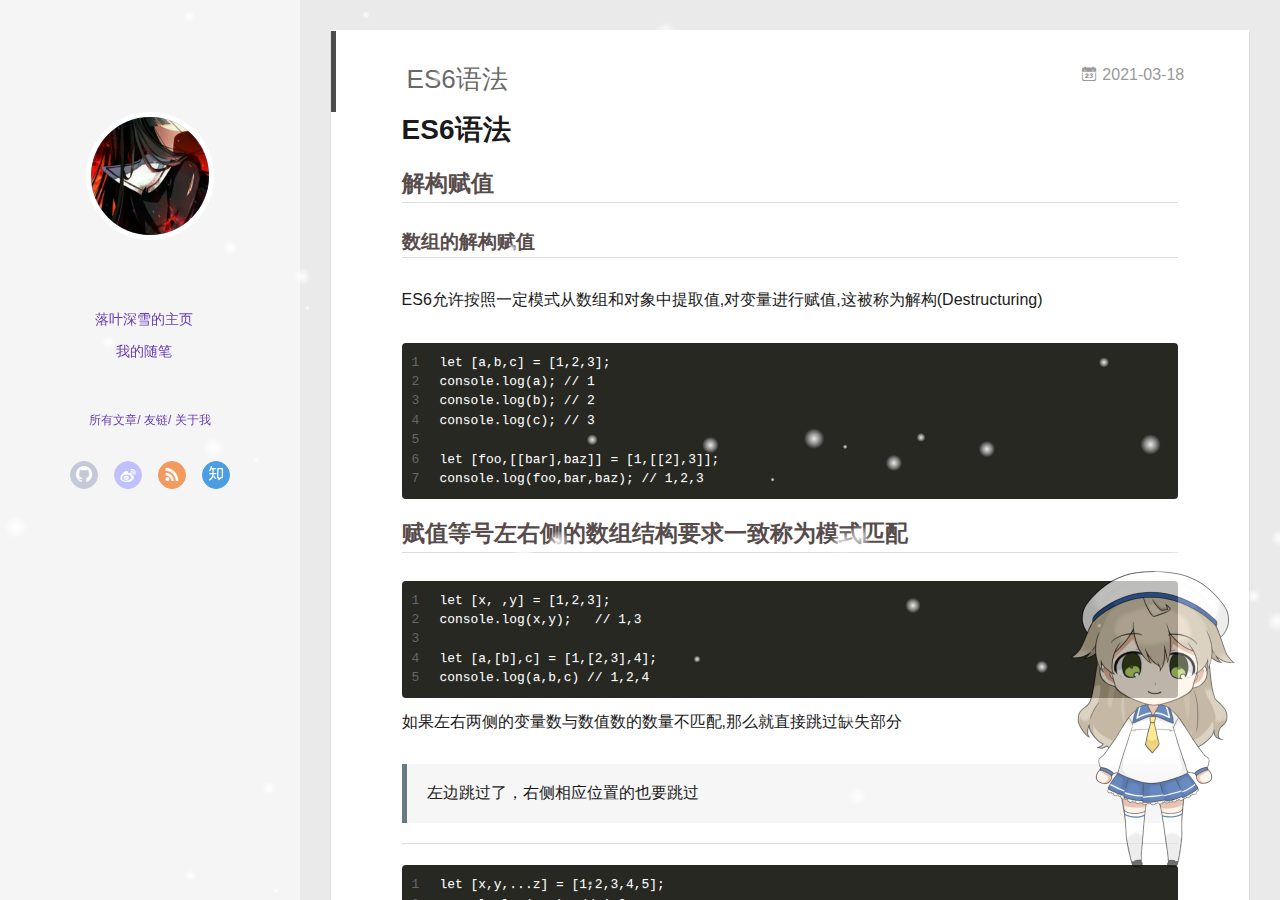
<file: index.html>
<!DOCTYPE html>
<html>
<head>
  <meta charset="utf-8">
  
  <meta name="renderer" content="webkit">
  <meta http-equiv="X-UA-Compatible" content="IE=edge" >
  <link rel="dns-prefetch" href="http://example.com">
  <title>落叶深雪</title>
  <meta name="viewport" content="width=device-width, initial-scale=1, maximum-scale=1">
  <meta property="og:type" content="website">
<meta property="og:title" content="落叶深雪">
<meta property="og:url" content="http://example.com/index.html">
<meta property="og:site_name" content="落叶深雪">
<meta property="og:locale" content="en_US">
<meta property="article:author" content="罗嘉杰">
<meta name="twitter:card" content="summary">
  
    <link rel="alternative" href="/atom.xml" title="落叶深雪" type="application/atom+xml">
  
  
    <link rel="icon" href="/img/headimage.jpg">
  
  <link rel="stylesheet" type="text/css" href="/./main.0cf68a.css">
  <style type="text/css">
  
    #container.show {
      background: linear-gradient(200deg,#a0cfe4,#e8c37e);
    }
  </style>
  

  

<meta name="generator" content="Hexo 5.4.0"></head>

<body>
  
  <div id="container" q-class="show:isCtnShow">
    <canvas id="anm-canvas" class="anm-canvas"></canvas>
    <div class="left-col" q-class="show:isShow">
      
<!-- <div class="overlay" style="background: #4d4d4d"></div> -->
<div class="overlay"></div>
<div class="intrude-less">
	<header id="header" class="inner">
		<a href="/" class="profilepic">
			<img src="/img/headimage.jpg" class="js-avatar">
		</a>
		<hgroup>
		  <h1 class="header-author"><a href="/"></a></h1>
		</hgroup>
		

		<nav class="header-menu">
			<ul>
			
				<li><a href="/">落叶深雪的主页</a></li>
	        
				<li><a href="/">我的随笔</a></li>
	        
			</ul>
		</nav>
		<nav class="header-smart-menu">
    		
    			
    			<a q-on="click: openSlider(e, 'innerArchive')" href="javascript:void(0)">所有文章</a>
    			
            
    			
    			<a q-on="click: openSlider(e, 'friends')" href="javascript:void(0)">友链</a>
    			
            
    			
    			<a q-on="click: openSlider(e, 'aboutme')" href="javascript:void(0)">关于我</a>
    			
            
		</nav>
		<nav class="header-nav">
			<div class="social">
				
					<a class="github" target="_blank" href="https://github.com/luojiaj" title="github"><i class="icon-github"></i></a>
		        
					<a class="weibo" target="_blank" href="https://weibo.com/jp" title="weibo"><i class="icon-weibo"></i></a>
		        
					<a class="rss" target="_blank" href="#" title="rss"><i class="icon-rss"></i></a>
		        
					<a class="zhihu" target="_blank" href="https://www.zhihu.com/" title="zhihu"><i class="icon-zhihu"></i></a>
		        
			</div>
			<!-- 《左侧边栏添加--网易云音乐插件 -->
			<!-- https://www.writebug.site/2018/04/21/hexo-yilia个性化之-添加背景音乐/ -->
			
				<iframe frameborder="no" border="0" marginwidth="0" marginheight="0" width=228 height=86 src="//music.163.com/outchain/player?type=2&id=814264&auto=1&height=66"></iframe>
			
			<!-- 网易云音乐插件》-->
		</nav>
	</header>		
</div>

    </div>
    <div class="mid-col" q-class="show:isShow,hide:isShow|isFalse">
      
<nav id="mobile-nav">
  	<div class="overlay js-overlay" style="background: #4d4d4d"></div>
	<div class="btnctn js-mobile-btnctn">
  		<div class="slider-trigger list" q-on="click: openSlider(e)"><i class="icon icon-sort"></i></div>
	</div>
	<div class="intrude-less">
		<header id="header" class="inner">
			<div class="profilepic">
				<img src="/img/headimage.jpg" class="js-avatar">
			</div>
			<hgroup>
			  <h1 class="header-author js-header-author"></h1>
			</hgroup>
			
			
			
				
			
				
			
			
			
			<nav class="header-nav">
				<div class="social">
					
						<a class="github" target="_blank" href="https://github.com/luojiaj" title="github"><i class="icon-github"></i></a>
			        
						<a class="weibo" target="_blank" href="https://weibo.com/jp" title="weibo"><i class="icon-weibo"></i></a>
			        
						<a class="rss" target="_blank" href="#" title="rss"><i class="icon-rss"></i></a>
			        
						<a class="zhihu" target="_blank" href="https://www.zhihu.com/" title="zhihu"><i class="icon-zhihu"></i></a>
			        
				</div>
			</nav>

			<nav class="header-menu js-header-menu">
				<ul style="width: 50%">
				
				
					<li style="width: 50%"><a href="/">落叶深雪的主页</a></li>
		        
					<li style="width: 50%"><a href="/">我的随笔</a></li>
		        
				</ul>
			</nav>
		</header>				
	</div>
	<div class="mobile-mask" style="display:none" q-show="isShow"></div>
</nav>

      <div id="wrapper" class="body-wrap">
        <div class="menu-l">
          <div class="canvas-wrap">
            <canvas data-colors="#eaeaea" data-sectionHeight="100" data-contentId="js-content" id="myCanvas1" class="anm-canvas"></canvas>
          </div>
          <div id="js-content" class="content-ll">
            
  
    <article id="post-ES6" class="article article-type-post  article-index" itemscope itemprop="blogPost">
  <div class="article-inner">
    
      <header class="article-header">
        
  
    <h1 itemprop="name">
      <a class="article-title" href="/2021/03/18/ES6/">ES6语法</a>
    </h1>
  

        
        <a href="/2021/03/18/ES6/" class="archive-article-date">
  	<time datetime="2021-03-18T01:25:33.000Z" itemprop="datePublished"><i class="icon-calendar icon"></i>2021-03-18</time>
</a>
        
      </header>
    
    <div class="article-entry" itemprop="articleBody">
      
        <h1 id="ES6语法"><a href="#ES6语法" class="headerlink" title="ES6语法"></a>ES6语法</h1><h2 id="解构赋值"><a href="#解构赋值" class="headerlink" title="解构赋值"></a>解构赋值</h2><h3 id="数组的解构赋值"><a href="#数组的解构赋值" class="headerlink" title="数组的解构赋值"></a>数组的解构赋值</h3><p>ES6允许按照一定模式从数组和对象中提取值,对变量进行赋值,这被称为解构(Destructuring)</p>
<figure class="highlight plain"><table><tr><td class="gutter"><pre><span class="line">1</span><br><span class="line">2</span><br><span class="line">3</span><br><span class="line">4</span><br><span class="line">5</span><br><span class="line">6</span><br><span class="line">7</span><br></pre></td><td class="code"><pre><span class="line">let [a,b,c] &#x3D; [1,2,3];</span><br><span class="line">console.log(a); &#x2F;&#x2F; 1</span><br><span class="line">console.log(b); &#x2F;&#x2F; 2</span><br><span class="line">console.log(c); &#x2F;&#x2F; 3</span><br><span class="line"></span><br><span class="line">let [foo,[[bar],baz]] &#x3D; [1,[[2],3]];</span><br><span class="line">console.log(foo,bar,baz); &#x2F;&#x2F; 1,2,3</span><br></pre></td></tr></table></figure>
<h2 id="赋值等号左右侧的数组结构要求一致称为模式匹配"><a href="#赋值等号左右侧的数组结构要求一致称为模式匹配" class="headerlink" title="赋值等号左右侧的数组结构要求一致称为模式匹配"></a>赋值等号左右侧的数组结构要求一致称为模式匹配</h2><figure class="highlight plain"><table><tr><td class="gutter"><pre><span class="line">1</span><br><span class="line">2</span><br><span class="line">3</span><br><span class="line">4</span><br><span class="line">5</span><br></pre></td><td class="code"><pre><span class="line">let [x, ,y] &#x3D; [1,2,3];</span><br><span class="line">console.log(x,y);   &#x2F;&#x2F; 1,3</span><br><span class="line"></span><br><span class="line">let [a,[b],c] &#x3D; [1,[2,3],4];</span><br><span class="line">console.log(a,b,c) &#x2F;&#x2F; 1,2,4</span><br></pre></td></tr></table></figure>
<p>如果左右两侧的变量数与数值数的数量不匹配,那么就直接跳过缺失部分</p>
<blockquote>
<p>左边跳过了，右侧相应位置的也要跳过</p>
</blockquote>
<hr>
<figure class="highlight plain"><table><tr><td class="gutter"><pre><span class="line">1</span><br><span class="line">2</span><br><span class="line">3</span><br><span class="line">4</span><br><span class="line">5</span><br><span class="line">6</span><br><span class="line">7</span><br><span class="line">8</span><br></pre></td><td class="code"><pre><span class="line">let [x,y,...z] &#x3D; [1,2,3,4,5];</span><br><span class="line">console.log(x,y); &#x2F;&#x2F; 1,2</span><br><span class="line">console.log(z); &#x2F;&#x2F; [3,4,5]</span><br><span class="line"></span><br><span class="line">let [x,y,...z]&#x3D;[&#39;a&#39;];</span><br><span class="line">console.log(x); &#x2F;&#x2F; a</span><br><span class="line">console.log(y); &#x2F;&#x2F; undefined</span><br><span class="line">console.log(z); &#x2F;&#x2F; []</span><br></pre></td></tr></table></figure>
<p>如果左侧某个变量前有三个小点,那么意味这右侧对应位置及以后的所有数值将组合成一个数组,赋值给左侧的变量,且左侧必须是最后一个变量才可以在前面加三个小点否则报错</p>
<blockquote>
<p>如果等号的右边不是数组那么将报错</p>
</blockquote>
<figure class="highlight plain"><table><tr><td class="gutter"><pre><span class="line">1</span><br><span class="line">2</span><br></pre></td><td class="code"><pre><span class="line">let [foo] &#x3D; 1; &#x2F;&#x2F;报错</span><br><span class="line">let [foo] &#x3D; false; &#x2F;&#x2F;报错</span><br></pre></td></tr></table></figure>
<h4 id="数组的解构赋值之默认值"><a href="#数组的解构赋值之默认值" class="headerlink" title="数组的解构赋值之默认值"></a>数组的解构赋值之默认值</h4><figure class="highlight plain"><table><tr><td class="gutter"><pre><span class="line">1</span><br><span class="line">2</span><br><span class="line">3</span><br></pre></td><td class="code"><pre><span class="line">let [foo &#x3D; &#39;a&#39;] &#x3D; [];</span><br><span class="line">console.log(foo); &#x2F;&#x2F; &#39;a&#39;</span><br><span class="line">let [x,y&#x3D;&#39;b&#39;] &#x3D; [&#39;a&#39;,undefined]; &#x2F;&#x2F; x&#x3D;&#39;a&#39; y&#x3D;&#39;b&#39;</span><br></pre></td></tr></table></figure>
<p>ES6内部使用严格相等运算符(===)来判断一个位置是否有值,只有当右侧的一个数组成员严格等于undefined默认值才会生效</p>
<figure class="highlight plain"><table><tr><td class="gutter"><pre><span class="line">1</span><br><span class="line">2</span><br></pre></td><td class="code"><pre><span class="line">let [x &#x3D; 1] &#x3D; [null];</span><br><span class="line">console.log(x); &#x2F;&#x2F;null</span><br></pre></td></tr></table></figure>
<p>null不等于undefined</p>
<h4 id="数组的解构赋值之惰性求值"><a href="#数组的解构赋值之惰性求值" class="headerlink" title="数组的解构赋值之惰性求值"></a>数组的解构赋值之惰性求值</h4><p>如果默认值是一个表达式那么这个表达式就是惰性求值的,也就是说只有在用到的时候才会求值</p>
<figure class="highlight plain"><table><tr><td class="gutter"><pre><span class="line">1</span><br><span class="line">2</span><br><span class="line">3</span><br><span class="line">4</span><br><span class="line">5</span><br></pre></td><td class="code"><pre><span class="line">function fn()&#123;</span><br><span class="line">    console.log(&#39;aaa&#39;);</span><br><span class="line">&#125;</span><br><span class="line">let [x&#x3D;fn()] &#x3D; [1];</span><br><span class="line">console.log(x); &#x2F;&#x2F; 1</span><br></pre></td></tr></table></figure>
<blockquote>
<p>上面代码中因为x能够取到值所以函数f根本不会执行</p>
</blockquote>
<hr>
<figure class="highlight plain"><table><tr><td class="gutter"><pre><span class="line">1</span><br><span class="line">2</span><br><span class="line">3</span><br></pre></td><td class="code"><pre><span class="line">let [x&#x3D;1, y&#x3D;x] &#x3D; []; &#x2F;&#x2F; x&#x3D;1; y&#x3D;1</span><br><span class="line">let [x&#x3D;1, y&#x3D;x] &#x3D; [2]; &#x2F;&#x2F; x&#x3D;2; y&#x3D;2</span><br><span class="line">let [x&#x3D;1, y&#x3D;x] &#x3D; [1,2]; &#x2F;&#x2F; x&#x3D;1; y&#x3D;2</span><br></pre></td></tr></table></figure>
<p>默认值可以引用解构赋值的其他变量,但该变量必须已经声明</p>
<h2 id="对象的解构赋值"><a href="#对象的解构赋值" class="headerlink" title="对象的解构赋值"></a>对象的解构赋值</h2><figure class="highlight plain"><table><tr><td class="gutter"><pre><span class="line">1</span><br><span class="line">2</span><br><span class="line">3</span><br><span class="line">4</span><br><span class="line">5</span><br><span class="line">6</span><br></pre></td><td class="code"><pre><span class="line">let &#123;bar, foo&#125; &#x3D; &#123; foo:&#39;aaa&#39;, bar: &#39;bbb&#39;&#125;;</span><br><span class="line">console.log(foo); &#x2F;&#x2F; &#39;aaa&#39;</span><br><span class="line">console.log(bar); &#x2F;&#x2F; &#39;bbb&#39;</span><br><span class="line"></span><br><span class="line">let &#123; baz &#125; &#x3D; &#123;foo:&#39;aaa&#39;, bar:&#39;bbb&#39;&#125;;</span><br><span class="line">console.log(baz); &#x2F;&#x2F;undefined</span><br></pre></td></tr></table></figure>
<p>对象的解构与数组有一个重要的不同,数组的元素是按次序排序的,变量的取值由它的位置决定的,而对象的属性没有次序变量必须属性同名,才会取到正确的值。</p>
<h2 id="解构赋值的应用"><a href="#解构赋值的应用" class="headerlink" title="解构赋值的应用"></a>解构赋值的应用</h2><ul>
<li>解构赋值默认自带函数<figure class="highlight plain"><table><tr><td class="gutter"><pre><span class="line">1</span><br><span class="line">2</span><br><span class="line">3</span><br></pre></td><td class="code"><pre><span class="line">let &#123; log,sin,cos,PI &#125; &#x3D; Math;</span><br><span class="line">const &#123; log &#125; &#x3D; console;</span><br><span class="line">log(sin(PI)); &#x2F;&#x2F; 0 </span><br></pre></td></tr></table></figure>
对象的解构赋值可以很方便的将现有对象的方法赋值到某个变量,这样一来可以极大的简化操作</li>
</ul>
<hr>
<ul>
<li>交换变量的值<figure class="highlight plain"><table><tr><td class="gutter"><pre><span class="line">1</span><br><span class="line">2</span><br><span class="line">3</span><br></pre></td><td class="code"><pre><span class="line">let x &#x3D; 1;</span><br><span class="line">let y &#x3D; 2;</span><br><span class="line">[x,y] &#x3D; [y,x];</span><br></pre></td></tr></table></figure></li>
</ul>
<hr>
<ul>
<li>从函数返回多个值<br>函数只能返回一个值,如果需要返回多个值则只能把他们放到数组或者对象中返回<figure class="highlight plain"><table><tr><td class="gutter"><pre><span class="line">1</span><br><span class="line">2</span><br><span class="line">3</span><br><span class="line">4</span><br><span class="line">5</span><br><span class="line">6</span><br><span class="line">7</span><br></pre></td><td class="code"><pre><span class="line">function example()&#123;</span><br><span class="line">    return &#123;</span><br><span class="line">        foo: 1,</span><br><span class="line">        bar: 2</span><br><span class="line">    &#125;;</span><br><span class="line">&#125;</span><br><span class="line">let &#123;bar,foo&#125; &#x3D; example();</span><br></pre></td></tr></table></figure></li>
</ul>
<hr>
<ul>
<li>函数参数的定义<figure class="highlight plain"><table><tr><td class="gutter"><pre><span class="line">1</span><br><span class="line">2</span><br><span class="line">3</span><br><span class="line">4</span><br></pre></td><td class="code"><pre><span class="line">function fn([x,y,z])&#123;</span><br><span class="line"></span><br><span class="line">&#125;</span><br><span class="line">fn(&#123;z:3,y:2,x:1&#125;);</span><br></pre></td></tr></table></figure></li>
</ul>
<hr>
<h3 id="解构赋值需要注意的地方"><a href="#解构赋值需要注意的地方" class="headerlink" title="解构赋值需要注意的地方"></a>解构赋值需要注意的地方</h3><ul>
<li>如果要将一个已经声明的变量用于解构赋值，必须非常小心。左侧代码的写法会报错，因为 JavaScript 引擎会将{x}理解成一个代码块(最简单的块级作用域)，从而发生语法错误。只有不将大括号写在行首，避免 JavaScript 将其解释为代码块，才能解决这个问题。<figure class="highlight plain"><table><tr><td class="gutter"><pre><span class="line">1</span><br><span class="line">2</span><br><span class="line">3</span><br></pre></td><td class="code"><pre><span class="line">let x;</span><br><span class="line">(&#123;x&#125; &#x3D; &#123;x:1 &#125;); &#x2F;&#x2F;正确的解构赋值</span><br><span class="line">&#123;x&#125; &#x3D; &#123;x:1&#125;; &#x2F;&#x2F; 报错 语法错误</span><br></pre></td></tr></table></figure></li>
<li>解构赋值允许等号左边的模式之中，不放置任何变量名因此可以写出非常古怪的赋值表达式,上面的表达式虽然毫无意义但是语法是合法的且可以执行<figure class="highlight plain"><table><tr><td class="gutter"><pre><span class="line">1</span><br><span class="line">2</span><br><span class="line">3</span><br></pre></td><td class="code"><pre><span class="line">(&#123;&#125;&#x3D;[true,false]);</span><br><span class="line">(&#123;&#125;&#x3D;&#39;abc&#39;);</span><br><span class="line">(&#123;&#125;&#x3D;[]);</span><br></pre></td></tr></table></figure></li>
</ul>
<hr>
<ul>
<li>由于数组本质是特殊的对象因此可以对数组进行对象属性的解构<figure class="highlight plain"><table><tr><td class="gutter"><pre><span class="line">1</span><br><span class="line">2</span><br><span class="line">3</span><br></pre></td><td class="code"><pre><span class="line">let arr &#x3D; [1,2,3];</span><br><span class="line">let &#123;0:first, [arr.length - 1]:last&#125; &#x3D; arr;</span><br><span class="line">console.log(first,last); &#x2F;&#x2F; 1 3</span><br></pre></td></tr></table></figure></li>
</ul>
<hr>
<ul>
<li>不可在解构赋值中使用圆括号。ES6 的规则是，只要有可能导致解构的歧义，就不得使用圆括号.因此，建议只要有可能，就不要在模式中放置圆括号。</li>
</ul>
<h2 id="字符串的解构赋值"><a href="#字符串的解构赋值" class="headerlink" title="字符串的解构赋值"></a>字符串的解构赋值</h2><p>字符串也可以解构赋值。这是因为此时，字符串被转换成了一个类似数组的对象。类似数组的对象都有一个length属性，因此还可以对这个属性解构赋</p>
<figure class="highlight plain"><table><tr><td class="gutter"><pre><span class="line">1</span><br><span class="line">2</span><br></pre></td><td class="code"><pre><span class="line">const [a,b,c,d,e] &#x3D; &#39;hello&#39;;</span><br><span class="line">console.log(a,b,c,d,e); &#x2F;&#x2F; h,e,l,l,o</span><br></pre></td></tr></table></figure>
<h2 id="函数的解构赋值"><a href="#函数的解构赋值" class="headerlink" title="函数的解构赋值"></a>函数的解构赋值</h2><p>函数参数的解构也可以使用默认值。</p>
<figure class="highlight plain"><table><tr><td class="gutter"><pre><span class="line">1</span><br><span class="line">2</span><br><span class="line">3</span><br><span class="line">4</span><br><span class="line">5</span><br><span class="line">6</span><br><span class="line">7</span><br></pre></td><td class="code"><pre><span class="line">function move(&#123;x&#x3D;0,y&#x3D;0&#125;&#x3D;&#123;&#125;) &#123;</span><br><span class="line">    return [x,y];</span><br><span class="line">&#125;</span><br><span class="line">move(&#123;x: 3,y: 8&#125;); &#x2F;&#x2F; [3,8]</span><br><span class="line">move(&#123;x:3&#125;); &#x2F;&#x2F; [3,0]</span><br><span class="line">move(&#123;&#125;); &#x2F;&#x2F; [0,0]</span><br><span class="line">move(); &#x2F;&#x2F; [0,0]</span><br></pre></td></tr></table></figure>



      

      
    </div>
    <div class="article-info article-info-index">
      
      
      

      
        <p class="article-more-link">
          <a class="article-more-a" href="/2021/03/18/ES6/">展开全文 >></a>
        </p>
      

      
      <div class="clearfix"></div>
    </div>
  </div>
</article>

<aside class="wrap-side-operation">
    <div class="mod-side-operation">
        
        <div class="jump-container" id="js-jump-container" style="display:none;">
            <a href="javascript:void(0)" class="mod-side-operation__jump-to-top">
                <i class="icon-font icon-back"></i>
            </a>
            <div id="js-jump-plan-container" class="jump-plan-container" style="top: -11px;">
                <i class="icon-font icon-plane jump-plane"></i>
            </div>
        </div>
        
        
    </div>
</aside>




  
    <article id="post-JavaScrtipt" class="article article-type-post  article-index" itemscope itemprop="blogPost">
  <div class="article-inner">
    
      <header class="article-header">
        
  
    <h1 itemprop="name">
      <a class="article-title" href="/2021/03/14/JavaScrtipt/">JavaScript的使用</a>
    </h1>
  

        
        <a href="/2021/03/14/JavaScrtipt/" class="archive-article-date">
  	<time datetime="2021-03-14T02:47:43.000Z" itemprop="datePublished"><i class="icon-calendar icon"></i>2021-03-14</time>
</a>
        
      </header>
    
    <div class="article-entry" itemprop="articleBody">
      
        <h1 id="简单介绍"><a href="#简单介绍" class="headerlink" title="简单介绍"></a>简单介绍</h1><ul>
<li>JavaScript是一种属于网络的脚本语言，已经被广泛用于Web应用开发，用来为网页添加各式各样的动态功能，为用户提供更流畅美观的浏览效果。</li>
<li>一个完整的JavaScript的实现应该由下列三个不同的部分组成:核心,文档对象模型和浏览器对象模型<br>使用方法很简单,在html文件中使用script标签,在这个标签里面的语法就是js的语法了,页面刷新的时候会自动读取</li>
</ul>
<h2 id="变量-值"><a href="#变量-值" class="headerlink" title="变量/值"></a>变量/值</h2><p>命令行</p>
<figure class="highlight bash"><table><tr><td class="gutter"><pre><span class="line">1</span><br></pre></td><td class="code"><pre><span class="line">$ var x=2</span><br></pre></td></tr></table></figure>
<p>可以理解为在计算机内存中开辟了一个大小为2的储存空间，然后用变量x来指向这个存储空间</p>
<h2 id="数据类型"><a href="#数据类型" class="headerlink" title="数据类型"></a>数据类型</h2><ul>
<li>数字类型(Number)<br>  1.整数<br>  2.浮点数<br>  3.NaN(全程为not a number)</li>
</ul>
<hr>
<ul>
<li>字符类型(String)<br>字符类型就是使用单引号或者双引号包裹起来的<figure class="highlight bash"><table><tr><td class="gutter"><pre><span class="line">1</span><br></pre></td><td class="code"><pre><span class="line">$ var x =<span class="string">&quot;string&quot;</span></span><br></pre></td></tr></table></figure>
这行代码中x就是字符型变量</li>
</ul>
<hr>
<ul>
<li>对象类型(object)<br>对象数据类型可以视作一组数据的集合,一般我们用大括号进行定义,具体定义为<figure class="highlight bash"><table><tr><td class="gutter"><pre><span class="line">1</span><br><span class="line">2</span><br><span class="line">3</span><br><span class="line">4</span><br></pre></td><td class="code"><pre><span class="line">var lm =&#123;</span><br><span class="line">    name:<span class="string">&quot;灵梦&quot;</span>,</span><br><span class="line">    age: 18</span><br><span class="line">&#125;</span><br></pre></td></tr></table></figure>
这里lm就是一个对象类型的数据,当中的name和age这两个我们称为lm这个对象的<strong>属性</strong>,我们可以很容易判断,name属性是字符型变量而age则是数字型变量.</li>
</ul>
<hr>
<ul>
<li>数组类型(array)<br>数组数据类型也是一组数据的集合,从逻辑和形式上讲与object几乎一致,我们一般用中括号[]来定义<figure class="highlight bash"><table><tr><td class="gutter"><pre><span class="line">1</span><br></pre></td><td class="code"><pre><span class="line">var arr =[1,2,3,4]</span><br></pre></td></tr></table></figure>
上图的arr变量就是一个数组类型的变量,数组具有下标,从零开始。例如arr[0]表示拿到数组中的第一个值(也就是1),arr[3]则表示拿到数组中第四个值(4)</li>
</ul>
<hr>
<ul>
<li>undefined类型<br>这个数据类型特别有意思<br>当我们用var声明了一个变量但未对其进行赋值的时候，那么这个变量的值就是undefined<figure class="highlight bash"><table><tr><td class="gutter"><pre><span class="line">1</span><br></pre></td><td class="code"><pre><span class="line">var a</span><br></pre></td></tr></table></figure>
上面a变量就是属于undefined的，因为他并没有等于某个具体的值。当然我们后面可以再给a进行赋值,这是就不需要用var关键词了.例如后面输入<figure class="highlight bash"><table><tr><td class="gutter"><pre><span class="line">1</span><br></pre></td><td class="code"><pre><span class="line">a=2</span><br></pre></td></tr></table></figure>
那么这时a就从undefined类型变成了number类型</li>
</ul>
<hr>
<ul>
<li>null类型(空值类型)<br>这个数据类型也特别有意思,null一般我们需要人为赋值,那你可能想问了这既然是个空值，我们为啥要定义? 对于这个问题其实很简单.在实际开发中你可能刚开始并不知道应该如何使用这个变量(但是我知道这个变量肯定是要赋值成对象类型),后面可能根据实际需求来进行操作,这时你就可以先变为null。语法<figure class="highlight bash"><table><tr><td class="gutter"><pre><span class="line">1</span><br></pre></td><td class="code"><pre><span class="line">var a = null</span><br></pre></td></tr></table></figure></li>
</ul>
<hr>
<ul>
<li>boolean类型(布尔类型)<br>布尔是啥,其实很简单，他只有两个值,一个true一个false,也就是我们常说的真和假。boolean一般是某个逻辑判断的结果,比如两个值是否相等,是否大于或者是否小于<figure class="highlight plain"><table><tr><td class="gutter"><pre><span class="line">1</span><br><span class="line">2</span><br><span class="line">3</span><br></pre></td><td class="code"><pre><span class="line">var a &#x3D; 3 </span><br><span class="line">var b &#x3D; 4</span><br><span class="line">var f &#x3D; a&gt;b</span><br></pre></td></tr></table></figure>
此时f的数据类型就是一个布尔值并且很明显是false,因为a并不大于b(注意:代码会先执行a&gt;b然后把其结果赋值给f)<h2 id="浏览器弹窗功能"><a href="#浏览器弹窗功能" class="headerlink" title="浏览器弹窗功能"></a>浏览器弹窗功能</h2><h3 id="单一弹窗"><a href="#单一弹窗" class="headerlink" title="单一弹窗"></a>单一弹窗</h3>语法<figure class="highlight plain"><table><tr><td class="gutter"><pre><span class="line">1</span><br></pre></td><td class="code"><pre><span class="line">alert(&quot;此处输入内容&quot;)</span><br></pre></td></tr></table></figure>
可以在网页上弹出一个窗口,该窗口的内容可自定义,点击确定按钮可以关闭弹窗<img src="/2021/03/14/JavaScrtipt/1image/tanchuang.png"><h3 id="确认弹窗"><a href="#确认弹窗" class="headerlink" title="确认弹窗"></a>确认弹窗</h3>语法<figure class="highlight plain"><table><tr><td class="gutter"><pre><span class="line">1</span><br></pre></td><td class="code"><pre><span class="line">confirm(&quot;此处输入内容&quot;)</span><br></pre></td></tr></table></figure>
在网页上弹出一个窗口,该窗口的内容可自定义,按确定键返回一个true的布尔值,按取消键返回一个false的布尔值.值得一提的是,我们可以用这行代码进行人机交互.举个栗子,如果用户在关闭我们博客的时候我们可以显示这个弹窗,上面显示”你真的要关闭吗?”如果用户点击确定则直接关闭,如果用户选择取消则可判断用户为误点<br><img src="/2021/03/14/JavaScrtipt/1image/ctanchuang.png"><h3 id="输入弹窗"><a href="#输入弹窗" class="headerlink" title="输入弹窗"></a>输入弹窗</h3>语法<figure class="highlight plain"><table><tr><td class="gutter"><pre><span class="line">1</span><br></pre></td><td class="code"><pre><span class="line">prompt(&quot;此处输入内容)</span><br></pre></td></tr></table></figure>
在网页上方弹出一个窗口,该窗口内容可以自定义,输入信息后按确认键返回所输入的信息,按取消键则直接返回<br><img src="/2021/03/14/JavaScrtipt/1image/ptanchuang.png"><h2 id="JavaScript基本注意事项"><a href="#JavaScript基本注意事项" class="headerlink" title="JavaScript基本注意事项"></a>JavaScript基本注意事项</h2></li>
<li>严格区分大小写(var x=1; var X=1;x和X不是同一个变量)</li>
<li>语法字符使用英文字符</li>
<li>缩进对齐</li>
<li>分号结尾</li>
</ul>
<h1 id="基础DOM操作"><a href="#基础DOM操作" class="headerlink" title="基础DOM操作"></a>基础DOM操作</h1><h2 id="DOM的核心理念"><a href="#DOM的核心理念" class="headerlink" title="DOM的核心理念"></a>DOM的核心理念</h2><p>DOM(document object model)我们也称之为文档对象模型.是针对HTML文档的一个API(Application programming interface).DOM描绘了一个层次化的节点数,允许开发人员<strong>添加,移除和修改</strong>页面元素,值得一提的是元素的文字也是DOM的一个节点<br><img src="/2021/03/14/JavaScrtipt/2image/DOMtree.png"></p>
<h2 id="JavaScript获取元素"><a href="#JavaScript获取元素" class="headerlink" title="JavaScript获取元素"></a>JavaScript获取元素</h2><h3 id="通过ID获取元素"><a href="#通过ID获取元素" class="headerlink" title="通过ID获取元素"></a>通过ID获取元素</h3><p>语法</p>
<figure class="highlight plain"><table><tr><td class="gutter"><pre><span class="line">1</span><br></pre></td><td class="code"><pre><span class="line">var content &#x3D; document.getElementById(&quot;content&quot;)</span><br></pre></td></tr></table></figure>
<p>这样一来我们就得到id为content的那个元素(标签)了.DOM中的document代表的就是文档对象模型里面的文档对象.</p>
<blockquote>
<p>特别注意: 即使网页中有多个元素的id名称为同一个,那么js也只会选中第一个id名称符合条件的元素<br><img src="/2021/03/14/JavaScrtipt/2image/DOMid.png"></p>
</blockquote>
<hr>
<h3 id="通过class获取元素"><a href="#通过class获取元素" class="headerlink" title="通过class获取元素"></a>通过class获取元素</h3><p>语法</p>
<figure class="highlight plain"><table><tr><td class="gutter"><pre><span class="line">1</span><br></pre></td><td class="code"><pre><span class="line">var wrap &#x3D; document.getElementsByClassName(&quot;wrap&quot;)</span><br></pre></td></tr></table></figure>
<p>得到class为wrap的元素标签.</p>
<blockquote>
<p>返回的是一个元素标签的数组集合(可以用getElements的这个s看到).并且值得一提的是,即使网页上只有一个元素的class属性符合标准，通过js获取到的依然是一个数组,只是这个数组里面的元素只有一个而已<br><img src="/2021/03/14/JavaScrtipt/2image/DOMclass.png"></p>
</blockquote>
<hr>
<h3 id="通过标签名获取元素"><a href="#通过标签名获取元素" class="headerlink" title="通过标签名获取元素"></a>通过标签名获取元素</h3><p>语法</p>
<figure class="highlight plain"><table><tr><td class="gutter"><pre><span class="line">1</span><br></pre></td><td class="code"><pre><span class="line">var wrap &#x3D; document.getElementsByTagName(&#39;div&#39;)</span><br></pre></td></tr></table></figure>
<p>拿到所有的div标签</p>
<blockquote>
<p>同理我们可以看到Element后面加了s,所以拿到的和class一样,也是一个数组,即使只有一个<br><img src="/2021/03/14/JavaScrtipt/2image/DOMtag.png"></p>
</blockquote>
<hr>
<h3 id="通过选择器获取-超级推荐"><a href="#通过选择器获取-超级推荐" class="headerlink" title="通过选择器获取(超级推荐)"></a>通过选择器获取(超级推荐)</h3><p>语法</p>
<figure class="highlight plain"><table><tr><td class="gutter"><pre><span class="line">1</span><br><span class="line">2</span><br><span class="line">3</span><br></pre></td><td class="code"><pre><span class="line">var odiv &#x3D; document.querySelector(&quot;div&quot;)</span><br><span class="line">var odiv &#x3D; document.querySelector(&quot;.content&quot;)</span><br><span class="line">var odiv &#x3D; document.querySelector(&quot;#content&quot;)</span><br></pre></td></tr></table></figure>
<p>上面分别表示获取标签名为div的元素. 获取class为content的元素以及获取id为content的元素(语法类似JQuery).值得注意的是不管选择器实际选中多少都只会选择第一个元素而不是数组<br><img src="/2021/03/14/JavaScrtipt/2image/DOMqs.png"><br>如果想选择所有的元素返回一个数组的话可以使用querySelectorAll,语法如下</p>
<figure class="highlight plain"><table><tr><td class="gutter"><pre><span class="line">1</span><br><span class="line">2</span><br><span class="line">3</span><br></pre></td><td class="code"><pre><span class="line">var odiv &#x3D; document.querySelectorAll(&quot;div&quot;)</span><br><span class="line">var odiv &#x3D; document.querySelectorAll(&quot;.content&quot;)</span><br><span class="line">var odiv &#x3D; document.querySelectorAll(&quot;#content&quot;)</span><br></pre></td></tr></table></figure>
<p>上面分别表示为获取所有div标签名,获取所有class为content的标签和虎丘所有id为content的标签.并都返回一个数组<br><img src="/2021/03/14/JavaScrtipt/2image/DOMqsa.png"></p>
<hr>
<h3 id="通过特殊元素获取"><a href="#通过特殊元素获取" class="headerlink" title="通过特殊元素获取"></a>通过特殊元素获取</h3><p><img src="/2021/03/14/JavaScrtipt/2image/DOMunique.png"></p>
<h2 id="元素的自有属性"><a href="#元素的自有属性" class="headerlink" title="元素的自有属性"></a>元素的自有属性</h2><p>前面我们通过DOM拿到了元素标签,那么标签有哪些属性呢</p>
<h3 id="内容属性之innerText"><a href="#内容属性之innerText" class="headerlink" title="内容属性之innerText"></a>内容属性之innerText</h3><p><img src="/2021/03/14/JavaScrtipt/2image/Attrin.png"></p>
<blockquote>
<p>注意:如果元素内容原来就有一些字符内容,那么原来的内容会被替换成js代码所设置的并且即使字符串内部有一些元素标签,编辑器也不会解析而是直接当作文本显示在网页上</p>
</blockquote>
<h3 id="内容属性之innerHTML"><a href="#内容属性之innerHTML" class="headerlink" title="内容属性之innerHTML"></a>内容属性之innerHTML</h3><p><img src="/2021/03/14/JavaScrtipt/2image/Attrih.png"><br>和innerText没什么不同，唯一不同点在于如果字符串内部有元素标签，编辑器会自动解析</p>
        
      

      
    </div>
    <div class="article-info article-info-index">
      
      
      

      
        <p class="article-more-link">
          <a class="article-more-a" href="/2021/03/14/JavaScrtipt/">展开全文 >></a>
        </p>
      

      
      <div class="clearfix"></div>
    </div>
  </div>
</article>

<aside class="wrap-side-operation">
    <div class="mod-side-operation">
        
        <div class="jump-container" id="js-jump-container" style="display:none;">
            <a href="javascript:void(0)" class="mod-side-operation__jump-to-top">
                <i class="icon-font icon-back"></i>
            </a>
            <div id="js-jump-plan-container" class="jump-plan-container" style="top: -11px;">
                <i class="icon-font icon-plane jump-plane"></i>
            </div>
        </div>
        
        
    </div>
</aside>




  
    <article id="post-hexo的使用安装" class="article article-type-post  article-index" itemscope itemprop="blogPost">
  <div class="article-inner">
    
      <header class="article-header">
        
  
    <h1 itemprop="name">
      <a class="article-title" href="/2021/03/10/hexo%E7%9A%84%E4%BD%BF%E7%94%A8%E5%AE%89%E8%A3%85/">hexo的使用安装</a>
    </h1>
  

        
        <a href="/2021/03/10/hexo%E7%9A%84%E4%BD%BF%E7%94%A8%E5%AE%89%E8%A3%85/" class="archive-article-date">
  	<time datetime="2021-03-10T02:47:43.000Z" itemprop="datePublished"><i class="icon-calendar icon"></i>2021-03-10</time>
</a>
        
      </header>
    
    <div class="article-entry" itemprop="articleBody">
      
        <h1 id="hexo的使用安装"><a href="#hexo的使用安装" class="headerlink" title="hexo的使用安装"></a>hexo的使用安装</h1><h2 id="安装步骤"><a href="#安装步骤" class="headerlink" title="[安装步骤]"></a>[安装步骤]</h2><h3 id="一、安装git"><a href="#一、安装git" class="headerlink" title="一、安装git"></a>一、安装git</h3><p>我们的hexo的服务器是使用github来进行储存的，我们可以利用<a target="_blank" rel="noopener" href="https://git-scm.com/">git</a>软件进行本地仓库管理，注意:windows用户有时候不安装git在后续步骤会出错.所以建议大家先安装git.安装完后在本地文件夹中右键使用git bash打开命令行。(比如你在D盘中新建了一个文件夹blog，你以后准备就把博客的文件放到这个blog文件夹中，那么就在blog这个空文件夹中右键打开git bash来进行后续步骤即可)</p>
<h3 id="一、安装node-js"><a href="#一、安装node-js" class="headerlink" title="一、安装node.js"></a>一、安装node.js</h3><p>前往node的官网<a target="_blank" rel="noopener" href="https://nodejs.org/zh-cn/">node.js</a>来进行node.js的安装,node.js实际上是一个基于Chrome V8引擎的JavaScript运行环境。让JavaScript运行在服务端的开发平台。在这里我们安装它的目的其实很简单就是为了获得npm这个包管理器，后续的很多hexo相关的插件都需要用到这个npm。<br>安装完毕后在命令行输入以下命令测试是否安装成功，正确会出现版本号</p>
<figure class="highlight bash"><table><tr><td class="gutter"><pre><span class="line">1</span><br></pre></td><td class="code"><pre><span class="line">$ npm -v</span><br></pre></td></tr></table></figure>
<h3 id="二、利用npm来安装cnpm"><a href="#二、利用npm来安装cnpm" class="headerlink" title="二、利用npm来安装cnpm"></a>二、利用npm来安装cnpm</h3><p>cnpm是npm的一个淘宝镜像，因为内地使用npm下载会比较慢，所以建议使用cnpm。其目的也很简单，就是为了让你用npm下载速度快点而已,其安装方法就是输入以下命令行</p>
<figure class="highlight bash"><table><tr><td class="gutter"><pre><span class="line">1</span><br></pre></td><td class="code"><pre><span class="line">$ npm install -g cnpm --registry=https://registry.npm.taobao.org</span><br></pre></td></tr></table></figure>
<p>之后再命令行中输入</p>
<figure class="highlight bash"><table><tr><td class="gutter"><pre><span class="line">1</span><br></pre></td><td class="code"><pre><span class="line">$ cnpm -v</span><br></pre></td></tr></table></figure>
<p>如果能够正确显示版本号的话那么就代表已经安装成功</p>
<h3 id="三、安装hexo脚手架"><a href="#三、安装hexo脚手架" class="headerlink" title="三、安装hexo脚手架"></a>三、安装hexo脚手架</h3><p>在命令行中输入以下命令</p>
<figure class="highlight bash"><table><tr><td class="gutter"><pre><span class="line">1</span><br></pre></td><td class="code"><pre><span class="line">$ cnpm install -g hexo-cli</span><br></pre></td></tr></table></figure>
<p>安装完毕后那么实际上hexo框架就已经安装完成了</p>
<h3 id="四、hexo的使用"><a href="#四、hexo的使用" class="headerlink" title="四、hexo的使用"></a>四、hexo的使用</h3><h5 id="1-hexo-init"><a href="#1-hexo-init" class="headerlink" title="1. hexo init"></a>1. hexo init</h5><p>首先在命令行中输入hexo init代码来初始化生成一个hexo的基本代码，输入完毕后你会发现自己原来空文件夹blog中会多出来很多文件，不用担心，这些文件就是hexo自动帮你创建的框架而已，后续的操作就是直接更改这些文件的内容</p>
<h5 id="2-hexo-n-“名字”"><a href="#2-hexo-n-“名字”" class="headerlink" title="2. hexo n “名字”"></a>2. hexo n “名字”</h5><p>生成新文章。默认hexo会自动帮你生成一个文章叫做hello-world。可以在source下_Posts的文件夹中找到一个叫做hello-world.md的文章.我们可以在VsCode中进行修改(md格式的编写语法请点击此处<a target="_blank" rel="noopener" href="https://www.jianshu.com/p/399e5a3c7cc5">传送门</a>).<br>接下来如果我们想创建一个新的文章。直接在命令行敲打</p>
<figure class="highlight bash"><table><tr><td class="gutter"><pre><span class="line">1</span><br></pre></td><td class="code"><pre><span class="line">$ hexo n <span class="string">&quot;名字&quot;</span></span><br></pre></td></tr></table></figure>
<p>例如：hexo n “我的第一篇博客”那么hexo会自动帮你创建一个新的md文件，名字叫做”我的第一篇博客”,此文件和helloword.md在同一目录下。</p>
<h5 id="3-hexo-clean"><a href="#3-hexo-clean" class="headerlink" title="3. hexo clean"></a>3. hexo clean</h5><p>hexo clean命令用来清楚缓存文件db.json和已生成的静态文件public.建议:在上传到github仓库之前最好clean一下<br>命令如下</p>
<figure class="highlight bash"><table><tr><td class="gutter"><pre><span class="line">1</span><br></pre></td><td class="code"><pre><span class="line">$ hexo clean</span><br></pre></td></tr></table></figure>
<h5 id="4-hexo-g"><a href="#4-hexo-g" class="headerlink" title="4. hexo g"></a>4. hexo g</h5><p>生成网站静态文件到默认设置的 public 文件夹</p>
<ul>
<li>便于查看网站生成的静态文件或者手动部署网站；</li>
<li>如果使用自动部署，不需要先执行该命令；</li>
<li>hexo g 是 hexo generate 的缩写，命令效果一致。<br>命令如下(二选一即可):<figure class="highlight bash"><table><tr><td class="gutter"><pre><span class="line">1</span><br><span class="line">2</span><br></pre></td><td class="code"><pre><span class="line">$ hexo g</span><br><span class="line">$ hexo generate</span><br></pre></td></tr></table></figure>
<h5 id="5-在本地端口访问hexo博客"><a href="#5-在本地端口访问hexo博客" class="headerlink" title="5. 在本地端口访问hexo博客"></a>5. 在本地端口访问hexo博客</h5>命令:<figure class="highlight bash"><table><tr><td class="gutter"><pre><span class="line">1</span><br></pre></td><td class="code"><pre><span class="line">$ hexo s</span><br></pre></td></tr></table></figure>
在本地端口(默认4000)展示自己的博客预览效果,强烈建议在上传到github上之前一定一定要现在本地端口预览下效果，不然很容易做无用功.(Ps：不要问我为什么会是在4000打开而不是在其他端口,因为计算机很多默认后台程序占用了大量端口。建议回顾计算机网络课程…)<h5 id="6-配置github"><a href="#6-配置github" class="headerlink" title="6. 配置github"></a>6. 配置github</h5>hexo本地操作已经完成,接下来需要在github上新建一个仓库来作为我们的”服务器”.注意:仓库名的格式一定为</li>
<li>github名字.github.io<br>例如假设我的github账号名是luoyeshenxue,那么仓库名应该取名为luoyeshenxue.github.io</li>
</ul>
<h5 id="7-安装hexo-deployer-git"><a href="#7-安装hexo-deployer-git" class="headerlink" title="7.安装hexo-deployer-git"></a>7.安装hexo-deployer-git</h5><p>命令行输入:</p>
<figure class="highlight bash"><table><tr><td class="gutter"><pre><span class="line">1</span><br></pre></td><td class="code"><pre><span class="line">$ cnpm install --save hexo-deployer-git</span><br></pre></td></tr></table></figure>
<p>目的是为了接下来能把你的本地hexo推到github上</p>
<h5 id="8-设置config-yml文件"><a href="#8-设置config-yml文件" class="headerlink" title="8. 设置config.yml文件"></a>8. 设置config.yml文件</h5><p>使用记事本或者Vscode软件(推荐)打开blog下得config.yml文件。在最下面找到deploy属性并修改成如下</p>
<ul>
<li>type: ‘git’</li>
<li>repo: ‘自己新建的仓库名地址(https://….. .git)’</li>
<li>branch: ‘master’  (其实不写也行，默认为master分支)<h5 id="9-将本地hexo文件部署到github远端去"><a href="#9-将本地hexo文件部署到github远端去" class="headerlink" title="9. 将本地hexo文件部署到github远端去"></a>9. 将本地hexo文件部署到github远端去</h5>命令:<figure class="highlight bash"><table><tr><td class="gutter"><pre><span class="line">1</span><br></pre></td><td class="code"><pre><span class="line">$ hexo d</span><br></pre></td></tr></table></figure>
注意:此处如果部署不成功请在git bash中尝试(ps: 不要忘记输入自己的username和emailaddress)。如果成功后你会发现自己的github仓库中多出了很多文件<h5 id="10-部署完成"><a href="#10-部署完成" class="headerlink" title="10. 部署完成"></a>10. 部署完成</h5>如果以上步骤都没问题，那么恭喜你已经成功创建了自己的博客，访问地址为: 你的名字.github,io(例如仓库名为 luoyeshenxue.github.io的话那么访问地址就是luoyeshenxue.github.io).这样一来就成功的将你的仓库部署到远端啦~~~</li>
</ul>
<h5 id="11-布置背景图片"><a href="#11-布置背景图片" class="headerlink" title="11. 布置背景图片"></a>11. 布置背景图片</h5><p>点击此处<a target="_blank" rel="noopener" href="https://blog.csdn.net/try17875864815/article/details/105833866">教程</a></p>

      

      
    </div>
    <div class="article-info article-info-index">
      
      
      

      
        <p class="article-more-link">
          <a class="article-more-a" href="/2021/03/10/hexo%E7%9A%84%E4%BD%BF%E7%94%A8%E5%AE%89%E8%A3%85/">展开全文 >></a>
        </p>
      

      
      <div class="clearfix"></div>
    </div>
  </div>
</article>

<aside class="wrap-side-operation">
    <div class="mod-side-operation">
        
        <div class="jump-container" id="js-jump-container" style="display:none;">
            <a href="javascript:void(0)" class="mod-side-operation__jump-to-top">
                <i class="icon-font icon-back"></i>
            </a>
            <div id="js-jump-plan-container" class="jump-plan-container" style="top: -11px;">
                <i class="icon-font icon-plane jump-plane"></i>
            </div>
        </div>
        
        
    </div>
</aside>




  
  


          </div>
        </div>
      </div>
      <footer id="footer">
  <div class="outer">
    <div id="footer-info">
    	<div class="footer-left">
    		&copy; 2021 罗嘉杰
    	</div>
      	<div class="footer-right">
      		<!-- <a href="http://hexo.io/" target="_blank">Hexo</a>  Theme <a href="https://github.com/litten/hexo-theme-yilia" target="_blank">Yilia</a> by Litten -->
      	</div>
    </div>
  </div>
</footer>

<script type="text/javascript" src="/love.js"></script>
    </div>
    <script>
	var yiliaConfig = {
		mathjax: false,
		isHome: true,
		isPost: false,
		isArchive: false,
		isTag: false,
		isCategory: false,
		open_in_new: false,
		toc_hide_index: true,
		root: "/",
		innerArchive: true,
		showTags: false
	}
</script>

<script>!function(t){function n(e){if(r[e])return r[e].exports;var i=r[e]={exports:{},id:e,loaded:!1};return t[e].call(i.exports,i,i.exports,n),i.loaded=!0,i.exports}var r={};n.m=t,n.c=r,n.p="./",n(0)}([function(t,n,r){r(195),t.exports=r(191)},function(t,n,r){var e=r(3),i=r(52),o=r(27),u=r(28),c=r(53),f="prototype",a=function(t,n,r){var s,l,h,v,p=t&a.F,d=t&a.G,y=t&a.S,g=t&a.P,b=t&a.B,m=d?e:y?e[n]||(e[n]={}):(e[n]||{})[f],x=d?i:i[n]||(i[n]={}),w=x[f]||(x[f]={});d&&(r=n);for(s in r)l=!p&&m&&void 0!==m[s],h=(l?m:r)[s],v=b&&l?c(h,e):g&&"function"==typeof h?c(Function.call,h):h,m&&u(m,s,h,t&a.U),x[s]!=h&&o(x,s,v),g&&w[s]!=h&&(w[s]=h)};e.core=i,a.F=1,a.G=2,a.S=4,a.P=8,a.B=16,a.W=32,a.U=64,a.R=128,t.exports=a},function(t,n,r){var e=r(6);t.exports=function(t){if(!e(t))throw TypeError(t+" is not an object!");return t}},function(t,n){var r=t.exports="undefined"!=typeof window&&window.Math==Math?window:"undefined"!=typeof self&&self.Math==Math?self:Function("return this")();"number"==typeof __g&&(__g=r)},function(t,n){t.exports=function(t){try{return!!t()}catch(t){return!0}}},function(t,n){var r=t.exports="undefined"!=typeof window&&window.Math==Math?window:"undefined"!=typeof self&&self.Math==Math?self:Function("return this")();"number"==typeof __g&&(__g=r)},function(t,n){t.exports=function(t){return"object"==typeof t?null!==t:"function"==typeof t}},function(t,n,r){var e=r(126)("wks"),i=r(76),o=r(3).Symbol,u="function"==typeof o;(t.exports=function(t){return e[t]||(e[t]=u&&o[t]||(u?o:i)("Symbol."+t))}).store=e},function(t,n){var r={}.hasOwnProperty;t.exports=function(t,n){return r.call(t,n)}},function(t,n,r){var e=r(94),i=r(33);t.exports=function(t){return e(i(t))}},function(t,n,r){t.exports=!r(4)(function(){return 7!=Object.defineProperty({},"a",{get:function(){return 7}}).a})},function(t,n,r){var e=r(2),i=r(167),o=r(50),u=Object.defineProperty;n.f=r(10)?Object.defineProperty:function(t,n,r){if(e(t),n=o(n,!0),e(r),i)try{return u(t,n,r)}catch(t){}if("get"in r||"set"in r)throw TypeError("Accessors not supported!");return"value"in r&&(t[n]=r.value),t}},function(t,n,r){t.exports=!r(18)(function(){return 7!=Object.defineProperty({},"a",{get:function(){return 7}}).a})},function(t,n,r){var e=r(14),i=r(22);t.exports=r(12)?function(t,n,r){return e.f(t,n,i(1,r))}:function(t,n,r){return t[n]=r,t}},function(t,n,r){var e=r(20),i=r(58),o=r(42),u=Object.defineProperty;n.f=r(12)?Object.defineProperty:function(t,n,r){if(e(t),n=o(n,!0),e(r),i)try{return u(t,n,r)}catch(t){}if("get"in r||"set"in r)throw TypeError("Accessors not supported!");return"value"in r&&(t[n]=r.value),t}},function(t,n,r){var e=r(40)("wks"),i=r(23),o=r(5).Symbol,u="function"==typeof o;(t.exports=function(t){return e[t]||(e[t]=u&&o[t]||(u?o:i)("Symbol."+t))}).store=e},function(t,n,r){var e=r(67),i=Math.min;t.exports=function(t){return t>0?i(e(t),9007199254740991):0}},function(t,n,r){var e=r(46);t.exports=function(t){return Object(e(t))}},function(t,n){t.exports=function(t){try{return!!t()}catch(t){return!0}}},function(t,n,r){var e=r(63),i=r(34);t.exports=Object.keys||function(t){return e(t,i)}},function(t,n,r){var e=r(21);t.exports=function(t){if(!e(t))throw TypeError(t+" is not an object!");return t}},function(t,n){t.exports=function(t){return"object"==typeof t?null!==t:"function"==typeof t}},function(t,n){t.exports=function(t,n){return{enumerable:!(1&t),configurable:!(2&t),writable:!(4&t),value:n}}},function(t,n){var r=0,e=Math.random();t.exports=function(t){return"Symbol(".concat(void 0===t?"":t,")_",(++r+e).toString(36))}},function(t,n){var r={}.hasOwnProperty;t.exports=function(t,n){return r.call(t,n)}},function(t,n){var r=t.exports={version:"2.4.0"};"number"==typeof __e&&(__e=r)},function(t,n){t.exports=function(t){if("function"!=typeof t)throw TypeError(t+" is not a function!");return t}},function(t,n,r){var e=r(11),i=r(66);t.exports=r(10)?function(t,n,r){return e.f(t,n,i(1,r))}:function(t,n,r){return t[n]=r,t}},function(t,n,r){var e=r(3),i=r(27),o=r(24),u=r(76)("src"),c="toString",f=Function[c],a=(""+f).split(c);r(52).inspectSource=function(t){return f.call(t)},(t.exports=function(t,n,r,c){var f="function"==typeof r;f&&(o(r,"name")||i(r,"name",n)),t[n]!==r&&(f&&(o(r,u)||i(r,u,t[n]?""+t[n]:a.join(String(n)))),t===e?t[n]=r:c?t[n]?t[n]=r:i(t,n,r):(delete t[n],i(t,n,r)))})(Function.prototype,c,function(){return"function"==typeof this&&this[u]||f.call(this)})},function(t,n,r){var e=r(1),i=r(4),o=r(46),u=function(t,n,r,e){var i=String(o(t)),u="<"+n;return""!==r&&(u+=" "+r+'="'+String(e).replace(/"/g,"&quot;")+'"'),u+">"+i+"</"+n+">"};t.exports=function(t,n){var r={};r[t]=n(u),e(e.P+e.F*i(function(){var n=""[t]('"');return n!==n.toLowerCase()||n.split('"').length>3}),"String",r)}},function(t,n,r){var e=r(115),i=r(46);t.exports=function(t){return e(i(t))}},function(t,n,r){var e=r(116),i=r(66),o=r(30),u=r(50),c=r(24),f=r(167),a=Object.getOwnPropertyDescriptor;n.f=r(10)?a:function(t,n){if(t=o(t),n=u(n,!0),f)try{return a(t,n)}catch(t){}if(c(t,n))return i(!e.f.call(t,n),t[n])}},function(t,n,r){var e=r(24),i=r(17),o=r(145)("IE_PROTO"),u=Object.prototype;t.exports=Object.getPrototypeOf||function(t){return t=i(t),e(t,o)?t[o]:"function"==typeof t.constructor&&t instanceof t.constructor?t.constructor.prototype:t instanceof Object?u:null}},function(t,n){t.exports=function(t){if(void 0==t)throw TypeError("Can't call method on  "+t);return t}},function(t,n){t.exports="constructor,hasOwnProperty,isPrototypeOf,propertyIsEnumerable,toLocaleString,toString,valueOf".split(",")},function(t,n){t.exports={}},function(t,n){t.exports=!0},function(t,n){n.f={}.propertyIsEnumerable},function(t,n,r){var e=r(14).f,i=r(8),o=r(15)("toStringTag");t.exports=function(t,n,r){t&&!i(t=r?t:t.prototype,o)&&e(t,o,{configurable:!0,value:n})}},function(t,n,r){var e=r(40)("keys"),i=r(23);t.exports=function(t){return e[t]||(e[t]=i(t))}},function(t,n,r){var e=r(5),i="__core-js_shared__",o=e[i]||(e[i]={});t.exports=function(t){return o[t]||(o[t]={})}},function(t,n){var r=Math.ceil,e=Math.floor;t.exports=function(t){return isNaN(t=+t)?0:(t>0?e:r)(t)}},function(t,n,r){var e=r(21);t.exports=function(t,n){if(!e(t))return t;var r,i;if(n&&"function"==typeof(r=t.toString)&&!e(i=r.call(t)))return i;if("function"==typeof(r=t.valueOf)&&!e(i=r.call(t)))return i;if(!n&&"function"==typeof(r=t.toString)&&!e(i=r.call(t)))return i;throw TypeError("Can't convert object to primitive value")}},function(t,n,r){var e=r(5),i=r(25),o=r(36),u=r(44),c=r(14).f;t.exports=function(t){var n=i.Symbol||(i.Symbol=o?{}:e.Symbol||{});"_"==t.charAt(0)||t in n||c(n,t,{value:u.f(t)})}},function(t,n,r){n.f=r(15)},function(t,n){var r={}.toString;t.exports=function(t){return r.call(t).slice(8,-1)}},function(t,n){t.exports=function(t){if(void 0==t)throw TypeError("Can't call method on  "+t);return t}},function(t,n,r){var e=r(4);t.exports=function(t,n){return!!t&&e(function(){n?t.call(null,function(){},1):t.call(null)})}},function(t,n,r){var e=r(53),i=r(115),o=r(17),u=r(16),c=r(203);t.exports=function(t,n){var r=1==t,f=2==t,a=3==t,s=4==t,l=6==t,h=5==t||l,v=n||c;return function(n,c,p){for(var d,y,g=o(n),b=i(g),m=e(c,p,3),x=u(b.length),w=0,S=r?v(n,x):f?v(n,0):void 0;x>w;w++)if((h||w in b)&&(d=b[w],y=m(d,w,g),t))if(r)S[w]=y;else if(y)switch(t){case 3:return!0;case 5:return d;case 6:return w;case 2:S.push(d)}else if(s)return!1;return l?-1:a||s?s:S}}},function(t,n,r){var e=r(1),i=r(52),o=r(4);t.exports=function(t,n){var r=(i.Object||{})[t]||Object[t],u={};u[t]=n(r),e(e.S+e.F*o(function(){r(1)}),"Object",u)}},function(t,n,r){var e=r(6);t.exports=function(t,n){if(!e(t))return t;var r,i;if(n&&"function"==typeof(r=t.toString)&&!e(i=r.call(t)))return i;if("function"==typeof(r=t.valueOf)&&!e(i=r.call(t)))return i;if(!n&&"function"==typeof(r=t.toString)&&!e(i=r.call(t)))return i;throw TypeError("Can't convert object to primitive value")}},function(t,n,r){var e=r(5),i=r(25),o=r(91),u=r(13),c="prototype",f=function(t,n,r){var a,s,l,h=t&f.F,v=t&f.G,p=t&f.S,d=t&f.P,y=t&f.B,g=t&f.W,b=v?i:i[n]||(i[n]={}),m=b[c],x=v?e:p?e[n]:(e[n]||{})[c];v&&(r=n);for(a in r)(s=!h&&x&&void 0!==x[a])&&a in b||(l=s?x[a]:r[a],b[a]=v&&"function"!=typeof x[a]?r[a]:y&&s?o(l,e):g&&x[a]==l?function(t){var n=function(n,r,e){if(this instanceof t){switch(arguments.length){case 0:return new t;case 1:return new t(n);case 2:return new t(n,r)}return new t(n,r,e)}return t.apply(this,arguments)};return n[c]=t[c],n}(l):d&&"function"==typeof l?o(Function.call,l):l,d&&((b.virtual||(b.virtual={}))[a]=l,t&f.R&&m&&!m[a]&&u(m,a,l)))};f.F=1,f.G=2,f.S=4,f.P=8,f.B=16,f.W=32,f.U=64,f.R=128,t.exports=f},function(t,n){var r=t.exports={version:"2.4.0"};"number"==typeof __e&&(__e=r)},function(t,n,r){var e=r(26);t.exports=function(t,n,r){if(e(t),void 0===n)return t;switch(r){case 1:return function(r){return t.call(n,r)};case 2:return function(r,e){return t.call(n,r,e)};case 3:return function(r,e,i){return t.call(n,r,e,i)}}return function(){return t.apply(n,arguments)}}},function(t,n,r){var e=r(183),i=r(1),o=r(126)("metadata"),u=o.store||(o.store=new(r(186))),c=function(t,n,r){var i=u.get(t);if(!i){if(!r)return;u.set(t,i=new e)}var o=i.get(n);if(!o){if(!r)return;i.set(n,o=new e)}return o},f=function(t,n,r){var e=c(n,r,!1);return void 0!==e&&e.has(t)},a=function(t,n,r){var e=c(n,r,!1);return void 0===e?void 0:e.get(t)},s=function(t,n,r,e){c(r,e,!0).set(t,n)},l=function(t,n){var r=c(t,n,!1),e=[];return r&&r.forEach(function(t,n){e.push(n)}),e},h=function(t){return void 0===t||"symbol"==typeof t?t:String(t)},v=function(t){i(i.S,"Reflect",t)};t.exports={store:u,map:c,has:f,get:a,set:s,keys:l,key:h,exp:v}},function(t,n,r){"use strict";if(r(10)){var e=r(69),i=r(3),o=r(4),u=r(1),c=r(127),f=r(152),a=r(53),s=r(68),l=r(66),h=r(27),v=r(73),p=r(67),d=r(16),y=r(75),g=r(50),b=r(24),m=r(180),x=r(114),w=r(6),S=r(17),_=r(137),O=r(70),E=r(32),P=r(71).f,j=r(154),F=r(76),M=r(7),A=r(48),N=r(117),T=r(146),I=r(155),k=r(80),L=r(123),R=r(74),C=r(130),D=r(160),U=r(11),W=r(31),G=U.f,B=W.f,V=i.RangeError,z=i.TypeError,q=i.Uint8Array,K="ArrayBuffer",J="Shared"+K,Y="BYTES_PER_ELEMENT",H="prototype",$=Array[H],X=f.ArrayBuffer,Q=f.DataView,Z=A(0),tt=A(2),nt=A(3),rt=A(4),et=A(5),it=A(6),ot=N(!0),ut=N(!1),ct=I.values,ft=I.keys,at=I.entries,st=$.lastIndexOf,lt=$.reduce,ht=$.reduceRight,vt=$.join,pt=$.sort,dt=$.slice,yt=$.toString,gt=$.toLocaleString,bt=M("iterator"),mt=M("toStringTag"),xt=F("typed_constructor"),wt=F("def_constructor"),St=c.CONSTR,_t=c.TYPED,Ot=c.VIEW,Et="Wrong length!",Pt=A(1,function(t,n){return Tt(T(t,t[wt]),n)}),jt=o(function(){return 1===new q(new Uint16Array([1]).buffer)[0]}),Ft=!!q&&!!q[H].set&&o(function(){new q(1).set({})}),Mt=function(t,n){if(void 0===t)throw z(Et);var r=+t,e=d(t);if(n&&!m(r,e))throw V(Et);return e},At=function(t,n){var r=p(t);if(r<0||r%n)throw V("Wrong offset!");return r},Nt=function(t){if(w(t)&&_t in t)return t;throw z(t+" is not a typed array!")},Tt=function(t,n){if(!(w(t)&&xt in t))throw z("It is not a typed array constructor!");return new t(n)},It=function(t,n){return kt(T(t,t[wt]),n)},kt=function(t,n){for(var r=0,e=n.length,i=Tt(t,e);e>r;)i[r]=n[r++];return i},Lt=function(t,n,r){G(t,n,{get:function(){return this._d[r]}})},Rt=function(t){var n,r,e,i,o,u,c=S(t),f=arguments.length,s=f>1?arguments[1]:void 0,l=void 0!==s,h=j(c);if(void 0!=h&&!_(h)){for(u=h.call(c),e=[],n=0;!(o=u.next()).done;n++)e.push(o.value);c=e}for(l&&f>2&&(s=a(s,arguments[2],2)),n=0,r=d(c.length),i=Tt(this,r);r>n;n++)i[n]=l?s(c[n],n):c[n];return i},Ct=function(){for(var t=0,n=arguments.length,r=Tt(this,n);n>t;)r[t]=arguments[t++];return r},Dt=!!q&&o(function(){gt.call(new q(1))}),Ut=function(){return gt.apply(Dt?dt.call(Nt(this)):Nt(this),arguments)},Wt={copyWithin:function(t,n){return D.call(Nt(this),t,n,arguments.length>2?arguments[2]:void 0)},every:function(t){return rt(Nt(this),t,arguments.length>1?arguments[1]:void 0)},fill:function(t){return C.apply(Nt(this),arguments)},filter:function(t){return It(this,tt(Nt(this),t,arguments.length>1?arguments[1]:void 0))},find:function(t){return et(Nt(this),t,arguments.length>1?arguments[1]:void 0)},findIndex:function(t){return it(Nt(this),t,arguments.length>1?arguments[1]:void 0)},forEach:function(t){Z(Nt(this),t,arguments.length>1?arguments[1]:void 0)},indexOf:function(t){return ut(Nt(this),t,arguments.length>1?arguments[1]:void 0)},includes:function(t){return ot(Nt(this),t,arguments.length>1?arguments[1]:void 0)},join:function(t){return vt.apply(Nt(this),arguments)},lastIndexOf:function(t){return st.apply(Nt(this),arguments)},map:function(t){return Pt(Nt(this),t,arguments.length>1?arguments[1]:void 0)},reduce:function(t){return lt.apply(Nt(this),arguments)},reduceRight:function(t){return ht.apply(Nt(this),arguments)},reverse:function(){for(var t,n=this,r=Nt(n).length,e=Math.floor(r/2),i=0;i<e;)t=n[i],n[i++]=n[--r],n[r]=t;return n},some:function(t){return nt(Nt(this),t,arguments.length>1?arguments[1]:void 0)},sort:function(t){return pt.call(Nt(this),t)},subarray:function(t,n){var r=Nt(this),e=r.length,i=y(t,e);return new(T(r,r[wt]))(r.buffer,r.byteOffset+i*r.BYTES_PER_ELEMENT,d((void 0===n?e:y(n,e))-i))}},Gt=function(t,n){return It(this,dt.call(Nt(this),t,n))},Bt=function(t){Nt(this);var n=At(arguments[1],1),r=this.length,e=S(t),i=d(e.length),o=0;if(i+n>r)throw V(Et);for(;o<i;)this[n+o]=e[o++]},Vt={entries:function(){return at.call(Nt(this))},keys:function(){return ft.call(Nt(this))},values:function(){return ct.call(Nt(this))}},zt=function(t,n){return w(t)&&t[_t]&&"symbol"!=typeof n&&n in t&&String(+n)==String(n)},qt=function(t,n){return zt(t,n=g(n,!0))?l(2,t[n]):B(t,n)},Kt=function(t,n,r){return!(zt(t,n=g(n,!0))&&w(r)&&b(r,"value"))||b(r,"get")||b(r,"set")||r.configurable||b(r,"writable")&&!r.writable||b(r,"enumerable")&&!r.enumerable?G(t,n,r):(t[n]=r.value,t)};St||(W.f=qt,U.f=Kt),u(u.S+u.F*!St,"Object",{getOwnPropertyDescriptor:qt,defineProperty:Kt}),o(function(){yt.call({})})&&(yt=gt=function(){return vt.call(this)});var Jt=v({},Wt);v(Jt,Vt),h(Jt,bt,Vt.values),v(Jt,{slice:Gt,set:Bt,constructor:function(){},toString:yt,toLocaleString:Ut}),Lt(Jt,"buffer","b"),Lt(Jt,"byteOffset","o"),Lt(Jt,"byteLength","l"),Lt(Jt,"length","e"),G(Jt,mt,{get:function(){return this[_t]}}),t.exports=function(t,n,r,f){f=!!f;var a=t+(f?"Clamped":"")+"Array",l="Uint8Array"!=a,v="get"+t,p="set"+t,y=i[a],g=y||{},b=y&&E(y),m=!y||!c.ABV,S={},_=y&&y[H],j=function(t,r){var e=t._d;return e.v[v](r*n+e.o,jt)},F=function(t,r,e){var i=t._d;f&&(e=(e=Math.round(e))<0?0:e>255?255:255&e),i.v[p](r*n+i.o,e,jt)},M=function(t,n){G(t,n,{get:function(){return j(this,n)},set:function(t){return F(this,n,t)},enumerable:!0})};m?(y=r(function(t,r,e,i){s(t,y,a,"_d");var o,u,c,f,l=0,v=0;if(w(r)){if(!(r instanceof X||(f=x(r))==K||f==J))return _t in r?kt(y,r):Rt.call(y,r);o=r,v=At(e,n);var p=r.byteLength;if(void 0===i){if(p%n)throw V(Et);if((u=p-v)<0)throw V(Et)}else if((u=d(i)*n)+v>p)throw V(Et);c=u/n}else c=Mt(r,!0),u=c*n,o=new X(u);for(h(t,"_d",{b:o,o:v,l:u,e:c,v:new Q(o)});l<c;)M(t,l++)}),_=y[H]=O(Jt),h(_,"constructor",y)):L(function(t){new y(null),new y(t)},!0)||(y=r(function(t,r,e,i){s(t,y,a);var o;return w(r)?r instanceof X||(o=x(r))==K||o==J?void 0!==i?new g(r,At(e,n),i):void 0!==e?new g(r,At(e,n)):new g(r):_t in r?kt(y,r):Rt.call(y,r):new g(Mt(r,l))}),Z(b!==Function.prototype?P(g).concat(P(b)):P(g),function(t){t in y||h(y,t,g[t])}),y[H]=_,e||(_.constructor=y));var A=_[bt],N=!!A&&("values"==A.name||void 0==A.name),T=Vt.values;h(y,xt,!0),h(_,_t,a),h(_,Ot,!0),h(_,wt,y),(f?new y(1)[mt]==a:mt in _)||G(_,mt,{get:function(){return a}}),S[a]=y,u(u.G+u.W+u.F*(y!=g),S),u(u.S,a,{BYTES_PER_ELEMENT:n,from:Rt,of:Ct}),Y in _||h(_,Y,n),u(u.P,a,Wt),R(a),u(u.P+u.F*Ft,a,{set:Bt}),u(u.P+u.F*!N,a,Vt),u(u.P+u.F*(_.toString!=yt),a,{toString:yt}),u(u.P+u.F*o(function(){new y(1).slice()}),a,{slice:Gt}),u(u.P+u.F*(o(function(){return[1,2].toLocaleString()!=new y([1,2]).toLocaleString()})||!o(function(){_.toLocaleString.call([1,2])})),a,{toLocaleString:Ut}),k[a]=N?A:T,e||N||h(_,bt,T)}}else t.exports=function(){}},function(t,n){var r={}.toString;t.exports=function(t){return r.call(t).slice(8,-1)}},function(t,n,r){var e=r(21),i=r(5).document,o=e(i)&&e(i.createElement);t.exports=function(t){return o?i.createElement(t):{}}},function(t,n,r){t.exports=!r(12)&&!r(18)(function(){return 7!=Object.defineProperty(r(57)("div"),"a",{get:function(){return 7}}).a})},function(t,n,r){"use strict";var e=r(36),i=r(51),o=r(64),u=r(13),c=r(8),f=r(35),a=r(96),s=r(38),l=r(103),h=r(15)("iterator"),v=!([].keys&&"next"in[].keys()),p="keys",d="values",y=function(){return this};t.exports=function(t,n,r,g,b,m,x){a(r,n,g);var w,S,_,O=function(t){if(!v&&t in F)return F[t];switch(t){case p:case d:return function(){return new r(this,t)}}return function(){return new r(this,t)}},E=n+" Iterator",P=b==d,j=!1,F=t.prototype,M=F[h]||F["@@iterator"]||b&&F[b],A=M||O(b),N=b?P?O("entries"):A:void 0,T="Array"==n?F.entries||M:M;if(T&&(_=l(T.call(new t)))!==Object.prototype&&(s(_,E,!0),e||c(_,h)||u(_,h,y)),P&&M&&M.name!==d&&(j=!0,A=function(){return M.call(this)}),e&&!x||!v&&!j&&F[h]||u(F,h,A),f[n]=A,f[E]=y,b)if(w={values:P?A:O(d),keys:m?A:O(p),entries:N},x)for(S in w)S in F||o(F,S,w[S]);else i(i.P+i.F*(v||j),n,w);return w}},function(t,n,r){var e=r(20),i=r(100),o=r(34),u=r(39)("IE_PROTO"),c=function(){},f="prototype",a=function(){var t,n=r(57)("iframe"),e=o.length;for(n.style.display="none",r(93).appendChild(n),n.src="javascript:",t=n.contentWindow.document,t.open(),t.write("<script>document.F=Object<\/script>"),t.close(),a=t.F;e--;)delete a[f][o[e]];return a()};t.exports=Object.create||function(t,n){var r;return null!==t?(c[f]=e(t),r=new c,c[f]=null,r[u]=t):r=a(),void 0===n?r:i(r,n)}},function(t,n,r){var e=r(63),i=r(34).concat("length","prototype");n.f=Object.getOwnPropertyNames||function(t){return e(t,i)}},function(t,n){n.f=Object.getOwnPropertySymbols},function(t,n,r){var e=r(8),i=r(9),o=r(90)(!1),u=r(39)("IE_PROTO");t.exports=function(t,n){var r,c=i(t),f=0,a=[];for(r in c)r!=u&&e(c,r)&&a.push(r);for(;n.length>f;)e(c,r=n[f++])&&(~o(a,r)||a.push(r));return a}},function(t,n,r){t.exports=r(13)},function(t,n,r){var e=r(76)("meta"),i=r(6),o=r(24),u=r(11).f,c=0,f=Object.isExtensible||function(){return!0},a=!r(4)(function(){return f(Object.preventExtensions({}))}),s=function(t){u(t,e,{value:{i:"O"+ ++c,w:{}}})},l=function(t,n){if(!i(t))return"symbol"==typeof t?t:("string"==typeof t?"S":"P")+t;if(!o(t,e)){if(!f(t))return"F";if(!n)return"E";s(t)}return t[e].i},h=function(t,n){if(!o(t,e)){if(!f(t))return!0;if(!n)return!1;s(t)}return t[e].w},v=function(t){return a&&p.NEED&&f(t)&&!o(t,e)&&s(t),t},p=t.exports={KEY:e,NEED:!1,fastKey:l,getWeak:h,onFreeze:v}},function(t,n){t.exports=function(t,n){return{enumerable:!(1&t),configurable:!(2&t),writable:!(4&t),value:n}}},function(t,n){var r=Math.ceil,e=Math.floor;t.exports=function(t){return isNaN(t=+t)?0:(t>0?e:r)(t)}},function(t,n){t.exports=function(t,n,r,e){if(!(t instanceof n)||void 0!==e&&e in t)throw TypeError(r+": incorrect invocation!");return t}},function(t,n){t.exports=!1},function(t,n,r){var e=r(2),i=r(173),o=r(133),u=r(145)("IE_PROTO"),c=function(){},f="prototype",a=function(){var t,n=r(132)("iframe"),e=o.length;for(n.style.display="none",r(135).appendChild(n),n.src="javascript:",t=n.contentWindow.document,t.open(),t.write("<script>document.F=Object<\/script>"),t.close(),a=t.F;e--;)delete a[f][o[e]];return a()};t.exports=Object.create||function(t,n){var r;return null!==t?(c[f]=e(t),r=new c,c[f]=null,r[u]=t):r=a(),void 0===n?r:i(r,n)}},function(t,n,r){var e=r(175),i=r(133).concat("length","prototype");n.f=Object.getOwnPropertyNames||function(t){return e(t,i)}},function(t,n,r){var e=r(175),i=r(133);t.exports=Object.keys||function(t){return e(t,i)}},function(t,n,r){var e=r(28);t.exports=function(t,n,r){for(var i in n)e(t,i,n[i],r);return t}},function(t,n,r){"use strict";var e=r(3),i=r(11),o=r(10),u=r(7)("species");t.exports=function(t){var n=e[t];o&&n&&!n[u]&&i.f(n,u,{configurable:!0,get:function(){return this}})}},function(t,n,r){var e=r(67),i=Math.max,o=Math.min;t.exports=function(t,n){return t=e(t),t<0?i(t+n,0):o(t,n)}},function(t,n){var r=0,e=Math.random();t.exports=function(t){return"Symbol(".concat(void 0===t?"":t,")_",(++r+e).toString(36))}},function(t,n,r){var e=r(33);t.exports=function(t){return Object(e(t))}},function(t,n,r){var e=r(7)("unscopables"),i=Array.prototype;void 0==i[e]&&r(27)(i,e,{}),t.exports=function(t){i[e][t]=!0}},function(t,n,r){var e=r(53),i=r(169),o=r(137),u=r(2),c=r(16),f=r(154),a={},s={},n=t.exports=function(t,n,r,l,h){var v,p,d,y,g=h?function(){return t}:f(t),b=e(r,l,n?2:1),m=0;if("function"!=typeof g)throw TypeError(t+" is not iterable!");if(o(g)){for(v=c(t.length);v>m;m++)if((y=n?b(u(p=t[m])[0],p[1]):b(t[m]))===a||y===s)return y}else for(d=g.call(t);!(p=d.next()).done;)if((y=i(d,b,p.value,n))===a||y===s)return y};n.BREAK=a,n.RETURN=s},function(t,n){t.exports={}},function(t,n,r){var e=r(11).f,i=r(24),o=r(7)("toStringTag");t.exports=function(t,n,r){t&&!i(t=r?t:t.prototype,o)&&e(t,o,{configurable:!0,value:n})}},function(t,n,r){var e=r(1),i=r(46),o=r(4),u=r(150),c="["+u+"]",f="​",a=RegExp("^"+c+c+"*"),s=RegExp(c+c+"*$"),l=function(t,n,r){var i={},c=o(function(){return!!u[t]()||f[t]()!=f}),a=i[t]=c?n(h):u[t];r&&(i[r]=a),e(e.P+e.F*c,"String",i)},h=l.trim=function(t,n){return t=String(i(t)),1&n&&(t=t.replace(a,"")),2&n&&(t=t.replace(s,"")),t};t.exports=l},function(t,n,r){t.exports={default:r(86),__esModule:!0}},function(t,n,r){t.exports={default:r(87),__esModule:!0}},function(t,n,r){"use strict";function e(t){return t&&t.__esModule?t:{default:t}}n.__esModule=!0;var i=r(84),o=e(i),u=r(83),c=e(u),f="function"==typeof c.default&&"symbol"==typeof o.default?function(t){return typeof t}:function(t){return t&&"function"==typeof c.default&&t.constructor===c.default&&t!==c.default.prototype?"symbol":typeof t};n.default="function"==typeof c.default&&"symbol"===f(o.default)?function(t){return void 0===t?"undefined":f(t)}:function(t){return t&&"function"==typeof c.default&&t.constructor===c.default&&t!==c.default.prototype?"symbol":void 0===t?"undefined":f(t)}},function(t,n,r){r(110),r(108),r(111),r(112),t.exports=r(25).Symbol},function(t,n,r){r(109),r(113),t.exports=r(44).f("iterator")},function(t,n){t.exports=function(t){if("function"!=typeof t)throw TypeError(t+" is not a function!");return t}},function(t,n){t.exports=function(){}},function(t,n,r){var e=r(9),i=r(106),o=r(105);t.exports=function(t){return function(n,r,u){var c,f=e(n),a=i(f.length),s=o(u,a);if(t&&r!=r){for(;a>s;)if((c=f[s++])!=c)return!0}else for(;a>s;s++)if((t||s in f)&&f[s]===r)return t||s||0;return!t&&-1}}},function(t,n,r){var e=r(88);t.exports=function(t,n,r){if(e(t),void 0===n)return t;switch(r){case 1:return function(r){return t.call(n,r)};case 2:return function(r,e){return t.call(n,r,e)};case 3:return function(r,e,i){return t.call(n,r,e,i)}}return function(){return t.apply(n,arguments)}}},function(t,n,r){var e=r(19),i=r(62),o=r(37);t.exports=function(t){var n=e(t),r=i.f;if(r)for(var u,c=r(t),f=o.f,a=0;c.length>a;)f.call(t,u=c[a++])&&n.push(u);return n}},function(t,n,r){t.exports=r(5).document&&document.documentElement},function(t,n,r){var e=r(56);t.exports=Object("z").propertyIsEnumerable(0)?Object:function(t){return"String"==e(t)?t.split(""):Object(t)}},function(t,n,r){var e=r(56);t.exports=Array.isArray||function(t){return"Array"==e(t)}},function(t,n,r){"use strict";var e=r(60),i=r(22),o=r(38),u={};r(13)(u,r(15)("iterator"),function(){return this}),t.exports=function(t,n,r){t.prototype=e(u,{next:i(1,r)}),o(t,n+" Iterator")}},function(t,n){t.exports=function(t,n){return{value:n,done:!!t}}},function(t,n,r){var e=r(19),i=r(9);t.exports=function(t,n){for(var r,o=i(t),u=e(o),c=u.length,f=0;c>f;)if(o[r=u[f++]]===n)return r}},function(t,n,r){var e=r(23)("meta"),i=r(21),o=r(8),u=r(14).f,c=0,f=Object.isExtensible||function(){return!0},a=!r(18)(function(){return f(Object.preventExtensions({}))}),s=function(t){u(t,e,{value:{i:"O"+ ++c,w:{}}})},l=function(t,n){if(!i(t))return"symbol"==typeof t?t:("string"==typeof t?"S":"P")+t;if(!o(t,e)){if(!f(t))return"F";if(!n)return"E";s(t)}return t[e].i},h=function(t,n){if(!o(t,e)){if(!f(t))return!0;if(!n)return!1;s(t)}return t[e].w},v=function(t){return a&&p.NEED&&f(t)&&!o(t,e)&&s(t),t},p=t.exports={KEY:e,NEED:!1,fastKey:l,getWeak:h,onFreeze:v}},function(t,n,r){var e=r(14),i=r(20),o=r(19);t.exports=r(12)?Object.defineProperties:function(t,n){i(t);for(var r,u=o(n),c=u.length,f=0;c>f;)e.f(t,r=u[f++],n[r]);return t}},function(t,n,r){var e=r(37),i=r(22),o=r(9),u=r(42),c=r(8),f=r(58),a=Object.getOwnPropertyDescriptor;n.f=r(12)?a:function(t,n){if(t=o(t),n=u(n,!0),f)try{return a(t,n)}catch(t){}if(c(t,n))return i(!e.f.call(t,n),t[n])}},function(t,n,r){var e=r(9),i=r(61).f,o={}.toString,u="object"==typeof window&&window&&Object.getOwnPropertyNames?Object.getOwnPropertyNames(window):[],c=function(t){try{return i(t)}catch(t){return u.slice()}};t.exports.f=function(t){return u&&"[object Window]"==o.call(t)?c(t):i(e(t))}},function(t,n,r){var e=r(8),i=r(77),o=r(39)("IE_PROTO"),u=Object.prototype;t.exports=Object.getPrototypeOf||function(t){return t=i(t),e(t,o)?t[o]:"function"==typeof t.constructor&&t instanceof t.constructor?t.constructor.prototype:t instanceof Object?u:null}},function(t,n,r){var e=r(41),i=r(33);t.exports=function(t){return function(n,r){var o,u,c=String(i(n)),f=e(r),a=c.length;return f<0||f>=a?t?"":void 0:(o=c.charCodeAt(f),o<55296||o>56319||f+1===a||(u=c.charCodeAt(f+1))<56320||u>57343?t?c.charAt(f):o:t?c.slice(f,f+2):u-56320+(o-55296<<10)+65536)}}},function(t,n,r){var e=r(41),i=Math.max,o=Math.min;t.exports=function(t,n){return t=e(t),t<0?i(t+n,0):o(t,n)}},function(t,n,r){var e=r(41),i=Math.min;t.exports=function(t){return t>0?i(e(t),9007199254740991):0}},function(t,n,r){"use strict";var e=r(89),i=r(97),o=r(35),u=r(9);t.exports=r(59)(Array,"Array",function(t,n){this._t=u(t),this._i=0,this._k=n},function(){var t=this._t,n=this._k,r=this._i++;return!t||r>=t.length?(this._t=void 0,i(1)):"keys"==n?i(0,r):"values"==n?i(0,t[r]):i(0,[r,t[r]])},"values"),o.Arguments=o.Array,e("keys"),e("values"),e("entries")},function(t,n){},function(t,n,r){"use strict";var e=r(104)(!0);r(59)(String,"String",function(t){this._t=String(t),this._i=0},function(){var t,n=this._t,r=this._i;return r>=n.length?{value:void 0,done:!0}:(t=e(n,r),this._i+=t.length,{value:t,done:!1})})},function(t,n,r){"use strict";var e=r(5),i=r(8),o=r(12),u=r(51),c=r(64),f=r(99).KEY,a=r(18),s=r(40),l=r(38),h=r(23),v=r(15),p=r(44),d=r(43),y=r(98),g=r(92),b=r(95),m=r(20),x=r(9),w=r(42),S=r(22),_=r(60),O=r(102),E=r(101),P=r(14),j=r(19),F=E.f,M=P.f,A=O.f,N=e.Symbol,T=e.JSON,I=T&&T.stringify,k="prototype",L=v("_hidden"),R=v("toPrimitive"),C={}.propertyIsEnumerable,D=s("symbol-registry"),U=s("symbols"),W=s("op-symbols"),G=Object[k],B="function"==typeof N,V=e.QObject,z=!V||!V[k]||!V[k].findChild,q=o&&a(function(){return 7!=_(M({},"a",{get:function(){return M(this,"a",{value:7}).a}})).a})?function(t,n,r){var e=F(G,n);e&&delete G[n],M(t,n,r),e&&t!==G&&M(G,n,e)}:M,K=function(t){var n=U[t]=_(N[k]);return n._k=t,n},J=B&&"symbol"==typeof N.iterator?function(t){return"symbol"==typeof t}:function(t){return t instanceof N},Y=function(t,n,r){return t===G&&Y(W,n,r),m(t),n=w(n,!0),m(r),i(U,n)?(r.enumerable?(i(t,L)&&t[L][n]&&(t[L][n]=!1),r=_(r,{enumerable:S(0,!1)})):(i(t,L)||M(t,L,S(1,{})),t[L][n]=!0),q(t,n,r)):M(t,n,r)},H=function(t,n){m(t);for(var r,e=g(n=x(n)),i=0,o=e.length;o>i;)Y(t,r=e[i++],n[r]);return t},$=function(t,n){return void 0===n?_(t):H(_(t),n)},X=function(t){var n=C.call(this,t=w(t,!0));return!(this===G&&i(U,t)&&!i(W,t))&&(!(n||!i(this,t)||!i(U,t)||i(this,L)&&this[L][t])||n)},Q=function(t,n){if(t=x(t),n=w(n,!0),t!==G||!i(U,n)||i(W,n)){var r=F(t,n);return!r||!i(U,n)||i(t,L)&&t[L][n]||(r.enumerable=!0),r}},Z=function(t){for(var n,r=A(x(t)),e=[],o=0;r.length>o;)i(U,n=r[o++])||n==L||n==f||e.push(n);return e},tt=function(t){for(var n,r=t===G,e=A(r?W:x(t)),o=[],u=0;e.length>u;)!i(U,n=e[u++])||r&&!i(G,n)||o.push(U[n]);return o};B||(N=function(){if(this instanceof N)throw TypeError("Symbol is not a constructor!");var t=h(arguments.length>0?arguments[0]:void 0),n=function(r){this===G&&n.call(W,r),i(this,L)&&i(this[L],t)&&(this[L][t]=!1),q(this,t,S(1,r))};return o&&z&&q(G,t,{configurable:!0,set:n}),K(t)},c(N[k],"toString",function(){return this._k}),E.f=Q,P.f=Y,r(61).f=O.f=Z,r(37).f=X,r(62).f=tt,o&&!r(36)&&c(G,"propertyIsEnumerable",X,!0),p.f=function(t){return K(v(t))}),u(u.G+u.W+u.F*!B,{Symbol:N});for(var nt="hasInstance,isConcatSpreadable,iterator,match,replace,search,species,split,toPrimitive,toStringTag,unscopables".split(","),rt=0;nt.length>rt;)v(nt[rt++]);for(var nt=j(v.store),rt=0;nt.length>rt;)d(nt[rt++]);u(u.S+u.F*!B,"Symbol",{for:function(t){return i(D,t+="")?D[t]:D[t]=N(t)},keyFor:function(t){if(J(t))return y(D,t);throw TypeError(t+" is not a symbol!")},useSetter:function(){z=!0},useSimple:function(){z=!1}}),u(u.S+u.F*!B,"Object",{create:$,defineProperty:Y,defineProperties:H,getOwnPropertyDescriptor:Q,getOwnPropertyNames:Z,getOwnPropertySymbols:tt}),T&&u(u.S+u.F*(!B||a(function(){var t=N();return"[null]"!=I([t])||"{}"!=I({a:t})||"{}"!=I(Object(t))})),"JSON",{stringify:function(t){if(void 0!==t&&!J(t)){for(var n,r,e=[t],i=1;arguments.length>i;)e.push(arguments[i++]);return n=e[1],"function"==typeof n&&(r=n),!r&&b(n)||(n=function(t,n){if(r&&(n=r.call(this,t,n)),!J(n))return n}),e[1]=n,I.apply(T,e)}}}),N[k][R]||r(13)(N[k],R,N[k].valueOf),l(N,"Symbol"),l(Math,"Math",!0),l(e.JSON,"JSON",!0)},function(t,n,r){r(43)("asyncIterator")},function(t,n,r){r(43)("observable")},function(t,n,r){r(107);for(var e=r(5),i=r(13),o=r(35),u=r(15)("toStringTag"),c=["NodeList","DOMTokenList","MediaList","StyleSheetList","CSSRuleList"],f=0;f<5;f++){var a=c[f],s=e[a],l=s&&s.prototype;l&&!l[u]&&i(l,u,a),o[a]=o.Array}},function(t,n,r){var e=r(45),i=r(7)("toStringTag"),o="Arguments"==e(function(){return arguments}()),u=function(t,n){try{return t[n]}catch(t){}};t.exports=function(t){var n,r,c;return void 0===t?"Undefined":null===t?"Null":"string"==typeof(r=u(n=Object(t),i))?r:o?e(n):"Object"==(c=e(n))&&"function"==typeof n.callee?"Arguments":c}},function(t,n,r){var e=r(45);t.exports=Object("z").propertyIsEnumerable(0)?Object:function(t){return"String"==e(t)?t.split(""):Object(t)}},function(t,n){n.f={}.propertyIsEnumerable},function(t,n,r){var e=r(30),i=r(16),o=r(75);t.exports=function(t){return function(n,r,u){var c,f=e(n),a=i(f.length),s=o(u,a);if(t&&r!=r){for(;a>s;)if((c=f[s++])!=c)return!0}else for(;a>s;s++)if((t||s in f)&&f[s]===r)return t||s||0;return!t&&-1}}},function(t,n,r){"use strict";var e=r(3),i=r(1),o=r(28),u=r(73),c=r(65),f=r(79),a=r(68),s=r(6),l=r(4),h=r(123),v=r(81),p=r(136);t.exports=function(t,n,r,d,y,g){var b=e[t],m=b,x=y?"set":"add",w=m&&m.prototype,S={},_=function(t){var n=w[t];o(w,t,"delete"==t?function(t){return!(g&&!s(t))&&n.call(this,0===t?0:t)}:"has"==t?function(t){return!(g&&!s(t))&&n.call(this,0===t?0:t)}:"get"==t?function(t){return g&&!s(t)?void 0:n.call(this,0===t?0:t)}:"add"==t?function(t){return n.call(this,0===t?0:t),this}:function(t,r){return n.call(this,0===t?0:t,r),this})};if("function"==typeof m&&(g||w.forEach&&!l(function(){(new m).entries().next()}))){var O=new m,E=O[x](g?{}:-0,1)!=O,P=l(function(){O.has(1)}),j=h(function(t){new m(t)}),F=!g&&l(function(){for(var t=new m,n=5;n--;)t[x](n,n);return!t.has(-0)});j||(m=n(function(n,r){a(n,m,t);var e=p(new b,n,m);return void 0!=r&&f(r,y,e[x],e),e}),m.prototype=w,w.constructor=m),(P||F)&&(_("delete"),_("has"),y&&_("get")),(F||E)&&_(x),g&&w.clear&&delete w.clear}else m=d.getConstructor(n,t,y,x),u(m.prototype,r),c.NEED=!0;return v(m,t),S[t]=m,i(i.G+i.W+i.F*(m!=b),S),g||d.setStrong(m,t,y),m}},function(t,n,r){"use strict";var e=r(27),i=r(28),o=r(4),u=r(46),c=r(7);t.exports=function(t,n,r){var f=c(t),a=r(u,f,""[t]),s=a[0],l=a[1];o(function(){var n={};return n[f]=function(){return 7},7!=""[t](n)})&&(i(String.prototype,t,s),e(RegExp.prototype,f,2==n?function(t,n){return l.call(t,this,n)}:function(t){return l.call(t,this)}))}
},function(t,n,r){"use strict";var e=r(2);t.exports=function(){var t=e(this),n="";return t.global&&(n+="g"),t.ignoreCase&&(n+="i"),t.multiline&&(n+="m"),t.unicode&&(n+="u"),t.sticky&&(n+="y"),n}},function(t,n){t.exports=function(t,n,r){var e=void 0===r;switch(n.length){case 0:return e?t():t.call(r);case 1:return e?t(n[0]):t.call(r,n[0]);case 2:return e?t(n[0],n[1]):t.call(r,n[0],n[1]);case 3:return e?t(n[0],n[1],n[2]):t.call(r,n[0],n[1],n[2]);case 4:return e?t(n[0],n[1],n[2],n[3]):t.call(r,n[0],n[1],n[2],n[3])}return t.apply(r,n)}},function(t,n,r){var e=r(6),i=r(45),o=r(7)("match");t.exports=function(t){var n;return e(t)&&(void 0!==(n=t[o])?!!n:"RegExp"==i(t))}},function(t,n,r){var e=r(7)("iterator"),i=!1;try{var o=[7][e]();o.return=function(){i=!0},Array.from(o,function(){throw 2})}catch(t){}t.exports=function(t,n){if(!n&&!i)return!1;var r=!1;try{var o=[7],u=o[e]();u.next=function(){return{done:r=!0}},o[e]=function(){return u},t(o)}catch(t){}return r}},function(t,n,r){t.exports=r(69)||!r(4)(function(){var t=Math.random();__defineSetter__.call(null,t,function(){}),delete r(3)[t]})},function(t,n){n.f=Object.getOwnPropertySymbols},function(t,n,r){var e=r(3),i="__core-js_shared__",o=e[i]||(e[i]={});t.exports=function(t){return o[t]||(o[t]={})}},function(t,n,r){for(var e,i=r(3),o=r(27),u=r(76),c=u("typed_array"),f=u("view"),a=!(!i.ArrayBuffer||!i.DataView),s=a,l=0,h="Int8Array,Uint8Array,Uint8ClampedArray,Int16Array,Uint16Array,Int32Array,Uint32Array,Float32Array,Float64Array".split(",");l<9;)(e=i[h[l++]])?(o(e.prototype,c,!0),o(e.prototype,f,!0)):s=!1;t.exports={ABV:a,CONSTR:s,TYPED:c,VIEW:f}},function(t,n){"use strict";var r={versions:function(){var t=window.navigator.userAgent;return{trident:t.indexOf("Trident")>-1,presto:t.indexOf("Presto")>-1,webKit:t.indexOf("AppleWebKit")>-1,gecko:t.indexOf("Gecko")>-1&&-1==t.indexOf("KHTML"),mobile:!!t.match(/AppleWebKit.*Mobile.*/),ios:!!t.match(/\(i[^;]+;( U;)? CPU.+Mac OS X/),android:t.indexOf("Android")>-1||t.indexOf("Linux")>-1,iPhone:t.indexOf("iPhone")>-1||t.indexOf("Mac")>-1,iPad:t.indexOf("iPad")>-1,webApp:-1==t.indexOf("Safari"),weixin:-1==t.indexOf("MicroMessenger")}}()};t.exports=r},function(t,n,r){"use strict";var e=r(85),i=function(t){return t&&t.__esModule?t:{default:t}}(e),o=function(){function t(t,n,e){return n||e?String.fromCharCode(n||e):r[t]||t}function n(t){return e[t]}var r={"&quot;":'"',"&lt;":"<","&gt;":">","&amp;":"&","&nbsp;":" "},e={};for(var u in r)e[r[u]]=u;return r["&apos;"]="'",e["'"]="&#39;",{encode:function(t){return t?(""+t).replace(/['<> "&]/g,n).replace(/\r?\n/g,"<br/>").replace(/\s/g,"&nbsp;"):""},decode:function(n){return n?(""+n).replace(/<br\s*\/?>/gi,"\n").replace(/&quot;|&lt;|&gt;|&amp;|&nbsp;|&apos;|&#(\d+);|&#(\d+)/g,t).replace(/\u00a0/g," "):""},encodeBase16:function(t){if(!t)return t;t+="";for(var n=[],r=0,e=t.length;e>r;r++)n.push(t.charCodeAt(r).toString(16).toUpperCase());return n.join("")},encodeBase16forJSON:function(t){if(!t)return t;t=t.replace(/[\u4E00-\u9FBF]/gi,function(t){return escape(t).replace("%u","\\u")});for(var n=[],r=0,e=t.length;e>r;r++)n.push(t.charCodeAt(r).toString(16).toUpperCase());return n.join("")},decodeBase16:function(t){if(!t)return t;t+="";for(var n=[],r=0,e=t.length;e>r;r+=2)n.push(String.fromCharCode("0x"+t.slice(r,r+2)));return n.join("")},encodeObject:function(t){if(t instanceof Array)for(var n=0,r=t.length;r>n;n++)t[n]=o.encodeObject(t[n]);else if("object"==(void 0===t?"undefined":(0,i.default)(t)))for(var e in t)t[e]=o.encodeObject(t[e]);else if("string"==typeof t)return o.encode(t);return t},loadScript:function(t){var n=document.createElement("script");document.getElementsByTagName("body")[0].appendChild(n),n.setAttribute("src",t)},addLoadEvent:function(t){var n=window.onload;"function"!=typeof window.onload?window.onload=t:window.onload=function(){n(),t()}}}}();t.exports=o},function(t,n,r){"use strict";var e=r(17),i=r(75),o=r(16);t.exports=function(t){for(var n=e(this),r=o(n.length),u=arguments.length,c=i(u>1?arguments[1]:void 0,r),f=u>2?arguments[2]:void 0,a=void 0===f?r:i(f,r);a>c;)n[c++]=t;return n}},function(t,n,r){"use strict";var e=r(11),i=r(66);t.exports=function(t,n,r){n in t?e.f(t,n,i(0,r)):t[n]=r}},function(t,n,r){var e=r(6),i=r(3).document,o=e(i)&&e(i.createElement);t.exports=function(t){return o?i.createElement(t):{}}},function(t,n){t.exports="constructor,hasOwnProperty,isPrototypeOf,propertyIsEnumerable,toLocaleString,toString,valueOf".split(",")},function(t,n,r){var e=r(7)("match");t.exports=function(t){var n=/./;try{"/./"[t](n)}catch(r){try{return n[e]=!1,!"/./"[t](n)}catch(t){}}return!0}},function(t,n,r){t.exports=r(3).document&&document.documentElement},function(t,n,r){var e=r(6),i=r(144).set;t.exports=function(t,n,r){var o,u=n.constructor;return u!==r&&"function"==typeof u&&(o=u.prototype)!==r.prototype&&e(o)&&i&&i(t,o),t}},function(t,n,r){var e=r(80),i=r(7)("iterator"),o=Array.prototype;t.exports=function(t){return void 0!==t&&(e.Array===t||o[i]===t)}},function(t,n,r){var e=r(45);t.exports=Array.isArray||function(t){return"Array"==e(t)}},function(t,n,r){"use strict";var e=r(70),i=r(66),o=r(81),u={};r(27)(u,r(7)("iterator"),function(){return this}),t.exports=function(t,n,r){t.prototype=e(u,{next:i(1,r)}),o(t,n+" Iterator")}},function(t,n,r){"use strict";var e=r(69),i=r(1),o=r(28),u=r(27),c=r(24),f=r(80),a=r(139),s=r(81),l=r(32),h=r(7)("iterator"),v=!([].keys&&"next"in[].keys()),p="keys",d="values",y=function(){return this};t.exports=function(t,n,r,g,b,m,x){a(r,n,g);var w,S,_,O=function(t){if(!v&&t in F)return F[t];switch(t){case p:case d:return function(){return new r(this,t)}}return function(){return new r(this,t)}},E=n+" Iterator",P=b==d,j=!1,F=t.prototype,M=F[h]||F["@@iterator"]||b&&F[b],A=M||O(b),N=b?P?O("entries"):A:void 0,T="Array"==n?F.entries||M:M;if(T&&(_=l(T.call(new t)))!==Object.prototype&&(s(_,E,!0),e||c(_,h)||u(_,h,y)),P&&M&&M.name!==d&&(j=!0,A=function(){return M.call(this)}),e&&!x||!v&&!j&&F[h]||u(F,h,A),f[n]=A,f[E]=y,b)if(w={values:P?A:O(d),keys:m?A:O(p),entries:N},x)for(S in w)S in F||o(F,S,w[S]);else i(i.P+i.F*(v||j),n,w);return w}},function(t,n){var r=Math.expm1;t.exports=!r||r(10)>22025.465794806718||r(10)<22025.465794806718||-2e-17!=r(-2e-17)?function(t){return 0==(t=+t)?t:t>-1e-6&&t<1e-6?t+t*t/2:Math.exp(t)-1}:r},function(t,n){t.exports=Math.sign||function(t){return 0==(t=+t)||t!=t?t:t<0?-1:1}},function(t,n,r){var e=r(3),i=r(151).set,o=e.MutationObserver||e.WebKitMutationObserver,u=e.process,c=e.Promise,f="process"==r(45)(u);t.exports=function(){var t,n,r,a=function(){var e,i;for(f&&(e=u.domain)&&e.exit();t;){i=t.fn,t=t.next;try{i()}catch(e){throw t?r():n=void 0,e}}n=void 0,e&&e.enter()};if(f)r=function(){u.nextTick(a)};else if(o){var s=!0,l=document.createTextNode("");new o(a).observe(l,{characterData:!0}),r=function(){l.data=s=!s}}else if(c&&c.resolve){var h=c.resolve();r=function(){h.then(a)}}else r=function(){i.call(e,a)};return function(e){var i={fn:e,next:void 0};n&&(n.next=i),t||(t=i,r()),n=i}}},function(t,n,r){var e=r(6),i=r(2),o=function(t,n){if(i(t),!e(n)&&null!==n)throw TypeError(n+": can't set as prototype!")};t.exports={set:Object.setPrototypeOf||("__proto__"in{}?function(t,n,e){try{e=r(53)(Function.call,r(31).f(Object.prototype,"__proto__").set,2),e(t,[]),n=!(t instanceof Array)}catch(t){n=!0}return function(t,r){return o(t,r),n?t.__proto__=r:e(t,r),t}}({},!1):void 0),check:o}},function(t,n,r){var e=r(126)("keys"),i=r(76);t.exports=function(t){return e[t]||(e[t]=i(t))}},function(t,n,r){var e=r(2),i=r(26),o=r(7)("species");t.exports=function(t,n){var r,u=e(t).constructor;return void 0===u||void 0==(r=e(u)[o])?n:i(r)}},function(t,n,r){var e=r(67),i=r(46);t.exports=function(t){return function(n,r){var o,u,c=String(i(n)),f=e(r),a=c.length;return f<0||f>=a?t?"":void 0:(o=c.charCodeAt(f),o<55296||o>56319||f+1===a||(u=c.charCodeAt(f+1))<56320||u>57343?t?c.charAt(f):o:t?c.slice(f,f+2):u-56320+(o-55296<<10)+65536)}}},function(t,n,r){var e=r(122),i=r(46);t.exports=function(t,n,r){if(e(n))throw TypeError("String#"+r+" doesn't accept regex!");return String(i(t))}},function(t,n,r){"use strict";var e=r(67),i=r(46);t.exports=function(t){var n=String(i(this)),r="",o=e(t);if(o<0||o==1/0)throw RangeError("Count can't be negative");for(;o>0;(o>>>=1)&&(n+=n))1&o&&(r+=n);return r}},function(t,n){t.exports="\t\n\v\f\r   ᠎             　\u2028\u2029\ufeff"},function(t,n,r){var e,i,o,u=r(53),c=r(121),f=r(135),a=r(132),s=r(3),l=s.process,h=s.setImmediate,v=s.clearImmediate,p=s.MessageChannel,d=0,y={},g="onreadystatechange",b=function(){var t=+this;if(y.hasOwnProperty(t)){var n=y[t];delete y[t],n()}},m=function(t){b.call(t.data)};h&&v||(h=function(t){for(var n=[],r=1;arguments.length>r;)n.push(arguments[r++]);return y[++d]=function(){c("function"==typeof t?t:Function(t),n)},e(d),d},v=function(t){delete y[t]},"process"==r(45)(l)?e=function(t){l.nextTick(u(b,t,1))}:p?(i=new p,o=i.port2,i.port1.onmessage=m,e=u(o.postMessage,o,1)):s.addEventListener&&"function"==typeof postMessage&&!s.importScripts?(e=function(t){s.postMessage(t+"","*")},s.addEventListener("message",m,!1)):e=g in a("script")?function(t){f.appendChild(a("script"))[g]=function(){f.removeChild(this),b.call(t)}}:function(t){setTimeout(u(b,t,1),0)}),t.exports={set:h,clear:v}},function(t,n,r){"use strict";var e=r(3),i=r(10),o=r(69),u=r(127),c=r(27),f=r(73),a=r(4),s=r(68),l=r(67),h=r(16),v=r(71).f,p=r(11).f,d=r(130),y=r(81),g="ArrayBuffer",b="DataView",m="prototype",x="Wrong length!",w="Wrong index!",S=e[g],_=e[b],O=e.Math,E=e.RangeError,P=e.Infinity,j=S,F=O.abs,M=O.pow,A=O.floor,N=O.log,T=O.LN2,I="buffer",k="byteLength",L="byteOffset",R=i?"_b":I,C=i?"_l":k,D=i?"_o":L,U=function(t,n,r){var e,i,o,u=Array(r),c=8*r-n-1,f=(1<<c)-1,a=f>>1,s=23===n?M(2,-24)-M(2,-77):0,l=0,h=t<0||0===t&&1/t<0?1:0;for(t=F(t),t!=t||t===P?(i=t!=t?1:0,e=f):(e=A(N(t)/T),t*(o=M(2,-e))<1&&(e--,o*=2),t+=e+a>=1?s/o:s*M(2,1-a),t*o>=2&&(e++,o/=2),e+a>=f?(i=0,e=f):e+a>=1?(i=(t*o-1)*M(2,n),e+=a):(i=t*M(2,a-1)*M(2,n),e=0));n>=8;u[l++]=255&i,i/=256,n-=8);for(e=e<<n|i,c+=n;c>0;u[l++]=255&e,e/=256,c-=8);return u[--l]|=128*h,u},W=function(t,n,r){var e,i=8*r-n-1,o=(1<<i)-1,u=o>>1,c=i-7,f=r-1,a=t[f--],s=127&a;for(a>>=7;c>0;s=256*s+t[f],f--,c-=8);for(e=s&(1<<-c)-1,s>>=-c,c+=n;c>0;e=256*e+t[f],f--,c-=8);if(0===s)s=1-u;else{if(s===o)return e?NaN:a?-P:P;e+=M(2,n),s-=u}return(a?-1:1)*e*M(2,s-n)},G=function(t){return t[3]<<24|t[2]<<16|t[1]<<8|t[0]},B=function(t){return[255&t]},V=function(t){return[255&t,t>>8&255]},z=function(t){return[255&t,t>>8&255,t>>16&255,t>>24&255]},q=function(t){return U(t,52,8)},K=function(t){return U(t,23,4)},J=function(t,n,r){p(t[m],n,{get:function(){return this[r]}})},Y=function(t,n,r,e){var i=+r,o=l(i);if(i!=o||o<0||o+n>t[C])throw E(w);var u=t[R]._b,c=o+t[D],f=u.slice(c,c+n);return e?f:f.reverse()},H=function(t,n,r,e,i,o){var u=+r,c=l(u);if(u!=c||c<0||c+n>t[C])throw E(w);for(var f=t[R]._b,a=c+t[D],s=e(+i),h=0;h<n;h++)f[a+h]=s[o?h:n-h-1]},$=function(t,n){s(t,S,g);var r=+n,e=h(r);if(r!=e)throw E(x);return e};if(u.ABV){if(!a(function(){new S})||!a(function(){new S(.5)})){S=function(t){return new j($(this,t))};for(var X,Q=S[m]=j[m],Z=v(j),tt=0;Z.length>tt;)(X=Z[tt++])in S||c(S,X,j[X]);o||(Q.constructor=S)}var nt=new _(new S(2)),rt=_[m].setInt8;nt.setInt8(0,2147483648),nt.setInt8(1,2147483649),!nt.getInt8(0)&&nt.getInt8(1)||f(_[m],{setInt8:function(t,n){rt.call(this,t,n<<24>>24)},setUint8:function(t,n){rt.call(this,t,n<<24>>24)}},!0)}else S=function(t){var n=$(this,t);this._b=d.call(Array(n),0),this[C]=n},_=function(t,n,r){s(this,_,b),s(t,S,b);var e=t[C],i=l(n);if(i<0||i>e)throw E("Wrong offset!");if(r=void 0===r?e-i:h(r),i+r>e)throw E(x);this[R]=t,this[D]=i,this[C]=r},i&&(J(S,k,"_l"),J(_,I,"_b"),J(_,k,"_l"),J(_,L,"_o")),f(_[m],{getInt8:function(t){return Y(this,1,t)[0]<<24>>24},getUint8:function(t){return Y(this,1,t)[0]},getInt16:function(t){var n=Y(this,2,t,arguments[1]);return(n[1]<<8|n[0])<<16>>16},getUint16:function(t){var n=Y(this,2,t,arguments[1]);return n[1]<<8|n[0]},getInt32:function(t){return G(Y(this,4,t,arguments[1]))},getUint32:function(t){return G(Y(this,4,t,arguments[1]))>>>0},getFloat32:function(t){return W(Y(this,4,t,arguments[1]),23,4)},getFloat64:function(t){return W(Y(this,8,t,arguments[1]),52,8)},setInt8:function(t,n){H(this,1,t,B,n)},setUint8:function(t,n){H(this,1,t,B,n)},setInt16:function(t,n){H(this,2,t,V,n,arguments[2])},setUint16:function(t,n){H(this,2,t,V,n,arguments[2])},setInt32:function(t,n){H(this,4,t,z,n,arguments[2])},setUint32:function(t,n){H(this,4,t,z,n,arguments[2])},setFloat32:function(t,n){H(this,4,t,K,n,arguments[2])},setFloat64:function(t,n){H(this,8,t,q,n,arguments[2])}});y(S,g),y(_,b),c(_[m],u.VIEW,!0),n[g]=S,n[b]=_},function(t,n,r){var e=r(3),i=r(52),o=r(69),u=r(182),c=r(11).f;t.exports=function(t){var n=i.Symbol||(i.Symbol=o?{}:e.Symbol||{});"_"==t.charAt(0)||t in n||c(n,t,{value:u.f(t)})}},function(t,n,r){var e=r(114),i=r(7)("iterator"),o=r(80);t.exports=r(52).getIteratorMethod=function(t){if(void 0!=t)return t[i]||t["@@iterator"]||o[e(t)]}},function(t,n,r){"use strict";var e=r(78),i=r(170),o=r(80),u=r(30);t.exports=r(140)(Array,"Array",function(t,n){this._t=u(t),this._i=0,this._k=n},function(){var t=this._t,n=this._k,r=this._i++;return!t||r>=t.length?(this._t=void 0,i(1)):"keys"==n?i(0,r):"values"==n?i(0,t[r]):i(0,[r,t[r]])},"values"),o.Arguments=o.Array,e("keys"),e("values"),e("entries")},function(t,n){function r(t,n){t.classList?t.classList.add(n):t.className+=" "+n}t.exports=r},function(t,n){function r(t,n){if(t.classList)t.classList.remove(n);else{var r=new RegExp("(^|\\b)"+n.split(" ").join("|")+"(\\b|$)","gi");t.className=t.className.replace(r," ")}}t.exports=r},function(t,n){function r(){throw new Error("setTimeout has not been defined")}function e(){throw new Error("clearTimeout has not been defined")}function i(t){if(s===setTimeout)return setTimeout(t,0);if((s===r||!s)&&setTimeout)return s=setTimeout,setTimeout(t,0);try{return s(t,0)}catch(n){try{return s.call(null,t,0)}catch(n){return s.call(this,t,0)}}}function o(t){if(l===clearTimeout)return clearTimeout(t);if((l===e||!l)&&clearTimeout)return l=clearTimeout,clearTimeout(t);try{return l(t)}catch(n){try{return l.call(null,t)}catch(n){return l.call(this,t)}}}function u(){d&&v&&(d=!1,v.length?p=v.concat(p):y=-1,p.length&&c())}function c(){if(!d){var t=i(u);d=!0;for(var n=p.length;n;){for(v=p,p=[];++y<n;)v&&v[y].run();y=-1,n=p.length}v=null,d=!1,o(t)}}function f(t,n){this.fun=t,this.array=n}function a(){}var s,l,h=t.exports={};!function(){try{s="function"==typeof setTimeout?setTimeout:r}catch(t){s=r}try{l="function"==typeof clearTimeout?clearTimeout:e}catch(t){l=e}}();var v,p=[],d=!1,y=-1;h.nextTick=function(t){var n=new Array(arguments.length-1);if(arguments.length>1)for(var r=1;r<arguments.length;r++)n[r-1]=arguments[r];p.push(new f(t,n)),1!==p.length||d||i(c)},f.prototype.run=function(){this.fun.apply(null,this.array)},h.title="browser",h.browser=!0,h.env={},h.argv=[],h.version="",h.versions={},h.on=a,h.addListener=a,h.once=a,h.off=a,h.removeListener=a,h.removeAllListeners=a,h.emit=a,h.prependListener=a,h.prependOnceListener=a,h.listeners=function(t){return[]},h.binding=function(t){throw new Error("process.binding is not supported")},h.cwd=function(){return"/"},h.chdir=function(t){throw new Error("process.chdir is not supported")},h.umask=function(){return 0}},function(t,n,r){var e=r(45);t.exports=function(t,n){if("number"!=typeof t&&"Number"!=e(t))throw TypeError(n);return+t}},function(t,n,r){"use strict";var e=r(17),i=r(75),o=r(16);t.exports=[].copyWithin||function(t,n){var r=e(this),u=o(r.length),c=i(t,u),f=i(n,u),a=arguments.length>2?arguments[2]:void 0,s=Math.min((void 0===a?u:i(a,u))-f,u-c),l=1;for(f<c&&c<f+s&&(l=-1,f+=s-1,c+=s-1);s-- >0;)f in r?r[c]=r[f]:delete r[c],c+=l,f+=l;return r}},function(t,n,r){var e=r(79);t.exports=function(t,n){var r=[];return e(t,!1,r.push,r,n),r}},function(t,n,r){var e=r(26),i=r(17),o=r(115),u=r(16);t.exports=function(t,n,r,c,f){e(n);var a=i(t),s=o(a),l=u(a.length),h=f?l-1:0,v=f?-1:1;if(r<2)for(;;){if(h in s){c=s[h],h+=v;break}if(h+=v,f?h<0:l<=h)throw TypeError("Reduce of empty array with no initial value")}for(;f?h>=0:l>h;h+=v)h in s&&(c=n(c,s[h],h,a));return c}},function(t,n,r){"use strict";var e=r(26),i=r(6),o=r(121),u=[].slice,c={},f=function(t,n,r){if(!(n in c)){for(var e=[],i=0;i<n;i++)e[i]="a["+i+"]";c[n]=Function("F,a","return new F("+e.join(",")+")")}return c[n](t,r)};t.exports=Function.bind||function(t){var n=e(this),r=u.call(arguments,1),c=function(){var e=r.concat(u.call(arguments));return this instanceof c?f(n,e.length,e):o(n,e,t)};return i(n.prototype)&&(c.prototype=n.prototype),c}},function(t,n,r){"use strict";var e=r(11).f,i=r(70),o=r(73),u=r(53),c=r(68),f=r(46),a=r(79),s=r(140),l=r(170),h=r(74),v=r(10),p=r(65).fastKey,d=v?"_s":"size",y=function(t,n){var r,e=p(n);if("F"!==e)return t._i[e];for(r=t._f;r;r=r.n)if(r.k==n)return r};t.exports={getConstructor:function(t,n,r,s){var l=t(function(t,e){c(t,l,n,"_i"),t._i=i(null),t._f=void 0,t._l=void 0,t[d]=0,void 0!=e&&a(e,r,t[s],t)});return o(l.prototype,{clear:function(){for(var t=this,n=t._i,r=t._f;r;r=r.n)r.r=!0,r.p&&(r.p=r.p.n=void 0),delete n[r.i];t._f=t._l=void 0,t[d]=0},delete:function(t){var n=this,r=y(n,t);if(r){var e=r.n,i=r.p;delete n._i[r.i],r.r=!0,i&&(i.n=e),e&&(e.p=i),n._f==r&&(n._f=e),n._l==r&&(n._l=i),n[d]--}return!!r},forEach:function(t){c(this,l,"forEach");for(var n,r=u(t,arguments.length>1?arguments[1]:void 0,3);n=n?n.n:this._f;)for(r(n.v,n.k,this);n&&n.r;)n=n.p},has:function(t){return!!y(this,t)}}),v&&e(l.prototype,"size",{get:function(){return f(this[d])}}),l},def:function(t,n,r){var e,i,o=y(t,n);return o?o.v=r:(t._l=o={i:i=p(n,!0),k:n,v:r,p:e=t._l,n:void 0,r:!1},t._f||(t._f=o),e&&(e.n=o),t[d]++,"F"!==i&&(t._i[i]=o)),t},getEntry:y,setStrong:function(t,n,r){s(t,n,function(t,n){this._t=t,this._k=n,this._l=void 0},function(){for(var t=this,n=t._k,r=t._l;r&&r.r;)r=r.p;return t._t&&(t._l=r=r?r.n:t._t._f)?"keys"==n?l(0,r.k):"values"==n?l(0,r.v):l(0,[r.k,r.v]):(t._t=void 0,l(1))},r?"entries":"values",!r,!0),h(n)}}},function(t,n,r){var e=r(114),i=r(161);t.exports=function(t){return function(){if(e(this)!=t)throw TypeError(t+"#toJSON isn't generic");return i(this)}}},function(t,n,r){"use strict";var e=r(73),i=r(65).getWeak,o=r(2),u=r(6),c=r(68),f=r(79),a=r(48),s=r(24),l=a(5),h=a(6),v=0,p=function(t){return t._l||(t._l=new d)},d=function(){this.a=[]},y=function(t,n){return l(t.a,function(t){return t[0]===n})};d.prototype={get:function(t){var n=y(this,t);if(n)return n[1]},has:function(t){return!!y(this,t)},set:function(t,n){var r=y(this,t);r?r[1]=n:this.a.push([t,n])},delete:function(t){var n=h(this.a,function(n){return n[0]===t});return~n&&this.a.splice(n,1),!!~n}},t.exports={getConstructor:function(t,n,r,o){var a=t(function(t,e){c(t,a,n,"_i"),t._i=v++,t._l=void 0,void 0!=e&&f(e,r,t[o],t)});return e(a.prototype,{delete:function(t){if(!u(t))return!1;var n=i(t);return!0===n?p(this).delete(t):n&&s(n,this._i)&&delete n[this._i]},has:function(t){if(!u(t))return!1;var n=i(t);return!0===n?p(this).has(t):n&&s(n,this._i)}}),a},def:function(t,n,r){var e=i(o(n),!0);return!0===e?p(t).set(n,r):e[t._i]=r,t},ufstore:p}},function(t,n,r){t.exports=!r(10)&&!r(4)(function(){return 7!=Object.defineProperty(r(132)("div"),"a",{get:function(){return 7}}).a})},function(t,n,r){var e=r(6),i=Math.floor;t.exports=function(t){return!e(t)&&isFinite(t)&&i(t)===t}},function(t,n,r){var e=r(2);t.exports=function(t,n,r,i){try{return i?n(e(r)[0],r[1]):n(r)}catch(n){var o=t.return;throw void 0!==o&&e(o.call(t)),n}}},function(t,n){t.exports=function(t,n){return{value:n,done:!!t}}},function(t,n){t.exports=Math.log1p||function(t){return(t=+t)>-1e-8&&t<1e-8?t-t*t/2:Math.log(1+t)}},function(t,n,r){"use strict";var e=r(72),i=r(125),o=r(116),u=r(17),c=r(115),f=Object.assign;t.exports=!f||r(4)(function(){var t={},n={},r=Symbol(),e="abcdefghijklmnopqrst";return t[r]=7,e.split("").forEach(function(t){n[t]=t}),7!=f({},t)[r]||Object.keys(f({},n)).join("")!=e})?function(t,n){for(var r=u(t),f=arguments.length,a=1,s=i.f,l=o.f;f>a;)for(var h,v=c(arguments[a++]),p=s?e(v).concat(s(v)):e(v),d=p.length,y=0;d>y;)l.call(v,h=p[y++])&&(r[h]=v[h]);return r}:f},function(t,n,r){var e=r(11),i=r(2),o=r(72);t.exports=r(10)?Object.defineProperties:function(t,n){i(t);for(var r,u=o(n),c=u.length,f=0;c>f;)e.f(t,r=u[f++],n[r]);return t}},function(t,n,r){var e=r(30),i=r(71).f,o={}.toString,u="object"==typeof window&&window&&Object.getOwnPropertyNames?Object.getOwnPropertyNames(window):[],c=function(t){try{return i(t)}catch(t){return u.slice()}};t.exports.f=function(t){return u&&"[object Window]"==o.call(t)?c(t):i(e(t))}},function(t,n,r){var e=r(24),i=r(30),o=r(117)(!1),u=r(145)("IE_PROTO");t.exports=function(t,n){var r,c=i(t),f=0,a=[];for(r in c)r!=u&&e(c,r)&&a.push(r);for(;n.length>f;)e(c,r=n[f++])&&(~o(a,r)||a.push(r));return a}},function(t,n,r){var e=r(72),i=r(30),o=r(116).f;t.exports=function(t){return function(n){for(var r,u=i(n),c=e(u),f=c.length,a=0,s=[];f>a;)o.call(u,r=c[a++])&&s.push(t?[r,u[r]]:u[r]);return s}}},function(t,n,r){var e=r(71),i=r(125),o=r(2),u=r(3).Reflect;t.exports=u&&u.ownKeys||function(t){var n=e.f(o(t)),r=i.f;return r?n.concat(r(t)):n}},function(t,n,r){var e=r(3).parseFloat,i=r(82).trim;t.exports=1/e(r(150)+"-0")!=-1/0?function(t){var n=i(String(t),3),r=e(n);return 0===r&&"-"==n.charAt(0)?-0:r}:e},function(t,n,r){var e=r(3).parseInt,i=r(82).trim,o=r(150),u=/^[\-+]?0[xX]/;t.exports=8!==e(o+"08")||22!==e(o+"0x16")?function(t,n){var r=i(String(t),3);return e(r,n>>>0||(u.test(r)?16:10))}:e},function(t,n){t.exports=Object.is||function(t,n){return t===n?0!==t||1/t==1/n:t!=t&&n!=n}},function(t,n,r){var e=r(16),i=r(149),o=r(46);t.exports=function(t,n,r,u){var c=String(o(t)),f=c.length,a=void 0===r?" ":String(r),s=e(n);if(s<=f||""==a)return c;var l=s-f,h=i.call(a,Math.ceil(l/a.length));return h.length>l&&(h=h.slice(0,l)),u?h+c:c+h}},function(t,n,r){n.f=r(7)},function(t,n,r){"use strict";var e=r(164);t.exports=r(118)("Map",function(t){return function(){return t(this,arguments.length>0?arguments[0]:void 0)}},{get:function(t){var n=e.getEntry(this,t);return n&&n.v},set:function(t,n){return e.def(this,0===t?0:t,n)}},e,!0)},function(t,n,r){r(10)&&"g"!=/./g.flags&&r(11).f(RegExp.prototype,"flags",{configurable:!0,get:r(120)})},function(t,n,r){"use strict";var e=r(164);t.exports=r(118)("Set",function(t){return function(){return t(this,arguments.length>0?arguments[0]:void 0)}},{add:function(t){return e.def(this,t=0===t?0:t,t)}},e)},function(t,n,r){"use strict";var e,i=r(48)(0),o=r(28),u=r(65),c=r(172),f=r(166),a=r(6),s=u.getWeak,l=Object.isExtensible,h=f.ufstore,v={},p=function(t){return function(){return t(this,arguments.length>0?arguments[0]:void 0)}},d={get:function(t){if(a(t)){var n=s(t);return!0===n?h(this).get(t):n?n[this._i]:void 0}},set:function(t,n){return f.def(this,t,n)}},y=t.exports=r(118)("WeakMap",p,d,f,!0,!0);7!=(new y).set((Object.freeze||Object)(v),7).get(v)&&(e=f.getConstructor(p),c(e.prototype,d),u.NEED=!0,i(["delete","has","get","set"],function(t){var n=y.prototype,r=n[t];o(n,t,function(n,i){if(a(n)&&!l(n)){this._f||(this._f=new e);var o=this._f[t](n,i);return"set"==t?this:o}return r.call(this,n,i)})}))},,,,function(t,n){"use strict";function r(){var t=document.querySelector("#page-nav");if(t&&!document.querySelector("#page-nav .extend.prev")&&(t.innerHTML='<a class="extend prev disabled" rel="prev">&laquo; Prev</a>'+t.innerHTML),t&&!document.querySelector("#page-nav .extend.next")&&(t.innerHTML=t.innerHTML+'<a class="extend next disabled" rel="next">Next &raquo;</a>'),yiliaConfig&&yiliaConfig.open_in_new){document.querySelectorAll(".article-entry a:not(.article-more-a)").forEach(function(t){var n=t.getAttribute("target");n&&""!==n||t.setAttribute("target","_blank")})}if(yiliaConfig&&yiliaConfig.toc_hide_index){document.querySelectorAll(".toc-number").forEach(function(t){t.style.display="none"})}var n=document.querySelector("#js-aboutme");n&&0!==n.length&&(n.innerHTML=n.innerText)}t.exports={init:r}},function(t,n,r){"use strict";function e(t){return t&&t.__esModule?t:{default:t}}function i(t,n){var r=/\/|index.html/g;return t.replace(r,"")===n.replace(r,"")}function o(){for(var t=document.querySelectorAll(".js-header-menu li a"),n=window.location.pathname,r=0,e=t.length;r<e;r++){var o=t[r];i(n,o.getAttribute("href"))&&(0,h.default)(o,"active")}}function u(t){for(var n=t.offsetLeft,r=t.offsetParent;null!==r;)n+=r.offsetLeft,r=r.offsetParent;return n}function c(t){for(var n=t.offsetTop,r=t.offsetParent;null!==r;)n+=r.offsetTop,r=r.offsetParent;return n}function f(t,n,r,e,i){var o=u(t),f=c(t)-n;if(f-r<=i){var a=t.$newDom;a||(a=t.cloneNode(!0),(0,d.default)(t,a),t.$newDom=a,a.style.position="fixed",a.style.top=(r||f)+"px",a.style.left=o+"px",a.style.zIndex=e||2,a.style.width="100%",a.style.color="#fff"),a.style.visibility="visible",t.style.visibility="hidden"}else{t.style.visibility="visible";var s=t.$newDom;s&&(s.style.visibility="hidden")}}function a(){var t=document.querySelector(".js-overlay"),n=document.querySelector(".js-header-menu");f(t,document.body.scrollTop,-63,2,0),f(n,document.body.scrollTop,1,3,0)}function s(){document.querySelector("#container").addEventListener("scroll",function(t){a()}),window.addEventListener("scroll",function(t){a()}),a()}var l=r(156),h=e(l),v=r(157),p=(e(v),r(382)),d=e(p),y=r(128),g=e(y),b=r(190),m=e(b),x=r(129);(function(){g.default.versions.mobile&&window.screen.width<800&&(o(),s())})(),(0,x.addLoadEvent)(function(){m.default.init()}),t.exports={}},,,,function(t,n,r){(function(t){"use strict";function n(t,n,r){t[n]||Object[e](t,n,{writable:!0,configurable:!0,value:r})}if(r(381),r(391),r(198),t._babelPolyfill)throw new Error("only one instance of babel-polyfill is allowed");t._babelPolyfill=!0;var e="defineProperty";n(String.prototype,"padLeft","".padStart),n(String.prototype,"padRight","".padEnd),"pop,reverse,shift,keys,values,entries,indexOf,every,some,forEach,map,filter,find,findIndex,includes,join,slice,concat,push,splice,unshift,sort,lastIndexOf,reduce,reduceRight,copyWithin,fill".split(",").forEach(function(t){[][t]&&n(Array,t,Function.call.bind([][t]))})}).call(n,function(){return this}())},,,function(t,n,r){r(210),t.exports=r(52).RegExp.escape},,,,function(t,n,r){var e=r(6),i=r(138),o=r(7)("species");t.exports=function(t){var n;return i(t)&&(n=t.constructor,"function"!=typeof n||n!==Array&&!i(n.prototype)||(n=void 0),e(n)&&null===(n=n[o])&&(n=void 0)),void 0===n?Array:n}},function(t,n,r){var e=r(202);t.exports=function(t,n){return new(e(t))(n)}},function(t,n,r){"use strict";var e=r(2),i=r(50),o="number";t.exports=function(t){if("string"!==t&&t!==o&&"default"!==t)throw TypeError("Incorrect hint");return i(e(this),t!=o)}},function(t,n,r){var e=r(72),i=r(125),o=r(116);t.exports=function(t){var n=e(t),r=i.f;if(r)for(var u,c=r(t),f=o.f,a=0;c.length>a;)f.call(t,u=c[a++])&&n.push(u);return n}},function(t,n,r){var e=r(72),i=r(30);t.exports=function(t,n){for(var r,o=i(t),u=e(o),c=u.length,f=0;c>f;)if(o[r=u[f++]]===n)return r}},function(t,n,r){"use strict";var e=r(208),i=r(121),o=r(26);t.exports=function(){for(var t=o(this),n=arguments.length,r=Array(n),u=0,c=e._,f=!1;n>u;)(r[u]=arguments[u++])===c&&(f=!0);return function(){var e,o=this,u=arguments.length,a=0,s=0;if(!f&&!u)return i(t,r,o);if(e=r.slice(),f)for(;n>a;a++)e[a]===c&&(e[a]=arguments[s++]);for(;u>s;)e.push(arguments[s++]);return i(t,e,o)}}},function(t,n,r){t.exports=r(3)},function(t,n){t.exports=function(t,n){var r=n===Object(n)?function(t){return n[t]}:n;return function(n){return String(n).replace(t,r)}}},function(t,n,r){var e=r(1),i=r(209)(/[\\^$*+?.()|[\]{}]/g,"\\$&");e(e.S,"RegExp",{escape:function(t){return i(t)}})},function(t,n,r){var e=r(1);e(e.P,"Array",{copyWithin:r(160)}),r(78)("copyWithin")},function(t,n,r){"use strict";var e=r(1),i=r(48)(4);e(e.P+e.F*!r(47)([].every,!0),"Array",{every:function(t){return i(this,t,arguments[1])}})},function(t,n,r){var e=r(1);e(e.P,"Array",{fill:r(130)}),r(78)("fill")},function(t,n,r){"use strict";var e=r(1),i=r(48)(2);e(e.P+e.F*!r(47)([].filter,!0),"Array",{filter:function(t){return i(this,t,arguments[1])}})},function(t,n,r){"use strict";var e=r(1),i=r(48)(6),o="findIndex",u=!0;o in[]&&Array(1)[o](function(){u=!1}),e(e.P+e.F*u,"Array",{findIndex:function(t){return i(this,t,arguments.length>1?arguments[1]:void 0)}}),r(78)(o)},function(t,n,r){"use strict";var e=r(1),i=r(48)(5),o="find",u=!0;o in[]&&Array(1)[o](function(){u=!1}),e(e.P+e.F*u,"Array",{find:function(t){return i(this,t,arguments.length>1?arguments[1]:void 0)}}),r(78)(o)},function(t,n,r){"use strict";var e=r(1),i=r(48)(0),o=r(47)([].forEach,!0);e(e.P+e.F*!o,"Array",{forEach:function(t){return i(this,t,arguments[1])}})},function(t,n,r){"use strict";var e=r(53),i=r(1),o=r(17),u=r(169),c=r(137),f=r(16),a=r(131),s=r(154);i(i.S+i.F*!r(123)(function(t){Array.from(t)}),"Array",{from:function(t){var n,r,i,l,h=o(t),v="function"==typeof this?this:Array,p=arguments.length,d=p>1?arguments[1]:void 0,y=void 0!==d,g=0,b=s(h);if(y&&(d=e(d,p>2?arguments[2]:void 0,2)),void 0==b||v==Array&&c(b))for(n=f(h.length),r=new v(n);n>g;g++)a(r,g,y?d(h[g],g):h[g]);else for(l=b.call(h),r=new v;!(i=l.next()).done;g++)a(r,g,y?u(l,d,[i.value,g],!0):i.value);return r.length=g,r}})},function(t,n,r){"use strict";var e=r(1),i=r(117)(!1),o=[].indexOf,u=!!o&&1/[1].indexOf(1,-0)<0;e(e.P+e.F*(u||!r(47)(o)),"Array",{indexOf:function(t){return u?o.apply(this,arguments)||0:i(this,t,arguments[1])}})},function(t,n,r){var e=r(1);e(e.S,"Array",{isArray:r(138)})},function(t,n,r){"use strict";var e=r(1),i=r(30),o=[].join;e(e.P+e.F*(r(115)!=Object||!r(47)(o)),"Array",{join:function(t){return o.call(i(this),void 0===t?",":t)}})},function(t,n,r){"use strict";var e=r(1),i=r(30),o=r(67),u=r(16),c=[].lastIndexOf,f=!!c&&1/[1].lastIndexOf(1,-0)<0;e(e.P+e.F*(f||!r(47)(c)),"Array",{lastIndexOf:function(t){if(f)return c.apply(this,arguments)||0;var n=i(this),r=u(n.length),e=r-1;for(arguments.length>1&&(e=Math.min(e,o(arguments[1]))),e<0&&(e=r+e);e>=0;e--)if(e in n&&n[e]===t)return e||0;return-1}})},function(t,n,r){"use strict";var e=r(1),i=r(48)(1);e(e.P+e.F*!r(47)([].map,!0),"Array",{map:function(t){return i(this,t,arguments[1])}})},function(t,n,r){"use strict";var e=r(1),i=r(131);e(e.S+e.F*r(4)(function(){function t(){}return!(Array.of.call(t)instanceof t)}),"Array",{of:function(){for(var t=0,n=arguments.length,r=new("function"==typeof this?this:Array)(n);n>t;)i(r,t,arguments[t++]);return r.length=n,r}})},function(t,n,r){"use strict";var e=r(1),i=r(162);e(e.P+e.F*!r(47)([].reduceRight,!0),"Array",{reduceRight:function(t){return i(this,t,arguments.length,arguments[1],!0)}})},function(t,n,r){"use strict";var e=r(1),i=r(162);e(e.P+e.F*!r(47)([].reduce,!0),"Array",{reduce:function(t){return i(this,t,arguments.length,arguments[1],!1)}})},function(t,n,r){"use strict";var e=r(1),i=r(135),o=r(45),u=r(75),c=r(16),f=[].slice;e(e.P+e.F*r(4)(function(){i&&f.call(i)}),"Array",{slice:function(t,n){var r=c(this.length),e=o(this);if(n=void 0===n?r:n,"Array"==e)return f.call(this,t,n);for(var i=u(t,r),a=u(n,r),s=c(a-i),l=Array(s),h=0;h<s;h++)l[h]="String"==e?this.charAt(i+h):this[i+h];return l}})},function(t,n,r){"use strict";var e=r(1),i=r(48)(3);e(e.P+e.F*!r(47)([].some,!0),"Array",{some:function(t){return i(this,t,arguments[1])}})},function(t,n,r){"use strict";var e=r(1),i=r(26),o=r(17),u=r(4),c=[].sort,f=[1,2,3];e(e.P+e.F*(u(function(){f.sort(void 0)})||!u(function(){f.sort(null)})||!r(47)(c)),"Array",{sort:function(t){return void 0===t?c.call(o(this)):c.call(o(this),i(t))}})},function(t,n,r){r(74)("Array")},function(t,n,r){var e=r(1);e(e.S,"Date",{now:function(){return(new Date).getTime()}})},function(t,n,r){"use strict";var e=r(1),i=r(4),o=Date.prototype.getTime,u=function(t){return t>9?t:"0"+t};e(e.P+e.F*(i(function(){return"0385-07-25T07:06:39.999Z"!=new Date(-5e13-1).toISOString()})||!i(function(){new Date(NaN).toISOString()})),"Date",{toISOString:function(){
if(!isFinite(o.call(this)))throw RangeError("Invalid time value");var t=this,n=t.getUTCFullYear(),r=t.getUTCMilliseconds(),e=n<0?"-":n>9999?"+":"";return e+("00000"+Math.abs(n)).slice(e?-6:-4)+"-"+u(t.getUTCMonth()+1)+"-"+u(t.getUTCDate())+"T"+u(t.getUTCHours())+":"+u(t.getUTCMinutes())+":"+u(t.getUTCSeconds())+"."+(r>99?r:"0"+u(r))+"Z"}})},function(t,n,r){"use strict";var e=r(1),i=r(17),o=r(50);e(e.P+e.F*r(4)(function(){return null!==new Date(NaN).toJSON()||1!==Date.prototype.toJSON.call({toISOString:function(){return 1}})}),"Date",{toJSON:function(t){var n=i(this),r=o(n);return"number"!=typeof r||isFinite(r)?n.toISOString():null}})},function(t,n,r){var e=r(7)("toPrimitive"),i=Date.prototype;e in i||r(27)(i,e,r(204))},function(t,n,r){var e=Date.prototype,i="Invalid Date",o="toString",u=e[o],c=e.getTime;new Date(NaN)+""!=i&&r(28)(e,o,function(){var t=c.call(this);return t===t?u.call(this):i})},function(t,n,r){var e=r(1);e(e.P,"Function",{bind:r(163)})},function(t,n,r){"use strict";var e=r(6),i=r(32),o=r(7)("hasInstance"),u=Function.prototype;o in u||r(11).f(u,o,{value:function(t){if("function"!=typeof this||!e(t))return!1;if(!e(this.prototype))return t instanceof this;for(;t=i(t);)if(this.prototype===t)return!0;return!1}})},function(t,n,r){var e=r(11).f,i=r(66),o=r(24),u=Function.prototype,c="name",f=Object.isExtensible||function(){return!0};c in u||r(10)&&e(u,c,{configurable:!0,get:function(){try{var t=this,n=(""+t).match(/^\s*function ([^ (]*)/)[1];return o(t,c)||!f(t)||e(t,c,i(5,n)),n}catch(t){return""}}})},function(t,n,r){var e=r(1),i=r(171),o=Math.sqrt,u=Math.acosh;e(e.S+e.F*!(u&&710==Math.floor(u(Number.MAX_VALUE))&&u(1/0)==1/0),"Math",{acosh:function(t){return(t=+t)<1?NaN:t>94906265.62425156?Math.log(t)+Math.LN2:i(t-1+o(t-1)*o(t+1))}})},function(t,n,r){function e(t){return isFinite(t=+t)&&0!=t?t<0?-e(-t):Math.log(t+Math.sqrt(t*t+1)):t}var i=r(1),o=Math.asinh;i(i.S+i.F*!(o&&1/o(0)>0),"Math",{asinh:e})},function(t,n,r){var e=r(1),i=Math.atanh;e(e.S+e.F*!(i&&1/i(-0)<0),"Math",{atanh:function(t){return 0==(t=+t)?t:Math.log((1+t)/(1-t))/2}})},function(t,n,r){var e=r(1),i=r(142);e(e.S,"Math",{cbrt:function(t){return i(t=+t)*Math.pow(Math.abs(t),1/3)}})},function(t,n,r){var e=r(1);e(e.S,"Math",{clz32:function(t){return(t>>>=0)?31-Math.floor(Math.log(t+.5)*Math.LOG2E):32}})},function(t,n,r){var e=r(1),i=Math.exp;e(e.S,"Math",{cosh:function(t){return(i(t=+t)+i(-t))/2}})},function(t,n,r){var e=r(1),i=r(141);e(e.S+e.F*(i!=Math.expm1),"Math",{expm1:i})},function(t,n,r){var e=r(1),i=r(142),o=Math.pow,u=o(2,-52),c=o(2,-23),f=o(2,127)*(2-c),a=o(2,-126),s=function(t){return t+1/u-1/u};e(e.S,"Math",{fround:function(t){var n,r,e=Math.abs(t),o=i(t);return e<a?o*s(e/a/c)*a*c:(n=(1+c/u)*e,r=n-(n-e),r>f||r!=r?o*(1/0):o*r)}})},function(t,n,r){var e=r(1),i=Math.abs;e(e.S,"Math",{hypot:function(t,n){for(var r,e,o=0,u=0,c=arguments.length,f=0;u<c;)r=i(arguments[u++]),f<r?(e=f/r,o=o*e*e+1,f=r):r>0?(e=r/f,o+=e*e):o+=r;return f===1/0?1/0:f*Math.sqrt(o)}})},function(t,n,r){var e=r(1),i=Math.imul;e(e.S+e.F*r(4)(function(){return-5!=i(4294967295,5)||2!=i.length}),"Math",{imul:function(t,n){var r=65535,e=+t,i=+n,o=r&e,u=r&i;return 0|o*u+((r&e>>>16)*u+o*(r&i>>>16)<<16>>>0)}})},function(t,n,r){var e=r(1);e(e.S,"Math",{log10:function(t){return Math.log(t)/Math.LN10}})},function(t,n,r){var e=r(1);e(e.S,"Math",{log1p:r(171)})},function(t,n,r){var e=r(1);e(e.S,"Math",{log2:function(t){return Math.log(t)/Math.LN2}})},function(t,n,r){var e=r(1);e(e.S,"Math",{sign:r(142)})},function(t,n,r){var e=r(1),i=r(141),o=Math.exp;e(e.S+e.F*r(4)(function(){return-2e-17!=!Math.sinh(-2e-17)}),"Math",{sinh:function(t){return Math.abs(t=+t)<1?(i(t)-i(-t))/2:(o(t-1)-o(-t-1))*(Math.E/2)}})},function(t,n,r){var e=r(1),i=r(141),o=Math.exp;e(e.S,"Math",{tanh:function(t){var n=i(t=+t),r=i(-t);return n==1/0?1:r==1/0?-1:(n-r)/(o(t)+o(-t))}})},function(t,n,r){var e=r(1);e(e.S,"Math",{trunc:function(t){return(t>0?Math.floor:Math.ceil)(t)}})},function(t,n,r){"use strict";var e=r(3),i=r(24),o=r(45),u=r(136),c=r(50),f=r(4),a=r(71).f,s=r(31).f,l=r(11).f,h=r(82).trim,v="Number",p=e[v],d=p,y=p.prototype,g=o(r(70)(y))==v,b="trim"in String.prototype,m=function(t){var n=c(t,!1);if("string"==typeof n&&n.length>2){n=b?n.trim():h(n,3);var r,e,i,o=n.charCodeAt(0);if(43===o||45===o){if(88===(r=n.charCodeAt(2))||120===r)return NaN}else if(48===o){switch(n.charCodeAt(1)){case 66:case 98:e=2,i=49;break;case 79:case 111:e=8,i=55;break;default:return+n}for(var u,f=n.slice(2),a=0,s=f.length;a<s;a++)if((u=f.charCodeAt(a))<48||u>i)return NaN;return parseInt(f,e)}}return+n};if(!p(" 0o1")||!p("0b1")||p("+0x1")){p=function(t){var n=arguments.length<1?0:t,r=this;return r instanceof p&&(g?f(function(){y.valueOf.call(r)}):o(r)!=v)?u(new d(m(n)),r,p):m(n)};for(var x,w=r(10)?a(d):"MAX_VALUE,MIN_VALUE,NaN,NEGATIVE_INFINITY,POSITIVE_INFINITY,EPSILON,isFinite,isInteger,isNaN,isSafeInteger,MAX_SAFE_INTEGER,MIN_SAFE_INTEGER,parseFloat,parseInt,isInteger".split(","),S=0;w.length>S;S++)i(d,x=w[S])&&!i(p,x)&&l(p,x,s(d,x));p.prototype=y,y.constructor=p,r(28)(e,v,p)}},function(t,n,r){var e=r(1);e(e.S,"Number",{EPSILON:Math.pow(2,-52)})},function(t,n,r){var e=r(1),i=r(3).isFinite;e(e.S,"Number",{isFinite:function(t){return"number"==typeof t&&i(t)}})},function(t,n,r){var e=r(1);e(e.S,"Number",{isInteger:r(168)})},function(t,n,r){var e=r(1);e(e.S,"Number",{isNaN:function(t){return t!=t}})},function(t,n,r){var e=r(1),i=r(168),o=Math.abs;e(e.S,"Number",{isSafeInteger:function(t){return i(t)&&o(t)<=9007199254740991}})},function(t,n,r){var e=r(1);e(e.S,"Number",{MAX_SAFE_INTEGER:9007199254740991})},function(t,n,r){var e=r(1);e(e.S,"Number",{MIN_SAFE_INTEGER:-9007199254740991})},function(t,n,r){var e=r(1),i=r(178);e(e.S+e.F*(Number.parseFloat!=i),"Number",{parseFloat:i})},function(t,n,r){var e=r(1),i=r(179);e(e.S+e.F*(Number.parseInt!=i),"Number",{parseInt:i})},function(t,n,r){"use strict";var e=r(1),i=r(67),o=r(159),u=r(149),c=1..toFixed,f=Math.floor,a=[0,0,0,0,0,0],s="Number.toFixed: incorrect invocation!",l="0",h=function(t,n){for(var r=-1,e=n;++r<6;)e+=t*a[r],a[r]=e%1e7,e=f(e/1e7)},v=function(t){for(var n=6,r=0;--n>=0;)r+=a[n],a[n]=f(r/t),r=r%t*1e7},p=function(){for(var t=6,n="";--t>=0;)if(""!==n||0===t||0!==a[t]){var r=String(a[t]);n=""===n?r:n+u.call(l,7-r.length)+r}return n},d=function(t,n,r){return 0===n?r:n%2==1?d(t,n-1,r*t):d(t*t,n/2,r)},y=function(t){for(var n=0,r=t;r>=4096;)n+=12,r/=4096;for(;r>=2;)n+=1,r/=2;return n};e(e.P+e.F*(!!c&&("0.000"!==8e-5.toFixed(3)||"1"!==.9.toFixed(0)||"1.25"!==1.255.toFixed(2)||"1000000000000000128"!==(0xde0b6b3a7640080).toFixed(0))||!r(4)(function(){c.call({})})),"Number",{toFixed:function(t){var n,r,e,c,f=o(this,s),a=i(t),g="",b=l;if(a<0||a>20)throw RangeError(s);if(f!=f)return"NaN";if(f<=-1e21||f>=1e21)return String(f);if(f<0&&(g="-",f=-f),f>1e-21)if(n=y(f*d(2,69,1))-69,r=n<0?f*d(2,-n,1):f/d(2,n,1),r*=4503599627370496,(n=52-n)>0){for(h(0,r),e=a;e>=7;)h(1e7,0),e-=7;for(h(d(10,e,1),0),e=n-1;e>=23;)v(1<<23),e-=23;v(1<<e),h(1,1),v(2),b=p()}else h(0,r),h(1<<-n,0),b=p()+u.call(l,a);return a>0?(c=b.length,b=g+(c<=a?"0."+u.call(l,a-c)+b:b.slice(0,c-a)+"."+b.slice(c-a))):b=g+b,b}})},function(t,n,r){"use strict";var e=r(1),i=r(4),o=r(159),u=1..toPrecision;e(e.P+e.F*(i(function(){return"1"!==u.call(1,void 0)})||!i(function(){u.call({})})),"Number",{toPrecision:function(t){var n=o(this,"Number#toPrecision: incorrect invocation!");return void 0===t?u.call(n):u.call(n,t)}})},function(t,n,r){var e=r(1);e(e.S+e.F,"Object",{assign:r(172)})},function(t,n,r){var e=r(1);e(e.S,"Object",{create:r(70)})},function(t,n,r){var e=r(1);e(e.S+e.F*!r(10),"Object",{defineProperties:r(173)})},function(t,n,r){var e=r(1);e(e.S+e.F*!r(10),"Object",{defineProperty:r(11).f})},function(t,n,r){var e=r(6),i=r(65).onFreeze;r(49)("freeze",function(t){return function(n){return t&&e(n)?t(i(n)):n}})},function(t,n,r){var e=r(30),i=r(31).f;r(49)("getOwnPropertyDescriptor",function(){return function(t,n){return i(e(t),n)}})},function(t,n,r){r(49)("getOwnPropertyNames",function(){return r(174).f})},function(t,n,r){var e=r(17),i=r(32);r(49)("getPrototypeOf",function(){return function(t){return i(e(t))}})},function(t,n,r){var e=r(6);r(49)("isExtensible",function(t){return function(n){return!!e(n)&&(!t||t(n))}})},function(t,n,r){var e=r(6);r(49)("isFrozen",function(t){return function(n){return!e(n)||!!t&&t(n)}})},function(t,n,r){var e=r(6);r(49)("isSealed",function(t){return function(n){return!e(n)||!!t&&t(n)}})},function(t,n,r){var e=r(1);e(e.S,"Object",{is:r(180)})},function(t,n,r){var e=r(17),i=r(72);r(49)("keys",function(){return function(t){return i(e(t))}})},function(t,n,r){var e=r(6),i=r(65).onFreeze;r(49)("preventExtensions",function(t){return function(n){return t&&e(n)?t(i(n)):n}})},function(t,n,r){var e=r(6),i=r(65).onFreeze;r(49)("seal",function(t){return function(n){return t&&e(n)?t(i(n)):n}})},function(t,n,r){var e=r(1);e(e.S,"Object",{setPrototypeOf:r(144).set})},function(t,n,r){"use strict";var e=r(114),i={};i[r(7)("toStringTag")]="z",i+""!="[object z]"&&r(28)(Object.prototype,"toString",function(){return"[object "+e(this)+"]"},!0)},function(t,n,r){var e=r(1),i=r(178);e(e.G+e.F*(parseFloat!=i),{parseFloat:i})},function(t,n,r){var e=r(1),i=r(179);e(e.G+e.F*(parseInt!=i),{parseInt:i})},function(t,n,r){"use strict";var e,i,o,u=r(69),c=r(3),f=r(53),a=r(114),s=r(1),l=r(6),h=r(26),v=r(68),p=r(79),d=r(146),y=r(151).set,g=r(143)(),b="Promise",m=c.TypeError,x=c.process,w=c[b],x=c.process,S="process"==a(x),_=function(){},O=!!function(){try{var t=w.resolve(1),n=(t.constructor={})[r(7)("species")]=function(t){t(_,_)};return(S||"function"==typeof PromiseRejectionEvent)&&t.then(_)instanceof n}catch(t){}}(),E=function(t,n){return t===n||t===w&&n===o},P=function(t){var n;return!(!l(t)||"function"!=typeof(n=t.then))&&n},j=function(t){return E(w,t)?new F(t):new i(t)},F=i=function(t){var n,r;this.promise=new t(function(t,e){if(void 0!==n||void 0!==r)throw m("Bad Promise constructor");n=t,r=e}),this.resolve=h(n),this.reject=h(r)},M=function(t){try{t()}catch(t){return{error:t}}},A=function(t,n){if(!t._n){t._n=!0;var r=t._c;g(function(){for(var e=t._v,i=1==t._s,o=0;r.length>o;)!function(n){var r,o,u=i?n.ok:n.fail,c=n.resolve,f=n.reject,a=n.domain;try{u?(i||(2==t._h&&I(t),t._h=1),!0===u?r=e:(a&&a.enter(),r=u(e),a&&a.exit()),r===n.promise?f(m("Promise-chain cycle")):(o=P(r))?o.call(r,c,f):c(r)):f(e)}catch(t){f(t)}}(r[o++]);t._c=[],t._n=!1,n&&!t._h&&N(t)})}},N=function(t){y.call(c,function(){var n,r,e,i=t._v;if(T(t)&&(n=M(function(){S?x.emit("unhandledRejection",i,t):(r=c.onunhandledrejection)?r({promise:t,reason:i}):(e=c.console)&&e.error&&e.error("Unhandled promise rejection",i)}),t._h=S||T(t)?2:1),t._a=void 0,n)throw n.error})},T=function(t){if(1==t._h)return!1;for(var n,r=t._a||t._c,e=0;r.length>e;)if(n=r[e++],n.fail||!T(n.promise))return!1;return!0},I=function(t){y.call(c,function(){var n;S?x.emit("rejectionHandled",t):(n=c.onrejectionhandled)&&n({promise:t,reason:t._v})})},k=function(t){var n=this;n._d||(n._d=!0,n=n._w||n,n._v=t,n._s=2,n._a||(n._a=n._c.slice()),A(n,!0))},L=function(t){var n,r=this;if(!r._d){r._d=!0,r=r._w||r;try{if(r===t)throw m("Promise can't be resolved itself");(n=P(t))?g(function(){var e={_w:r,_d:!1};try{n.call(t,f(L,e,1),f(k,e,1))}catch(t){k.call(e,t)}}):(r._v=t,r._s=1,A(r,!1))}catch(t){k.call({_w:r,_d:!1},t)}}};O||(w=function(t){v(this,w,b,"_h"),h(t),e.call(this);try{t(f(L,this,1),f(k,this,1))}catch(t){k.call(this,t)}},e=function(t){this._c=[],this._a=void 0,this._s=0,this._d=!1,this._v=void 0,this._h=0,this._n=!1},e.prototype=r(73)(w.prototype,{then:function(t,n){var r=j(d(this,w));return r.ok="function"!=typeof t||t,r.fail="function"==typeof n&&n,r.domain=S?x.domain:void 0,this._c.push(r),this._a&&this._a.push(r),this._s&&A(this,!1),r.promise},catch:function(t){return this.then(void 0,t)}}),F=function(){var t=new e;this.promise=t,this.resolve=f(L,t,1),this.reject=f(k,t,1)}),s(s.G+s.W+s.F*!O,{Promise:w}),r(81)(w,b),r(74)(b),o=r(52)[b],s(s.S+s.F*!O,b,{reject:function(t){var n=j(this);return(0,n.reject)(t),n.promise}}),s(s.S+s.F*(u||!O),b,{resolve:function(t){if(t instanceof w&&E(t.constructor,this))return t;var n=j(this);return(0,n.resolve)(t),n.promise}}),s(s.S+s.F*!(O&&r(123)(function(t){w.all(t).catch(_)})),b,{all:function(t){var n=this,r=j(n),e=r.resolve,i=r.reject,o=M(function(){var r=[],o=0,u=1;p(t,!1,function(t){var c=o++,f=!1;r.push(void 0),u++,n.resolve(t).then(function(t){f||(f=!0,r[c]=t,--u||e(r))},i)}),--u||e(r)});return o&&i(o.error),r.promise},race:function(t){var n=this,r=j(n),e=r.reject,i=M(function(){p(t,!1,function(t){n.resolve(t).then(r.resolve,e)})});return i&&e(i.error),r.promise}})},function(t,n,r){var e=r(1),i=r(26),o=r(2),u=(r(3).Reflect||{}).apply,c=Function.apply;e(e.S+e.F*!r(4)(function(){u(function(){})}),"Reflect",{apply:function(t,n,r){var e=i(t),f=o(r);return u?u(e,n,f):c.call(e,n,f)}})},function(t,n,r){var e=r(1),i=r(70),o=r(26),u=r(2),c=r(6),f=r(4),a=r(163),s=(r(3).Reflect||{}).construct,l=f(function(){function t(){}return!(s(function(){},[],t)instanceof t)}),h=!f(function(){s(function(){})});e(e.S+e.F*(l||h),"Reflect",{construct:function(t,n){o(t),u(n);var r=arguments.length<3?t:o(arguments[2]);if(h&&!l)return s(t,n,r);if(t==r){switch(n.length){case 0:return new t;case 1:return new t(n[0]);case 2:return new t(n[0],n[1]);case 3:return new t(n[0],n[1],n[2]);case 4:return new t(n[0],n[1],n[2],n[3])}var e=[null];return e.push.apply(e,n),new(a.apply(t,e))}var f=r.prototype,v=i(c(f)?f:Object.prototype),p=Function.apply.call(t,v,n);return c(p)?p:v}})},function(t,n,r){var e=r(11),i=r(1),o=r(2),u=r(50);i(i.S+i.F*r(4)(function(){Reflect.defineProperty(e.f({},1,{value:1}),1,{value:2})}),"Reflect",{defineProperty:function(t,n,r){o(t),n=u(n,!0),o(r);try{return e.f(t,n,r),!0}catch(t){return!1}}})},function(t,n,r){var e=r(1),i=r(31).f,o=r(2);e(e.S,"Reflect",{deleteProperty:function(t,n){var r=i(o(t),n);return!(r&&!r.configurable)&&delete t[n]}})},function(t,n,r){"use strict";var e=r(1),i=r(2),o=function(t){this._t=i(t),this._i=0;var n,r=this._k=[];for(n in t)r.push(n)};r(139)(o,"Object",function(){var t,n=this,r=n._k;do{if(n._i>=r.length)return{value:void 0,done:!0}}while(!((t=r[n._i++])in n._t));return{value:t,done:!1}}),e(e.S,"Reflect",{enumerate:function(t){return new o(t)}})},function(t,n,r){var e=r(31),i=r(1),o=r(2);i(i.S,"Reflect",{getOwnPropertyDescriptor:function(t,n){return e.f(o(t),n)}})},function(t,n,r){var e=r(1),i=r(32),o=r(2);e(e.S,"Reflect",{getPrototypeOf:function(t){return i(o(t))}})},function(t,n,r){function e(t,n){var r,c,s=arguments.length<3?t:arguments[2];return a(t)===s?t[n]:(r=i.f(t,n))?u(r,"value")?r.value:void 0!==r.get?r.get.call(s):void 0:f(c=o(t))?e(c,n,s):void 0}var i=r(31),o=r(32),u=r(24),c=r(1),f=r(6),a=r(2);c(c.S,"Reflect",{get:e})},function(t,n,r){var e=r(1);e(e.S,"Reflect",{has:function(t,n){return n in t}})},function(t,n,r){var e=r(1),i=r(2),o=Object.isExtensible;e(e.S,"Reflect",{isExtensible:function(t){return i(t),!o||o(t)}})},function(t,n,r){var e=r(1);e(e.S,"Reflect",{ownKeys:r(177)})},function(t,n,r){var e=r(1),i=r(2),o=Object.preventExtensions;e(e.S,"Reflect",{preventExtensions:function(t){i(t);try{return o&&o(t),!0}catch(t){return!1}}})},function(t,n,r){var e=r(1),i=r(144);i&&e(e.S,"Reflect",{setPrototypeOf:function(t,n){i.check(t,n);try{return i.set(t,n),!0}catch(t){return!1}}})},function(t,n,r){function e(t,n,r){var f,h,v=arguments.length<4?t:arguments[3],p=o.f(s(t),n);if(!p){if(l(h=u(t)))return e(h,n,r,v);p=a(0)}return c(p,"value")?!(!1===p.writable||!l(v)||(f=o.f(v,n)||a(0),f.value=r,i.f(v,n,f),0)):void 0!==p.set&&(p.set.call(v,r),!0)}var i=r(11),o=r(31),u=r(32),c=r(24),f=r(1),a=r(66),s=r(2),l=r(6);f(f.S,"Reflect",{set:e})},function(t,n,r){var e=r(3),i=r(136),o=r(11).f,u=r(71).f,c=r(122),f=r(120),a=e.RegExp,s=a,l=a.prototype,h=/a/g,v=/a/g,p=new a(h)!==h;if(r(10)&&(!p||r(4)(function(){return v[r(7)("match")]=!1,a(h)!=h||a(v)==v||"/a/i"!=a(h,"i")}))){a=function(t,n){var r=this instanceof a,e=c(t),o=void 0===n;return!r&&e&&t.constructor===a&&o?t:i(p?new s(e&&!o?t.source:t,n):s((e=t instanceof a)?t.source:t,e&&o?f.call(t):n),r?this:l,a)};for(var d=u(s),y=0;d.length>y;)!function(t){t in a||o(a,t,{configurable:!0,get:function(){return s[t]},set:function(n){s[t]=n}})}(d[y++]);l.constructor=a,a.prototype=l,r(28)(e,"RegExp",a)}r(74)("RegExp")},function(t,n,r){r(119)("match",1,function(t,n,r){return[function(r){"use strict";var e=t(this),i=void 0==r?void 0:r[n];return void 0!==i?i.call(r,e):new RegExp(r)[n](String(e))},r]})},function(t,n,r){r(119)("replace",2,function(t,n,r){return[function(e,i){"use strict";var o=t(this),u=void 0==e?void 0:e[n];return void 0!==u?u.call(e,o,i):r.call(String(o),e,i)},r]})},function(t,n,r){r(119)("search",1,function(t,n,r){return[function(r){"use strict";var e=t(this),i=void 0==r?void 0:r[n];return void 0!==i?i.call(r,e):new RegExp(r)[n](String(e))},r]})},function(t,n,r){r(119)("split",2,function(t,n,e){"use strict";var i=r(122),o=e,u=[].push,c="split",f="length",a="lastIndex";if("c"=="abbc"[c](/(b)*/)[1]||4!="test"[c](/(?:)/,-1)[f]||2!="ab"[c](/(?:ab)*/)[f]||4!="."[c](/(.?)(.?)/)[f]||"."[c](/()()/)[f]>1||""[c](/.?/)[f]){var s=void 0===/()??/.exec("")[1];e=function(t,n){var r=String(this);if(void 0===t&&0===n)return[];if(!i(t))return o.call(r,t,n);var e,c,l,h,v,p=[],d=(t.ignoreCase?"i":"")+(t.multiline?"m":"")+(t.unicode?"u":"")+(t.sticky?"y":""),y=0,g=void 0===n?4294967295:n>>>0,b=new RegExp(t.source,d+"g");for(s||(e=new RegExp("^"+b.source+"$(?!\\s)",d));(c=b.exec(r))&&!((l=c.index+c[0][f])>y&&(p.push(r.slice(y,c.index)),!s&&c[f]>1&&c[0].replace(e,function(){for(v=1;v<arguments[f]-2;v++)void 0===arguments[v]&&(c[v]=void 0)}),c[f]>1&&c.index<r[f]&&u.apply(p,c.slice(1)),h=c[0][f],y=l,p[f]>=g));)b[a]===c.index&&b[a]++;return y===r[f]?!h&&b.test("")||p.push(""):p.push(r.slice(y)),p[f]>g?p.slice(0,g):p}}else"0"[c](void 0,0)[f]&&(e=function(t,n){return void 0===t&&0===n?[]:o.call(this,t,n)});return[function(r,i){var o=t(this),u=void 0==r?void 0:r[n];return void 0!==u?u.call(r,o,i):e.call(String(o),r,i)},e]})},function(t,n,r){"use strict";r(184);var e=r(2),i=r(120),o=r(10),u="toString",c=/./[u],f=function(t){r(28)(RegExp.prototype,u,t,!0)};r(4)(function(){return"/a/b"!=c.call({source:"a",flags:"b"})})?f(function(){var t=e(this);return"/".concat(t.source,"/","flags"in t?t.flags:!o&&t instanceof RegExp?i.call(t):void 0)}):c.name!=u&&f(function(){return c.call(this)})},function(t,n,r){"use strict";r(29)("anchor",function(t){return function(n){return t(this,"a","name",n)}})},function(t,n,r){"use strict";r(29)("big",function(t){return function(){return t(this,"big","","")}})},function(t,n,r){"use strict";r(29)("blink",function(t){return function(){return t(this,"blink","","")}})},function(t,n,r){"use strict";r(29)("bold",function(t){return function(){return t(this,"b","","")}})},function(t,n,r){"use strict";var e=r(1),i=r(147)(!1);e(e.P,"String",{codePointAt:function(t){return i(this,t)}})},function(t,n,r){"use strict";var e=r(1),i=r(16),o=r(148),u="endsWith",c=""[u];e(e.P+e.F*r(134)(u),"String",{endsWith:function(t){var n=o(this,t,u),r=arguments.length>1?arguments[1]:void 0,e=i(n.length),f=void 0===r?e:Math.min(i(r),e),a=String(t);return c?c.call(n,a,f):n.slice(f-a.length,f)===a}})},function(t,n,r){"use strict";r(29)("fixed",function(t){return function(){return t(this,"tt","","")}})},function(t,n,r){"use strict";r(29)("fontcolor",function(t){return function(n){return t(this,"font","color",n)}})},function(t,n,r){"use strict";r(29)("fontsize",function(t){return function(n){return t(this,"font","size",n)}})},function(t,n,r){var e=r(1),i=r(75),o=String.fromCharCode,u=String.fromCodePoint;e(e.S+e.F*(!!u&&1!=u.length),"String",{fromCodePoint:function(t){for(var n,r=[],e=arguments.length,u=0;e>u;){if(n=+arguments[u++],i(n,1114111)!==n)throw RangeError(n+" is not a valid code point");r.push(n<65536?o(n):o(55296+((n-=65536)>>10),n%1024+56320))}return r.join("")}})},function(t,n,r){"use strict";var e=r(1),i=r(148),o="includes";e(e.P+e.F*r(134)(o),"String",{includes:function(t){return!!~i(this,t,o).indexOf(t,arguments.length>1?arguments[1]:void 0)}})},function(t,n,r){"use strict";r(29)("italics",function(t){return function(){return t(this,"i","","")}})},function(t,n,r){"use strict";var e=r(147)(!0);r(140)(String,"String",function(t){this._t=String(t),this._i=0},function(){var t,n=this._t,r=this._i;return r>=n.length?{value:void 0,done:!0}:(t=e(n,r),this._i+=t.length,{value:t,done:!1})})},function(t,n,r){"use strict";r(29)("link",function(t){return function(n){return t(this,"a","href",n)}})},function(t,n,r){var e=r(1),i=r(30),o=r(16);e(e.S,"String",{raw:function(t){for(var n=i(t.raw),r=o(n.length),e=arguments.length,u=[],c=0;r>c;)u.push(String(n[c++])),c<e&&u.push(String(arguments[c]));return u.join("")}})},function(t,n,r){var e=r(1);e(e.P,"String",{repeat:r(149)})},function(t,n,r){"use strict";r(29)("small",function(t){return function(){return t(this,"small","","")}})},function(t,n,r){"use strict";var e=r(1),i=r(16),o=r(148),u="startsWith",c=""[u];e(e.P+e.F*r(134)(u),"String",{startsWith:function(t){var n=o(this,t,u),r=i(Math.min(arguments.length>1?arguments[1]:void 0,n.length)),e=String(t);return c?c.call(n,e,r):n.slice(r,r+e.length)===e}})},function(t,n,r){"use strict";r(29)("strike",function(t){return function(){return t(this,"strike","","")}})},function(t,n,r){"use strict";r(29)("sub",function(t){return function(){return t(this,"sub","","")}})},function(t,n,r){"use strict";r(29)("sup",function(t){return function(){return t(this,"sup","","")}})},function(t,n,r){"use strict";r(82)("trim",function(t){return function(){return t(this,3)}})},function(t,n,r){"use strict";var e=r(3),i=r(24),o=r(10),u=r(1),c=r(28),f=r(65).KEY,a=r(4),s=r(126),l=r(81),h=r(76),v=r(7),p=r(182),d=r(153),y=r(206),g=r(205),b=r(138),m=r(2),x=r(30),w=r(50),S=r(66),_=r(70),O=r(174),E=r(31),P=r(11),j=r(72),F=E.f,M=P.f,A=O.f,N=e.Symbol,T=e.JSON,I=T&&T.stringify,k="prototype",L=v("_hidden"),R=v("toPrimitive"),C={}.propertyIsEnumerable,D=s("symbol-registry"),U=s("symbols"),W=s("op-symbols"),G=Object[k],B="function"==typeof N,V=e.QObject,z=!V||!V[k]||!V[k].findChild,q=o&&a(function(){return 7!=_(M({},"a",{get:function(){return M(this,"a",{value:7}).a}})).a})?function(t,n,r){var e=F(G,n);e&&delete G[n],M(t,n,r),e&&t!==G&&M(G,n,e)}:M,K=function(t){var n=U[t]=_(N[k]);return n._k=t,n},J=B&&"symbol"==typeof N.iterator?function(t){return"symbol"==typeof t}:function(t){return t instanceof N},Y=function(t,n,r){return t===G&&Y(W,n,r),m(t),n=w(n,!0),m(r),i(U,n)?(r.enumerable?(i(t,L)&&t[L][n]&&(t[L][n]=!1),r=_(r,{enumerable:S(0,!1)})):(i(t,L)||M(t,L,S(1,{})),t[L][n]=!0),q(t,n,r)):M(t,n,r)},H=function(t,n){m(t);for(var r,e=g(n=x(n)),i=0,o=e.length;o>i;)Y(t,r=e[i++],n[r]);return t},$=function(t,n){return void 0===n?_(t):H(_(t),n)},X=function(t){var n=C.call(this,t=w(t,!0));return!(this===G&&i(U,t)&&!i(W,t))&&(!(n||!i(this,t)||!i(U,t)||i(this,L)&&this[L][t])||n)},Q=function(t,n){if(t=x(t),n=w(n,!0),t!==G||!i(U,n)||i(W,n)){var r=F(t,n);return!r||!i(U,n)||i(t,L)&&t[L][n]||(r.enumerable=!0),r}},Z=function(t){for(var n,r=A(x(t)),e=[],o=0;r.length>o;)i(U,n=r[o++])||n==L||n==f||e.push(n);return e},tt=function(t){for(var n,r=t===G,e=A(r?W:x(t)),o=[],u=0;e.length>u;)!i(U,n=e[u++])||r&&!i(G,n)||o.push(U[n]);return o};B||(N=function(){if(this instanceof N)throw TypeError("Symbol is not a constructor!");var t=h(arguments.length>0?arguments[0]:void 0),n=function(r){this===G&&n.call(W,r),i(this,L)&&i(this[L],t)&&(this[L][t]=!1),q(this,t,S(1,r))};return o&&z&&q(G,t,{configurable:!0,set:n}),K(t)},c(N[k],"toString",function(){return this._k}),E.f=Q,P.f=Y,r(71).f=O.f=Z,r(116).f=X,r(125).f=tt,o&&!r(69)&&c(G,"propertyIsEnumerable",X,!0),p.f=function(t){return K(v(t))}),u(u.G+u.W+u.F*!B,{Symbol:N});for(var nt="hasInstance,isConcatSpreadable,iterator,match,replace,search,species,split,toPrimitive,toStringTag,unscopables".split(","),rt=0;nt.length>rt;)v(nt[rt++]);for(var nt=j(v.store),rt=0;nt.length>rt;)d(nt[rt++]);u(u.S+u.F*!B,"Symbol",{for:function(t){return i(D,t+="")?D[t]:D[t]=N(t)},keyFor:function(t){if(J(t))return y(D,t);throw TypeError(t+" is not a symbol!")},useSetter:function(){z=!0},useSimple:function(){z=!1}}),u(u.S+u.F*!B,"Object",{create:$,defineProperty:Y,defineProperties:H,getOwnPropertyDescriptor:Q,getOwnPropertyNames:Z,getOwnPropertySymbols:tt}),T&&u(u.S+u.F*(!B||a(function(){var t=N();return"[null]"!=I([t])||"{}"!=I({a:t})||"{}"!=I(Object(t))})),"JSON",{stringify:function(t){if(void 0!==t&&!J(t)){for(var n,r,e=[t],i=1;arguments.length>i;)e.push(arguments[i++]);return n=e[1],"function"==typeof n&&(r=n),!r&&b(n)||(n=function(t,n){if(r&&(n=r.call(this,t,n)),!J(n))return n}),e[1]=n,I.apply(T,e)}}}),N[k][R]||r(27)(N[k],R,N[k].valueOf),l(N,"Symbol"),l(Math,"Math",!0),l(e.JSON,"JSON",!0)},function(t,n,r){"use strict";var e=r(1),i=r(127),o=r(152),u=r(2),c=r(75),f=r(16),a=r(6),s=r(3).ArrayBuffer,l=r(146),h=o.ArrayBuffer,v=o.DataView,p=i.ABV&&s.isView,d=h.prototype.slice,y=i.VIEW,g="ArrayBuffer";e(e.G+e.W+e.F*(s!==h),{ArrayBuffer:h}),e(e.S+e.F*!i.CONSTR,g,{isView:function(t){return p&&p(t)||a(t)&&y in t}}),e(e.P+e.U+e.F*r(4)(function(){return!new h(2).slice(1,void 0).byteLength}),g,{slice:function(t,n){if(void 0!==d&&void 0===n)return d.call(u(this),t);for(var r=u(this).byteLength,e=c(t,r),i=c(void 0===n?r:n,r),o=new(l(this,h))(f(i-e)),a=new v(this),s=new v(o),p=0;e<i;)s.setUint8(p++,a.getUint8(e++));return o}}),r(74)(g)},function(t,n,r){var e=r(1);e(e.G+e.W+e.F*!r(127).ABV,{DataView:r(152).DataView})},function(t,n,r){r(55)("Float32",4,function(t){return function(n,r,e){return t(this,n,r,e)}})},function(t,n,r){r(55)("Float64",8,function(t){return function(n,r,e){return t(this,n,r,e)}})},function(t,n,r){r(55)("Int16",2,function(t){return function(n,r,e){return t(this,n,r,e)}})},function(t,n,r){r(55)("Int32",4,function(t){return function(n,r,e){return t(this,n,r,e)}})},function(t,n,r){r(55)("Int8",1,function(t){return function(n,r,e){return t(this,n,r,e)}})},function(t,n,r){r(55)("Uint16",2,function(t){return function(n,r,e){return t(this,n,r,e)}})},function(t,n,r){r(55)("Uint32",4,function(t){return function(n,r,e){return t(this,n,r,e)}})},function(t,n,r){r(55)("Uint8",1,function(t){return function(n,r,e){return t(this,n,r,e)}})},function(t,n,r){r(55)("Uint8",1,function(t){return function(n,r,e){return t(this,n,r,e)}},!0)},function(t,n,r){"use strict";var e=r(166);r(118)("WeakSet",function(t){return function(){return t(this,arguments.length>0?arguments[0]:void 0)}},{add:function(t){return e.def(this,t,!0)}},e,!1,!0)},function(t,n,r){"use strict";var e=r(1),i=r(117)(!0);e(e.P,"Array",{includes:function(t){return i(this,t,arguments.length>1?arguments[1]:void 0)}}),r(78)("includes")},function(t,n,r){var e=r(1),i=r(143)(),o=r(3).process,u="process"==r(45)(o);e(e.G,{asap:function(t){var n=u&&o.domain;i(n?n.bind(t):t)}})},function(t,n,r){var e=r(1),i=r(45);e(e.S,"Error",{isError:function(t){return"Error"===i(t)}})},function(t,n,r){var e=r(1);e(e.P+e.R,"Map",{toJSON:r(165)("Map")})},function(t,n,r){var e=r(1);e(e.S,"Math",{iaddh:function(t,n,r,e){var i=t>>>0,o=n>>>0,u=r>>>0;return o+(e>>>0)+((i&u|(i|u)&~(i+u>>>0))>>>31)|0}})},function(t,n,r){var e=r(1);e(e.S,"Math",{imulh:function(t,n){var r=65535,e=+t,i=+n,o=e&r,u=i&r,c=e>>16,f=i>>16,a=(c*u>>>0)+(o*u>>>16);return c*f+(a>>16)+((o*f>>>0)+(a&r)>>16)}})},function(t,n,r){var e=r(1);e(e.S,"Math",{isubh:function(t,n,r,e){var i=t>>>0,o=n>>>0,u=r>>>0;return o-(e>>>0)-((~i&u|~(i^u)&i-u>>>0)>>>31)|0}})},function(t,n,r){var e=r(1);e(e.S,"Math",{umulh:function(t,n){var r=65535,e=+t,i=+n,o=e&r,u=i&r,c=e>>>16,f=i>>>16,a=(c*u>>>0)+(o*u>>>16);return c*f+(a>>>16)+((o*f>>>0)+(a&r)>>>16)}})},function(t,n,r){"use strict";var e=r(1),i=r(17),o=r(26),u=r(11);r(10)&&e(e.P+r(124),"Object",{__defineGetter__:function(t,n){u.f(i(this),t,{get:o(n),enumerable:!0,configurable:!0})}})},function(t,n,r){"use strict";var e=r(1),i=r(17),o=r(26),u=r(11);r(10)&&e(e.P+r(124),"Object",{__defineSetter__:function(t,n){u.f(i(this),t,{set:o(n),enumerable:!0,configurable:!0})}})},function(t,n,r){var e=r(1),i=r(176)(!0);e(e.S,"Object",{entries:function(t){return i(t)}})},function(t,n,r){var e=r(1),i=r(177),o=r(30),u=r(31),c=r(131);e(e.S,"Object",{getOwnPropertyDescriptors:function(t){for(var n,r=o(t),e=u.f,f=i(r),a={},s=0;f.length>s;)c(a,n=f[s++],e(r,n));return a}})},function(t,n,r){"use strict";var e=r(1),i=r(17),o=r(50),u=r(32),c=r(31).f;r(10)&&e(e.P+r(124),"Object",{__lookupGetter__:function(t){var n,r=i(this),e=o(t,!0);do{if(n=c(r,e))return n.get}while(r=u(r))}})},function(t,n,r){"use strict";var e=r(1),i=r(17),o=r(50),u=r(32),c=r(31).f;r(10)&&e(e.P+r(124),"Object",{__lookupSetter__:function(t){var n,r=i(this),e=o(t,!0);do{if(n=c(r,e))return n.set}while(r=u(r))}})},function(t,n,r){var e=r(1),i=r(176)(!1);e(e.S,"Object",{values:function(t){return i(t)}})},function(t,n,r){"use strict";var e=r(1),i=r(3),o=r(52),u=r(143)(),c=r(7)("observable"),f=r(26),a=r(2),s=r(68),l=r(73),h=r(27),v=r(79),p=v.RETURN,d=function(t){return null==t?void 0:f(t)},y=function(t){var n=t._c;n&&(t._c=void 0,n())},g=function(t){return void 0===t._o},b=function(t){g(t)||(t._o=void 0,y(t))},m=function(t,n){a(t),this._c=void 0,this._o=t,t=new x(this);try{var r=n(t),e=r;null!=r&&("function"==typeof r.unsubscribe?r=function(){e.unsubscribe()}:f(r),this._c=r)}catch(n){return void t.error(n)}g(this)&&y(this)};m.prototype=l({},{unsubscribe:function(){b(this)}});var x=function(t){this._s=t};x.prototype=l({},{next:function(t){var n=this._s;if(!g(n)){var r=n._o;try{var e=d(r.next);if(e)return e.call(r,t)}catch(t){try{b(n)}finally{throw t}}}},error:function(t){var n=this._s;if(g(n))throw t;var r=n._o;n._o=void 0;try{var e=d(r.error);if(!e)throw t;t=e.call(r,t)}catch(t){try{y(n)}finally{throw t}}return y(n),t},complete:function(t){var n=this._s;if(!g(n)){var r=n._o;n._o=void 0;try{var e=d(r.complete);t=e?e.call(r,t):void 0}catch(t){try{y(n)}finally{throw t}}return y(n),t}}});var w=function(t){s(this,w,"Observable","_f")._f=f(t)};l(w.prototype,{subscribe:function(t){return new m(t,this._f)},forEach:function(t){var n=this;return new(o.Promise||i.Promise)(function(r,e){f(t);var i=n.subscribe({next:function(n){try{return t(n)}catch(t){e(t),i.unsubscribe()}},error:e,complete:r})})}}),l(w,{from:function(t){var n="function"==typeof this?this:w,r=d(a(t)[c]);if(r){var e=a(r.call(t));return e.constructor===n?e:new n(function(t){return e.subscribe(t)})}return new n(function(n){var r=!1;return u(function(){if(!r){try{if(v(t,!1,function(t){if(n.next(t),r)return p})===p)return}catch(t){if(r)throw t;return void n.error(t)}n.complete()}}),function(){r=!0}})},of:function(){for(var t=0,n=arguments.length,r=Array(n);t<n;)r[t]=arguments[t++];return new("function"==typeof this?this:w)(function(t){var n=!1;return u(function(){if(!n){for(var e=0;e<r.length;++e)if(t.next(r[e]),n)return;t.complete()}}),function(){n=!0}})}}),h(w.prototype,c,function(){return this}),e(e.G,{Observable:w}),r(74)("Observable")},function(t,n,r){var e=r(54),i=r(2),o=e.key,u=e.set;e.exp({defineMetadata:function(t,n,r,e){u(t,n,i(r),o(e))}})},function(t,n,r){var e=r(54),i=r(2),o=e.key,u=e.map,c=e.store;e.exp({deleteMetadata:function(t,n){var r=arguments.length<3?void 0:o(arguments[2]),e=u(i(n),r,!1);if(void 0===e||!e.delete(t))return!1;if(e.size)return!0;var f=c.get(n);return f.delete(r),!!f.size||c.delete(n)}})},function(t,n,r){var e=r(185),i=r(161),o=r(54),u=r(2),c=r(32),f=o.keys,a=o.key,s=function(t,n){var r=f(t,n),o=c(t);if(null===o)return r;var u=s(o,n);return u.length?r.length?i(new e(r.concat(u))):u:r};o.exp({getMetadataKeys:function(t){return s(u(t),arguments.length<2?void 0:a(arguments[1]))}})},function(t,n,r){var e=r(54),i=r(2),o=r(32),u=e.has,c=e.get,f=e.key,a=function(t,n,r){if(u(t,n,r))return c(t,n,r);var e=o(n);return null!==e?a(t,e,r):void 0};e.exp({getMetadata:function(t,n){return a(t,i(n),arguments.length<3?void 0:f(arguments[2]))}})},function(t,n,r){var e=r(54),i=r(2),o=e.keys,u=e.key;e.exp({getOwnMetadataKeys:function(t){
return o(i(t),arguments.length<2?void 0:u(arguments[1]))}})},function(t,n,r){var e=r(54),i=r(2),o=e.get,u=e.key;e.exp({getOwnMetadata:function(t,n){return o(t,i(n),arguments.length<3?void 0:u(arguments[2]))}})},function(t,n,r){var e=r(54),i=r(2),o=r(32),u=e.has,c=e.key,f=function(t,n,r){if(u(t,n,r))return!0;var e=o(n);return null!==e&&f(t,e,r)};e.exp({hasMetadata:function(t,n){return f(t,i(n),arguments.length<3?void 0:c(arguments[2]))}})},function(t,n,r){var e=r(54),i=r(2),o=e.has,u=e.key;e.exp({hasOwnMetadata:function(t,n){return o(t,i(n),arguments.length<3?void 0:u(arguments[2]))}})},function(t,n,r){var e=r(54),i=r(2),o=r(26),u=e.key,c=e.set;e.exp({metadata:function(t,n){return function(r,e){c(t,n,(void 0!==e?i:o)(r),u(e))}}})},function(t,n,r){var e=r(1);e(e.P+e.R,"Set",{toJSON:r(165)("Set")})},function(t,n,r){"use strict";var e=r(1),i=r(147)(!0);e(e.P,"String",{at:function(t){return i(this,t)}})},function(t,n,r){"use strict";var e=r(1),i=r(46),o=r(16),u=r(122),c=r(120),f=RegExp.prototype,a=function(t,n){this._r=t,this._s=n};r(139)(a,"RegExp String",function(){var t=this._r.exec(this._s);return{value:t,done:null===t}}),e(e.P,"String",{matchAll:function(t){if(i(this),!u(t))throw TypeError(t+" is not a regexp!");var n=String(this),r="flags"in f?String(t.flags):c.call(t),e=new RegExp(t.source,~r.indexOf("g")?r:"g"+r);return e.lastIndex=o(t.lastIndex),new a(e,n)}})},function(t,n,r){"use strict";var e=r(1),i=r(181);e(e.P,"String",{padEnd:function(t){return i(this,t,arguments.length>1?arguments[1]:void 0,!1)}})},function(t,n,r){"use strict";var e=r(1),i=r(181);e(e.P,"String",{padStart:function(t){return i(this,t,arguments.length>1?arguments[1]:void 0,!0)}})},function(t,n,r){"use strict";r(82)("trimLeft",function(t){return function(){return t(this,1)}},"trimStart")},function(t,n,r){"use strict";r(82)("trimRight",function(t){return function(){return t(this,2)}},"trimEnd")},function(t,n,r){r(153)("asyncIterator")},function(t,n,r){r(153)("observable")},function(t,n,r){var e=r(1);e(e.S,"System",{global:r(3)})},function(t,n,r){for(var e=r(155),i=r(28),o=r(3),u=r(27),c=r(80),f=r(7),a=f("iterator"),s=f("toStringTag"),l=c.Array,h=["NodeList","DOMTokenList","MediaList","StyleSheetList","CSSRuleList"],v=0;v<5;v++){var p,d=h[v],y=o[d],g=y&&y.prototype;if(g){g[a]||u(g,a,l),g[s]||u(g,s,d),c[d]=l;for(p in e)g[p]||i(g,p,e[p],!0)}}},function(t,n,r){var e=r(1),i=r(151);e(e.G+e.B,{setImmediate:i.set,clearImmediate:i.clear})},function(t,n,r){var e=r(3),i=r(1),o=r(121),u=r(207),c=e.navigator,f=!!c&&/MSIE .\./.test(c.userAgent),a=function(t){return f?function(n,r){return t(o(u,[].slice.call(arguments,2),"function"==typeof n?n:Function(n)),r)}:t};i(i.G+i.B+i.F*f,{setTimeout:a(e.setTimeout),setInterval:a(e.setInterval)})},function(t,n,r){r(330),r(269),r(271),r(270),r(273),r(275),r(280),r(274),r(272),r(282),r(281),r(277),r(278),r(276),r(268),r(279),r(283),r(284),r(236),r(238),r(237),r(286),r(285),r(256),r(266),r(267),r(257),r(258),r(259),r(260),r(261),r(262),r(263),r(264),r(265),r(239),r(240),r(241),r(242),r(243),r(244),r(245),r(246),r(247),r(248),r(249),r(250),r(251),r(252),r(253),r(254),r(255),r(317),r(322),r(329),r(320),r(312),r(313),r(318),r(323),r(325),r(308),r(309),r(310),r(311),r(314),r(315),r(316),r(319),r(321),r(324),r(326),r(327),r(328),r(231),r(233),r(232),r(235),r(234),r(220),r(218),r(224),r(221),r(227),r(229),r(217),r(223),r(214),r(228),r(212),r(226),r(225),r(219),r(222),r(211),r(213),r(216),r(215),r(230),r(155),r(302),r(307),r(184),r(303),r(304),r(305),r(306),r(287),r(183),r(185),r(186),r(342),r(331),r(332),r(337),r(340),r(341),r(335),r(338),r(336),r(339),r(333),r(334),r(288),r(289),r(290),r(291),r(292),r(295),r(293),r(294),r(296),r(297),r(298),r(299),r(301),r(300),r(343),r(369),r(372),r(371),r(373),r(374),r(370),r(375),r(376),r(354),r(357),r(353),r(351),r(352),r(355),r(356),r(346),r(368),r(377),r(345),r(347),r(349),r(348),r(350),r(359),r(360),r(362),r(361),r(364),r(363),r(365),r(366),r(367),r(344),r(358),r(380),r(379),r(378),t.exports=r(52)},function(t,n){function r(t,n){if("string"==typeof n)return t.insertAdjacentHTML("afterend",n);var r=t.nextSibling;return r?t.parentNode.insertBefore(n,r):t.parentNode.appendChild(n)}t.exports=r},,,,,,,,,function(t,n,r){(function(n,r){!function(n){"use strict";function e(t,n,r,e){var i=n&&n.prototype instanceof o?n:o,u=Object.create(i.prototype),c=new p(e||[]);return u._invoke=s(t,r,c),u}function i(t,n,r){try{return{type:"normal",arg:t.call(n,r)}}catch(t){return{type:"throw",arg:t}}}function o(){}function u(){}function c(){}function f(t){["next","throw","return"].forEach(function(n){t[n]=function(t){return this._invoke(n,t)}})}function a(t){function n(r,e,o,u){var c=i(t[r],t,e);if("throw"!==c.type){var f=c.arg,a=f.value;return a&&"object"==typeof a&&m.call(a,"__await")?Promise.resolve(a.__await).then(function(t){n("next",t,o,u)},function(t){n("throw",t,o,u)}):Promise.resolve(a).then(function(t){f.value=t,o(f)},u)}u(c.arg)}function e(t,r){function e(){return new Promise(function(e,i){n(t,r,e,i)})}return o=o?o.then(e,e):e()}"object"==typeof r&&r.domain&&(n=r.domain.bind(n));var o;this._invoke=e}function s(t,n,r){var e=P;return function(o,u){if(e===F)throw new Error("Generator is already running");if(e===M){if("throw"===o)throw u;return y()}for(r.method=o,r.arg=u;;){var c=r.delegate;if(c){var f=l(c,r);if(f){if(f===A)continue;return f}}if("next"===r.method)r.sent=r._sent=r.arg;else if("throw"===r.method){if(e===P)throw e=M,r.arg;r.dispatchException(r.arg)}else"return"===r.method&&r.abrupt("return",r.arg);e=F;var a=i(t,n,r);if("normal"===a.type){if(e=r.done?M:j,a.arg===A)continue;return{value:a.arg,done:r.done}}"throw"===a.type&&(e=M,r.method="throw",r.arg=a.arg)}}}function l(t,n){var r=t.iterator[n.method];if(r===g){if(n.delegate=null,"throw"===n.method){if(t.iterator.return&&(n.method="return",n.arg=g,l(t,n),"throw"===n.method))return A;n.method="throw",n.arg=new TypeError("The iterator does not provide a 'throw' method")}return A}var e=i(r,t.iterator,n.arg);if("throw"===e.type)return n.method="throw",n.arg=e.arg,n.delegate=null,A;var o=e.arg;return o?o.done?(n[t.resultName]=o.value,n.next=t.nextLoc,"return"!==n.method&&(n.method="next",n.arg=g),n.delegate=null,A):o:(n.method="throw",n.arg=new TypeError("iterator result is not an object"),n.delegate=null,A)}function h(t){var n={tryLoc:t[0]};1 in t&&(n.catchLoc=t[1]),2 in t&&(n.finallyLoc=t[2],n.afterLoc=t[3]),this.tryEntries.push(n)}function v(t){var n=t.completion||{};n.type="normal",delete n.arg,t.completion=n}function p(t){this.tryEntries=[{tryLoc:"root"}],t.forEach(h,this),this.reset(!0)}function d(t){if(t){var n=t[w];if(n)return n.call(t);if("function"==typeof t.next)return t;if(!isNaN(t.length)){var r=-1,e=function n(){for(;++r<t.length;)if(m.call(t,r))return n.value=t[r],n.done=!1,n;return n.value=g,n.done=!0,n};return e.next=e}}return{next:y}}function y(){return{value:g,done:!0}}var g,b=Object.prototype,m=b.hasOwnProperty,x="function"==typeof Symbol?Symbol:{},w=x.iterator||"@@iterator",S=x.asyncIterator||"@@asyncIterator",_=x.toStringTag||"@@toStringTag",O="object"==typeof t,E=n.regeneratorRuntime;if(E)return void(O&&(t.exports=E));E=n.regeneratorRuntime=O?t.exports:{},E.wrap=e;var P="suspendedStart",j="suspendedYield",F="executing",M="completed",A={},N={};N[w]=function(){return this};var T=Object.getPrototypeOf,I=T&&T(T(d([])));I&&I!==b&&m.call(I,w)&&(N=I);var k=c.prototype=o.prototype=Object.create(N);u.prototype=k.constructor=c,c.constructor=u,c[_]=u.displayName="GeneratorFunction",E.isGeneratorFunction=function(t){var n="function"==typeof t&&t.constructor;return!!n&&(n===u||"GeneratorFunction"===(n.displayName||n.name))},E.mark=function(t){return Object.setPrototypeOf?Object.setPrototypeOf(t,c):(t.__proto__=c,_ in t||(t[_]="GeneratorFunction")),t.prototype=Object.create(k),t},E.awrap=function(t){return{__await:t}},f(a.prototype),a.prototype[S]=function(){return this},E.AsyncIterator=a,E.async=function(t,n,r,i){var o=new a(e(t,n,r,i));return E.isGeneratorFunction(n)?o:o.next().then(function(t){return t.done?t.value:o.next()})},f(k),k[_]="Generator",k.toString=function(){return"[object Generator]"},E.keys=function(t){var n=[];for(var r in t)n.push(r);return n.reverse(),function r(){for(;n.length;){var e=n.pop();if(e in t)return r.value=e,r.done=!1,r}return r.done=!0,r}},E.values=d,p.prototype={constructor:p,reset:function(t){if(this.prev=0,this.next=0,this.sent=this._sent=g,this.done=!1,this.delegate=null,this.method="next",this.arg=g,this.tryEntries.forEach(v),!t)for(var n in this)"t"===n.charAt(0)&&m.call(this,n)&&!isNaN(+n.slice(1))&&(this[n]=g)},stop:function(){this.done=!0;var t=this.tryEntries[0],n=t.completion;if("throw"===n.type)throw n.arg;return this.rval},dispatchException:function(t){function n(n,e){return o.type="throw",o.arg=t,r.next=n,e&&(r.method="next",r.arg=g),!!e}if(this.done)throw t;for(var r=this,e=this.tryEntries.length-1;e>=0;--e){var i=this.tryEntries[e],o=i.completion;if("root"===i.tryLoc)return n("end");if(i.tryLoc<=this.prev){var u=m.call(i,"catchLoc"),c=m.call(i,"finallyLoc");if(u&&c){if(this.prev<i.catchLoc)return n(i.catchLoc,!0);if(this.prev<i.finallyLoc)return n(i.finallyLoc)}else if(u){if(this.prev<i.catchLoc)return n(i.catchLoc,!0)}else{if(!c)throw new Error("try statement without catch or finally");if(this.prev<i.finallyLoc)return n(i.finallyLoc)}}}},abrupt:function(t,n){for(var r=this.tryEntries.length-1;r>=0;--r){var e=this.tryEntries[r];if(e.tryLoc<=this.prev&&m.call(e,"finallyLoc")&&this.prev<e.finallyLoc){var i=e;break}}i&&("break"===t||"continue"===t)&&i.tryLoc<=n&&n<=i.finallyLoc&&(i=null);var o=i?i.completion:{};return o.type=t,o.arg=n,i?(this.method="next",this.next=i.finallyLoc,A):this.complete(o)},complete:function(t,n){if("throw"===t.type)throw t.arg;return"break"===t.type||"continue"===t.type?this.next=t.arg:"return"===t.type?(this.rval=this.arg=t.arg,this.method="return",this.next="end"):"normal"===t.type&&n&&(this.next=n),A},finish:function(t){for(var n=this.tryEntries.length-1;n>=0;--n){var r=this.tryEntries[n];if(r.finallyLoc===t)return this.complete(r.completion,r.afterLoc),v(r),A}},catch:function(t){for(var n=this.tryEntries.length-1;n>=0;--n){var r=this.tryEntries[n];if(r.tryLoc===t){var e=r.completion;if("throw"===e.type){var i=e.arg;v(r)}return i}}throw new Error("illegal catch attempt")},delegateYield:function(t,n,r){return this.delegate={iterator:d(t),resultName:n,nextLoc:r},"next"===this.method&&(this.arg=g),A}}}("object"==typeof n?n:"object"==typeof window?window:"object"==typeof self?self:this)}).call(n,function(){return this}(),r(158))}])</script><script src="/./main.0cf68a.js"></script><script>!function(){!function(e){var t=document.createElement("script");document.getElementsByTagName("body")[0].appendChild(t),t.setAttribute("src",e)}("/slider.e37972.js")}()</script>


    
<div class="tools-col" q-class="show:isShow,hide:isShow|isFalse" q-on="click:stop(e)">
  <div class="tools-nav header-menu">
    
    
      
      
      
    
      
      
      
    
      
      
      
    
    

    <ul style="width: 70%">
    
    
      
      <li style="width: 33.333333333333336%" q-on="click: openSlider(e, 'innerArchive')"><a href="javascript:void(0)" q-class="active:innerArchive">所有文章</a></li>
      
        
      
      <li style="width: 33.333333333333336%" q-on="click: openSlider(e, 'friends')"><a href="javascript:void(0)" q-class="active:friends">友链</a></li>
      
        
      
      <li style="width: 33.333333333333336%" q-on="click: openSlider(e, 'aboutme')"><a href="javascript:void(0)" q-class="active:aboutme">关于我</a></li>
      
        
    </ul>
  </div>
  <div class="tools-wrap">
    
    	<section class="tools-section tools-section-all" q-show="innerArchive">
        <div class="search-wrap">
          <input class="search-ipt" q-model="search" type="text" placeholder="find something…">
          <i class="icon-search icon" q-show="search|isEmptyStr"></i>
          <i class="icon-close icon" q-show="search|isNotEmptyStr" q-on="click:clearChose(e)"></i>
        </div>
        <div class="widget tagcloud search-tag">
          <p class="search-tag-wording">tag:</p>
          <label class="search-switch">
            <input type="checkbox" q-on="click:toggleTag(e)" q-attr="checked:showTags">
          </label>
          <ul class="article-tag-list" q-show="showTags">
            
            <div class="clearfix"></div>
          </ul>
        </div>
        <ul class="search-ul">
          <p q-show="jsonFail" style="padding: 20px; font-size: 12px;">
            缺失模块。<br/>1、请确保node版本大于6.2<br/>2、在博客根目录（注意不是yilia根目录）执行以下命令：<br/> npm i hexo-generator-json-content --save<br/><br/>
            3、在根目录_config.yml里添加配置：
<pre style="font-size: 12px;" q-show="jsonFail">
  jsonContent:
    meta: false
    pages: false
    posts:
      title: true
      date: true
      path: true
      text: false
      raw: false
      content: false
      slug: false
      updated: false
      comments: false
      link: false
      permalink: false
      excerpt: false
      categories: false
      tags: true
</pre>
          </p>
          <li class="search-li" q-repeat="items" q-show="isShow">
            <a q-attr="href:path|urlformat" class="search-title"><i class="icon-quo-left icon"></i><span q-text="title"></span></a>
            <p class="search-time">
              <i class="icon-calendar icon"></i>
              <span q-text="date|dateformat"></span>
            </p>
            <p class="search-tag">
              <i class="icon-price-tags icon"></i>
              <span q-repeat="tags" q-on="click:choseTag(e, name)" q-text="name|tagformat"></span>
            </p>
          </li>
        </ul>
    	</section>
    

    
    	<section class="tools-section tools-section-friends" q-show="friends">
  		
        <ul class="search-ul">
          
            <li class="search-li">
              <a href="http://luojiajie111.github.io" target="_blank" class="search-title"><i class="icon-quo-left icon"></i>友情链接1</a>
            </li>
          
            <li class="search-li">
              <a href="http://localhost:4000/" target="_blank" class="search-title"><i class="icon-quo-left icon"></i>友情链接2</a>
            </li>
          
            <li class="search-li">
              <a href="http://localhost:4000/" target="_blank" class="search-title"><i class="icon-quo-left icon"></i>友情链接3</a>
            </li>
          
            <li class="search-li">
              <a href="http://localhost:4000/" target="_blank" class="search-title"><i class="icon-quo-left icon"></i>友情链接4</a>
            </li>
          
            <li class="search-li">
              <a href="http://localhost:4000/" target="_blank" class="search-title"><i class="icon-quo-left icon"></i>友情链接5</a>
            </li>
          
            <li class="search-li">
              <a href="http://localhost:4000/" target="_blank" class="search-title"><i class="icon-quo-left icon"></i>友情链接6</a>
            </li>
          
        </ul>
  		
    	</section>
    

    
    	<section class="tools-section tools-section-me" q-show="aboutme">
  	  	
  	  		<div class="aboutme-wrap">
            <div style="display:;">
              <script type="text/javascript" src="https://api.lwl12.com/hitokoto/v1?encode=js&charset=utf-8"></script>
              <p style="margin:0 20px 0 20px;">
                <span id="lwlhitokoto">
                  <script>
                    lwlhitokoto();
                  </script>
                </span>
              </p>
              <p id="js-aboutme" style="margin:0 20px 0 20px;">&lt;br&gt;&lt;br&gt;十年寒窗无人问,一举成名天下知&lt;br&gt;</P>
            </div>
          </div>
  	  	
    	</section>
    
  </div>
  
</div>
    <!-- Root element of PhotoSwipe. Must have class pswp. -->
<div class="pswp" tabindex="-1" role="dialog" aria-hidden="true">

    <!-- Background of PhotoSwipe. 
         It's a separate element as animating opacity is faster than rgba(). -->
    <div class="pswp__bg"></div>

    <!-- Slides wrapper with overflow:hidden. -->
    <div class="pswp__scroll-wrap">

        <!-- Container that holds slides. 
            PhotoSwipe keeps only 3 of them in the DOM to save memory.
            Don't modify these 3 pswp__item elements, data is added later on. -->
        <div class="pswp__container">
            <div class="pswp__item"></div>
            <div class="pswp__item"></div>
            <div class="pswp__item"></div>
        </div>

        <!-- Default (PhotoSwipeUI_Default) interface on top of sliding area. Can be changed. -->
        <div class="pswp__ui pswp__ui--hidden">

            <div class="pswp__top-bar">

                <!--  Controls are self-explanatory. Order can be changed. -->

                <div class="pswp__counter"></div>

                <button class="pswp__button pswp__button--close" title="Close (Esc)"></button>

                <button class="pswp__button pswp__button--share" style="display:none" title="Share"></button>

                <button class="pswp__button pswp__button--fs" title="Toggle fullscreen"></button>

                <button class="pswp__button pswp__button--zoom" title="Zoom in/out"></button>

                <!-- Preloader demo http://codepen.io/dimsemenov/pen/yyBWoR -->
                <!-- element will get class pswp__preloader--active when preloader is running -->
                <div class="pswp__preloader">
                    <div class="pswp__preloader__icn">
                      <div class="pswp__preloader__cut">
                        <div class="pswp__preloader__donut"></div>
                      </div>
                    </div>
                </div>
            </div>

            <div class="pswp__share-modal pswp__share-modal--hidden pswp__single-tap">
                <div class="pswp__share-tooltip"></div> 
            </div>

            <button class="pswp__button pswp__button--arrow--left" title="Previous (arrow left)">
            </button>

            <button class="pswp__button pswp__button--arrow--right" title="Next (arrow right)">
            </button>

            <div class="pswp__caption">
                <div class="pswp__caption__center"></div>
            </div>

        </div>

    </div>

</div>
  </div>
  <!-- 雪花特效3 -->

  <script type="text/javascript" src="//libs.baidu.com/jquery/1.8.3/jquery.min.js"></script>
  <script type="text/javascript" src="/js/snow3.js"></script>

<script src="/live2dw/lib/L2Dwidget.min.js?094cbace49a39548bed64abff5988b05"></script><script>L2Dwidget.init({"pluginRootPath":"live2dw/","pluginJsPath":"lib/","pluginModelPath":"assets/","tagMode":false,"debug":false,"model":{"jsonPath":"/live2dw/assets/koharu.model.json"},"display":{"position":"right","width":250,"height":400},"mobile":{"show":false},"react":{"opacity":0.7},"log":false});</script></body>
</html>
</file>
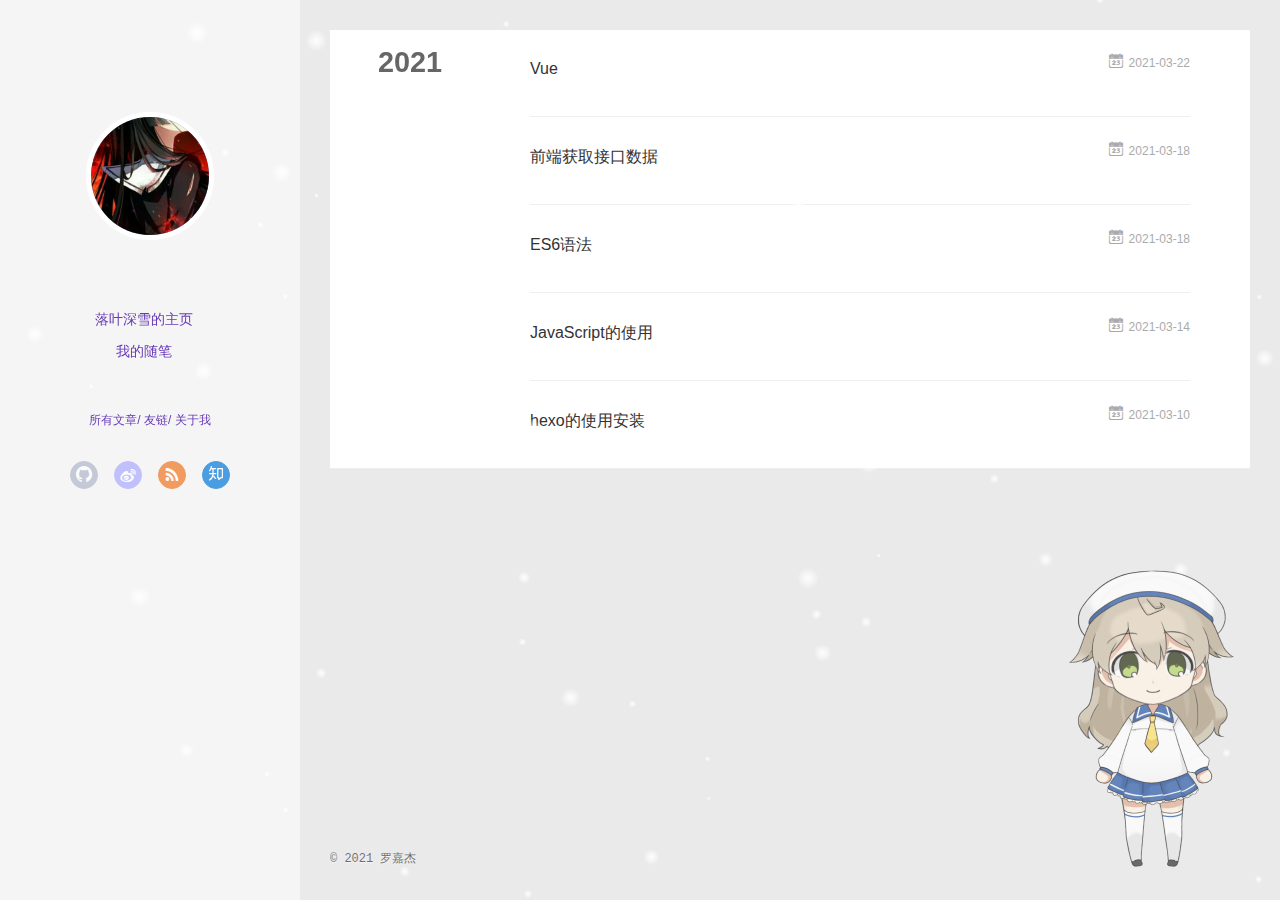
<file: archives/index.html>
<!DOCTYPE html>
<html>
<head>
  <meta charset="utf-8">
  
  <meta name="renderer" content="webkit">
  <meta http-equiv="X-UA-Compatible" content="IE=edge" >
  <link rel="dns-prefetch" href="http://example.com">
  <title>Archives | 落叶深雪</title>
  <meta name="viewport" content="width=device-width, initial-scale=1, maximum-scale=1">
  <meta property="og:type" content="website">
<meta property="og:title" content="落叶深雪">
<meta property="og:url" content="http://example.com/archives/index.html">
<meta property="og:site_name" content="落叶深雪">
<meta property="og:locale" content="en_US">
<meta property="article:author" content="罗嘉杰">
<meta name="twitter:card" content="summary">
  
    <link rel="alternative" href="/atom.xml" title="落叶深雪" type="application/atom+xml">
  
  
    <link rel="icon" href="/img/headimage.jpg">
  
  <link rel="stylesheet" type="text/css" href="/./main.0cf68a.css">
  <style type="text/css">
  
    #container.show {
      background: linear-gradient(200deg,#a0cfe4,#e8c37e);
    }
  </style>
  

  

<meta name="generator" content="Hexo 5.4.0"></head>

<body>
  
  <div id="container" q-class="show:isCtnShow">
    <canvas id="anm-canvas" class="anm-canvas"></canvas>
    <div class="left-col" q-class="show:isShow">
      
<!-- <div class="overlay" style="background: #4d4d4d"></div> -->
<div class="overlay"></div>
<div class="intrude-less">
	<header id="header" class="inner">
		<a href="/" class="profilepic">
			<img src="/img/headimage.jpg" class="js-avatar">
		</a>
		<hgroup>
		  <h1 class="header-author"><a href="/"></a></h1>
		</hgroup>
		

		<nav class="header-menu">
			<ul>
			
				<li><a href="/">落叶深雪的主页</a></li>
	        
				<li><a href="/">我的随笔</a></li>
	        
			</ul>
		</nav>
		<nav class="header-smart-menu">
    		
    			
    			<a q-on="click: openSlider(e, 'innerArchive')" href="javascript:void(0)">所有文章</a>
    			
            
    			
    			<a q-on="click: openSlider(e, 'friends')" href="javascript:void(0)">友链</a>
    			
            
    			
    			<a q-on="click: openSlider(e, 'aboutme')" href="javascript:void(0)">关于我</a>
    			
            
		</nav>
		<nav class="header-nav">
			<div class="social">
				
					<a class="github" target="_blank" href="https://github.com/luojiaj" title="github"><i class="icon-github"></i></a>
		        
					<a class="weibo" target="_blank" href="https://weibo.com/jp" title="weibo"><i class="icon-weibo"></i></a>
		        
					<a class="rss" target="_blank" href="#" title="rss"><i class="icon-rss"></i></a>
		        
					<a class="zhihu" target="_blank" href="https://www.zhihu.com/" title="zhihu"><i class="icon-zhihu"></i></a>
		        
			</div>
			<!-- 《左侧边栏添加--网易云音乐插件 -->
			<!-- https://www.writebug.site/2018/04/21/hexo-yilia个性化之-添加背景音乐/ -->
			
				<iframe frameborder="no" border="0" marginwidth="0" marginheight="0" width=228 height=86 src="//music.163.com/outchain/player?type=2&id=814264&auto=1&height=66"></iframe>
			
			<!-- 网易云音乐插件》-->
		</nav>
	</header>		
</div>

    </div>
    <div class="mid-col" q-class="show:isShow,hide:isShow|isFalse">
      
<nav id="mobile-nav">
  	<div class="overlay js-overlay" style="background: #4d4d4d"></div>
	<div class="btnctn js-mobile-btnctn">
  		<div class="slider-trigger list" q-on="click: openSlider(e)"><i class="icon icon-sort"></i></div>
	</div>
	<div class="intrude-less">
		<header id="header" class="inner">
			<div class="profilepic">
				<img src="/img/headimage.jpg" class="js-avatar">
			</div>
			<hgroup>
			  <h1 class="header-author js-header-author"></h1>
			</hgroup>
			
			
			
				
			
				
			
			
			
			<nav class="header-nav">
				<div class="social">
					
						<a class="github" target="_blank" href="https://github.com/luojiaj" title="github"><i class="icon-github"></i></a>
			        
						<a class="weibo" target="_blank" href="https://weibo.com/jp" title="weibo"><i class="icon-weibo"></i></a>
			        
						<a class="rss" target="_blank" href="#" title="rss"><i class="icon-rss"></i></a>
			        
						<a class="zhihu" target="_blank" href="https://www.zhihu.com/" title="zhihu"><i class="icon-zhihu"></i></a>
			        
				</div>
			</nav>

			<nav class="header-menu js-header-menu">
				<ul style="width: 50%">
				
				
					<li style="width: 50%"><a href="/">落叶深雪的主页</a></li>
		        
					<li style="width: 50%"><a href="/">我的随笔</a></li>
		        
				</ul>
			</nav>
		</header>				
	</div>
	<div class="mobile-mask" style="display:none" q-show="isShow"></div>
</nav>

      <div id="wrapper" class="body-wrap">
        <div class="menu-l">
          <div class="canvas-wrap">
            <canvas data-colors="#eaeaea" data-sectionHeight="100" data-contentId="js-content" id="myCanvas1" class="anm-canvas"></canvas>
          </div>
          <div id="js-content" class="content-ll">
            
  
  
    
    
      
      
      <section class="archives-wrap">
        <div class="archive-year-wrap">
          <a href="/archives/2021" class="archive-year">2021</a>
        </div>
        <div class="archives">
    
    <article class="archive-article archive-type-post">
  <div class="archive-article-inner">
    <header class="archive-article-header">
      	<div class="article-meta">
	      	<a href="/2021/03/22/Vue/" class="archive-article-date">
  	<time datetime="2021-03-22T03:28:41.000Z" itemprop="datePublished"><i class="icon-calendar icon"></i>2021-03-22</time>
</a>
        </div>
    	 
  
    <h1 itemprop="name">
      <a class="archive-article-title" href="/2021/03/22/Vue/">Vue</a>
    </h1>
  

        <div class="article-info info-on-right">
          
          

        </div>
        <div class="clearfix"></div>
    </header>
  </div>
</article>
  
    
    
    <article class="archive-article archive-type-post">
  <div class="archive-article-inner">
    <header class="archive-article-header">
      	<div class="article-meta">
	      	<a href="/2021/03/18/%E5%89%8D%E7%AB%AF%E8%8E%B7%E5%8F%96%E6%8E%A5%E5%8F%A3%E6%95%B0%E6%8D%AE/" class="archive-article-date">
  	<time datetime="2021-03-18T12:52:12.000Z" itemprop="datePublished"><i class="icon-calendar icon"></i>2021-03-18</time>
</a>
        </div>
    	 
  
    <h1 itemprop="name">
      <a class="archive-article-title" href="/2021/03/18/%E5%89%8D%E7%AB%AF%E8%8E%B7%E5%8F%96%E6%8E%A5%E5%8F%A3%E6%95%B0%E6%8D%AE/">前端获取接口数据</a>
    </h1>
  

        <div class="article-info info-on-right">
          
          

        </div>
        <div class="clearfix"></div>
    </header>
  </div>
</article>
  
    
    
    <article class="archive-article archive-type-post">
  <div class="archive-article-inner">
    <header class="archive-article-header">
      	<div class="article-meta">
	      	<a href="/2021/03/18/ES6/" class="archive-article-date">
  	<time datetime="2021-03-18T01:25:33.000Z" itemprop="datePublished"><i class="icon-calendar icon"></i>2021-03-18</time>
</a>
        </div>
    	 
  
    <h1 itemprop="name">
      <a class="archive-article-title" href="/2021/03/18/ES6/">ES6语法</a>
    </h1>
  

        <div class="article-info info-on-right">
          
          

        </div>
        <div class="clearfix"></div>
    </header>
  </div>
</article>
  
    
    
    <article class="archive-article archive-type-post">
  <div class="archive-article-inner">
    <header class="archive-article-header">
      	<div class="article-meta">
	      	<a href="/2021/03/14/JavaScrtipt/" class="archive-article-date">
  	<time datetime="2021-03-14T02:47:43.000Z" itemprop="datePublished"><i class="icon-calendar icon"></i>2021-03-14</time>
</a>
        </div>
    	 
  
    <h1 itemprop="name">
      <a class="archive-article-title" href="/2021/03/14/JavaScrtipt/">JavaScript的使用</a>
    </h1>
  

        <div class="article-info info-on-right">
          
          

        </div>
        <div class="clearfix"></div>
    </header>
  </div>
</article>
  
    
    
    <article class="archive-article archive-type-post">
  <div class="archive-article-inner">
    <header class="archive-article-header">
      	<div class="article-meta">
	      	<a href="/2021/03/10/hexo%E7%9A%84%E4%BD%BF%E7%94%A8%E5%AE%89%E8%A3%85/" class="archive-article-date">
  	<time datetime="2021-03-10T02:47:43.000Z" itemprop="datePublished"><i class="icon-calendar icon"></i>2021-03-10</time>
</a>
        </div>
    	 
  
    <h1 itemprop="name">
      <a class="archive-article-title" href="/2021/03/10/hexo%E7%9A%84%E4%BD%BF%E7%94%A8%E5%AE%89%E8%A3%85/">hexo的使用安装</a>
    </h1>
  

        <div class="article-info info-on-right">
          
          

        </div>
        <div class="clearfix"></div>
    </header>
  </div>
</article>
  
  
    </div></section>
  

    


          </div>
        </div>
      </div>
      <footer id="footer">
  <div class="outer">
    <div id="footer-info">
    	<div class="footer-left">
    		&copy; 2021 罗嘉杰
    	</div>
      	<div class="footer-right">
      		<!-- <a href="http://hexo.io/" target="_blank">Hexo</a>  Theme <a href="https://github.com/litten/hexo-theme-yilia" target="_blank">Yilia</a> by Litten -->
      	</div>
    </div>
  </div>
</footer>

<script type="text/javascript" src="/love.js"></script>
    </div>
    <script>
	var yiliaConfig = {
		mathjax: false,
		isHome: false,
		isPost: false,
		isArchive: true,
		isTag: false,
		isCategory: false,
		open_in_new: false,
		toc_hide_index: true,
		root: "/",
		innerArchive: true,
		showTags: false
	}
</script>

<script>!function(t){function n(e){if(r[e])return r[e].exports;var i=r[e]={exports:{},id:e,loaded:!1};return t[e].call(i.exports,i,i.exports,n),i.loaded=!0,i.exports}var r={};n.m=t,n.c=r,n.p="./",n(0)}([function(t,n,r){r(195),t.exports=r(191)},function(t,n,r){var e=r(3),i=r(52),o=r(27),u=r(28),c=r(53),f="prototype",a=function(t,n,r){var s,l,h,v,p=t&a.F,d=t&a.G,y=t&a.S,g=t&a.P,b=t&a.B,m=d?e:y?e[n]||(e[n]={}):(e[n]||{})[f],x=d?i:i[n]||(i[n]={}),w=x[f]||(x[f]={});d&&(r=n);for(s in r)l=!p&&m&&void 0!==m[s],h=(l?m:r)[s],v=b&&l?c(h,e):g&&"function"==typeof h?c(Function.call,h):h,m&&u(m,s,h,t&a.U),x[s]!=h&&o(x,s,v),g&&w[s]!=h&&(w[s]=h)};e.core=i,a.F=1,a.G=2,a.S=4,a.P=8,a.B=16,a.W=32,a.U=64,a.R=128,t.exports=a},function(t,n,r){var e=r(6);t.exports=function(t){if(!e(t))throw TypeError(t+" is not an object!");return t}},function(t,n){var r=t.exports="undefined"!=typeof window&&window.Math==Math?window:"undefined"!=typeof self&&self.Math==Math?self:Function("return this")();"number"==typeof __g&&(__g=r)},function(t,n){t.exports=function(t){try{return!!t()}catch(t){return!0}}},function(t,n){var r=t.exports="undefined"!=typeof window&&window.Math==Math?window:"undefined"!=typeof self&&self.Math==Math?self:Function("return this")();"number"==typeof __g&&(__g=r)},function(t,n){t.exports=function(t){return"object"==typeof t?null!==t:"function"==typeof t}},function(t,n,r){var e=r(126)("wks"),i=r(76),o=r(3).Symbol,u="function"==typeof o;(t.exports=function(t){return e[t]||(e[t]=u&&o[t]||(u?o:i)("Symbol."+t))}).store=e},function(t,n){var r={}.hasOwnProperty;t.exports=function(t,n){return r.call(t,n)}},function(t,n,r){var e=r(94),i=r(33);t.exports=function(t){return e(i(t))}},function(t,n,r){t.exports=!r(4)(function(){return 7!=Object.defineProperty({},"a",{get:function(){return 7}}).a})},function(t,n,r){var e=r(2),i=r(167),o=r(50),u=Object.defineProperty;n.f=r(10)?Object.defineProperty:function(t,n,r){if(e(t),n=o(n,!0),e(r),i)try{return u(t,n,r)}catch(t){}if("get"in r||"set"in r)throw TypeError("Accessors not supported!");return"value"in r&&(t[n]=r.value),t}},function(t,n,r){t.exports=!r(18)(function(){return 7!=Object.defineProperty({},"a",{get:function(){return 7}}).a})},function(t,n,r){var e=r(14),i=r(22);t.exports=r(12)?function(t,n,r){return e.f(t,n,i(1,r))}:function(t,n,r){return t[n]=r,t}},function(t,n,r){var e=r(20),i=r(58),o=r(42),u=Object.defineProperty;n.f=r(12)?Object.defineProperty:function(t,n,r){if(e(t),n=o(n,!0),e(r),i)try{return u(t,n,r)}catch(t){}if("get"in r||"set"in r)throw TypeError("Accessors not supported!");return"value"in r&&(t[n]=r.value),t}},function(t,n,r){var e=r(40)("wks"),i=r(23),o=r(5).Symbol,u="function"==typeof o;(t.exports=function(t){return e[t]||(e[t]=u&&o[t]||(u?o:i)("Symbol."+t))}).store=e},function(t,n,r){var e=r(67),i=Math.min;t.exports=function(t){return t>0?i(e(t),9007199254740991):0}},function(t,n,r){var e=r(46);t.exports=function(t){return Object(e(t))}},function(t,n){t.exports=function(t){try{return!!t()}catch(t){return!0}}},function(t,n,r){var e=r(63),i=r(34);t.exports=Object.keys||function(t){return e(t,i)}},function(t,n,r){var e=r(21);t.exports=function(t){if(!e(t))throw TypeError(t+" is not an object!");return t}},function(t,n){t.exports=function(t){return"object"==typeof t?null!==t:"function"==typeof t}},function(t,n){t.exports=function(t,n){return{enumerable:!(1&t),configurable:!(2&t),writable:!(4&t),value:n}}},function(t,n){var r=0,e=Math.random();t.exports=function(t){return"Symbol(".concat(void 0===t?"":t,")_",(++r+e).toString(36))}},function(t,n){var r={}.hasOwnProperty;t.exports=function(t,n){return r.call(t,n)}},function(t,n){var r=t.exports={version:"2.4.0"};"number"==typeof __e&&(__e=r)},function(t,n){t.exports=function(t){if("function"!=typeof t)throw TypeError(t+" is not a function!");return t}},function(t,n,r){var e=r(11),i=r(66);t.exports=r(10)?function(t,n,r){return e.f(t,n,i(1,r))}:function(t,n,r){return t[n]=r,t}},function(t,n,r){var e=r(3),i=r(27),o=r(24),u=r(76)("src"),c="toString",f=Function[c],a=(""+f).split(c);r(52).inspectSource=function(t){return f.call(t)},(t.exports=function(t,n,r,c){var f="function"==typeof r;f&&(o(r,"name")||i(r,"name",n)),t[n]!==r&&(f&&(o(r,u)||i(r,u,t[n]?""+t[n]:a.join(String(n)))),t===e?t[n]=r:c?t[n]?t[n]=r:i(t,n,r):(delete t[n],i(t,n,r)))})(Function.prototype,c,function(){return"function"==typeof this&&this[u]||f.call(this)})},function(t,n,r){var e=r(1),i=r(4),o=r(46),u=function(t,n,r,e){var i=String(o(t)),u="<"+n;return""!==r&&(u+=" "+r+'="'+String(e).replace(/"/g,"&quot;")+'"'),u+">"+i+"</"+n+">"};t.exports=function(t,n){var r={};r[t]=n(u),e(e.P+e.F*i(function(){var n=""[t]('"');return n!==n.toLowerCase()||n.split('"').length>3}),"String",r)}},function(t,n,r){var e=r(115),i=r(46);t.exports=function(t){return e(i(t))}},function(t,n,r){var e=r(116),i=r(66),o=r(30),u=r(50),c=r(24),f=r(167),a=Object.getOwnPropertyDescriptor;n.f=r(10)?a:function(t,n){if(t=o(t),n=u(n,!0),f)try{return a(t,n)}catch(t){}if(c(t,n))return i(!e.f.call(t,n),t[n])}},function(t,n,r){var e=r(24),i=r(17),o=r(145)("IE_PROTO"),u=Object.prototype;t.exports=Object.getPrototypeOf||function(t){return t=i(t),e(t,o)?t[o]:"function"==typeof t.constructor&&t instanceof t.constructor?t.constructor.prototype:t instanceof Object?u:null}},function(t,n){t.exports=function(t){if(void 0==t)throw TypeError("Can't call method on  "+t);return t}},function(t,n){t.exports="constructor,hasOwnProperty,isPrototypeOf,propertyIsEnumerable,toLocaleString,toString,valueOf".split(",")},function(t,n){t.exports={}},function(t,n){t.exports=!0},function(t,n){n.f={}.propertyIsEnumerable},function(t,n,r){var e=r(14).f,i=r(8),o=r(15)("toStringTag");t.exports=function(t,n,r){t&&!i(t=r?t:t.prototype,o)&&e(t,o,{configurable:!0,value:n})}},function(t,n,r){var e=r(40)("keys"),i=r(23);t.exports=function(t){return e[t]||(e[t]=i(t))}},function(t,n,r){var e=r(5),i="__core-js_shared__",o=e[i]||(e[i]={});t.exports=function(t){return o[t]||(o[t]={})}},function(t,n){var r=Math.ceil,e=Math.floor;t.exports=function(t){return isNaN(t=+t)?0:(t>0?e:r)(t)}},function(t,n,r){var e=r(21);t.exports=function(t,n){if(!e(t))return t;var r,i;if(n&&"function"==typeof(r=t.toString)&&!e(i=r.call(t)))return i;if("function"==typeof(r=t.valueOf)&&!e(i=r.call(t)))return i;if(!n&&"function"==typeof(r=t.toString)&&!e(i=r.call(t)))return i;throw TypeError("Can't convert object to primitive value")}},function(t,n,r){var e=r(5),i=r(25),o=r(36),u=r(44),c=r(14).f;t.exports=function(t){var n=i.Symbol||(i.Symbol=o?{}:e.Symbol||{});"_"==t.charAt(0)||t in n||c(n,t,{value:u.f(t)})}},function(t,n,r){n.f=r(15)},function(t,n){var r={}.toString;t.exports=function(t){return r.call(t).slice(8,-1)}},function(t,n){t.exports=function(t){if(void 0==t)throw TypeError("Can't call method on  "+t);return t}},function(t,n,r){var e=r(4);t.exports=function(t,n){return!!t&&e(function(){n?t.call(null,function(){},1):t.call(null)})}},function(t,n,r){var e=r(53),i=r(115),o=r(17),u=r(16),c=r(203);t.exports=function(t,n){var r=1==t,f=2==t,a=3==t,s=4==t,l=6==t,h=5==t||l,v=n||c;return function(n,c,p){for(var d,y,g=o(n),b=i(g),m=e(c,p,3),x=u(b.length),w=0,S=r?v(n,x):f?v(n,0):void 0;x>w;w++)if((h||w in b)&&(d=b[w],y=m(d,w,g),t))if(r)S[w]=y;else if(y)switch(t){case 3:return!0;case 5:return d;case 6:return w;case 2:S.push(d)}else if(s)return!1;return l?-1:a||s?s:S}}},function(t,n,r){var e=r(1),i=r(52),o=r(4);t.exports=function(t,n){var r=(i.Object||{})[t]||Object[t],u={};u[t]=n(r),e(e.S+e.F*o(function(){r(1)}),"Object",u)}},function(t,n,r){var e=r(6);t.exports=function(t,n){if(!e(t))return t;var r,i;if(n&&"function"==typeof(r=t.toString)&&!e(i=r.call(t)))return i;if("function"==typeof(r=t.valueOf)&&!e(i=r.call(t)))return i;if(!n&&"function"==typeof(r=t.toString)&&!e(i=r.call(t)))return i;throw TypeError("Can't convert object to primitive value")}},function(t,n,r){var e=r(5),i=r(25),o=r(91),u=r(13),c="prototype",f=function(t,n,r){var a,s,l,h=t&f.F,v=t&f.G,p=t&f.S,d=t&f.P,y=t&f.B,g=t&f.W,b=v?i:i[n]||(i[n]={}),m=b[c],x=v?e:p?e[n]:(e[n]||{})[c];v&&(r=n);for(a in r)(s=!h&&x&&void 0!==x[a])&&a in b||(l=s?x[a]:r[a],b[a]=v&&"function"!=typeof x[a]?r[a]:y&&s?o(l,e):g&&x[a]==l?function(t){var n=function(n,r,e){if(this instanceof t){switch(arguments.length){case 0:return new t;case 1:return new t(n);case 2:return new t(n,r)}return new t(n,r,e)}return t.apply(this,arguments)};return n[c]=t[c],n}(l):d&&"function"==typeof l?o(Function.call,l):l,d&&((b.virtual||(b.virtual={}))[a]=l,t&f.R&&m&&!m[a]&&u(m,a,l)))};f.F=1,f.G=2,f.S=4,f.P=8,f.B=16,f.W=32,f.U=64,f.R=128,t.exports=f},function(t,n){var r=t.exports={version:"2.4.0"};"number"==typeof __e&&(__e=r)},function(t,n,r){var e=r(26);t.exports=function(t,n,r){if(e(t),void 0===n)return t;switch(r){case 1:return function(r){return t.call(n,r)};case 2:return function(r,e){return t.call(n,r,e)};case 3:return function(r,e,i){return t.call(n,r,e,i)}}return function(){return t.apply(n,arguments)}}},function(t,n,r){var e=r(183),i=r(1),o=r(126)("metadata"),u=o.store||(o.store=new(r(186))),c=function(t,n,r){var i=u.get(t);if(!i){if(!r)return;u.set(t,i=new e)}var o=i.get(n);if(!o){if(!r)return;i.set(n,o=new e)}return o},f=function(t,n,r){var e=c(n,r,!1);return void 0!==e&&e.has(t)},a=function(t,n,r){var e=c(n,r,!1);return void 0===e?void 0:e.get(t)},s=function(t,n,r,e){c(r,e,!0).set(t,n)},l=function(t,n){var r=c(t,n,!1),e=[];return r&&r.forEach(function(t,n){e.push(n)}),e},h=function(t){return void 0===t||"symbol"==typeof t?t:String(t)},v=function(t){i(i.S,"Reflect",t)};t.exports={store:u,map:c,has:f,get:a,set:s,keys:l,key:h,exp:v}},function(t,n,r){"use strict";if(r(10)){var e=r(69),i=r(3),o=r(4),u=r(1),c=r(127),f=r(152),a=r(53),s=r(68),l=r(66),h=r(27),v=r(73),p=r(67),d=r(16),y=r(75),g=r(50),b=r(24),m=r(180),x=r(114),w=r(6),S=r(17),_=r(137),O=r(70),E=r(32),P=r(71).f,j=r(154),F=r(76),M=r(7),A=r(48),N=r(117),T=r(146),I=r(155),k=r(80),L=r(123),R=r(74),C=r(130),D=r(160),U=r(11),W=r(31),G=U.f,B=W.f,V=i.RangeError,z=i.TypeError,q=i.Uint8Array,K="ArrayBuffer",J="Shared"+K,Y="BYTES_PER_ELEMENT",H="prototype",$=Array[H],X=f.ArrayBuffer,Q=f.DataView,Z=A(0),tt=A(2),nt=A(3),rt=A(4),et=A(5),it=A(6),ot=N(!0),ut=N(!1),ct=I.values,ft=I.keys,at=I.entries,st=$.lastIndexOf,lt=$.reduce,ht=$.reduceRight,vt=$.join,pt=$.sort,dt=$.slice,yt=$.toString,gt=$.toLocaleString,bt=M("iterator"),mt=M("toStringTag"),xt=F("typed_constructor"),wt=F("def_constructor"),St=c.CONSTR,_t=c.TYPED,Ot=c.VIEW,Et="Wrong length!",Pt=A(1,function(t,n){return Tt(T(t,t[wt]),n)}),jt=o(function(){return 1===new q(new Uint16Array([1]).buffer)[0]}),Ft=!!q&&!!q[H].set&&o(function(){new q(1).set({})}),Mt=function(t,n){if(void 0===t)throw z(Et);var r=+t,e=d(t);if(n&&!m(r,e))throw V(Et);return e},At=function(t,n){var r=p(t);if(r<0||r%n)throw V("Wrong offset!");return r},Nt=function(t){if(w(t)&&_t in t)return t;throw z(t+" is not a typed array!")},Tt=function(t,n){if(!(w(t)&&xt in t))throw z("It is not a typed array constructor!");return new t(n)},It=function(t,n){return kt(T(t,t[wt]),n)},kt=function(t,n){for(var r=0,e=n.length,i=Tt(t,e);e>r;)i[r]=n[r++];return i},Lt=function(t,n,r){G(t,n,{get:function(){return this._d[r]}})},Rt=function(t){var n,r,e,i,o,u,c=S(t),f=arguments.length,s=f>1?arguments[1]:void 0,l=void 0!==s,h=j(c);if(void 0!=h&&!_(h)){for(u=h.call(c),e=[],n=0;!(o=u.next()).done;n++)e.push(o.value);c=e}for(l&&f>2&&(s=a(s,arguments[2],2)),n=0,r=d(c.length),i=Tt(this,r);r>n;n++)i[n]=l?s(c[n],n):c[n];return i},Ct=function(){for(var t=0,n=arguments.length,r=Tt(this,n);n>t;)r[t]=arguments[t++];return r},Dt=!!q&&o(function(){gt.call(new q(1))}),Ut=function(){return gt.apply(Dt?dt.call(Nt(this)):Nt(this),arguments)},Wt={copyWithin:function(t,n){return D.call(Nt(this),t,n,arguments.length>2?arguments[2]:void 0)},every:function(t){return rt(Nt(this),t,arguments.length>1?arguments[1]:void 0)},fill:function(t){return C.apply(Nt(this),arguments)},filter:function(t){return It(this,tt(Nt(this),t,arguments.length>1?arguments[1]:void 0))},find:function(t){return et(Nt(this),t,arguments.length>1?arguments[1]:void 0)},findIndex:function(t){return it(Nt(this),t,arguments.length>1?arguments[1]:void 0)},forEach:function(t){Z(Nt(this),t,arguments.length>1?arguments[1]:void 0)},indexOf:function(t){return ut(Nt(this),t,arguments.length>1?arguments[1]:void 0)},includes:function(t){return ot(Nt(this),t,arguments.length>1?arguments[1]:void 0)},join:function(t){return vt.apply(Nt(this),arguments)},lastIndexOf:function(t){return st.apply(Nt(this),arguments)},map:function(t){return Pt(Nt(this),t,arguments.length>1?arguments[1]:void 0)},reduce:function(t){return lt.apply(Nt(this),arguments)},reduceRight:function(t){return ht.apply(Nt(this),arguments)},reverse:function(){for(var t,n=this,r=Nt(n).length,e=Math.floor(r/2),i=0;i<e;)t=n[i],n[i++]=n[--r],n[r]=t;return n},some:function(t){return nt(Nt(this),t,arguments.length>1?arguments[1]:void 0)},sort:function(t){return pt.call(Nt(this),t)},subarray:function(t,n){var r=Nt(this),e=r.length,i=y(t,e);return new(T(r,r[wt]))(r.buffer,r.byteOffset+i*r.BYTES_PER_ELEMENT,d((void 0===n?e:y(n,e))-i))}},Gt=function(t,n){return It(this,dt.call(Nt(this),t,n))},Bt=function(t){Nt(this);var n=At(arguments[1],1),r=this.length,e=S(t),i=d(e.length),o=0;if(i+n>r)throw V(Et);for(;o<i;)this[n+o]=e[o++]},Vt={entries:function(){return at.call(Nt(this))},keys:function(){return ft.call(Nt(this))},values:function(){return ct.call(Nt(this))}},zt=function(t,n){return w(t)&&t[_t]&&"symbol"!=typeof n&&n in t&&String(+n)==String(n)},qt=function(t,n){return zt(t,n=g(n,!0))?l(2,t[n]):B(t,n)},Kt=function(t,n,r){return!(zt(t,n=g(n,!0))&&w(r)&&b(r,"value"))||b(r,"get")||b(r,"set")||r.configurable||b(r,"writable")&&!r.writable||b(r,"enumerable")&&!r.enumerable?G(t,n,r):(t[n]=r.value,t)};St||(W.f=qt,U.f=Kt),u(u.S+u.F*!St,"Object",{getOwnPropertyDescriptor:qt,defineProperty:Kt}),o(function(){yt.call({})})&&(yt=gt=function(){return vt.call(this)});var Jt=v({},Wt);v(Jt,Vt),h(Jt,bt,Vt.values),v(Jt,{slice:Gt,set:Bt,constructor:function(){},toString:yt,toLocaleString:Ut}),Lt(Jt,"buffer","b"),Lt(Jt,"byteOffset","o"),Lt(Jt,"byteLength","l"),Lt(Jt,"length","e"),G(Jt,mt,{get:function(){return this[_t]}}),t.exports=function(t,n,r,f){f=!!f;var a=t+(f?"Clamped":"")+"Array",l="Uint8Array"!=a,v="get"+t,p="set"+t,y=i[a],g=y||{},b=y&&E(y),m=!y||!c.ABV,S={},_=y&&y[H],j=function(t,r){var e=t._d;return e.v[v](r*n+e.o,jt)},F=function(t,r,e){var i=t._d;f&&(e=(e=Math.round(e))<0?0:e>255?255:255&e),i.v[p](r*n+i.o,e,jt)},M=function(t,n){G(t,n,{get:function(){return j(this,n)},set:function(t){return F(this,n,t)},enumerable:!0})};m?(y=r(function(t,r,e,i){s(t,y,a,"_d");var o,u,c,f,l=0,v=0;if(w(r)){if(!(r instanceof X||(f=x(r))==K||f==J))return _t in r?kt(y,r):Rt.call(y,r);o=r,v=At(e,n);var p=r.byteLength;if(void 0===i){if(p%n)throw V(Et);if((u=p-v)<0)throw V(Et)}else if((u=d(i)*n)+v>p)throw V(Et);c=u/n}else c=Mt(r,!0),u=c*n,o=new X(u);for(h(t,"_d",{b:o,o:v,l:u,e:c,v:new Q(o)});l<c;)M(t,l++)}),_=y[H]=O(Jt),h(_,"constructor",y)):L(function(t){new y(null),new y(t)},!0)||(y=r(function(t,r,e,i){s(t,y,a);var o;return w(r)?r instanceof X||(o=x(r))==K||o==J?void 0!==i?new g(r,At(e,n),i):void 0!==e?new g(r,At(e,n)):new g(r):_t in r?kt(y,r):Rt.call(y,r):new g(Mt(r,l))}),Z(b!==Function.prototype?P(g).concat(P(b)):P(g),function(t){t in y||h(y,t,g[t])}),y[H]=_,e||(_.constructor=y));var A=_[bt],N=!!A&&("values"==A.name||void 0==A.name),T=Vt.values;h(y,xt,!0),h(_,_t,a),h(_,Ot,!0),h(_,wt,y),(f?new y(1)[mt]==a:mt in _)||G(_,mt,{get:function(){return a}}),S[a]=y,u(u.G+u.W+u.F*(y!=g),S),u(u.S,a,{BYTES_PER_ELEMENT:n,from:Rt,of:Ct}),Y in _||h(_,Y,n),u(u.P,a,Wt),R(a),u(u.P+u.F*Ft,a,{set:Bt}),u(u.P+u.F*!N,a,Vt),u(u.P+u.F*(_.toString!=yt),a,{toString:yt}),u(u.P+u.F*o(function(){new y(1).slice()}),a,{slice:Gt}),u(u.P+u.F*(o(function(){return[1,2].toLocaleString()!=new y([1,2]).toLocaleString()})||!o(function(){_.toLocaleString.call([1,2])})),a,{toLocaleString:Ut}),k[a]=N?A:T,e||N||h(_,bt,T)}}else t.exports=function(){}},function(t,n){var r={}.toString;t.exports=function(t){return r.call(t).slice(8,-1)}},function(t,n,r){var e=r(21),i=r(5).document,o=e(i)&&e(i.createElement);t.exports=function(t){return o?i.createElement(t):{}}},function(t,n,r){t.exports=!r(12)&&!r(18)(function(){return 7!=Object.defineProperty(r(57)("div"),"a",{get:function(){return 7}}).a})},function(t,n,r){"use strict";var e=r(36),i=r(51),o=r(64),u=r(13),c=r(8),f=r(35),a=r(96),s=r(38),l=r(103),h=r(15)("iterator"),v=!([].keys&&"next"in[].keys()),p="keys",d="values",y=function(){return this};t.exports=function(t,n,r,g,b,m,x){a(r,n,g);var w,S,_,O=function(t){if(!v&&t in F)return F[t];switch(t){case p:case d:return function(){return new r(this,t)}}return function(){return new r(this,t)}},E=n+" Iterator",P=b==d,j=!1,F=t.prototype,M=F[h]||F["@@iterator"]||b&&F[b],A=M||O(b),N=b?P?O("entries"):A:void 0,T="Array"==n?F.entries||M:M;if(T&&(_=l(T.call(new t)))!==Object.prototype&&(s(_,E,!0),e||c(_,h)||u(_,h,y)),P&&M&&M.name!==d&&(j=!0,A=function(){return M.call(this)}),e&&!x||!v&&!j&&F[h]||u(F,h,A),f[n]=A,f[E]=y,b)if(w={values:P?A:O(d),keys:m?A:O(p),entries:N},x)for(S in w)S in F||o(F,S,w[S]);else i(i.P+i.F*(v||j),n,w);return w}},function(t,n,r){var e=r(20),i=r(100),o=r(34),u=r(39)("IE_PROTO"),c=function(){},f="prototype",a=function(){var t,n=r(57)("iframe"),e=o.length;for(n.style.display="none",r(93).appendChild(n),n.src="javascript:",t=n.contentWindow.document,t.open(),t.write("<script>document.F=Object<\/script>"),t.close(),a=t.F;e--;)delete a[f][o[e]];return a()};t.exports=Object.create||function(t,n){var r;return null!==t?(c[f]=e(t),r=new c,c[f]=null,r[u]=t):r=a(),void 0===n?r:i(r,n)}},function(t,n,r){var e=r(63),i=r(34).concat("length","prototype");n.f=Object.getOwnPropertyNames||function(t){return e(t,i)}},function(t,n){n.f=Object.getOwnPropertySymbols},function(t,n,r){var e=r(8),i=r(9),o=r(90)(!1),u=r(39)("IE_PROTO");t.exports=function(t,n){var r,c=i(t),f=0,a=[];for(r in c)r!=u&&e(c,r)&&a.push(r);for(;n.length>f;)e(c,r=n[f++])&&(~o(a,r)||a.push(r));return a}},function(t,n,r){t.exports=r(13)},function(t,n,r){var e=r(76)("meta"),i=r(6),o=r(24),u=r(11).f,c=0,f=Object.isExtensible||function(){return!0},a=!r(4)(function(){return f(Object.preventExtensions({}))}),s=function(t){u(t,e,{value:{i:"O"+ ++c,w:{}}})},l=function(t,n){if(!i(t))return"symbol"==typeof t?t:("string"==typeof t?"S":"P")+t;if(!o(t,e)){if(!f(t))return"F";if(!n)return"E";s(t)}return t[e].i},h=function(t,n){if(!o(t,e)){if(!f(t))return!0;if(!n)return!1;s(t)}return t[e].w},v=function(t){return a&&p.NEED&&f(t)&&!o(t,e)&&s(t),t},p=t.exports={KEY:e,NEED:!1,fastKey:l,getWeak:h,onFreeze:v}},function(t,n){t.exports=function(t,n){return{enumerable:!(1&t),configurable:!(2&t),writable:!(4&t),value:n}}},function(t,n){var r=Math.ceil,e=Math.floor;t.exports=function(t){return isNaN(t=+t)?0:(t>0?e:r)(t)}},function(t,n){t.exports=function(t,n,r,e){if(!(t instanceof n)||void 0!==e&&e in t)throw TypeError(r+": incorrect invocation!");return t}},function(t,n){t.exports=!1},function(t,n,r){var e=r(2),i=r(173),o=r(133),u=r(145)("IE_PROTO"),c=function(){},f="prototype",a=function(){var t,n=r(132)("iframe"),e=o.length;for(n.style.display="none",r(135).appendChild(n),n.src="javascript:",t=n.contentWindow.document,t.open(),t.write("<script>document.F=Object<\/script>"),t.close(),a=t.F;e--;)delete a[f][o[e]];return a()};t.exports=Object.create||function(t,n){var r;return null!==t?(c[f]=e(t),r=new c,c[f]=null,r[u]=t):r=a(),void 0===n?r:i(r,n)}},function(t,n,r){var e=r(175),i=r(133).concat("length","prototype");n.f=Object.getOwnPropertyNames||function(t){return e(t,i)}},function(t,n,r){var e=r(175),i=r(133);t.exports=Object.keys||function(t){return e(t,i)}},function(t,n,r){var e=r(28);t.exports=function(t,n,r){for(var i in n)e(t,i,n[i],r);return t}},function(t,n,r){"use strict";var e=r(3),i=r(11),o=r(10),u=r(7)("species");t.exports=function(t){var n=e[t];o&&n&&!n[u]&&i.f(n,u,{configurable:!0,get:function(){return this}})}},function(t,n,r){var e=r(67),i=Math.max,o=Math.min;t.exports=function(t,n){return t=e(t),t<0?i(t+n,0):o(t,n)}},function(t,n){var r=0,e=Math.random();t.exports=function(t){return"Symbol(".concat(void 0===t?"":t,")_",(++r+e).toString(36))}},function(t,n,r){var e=r(33);t.exports=function(t){return Object(e(t))}},function(t,n,r){var e=r(7)("unscopables"),i=Array.prototype;void 0==i[e]&&r(27)(i,e,{}),t.exports=function(t){i[e][t]=!0}},function(t,n,r){var e=r(53),i=r(169),o=r(137),u=r(2),c=r(16),f=r(154),a={},s={},n=t.exports=function(t,n,r,l,h){var v,p,d,y,g=h?function(){return t}:f(t),b=e(r,l,n?2:1),m=0;if("function"!=typeof g)throw TypeError(t+" is not iterable!");if(o(g)){for(v=c(t.length);v>m;m++)if((y=n?b(u(p=t[m])[0],p[1]):b(t[m]))===a||y===s)return y}else for(d=g.call(t);!(p=d.next()).done;)if((y=i(d,b,p.value,n))===a||y===s)return y};n.BREAK=a,n.RETURN=s},function(t,n){t.exports={}},function(t,n,r){var e=r(11).f,i=r(24),o=r(7)("toStringTag");t.exports=function(t,n,r){t&&!i(t=r?t:t.prototype,o)&&e(t,o,{configurable:!0,value:n})}},function(t,n,r){var e=r(1),i=r(46),o=r(4),u=r(150),c="["+u+"]",f="​",a=RegExp("^"+c+c+"*"),s=RegExp(c+c+"*$"),l=function(t,n,r){var i={},c=o(function(){return!!u[t]()||f[t]()!=f}),a=i[t]=c?n(h):u[t];r&&(i[r]=a),e(e.P+e.F*c,"String",i)},h=l.trim=function(t,n){return t=String(i(t)),1&n&&(t=t.replace(a,"")),2&n&&(t=t.replace(s,"")),t};t.exports=l},function(t,n,r){t.exports={default:r(86),__esModule:!0}},function(t,n,r){t.exports={default:r(87),__esModule:!0}},function(t,n,r){"use strict";function e(t){return t&&t.__esModule?t:{default:t}}n.__esModule=!0;var i=r(84),o=e(i),u=r(83),c=e(u),f="function"==typeof c.default&&"symbol"==typeof o.default?function(t){return typeof t}:function(t){return t&&"function"==typeof c.default&&t.constructor===c.default&&t!==c.default.prototype?"symbol":typeof t};n.default="function"==typeof c.default&&"symbol"===f(o.default)?function(t){return void 0===t?"undefined":f(t)}:function(t){return t&&"function"==typeof c.default&&t.constructor===c.default&&t!==c.default.prototype?"symbol":void 0===t?"undefined":f(t)}},function(t,n,r){r(110),r(108),r(111),r(112),t.exports=r(25).Symbol},function(t,n,r){r(109),r(113),t.exports=r(44).f("iterator")},function(t,n){t.exports=function(t){if("function"!=typeof t)throw TypeError(t+" is not a function!");return t}},function(t,n){t.exports=function(){}},function(t,n,r){var e=r(9),i=r(106),o=r(105);t.exports=function(t){return function(n,r,u){var c,f=e(n),a=i(f.length),s=o(u,a);if(t&&r!=r){for(;a>s;)if((c=f[s++])!=c)return!0}else for(;a>s;s++)if((t||s in f)&&f[s]===r)return t||s||0;return!t&&-1}}},function(t,n,r){var e=r(88);t.exports=function(t,n,r){if(e(t),void 0===n)return t;switch(r){case 1:return function(r){return t.call(n,r)};case 2:return function(r,e){return t.call(n,r,e)};case 3:return function(r,e,i){return t.call(n,r,e,i)}}return function(){return t.apply(n,arguments)}}},function(t,n,r){var e=r(19),i=r(62),o=r(37);t.exports=function(t){var n=e(t),r=i.f;if(r)for(var u,c=r(t),f=o.f,a=0;c.length>a;)f.call(t,u=c[a++])&&n.push(u);return n}},function(t,n,r){t.exports=r(5).document&&document.documentElement},function(t,n,r){var e=r(56);t.exports=Object("z").propertyIsEnumerable(0)?Object:function(t){return"String"==e(t)?t.split(""):Object(t)}},function(t,n,r){var e=r(56);t.exports=Array.isArray||function(t){return"Array"==e(t)}},function(t,n,r){"use strict";var e=r(60),i=r(22),o=r(38),u={};r(13)(u,r(15)("iterator"),function(){return this}),t.exports=function(t,n,r){t.prototype=e(u,{next:i(1,r)}),o(t,n+" Iterator")}},function(t,n){t.exports=function(t,n){return{value:n,done:!!t}}},function(t,n,r){var e=r(19),i=r(9);t.exports=function(t,n){for(var r,o=i(t),u=e(o),c=u.length,f=0;c>f;)if(o[r=u[f++]]===n)return r}},function(t,n,r){var e=r(23)("meta"),i=r(21),o=r(8),u=r(14).f,c=0,f=Object.isExtensible||function(){return!0},a=!r(18)(function(){return f(Object.preventExtensions({}))}),s=function(t){u(t,e,{value:{i:"O"+ ++c,w:{}}})},l=function(t,n){if(!i(t))return"symbol"==typeof t?t:("string"==typeof t?"S":"P")+t;if(!o(t,e)){if(!f(t))return"F";if(!n)return"E";s(t)}return t[e].i},h=function(t,n){if(!o(t,e)){if(!f(t))return!0;if(!n)return!1;s(t)}return t[e].w},v=function(t){return a&&p.NEED&&f(t)&&!o(t,e)&&s(t),t},p=t.exports={KEY:e,NEED:!1,fastKey:l,getWeak:h,onFreeze:v}},function(t,n,r){var e=r(14),i=r(20),o=r(19);t.exports=r(12)?Object.defineProperties:function(t,n){i(t);for(var r,u=o(n),c=u.length,f=0;c>f;)e.f(t,r=u[f++],n[r]);return t}},function(t,n,r){var e=r(37),i=r(22),o=r(9),u=r(42),c=r(8),f=r(58),a=Object.getOwnPropertyDescriptor;n.f=r(12)?a:function(t,n){if(t=o(t),n=u(n,!0),f)try{return a(t,n)}catch(t){}if(c(t,n))return i(!e.f.call(t,n),t[n])}},function(t,n,r){var e=r(9),i=r(61).f,o={}.toString,u="object"==typeof window&&window&&Object.getOwnPropertyNames?Object.getOwnPropertyNames(window):[],c=function(t){try{return i(t)}catch(t){return u.slice()}};t.exports.f=function(t){return u&&"[object Window]"==o.call(t)?c(t):i(e(t))}},function(t,n,r){var e=r(8),i=r(77),o=r(39)("IE_PROTO"),u=Object.prototype;t.exports=Object.getPrototypeOf||function(t){return t=i(t),e(t,o)?t[o]:"function"==typeof t.constructor&&t instanceof t.constructor?t.constructor.prototype:t instanceof Object?u:null}},function(t,n,r){var e=r(41),i=r(33);t.exports=function(t){return function(n,r){var o,u,c=String(i(n)),f=e(r),a=c.length;return f<0||f>=a?t?"":void 0:(o=c.charCodeAt(f),o<55296||o>56319||f+1===a||(u=c.charCodeAt(f+1))<56320||u>57343?t?c.charAt(f):o:t?c.slice(f,f+2):u-56320+(o-55296<<10)+65536)}}},function(t,n,r){var e=r(41),i=Math.max,o=Math.min;t.exports=function(t,n){return t=e(t),t<0?i(t+n,0):o(t,n)}},function(t,n,r){var e=r(41),i=Math.min;t.exports=function(t){return t>0?i(e(t),9007199254740991):0}},function(t,n,r){"use strict";var e=r(89),i=r(97),o=r(35),u=r(9);t.exports=r(59)(Array,"Array",function(t,n){this._t=u(t),this._i=0,this._k=n},function(){var t=this._t,n=this._k,r=this._i++;return!t||r>=t.length?(this._t=void 0,i(1)):"keys"==n?i(0,r):"values"==n?i(0,t[r]):i(0,[r,t[r]])},"values"),o.Arguments=o.Array,e("keys"),e("values"),e("entries")},function(t,n){},function(t,n,r){"use strict";var e=r(104)(!0);r(59)(String,"String",function(t){this._t=String(t),this._i=0},function(){var t,n=this._t,r=this._i;return r>=n.length?{value:void 0,done:!0}:(t=e(n,r),this._i+=t.length,{value:t,done:!1})})},function(t,n,r){"use strict";var e=r(5),i=r(8),o=r(12),u=r(51),c=r(64),f=r(99).KEY,a=r(18),s=r(40),l=r(38),h=r(23),v=r(15),p=r(44),d=r(43),y=r(98),g=r(92),b=r(95),m=r(20),x=r(9),w=r(42),S=r(22),_=r(60),O=r(102),E=r(101),P=r(14),j=r(19),F=E.f,M=P.f,A=O.f,N=e.Symbol,T=e.JSON,I=T&&T.stringify,k="prototype",L=v("_hidden"),R=v("toPrimitive"),C={}.propertyIsEnumerable,D=s("symbol-registry"),U=s("symbols"),W=s("op-symbols"),G=Object[k],B="function"==typeof N,V=e.QObject,z=!V||!V[k]||!V[k].findChild,q=o&&a(function(){return 7!=_(M({},"a",{get:function(){return M(this,"a",{value:7}).a}})).a})?function(t,n,r){var e=F(G,n);e&&delete G[n],M(t,n,r),e&&t!==G&&M(G,n,e)}:M,K=function(t){var n=U[t]=_(N[k]);return n._k=t,n},J=B&&"symbol"==typeof N.iterator?function(t){return"symbol"==typeof t}:function(t){return t instanceof N},Y=function(t,n,r){return t===G&&Y(W,n,r),m(t),n=w(n,!0),m(r),i(U,n)?(r.enumerable?(i(t,L)&&t[L][n]&&(t[L][n]=!1),r=_(r,{enumerable:S(0,!1)})):(i(t,L)||M(t,L,S(1,{})),t[L][n]=!0),q(t,n,r)):M(t,n,r)},H=function(t,n){m(t);for(var r,e=g(n=x(n)),i=0,o=e.length;o>i;)Y(t,r=e[i++],n[r]);return t},$=function(t,n){return void 0===n?_(t):H(_(t),n)},X=function(t){var n=C.call(this,t=w(t,!0));return!(this===G&&i(U,t)&&!i(W,t))&&(!(n||!i(this,t)||!i(U,t)||i(this,L)&&this[L][t])||n)},Q=function(t,n){if(t=x(t),n=w(n,!0),t!==G||!i(U,n)||i(W,n)){var r=F(t,n);return!r||!i(U,n)||i(t,L)&&t[L][n]||(r.enumerable=!0),r}},Z=function(t){for(var n,r=A(x(t)),e=[],o=0;r.length>o;)i(U,n=r[o++])||n==L||n==f||e.push(n);return e},tt=function(t){for(var n,r=t===G,e=A(r?W:x(t)),o=[],u=0;e.length>u;)!i(U,n=e[u++])||r&&!i(G,n)||o.push(U[n]);return o};B||(N=function(){if(this instanceof N)throw TypeError("Symbol is not a constructor!");var t=h(arguments.length>0?arguments[0]:void 0),n=function(r){this===G&&n.call(W,r),i(this,L)&&i(this[L],t)&&(this[L][t]=!1),q(this,t,S(1,r))};return o&&z&&q(G,t,{configurable:!0,set:n}),K(t)},c(N[k],"toString",function(){return this._k}),E.f=Q,P.f=Y,r(61).f=O.f=Z,r(37).f=X,r(62).f=tt,o&&!r(36)&&c(G,"propertyIsEnumerable",X,!0),p.f=function(t){return K(v(t))}),u(u.G+u.W+u.F*!B,{Symbol:N});for(var nt="hasInstance,isConcatSpreadable,iterator,match,replace,search,species,split,toPrimitive,toStringTag,unscopables".split(","),rt=0;nt.length>rt;)v(nt[rt++]);for(var nt=j(v.store),rt=0;nt.length>rt;)d(nt[rt++]);u(u.S+u.F*!B,"Symbol",{for:function(t){return i(D,t+="")?D[t]:D[t]=N(t)},keyFor:function(t){if(J(t))return y(D,t);throw TypeError(t+" is not a symbol!")},useSetter:function(){z=!0},useSimple:function(){z=!1}}),u(u.S+u.F*!B,"Object",{create:$,defineProperty:Y,defineProperties:H,getOwnPropertyDescriptor:Q,getOwnPropertyNames:Z,getOwnPropertySymbols:tt}),T&&u(u.S+u.F*(!B||a(function(){var t=N();return"[null]"!=I([t])||"{}"!=I({a:t})||"{}"!=I(Object(t))})),"JSON",{stringify:function(t){if(void 0!==t&&!J(t)){for(var n,r,e=[t],i=1;arguments.length>i;)e.push(arguments[i++]);return n=e[1],"function"==typeof n&&(r=n),!r&&b(n)||(n=function(t,n){if(r&&(n=r.call(this,t,n)),!J(n))return n}),e[1]=n,I.apply(T,e)}}}),N[k][R]||r(13)(N[k],R,N[k].valueOf),l(N,"Symbol"),l(Math,"Math",!0),l(e.JSON,"JSON",!0)},function(t,n,r){r(43)("asyncIterator")},function(t,n,r){r(43)("observable")},function(t,n,r){r(107);for(var e=r(5),i=r(13),o=r(35),u=r(15)("toStringTag"),c=["NodeList","DOMTokenList","MediaList","StyleSheetList","CSSRuleList"],f=0;f<5;f++){var a=c[f],s=e[a],l=s&&s.prototype;l&&!l[u]&&i(l,u,a),o[a]=o.Array}},function(t,n,r){var e=r(45),i=r(7)("toStringTag"),o="Arguments"==e(function(){return arguments}()),u=function(t,n){try{return t[n]}catch(t){}};t.exports=function(t){var n,r,c;return void 0===t?"Undefined":null===t?"Null":"string"==typeof(r=u(n=Object(t),i))?r:o?e(n):"Object"==(c=e(n))&&"function"==typeof n.callee?"Arguments":c}},function(t,n,r){var e=r(45);t.exports=Object("z").propertyIsEnumerable(0)?Object:function(t){return"String"==e(t)?t.split(""):Object(t)}},function(t,n){n.f={}.propertyIsEnumerable},function(t,n,r){var e=r(30),i=r(16),o=r(75);t.exports=function(t){return function(n,r,u){var c,f=e(n),a=i(f.length),s=o(u,a);if(t&&r!=r){for(;a>s;)if((c=f[s++])!=c)return!0}else for(;a>s;s++)if((t||s in f)&&f[s]===r)return t||s||0;return!t&&-1}}},function(t,n,r){"use strict";var e=r(3),i=r(1),o=r(28),u=r(73),c=r(65),f=r(79),a=r(68),s=r(6),l=r(4),h=r(123),v=r(81),p=r(136);t.exports=function(t,n,r,d,y,g){var b=e[t],m=b,x=y?"set":"add",w=m&&m.prototype,S={},_=function(t){var n=w[t];o(w,t,"delete"==t?function(t){return!(g&&!s(t))&&n.call(this,0===t?0:t)}:"has"==t?function(t){return!(g&&!s(t))&&n.call(this,0===t?0:t)}:"get"==t?function(t){return g&&!s(t)?void 0:n.call(this,0===t?0:t)}:"add"==t?function(t){return n.call(this,0===t?0:t),this}:function(t,r){return n.call(this,0===t?0:t,r),this})};if("function"==typeof m&&(g||w.forEach&&!l(function(){(new m).entries().next()}))){var O=new m,E=O[x](g?{}:-0,1)!=O,P=l(function(){O.has(1)}),j=h(function(t){new m(t)}),F=!g&&l(function(){for(var t=new m,n=5;n--;)t[x](n,n);return!t.has(-0)});j||(m=n(function(n,r){a(n,m,t);var e=p(new b,n,m);return void 0!=r&&f(r,y,e[x],e),e}),m.prototype=w,w.constructor=m),(P||F)&&(_("delete"),_("has"),y&&_("get")),(F||E)&&_(x),g&&w.clear&&delete w.clear}else m=d.getConstructor(n,t,y,x),u(m.prototype,r),c.NEED=!0;return v(m,t),S[t]=m,i(i.G+i.W+i.F*(m!=b),S),g||d.setStrong(m,t,y),m}},function(t,n,r){"use strict";var e=r(27),i=r(28),o=r(4),u=r(46),c=r(7);t.exports=function(t,n,r){var f=c(t),a=r(u,f,""[t]),s=a[0],l=a[1];o(function(){var n={};return n[f]=function(){return 7},7!=""[t](n)})&&(i(String.prototype,t,s),e(RegExp.prototype,f,2==n?function(t,n){return l.call(t,this,n)}:function(t){return l.call(t,this)}))}
},function(t,n,r){"use strict";var e=r(2);t.exports=function(){var t=e(this),n="";return t.global&&(n+="g"),t.ignoreCase&&(n+="i"),t.multiline&&(n+="m"),t.unicode&&(n+="u"),t.sticky&&(n+="y"),n}},function(t,n){t.exports=function(t,n,r){var e=void 0===r;switch(n.length){case 0:return e?t():t.call(r);case 1:return e?t(n[0]):t.call(r,n[0]);case 2:return e?t(n[0],n[1]):t.call(r,n[0],n[1]);case 3:return e?t(n[0],n[1],n[2]):t.call(r,n[0],n[1],n[2]);case 4:return e?t(n[0],n[1],n[2],n[3]):t.call(r,n[0],n[1],n[2],n[3])}return t.apply(r,n)}},function(t,n,r){var e=r(6),i=r(45),o=r(7)("match");t.exports=function(t){var n;return e(t)&&(void 0!==(n=t[o])?!!n:"RegExp"==i(t))}},function(t,n,r){var e=r(7)("iterator"),i=!1;try{var o=[7][e]();o.return=function(){i=!0},Array.from(o,function(){throw 2})}catch(t){}t.exports=function(t,n){if(!n&&!i)return!1;var r=!1;try{var o=[7],u=o[e]();u.next=function(){return{done:r=!0}},o[e]=function(){return u},t(o)}catch(t){}return r}},function(t,n,r){t.exports=r(69)||!r(4)(function(){var t=Math.random();__defineSetter__.call(null,t,function(){}),delete r(3)[t]})},function(t,n){n.f=Object.getOwnPropertySymbols},function(t,n,r){var e=r(3),i="__core-js_shared__",o=e[i]||(e[i]={});t.exports=function(t){return o[t]||(o[t]={})}},function(t,n,r){for(var e,i=r(3),o=r(27),u=r(76),c=u("typed_array"),f=u("view"),a=!(!i.ArrayBuffer||!i.DataView),s=a,l=0,h="Int8Array,Uint8Array,Uint8ClampedArray,Int16Array,Uint16Array,Int32Array,Uint32Array,Float32Array,Float64Array".split(",");l<9;)(e=i[h[l++]])?(o(e.prototype,c,!0),o(e.prototype,f,!0)):s=!1;t.exports={ABV:a,CONSTR:s,TYPED:c,VIEW:f}},function(t,n){"use strict";var r={versions:function(){var t=window.navigator.userAgent;return{trident:t.indexOf("Trident")>-1,presto:t.indexOf("Presto")>-1,webKit:t.indexOf("AppleWebKit")>-1,gecko:t.indexOf("Gecko")>-1&&-1==t.indexOf("KHTML"),mobile:!!t.match(/AppleWebKit.*Mobile.*/),ios:!!t.match(/\(i[^;]+;( U;)? CPU.+Mac OS X/),android:t.indexOf("Android")>-1||t.indexOf("Linux")>-1,iPhone:t.indexOf("iPhone")>-1||t.indexOf("Mac")>-1,iPad:t.indexOf("iPad")>-1,webApp:-1==t.indexOf("Safari"),weixin:-1==t.indexOf("MicroMessenger")}}()};t.exports=r},function(t,n,r){"use strict";var e=r(85),i=function(t){return t&&t.__esModule?t:{default:t}}(e),o=function(){function t(t,n,e){return n||e?String.fromCharCode(n||e):r[t]||t}function n(t){return e[t]}var r={"&quot;":'"',"&lt;":"<","&gt;":">","&amp;":"&","&nbsp;":" "},e={};for(var u in r)e[r[u]]=u;return r["&apos;"]="'",e["'"]="&#39;",{encode:function(t){return t?(""+t).replace(/['<> "&]/g,n).replace(/\r?\n/g,"<br/>").replace(/\s/g,"&nbsp;"):""},decode:function(n){return n?(""+n).replace(/<br\s*\/?>/gi,"\n").replace(/&quot;|&lt;|&gt;|&amp;|&nbsp;|&apos;|&#(\d+);|&#(\d+)/g,t).replace(/\u00a0/g," "):""},encodeBase16:function(t){if(!t)return t;t+="";for(var n=[],r=0,e=t.length;e>r;r++)n.push(t.charCodeAt(r).toString(16).toUpperCase());return n.join("")},encodeBase16forJSON:function(t){if(!t)return t;t=t.replace(/[\u4E00-\u9FBF]/gi,function(t){return escape(t).replace("%u","\\u")});for(var n=[],r=0,e=t.length;e>r;r++)n.push(t.charCodeAt(r).toString(16).toUpperCase());return n.join("")},decodeBase16:function(t){if(!t)return t;t+="";for(var n=[],r=0,e=t.length;e>r;r+=2)n.push(String.fromCharCode("0x"+t.slice(r,r+2)));return n.join("")},encodeObject:function(t){if(t instanceof Array)for(var n=0,r=t.length;r>n;n++)t[n]=o.encodeObject(t[n]);else if("object"==(void 0===t?"undefined":(0,i.default)(t)))for(var e in t)t[e]=o.encodeObject(t[e]);else if("string"==typeof t)return o.encode(t);return t},loadScript:function(t){var n=document.createElement("script");document.getElementsByTagName("body")[0].appendChild(n),n.setAttribute("src",t)},addLoadEvent:function(t){var n=window.onload;"function"!=typeof window.onload?window.onload=t:window.onload=function(){n(),t()}}}}();t.exports=o},function(t,n,r){"use strict";var e=r(17),i=r(75),o=r(16);t.exports=function(t){for(var n=e(this),r=o(n.length),u=arguments.length,c=i(u>1?arguments[1]:void 0,r),f=u>2?arguments[2]:void 0,a=void 0===f?r:i(f,r);a>c;)n[c++]=t;return n}},function(t,n,r){"use strict";var e=r(11),i=r(66);t.exports=function(t,n,r){n in t?e.f(t,n,i(0,r)):t[n]=r}},function(t,n,r){var e=r(6),i=r(3).document,o=e(i)&&e(i.createElement);t.exports=function(t){return o?i.createElement(t):{}}},function(t,n){t.exports="constructor,hasOwnProperty,isPrototypeOf,propertyIsEnumerable,toLocaleString,toString,valueOf".split(",")},function(t,n,r){var e=r(7)("match");t.exports=function(t){var n=/./;try{"/./"[t](n)}catch(r){try{return n[e]=!1,!"/./"[t](n)}catch(t){}}return!0}},function(t,n,r){t.exports=r(3).document&&document.documentElement},function(t,n,r){var e=r(6),i=r(144).set;t.exports=function(t,n,r){var o,u=n.constructor;return u!==r&&"function"==typeof u&&(o=u.prototype)!==r.prototype&&e(o)&&i&&i(t,o),t}},function(t,n,r){var e=r(80),i=r(7)("iterator"),o=Array.prototype;t.exports=function(t){return void 0!==t&&(e.Array===t||o[i]===t)}},function(t,n,r){var e=r(45);t.exports=Array.isArray||function(t){return"Array"==e(t)}},function(t,n,r){"use strict";var e=r(70),i=r(66),o=r(81),u={};r(27)(u,r(7)("iterator"),function(){return this}),t.exports=function(t,n,r){t.prototype=e(u,{next:i(1,r)}),o(t,n+" Iterator")}},function(t,n,r){"use strict";var e=r(69),i=r(1),o=r(28),u=r(27),c=r(24),f=r(80),a=r(139),s=r(81),l=r(32),h=r(7)("iterator"),v=!([].keys&&"next"in[].keys()),p="keys",d="values",y=function(){return this};t.exports=function(t,n,r,g,b,m,x){a(r,n,g);var w,S,_,O=function(t){if(!v&&t in F)return F[t];switch(t){case p:case d:return function(){return new r(this,t)}}return function(){return new r(this,t)}},E=n+" Iterator",P=b==d,j=!1,F=t.prototype,M=F[h]||F["@@iterator"]||b&&F[b],A=M||O(b),N=b?P?O("entries"):A:void 0,T="Array"==n?F.entries||M:M;if(T&&(_=l(T.call(new t)))!==Object.prototype&&(s(_,E,!0),e||c(_,h)||u(_,h,y)),P&&M&&M.name!==d&&(j=!0,A=function(){return M.call(this)}),e&&!x||!v&&!j&&F[h]||u(F,h,A),f[n]=A,f[E]=y,b)if(w={values:P?A:O(d),keys:m?A:O(p),entries:N},x)for(S in w)S in F||o(F,S,w[S]);else i(i.P+i.F*(v||j),n,w);return w}},function(t,n){var r=Math.expm1;t.exports=!r||r(10)>22025.465794806718||r(10)<22025.465794806718||-2e-17!=r(-2e-17)?function(t){return 0==(t=+t)?t:t>-1e-6&&t<1e-6?t+t*t/2:Math.exp(t)-1}:r},function(t,n){t.exports=Math.sign||function(t){return 0==(t=+t)||t!=t?t:t<0?-1:1}},function(t,n,r){var e=r(3),i=r(151).set,o=e.MutationObserver||e.WebKitMutationObserver,u=e.process,c=e.Promise,f="process"==r(45)(u);t.exports=function(){var t,n,r,a=function(){var e,i;for(f&&(e=u.domain)&&e.exit();t;){i=t.fn,t=t.next;try{i()}catch(e){throw t?r():n=void 0,e}}n=void 0,e&&e.enter()};if(f)r=function(){u.nextTick(a)};else if(o){var s=!0,l=document.createTextNode("");new o(a).observe(l,{characterData:!0}),r=function(){l.data=s=!s}}else if(c&&c.resolve){var h=c.resolve();r=function(){h.then(a)}}else r=function(){i.call(e,a)};return function(e){var i={fn:e,next:void 0};n&&(n.next=i),t||(t=i,r()),n=i}}},function(t,n,r){var e=r(6),i=r(2),o=function(t,n){if(i(t),!e(n)&&null!==n)throw TypeError(n+": can't set as prototype!")};t.exports={set:Object.setPrototypeOf||("__proto__"in{}?function(t,n,e){try{e=r(53)(Function.call,r(31).f(Object.prototype,"__proto__").set,2),e(t,[]),n=!(t instanceof Array)}catch(t){n=!0}return function(t,r){return o(t,r),n?t.__proto__=r:e(t,r),t}}({},!1):void 0),check:o}},function(t,n,r){var e=r(126)("keys"),i=r(76);t.exports=function(t){return e[t]||(e[t]=i(t))}},function(t,n,r){var e=r(2),i=r(26),o=r(7)("species");t.exports=function(t,n){var r,u=e(t).constructor;return void 0===u||void 0==(r=e(u)[o])?n:i(r)}},function(t,n,r){var e=r(67),i=r(46);t.exports=function(t){return function(n,r){var o,u,c=String(i(n)),f=e(r),a=c.length;return f<0||f>=a?t?"":void 0:(o=c.charCodeAt(f),o<55296||o>56319||f+1===a||(u=c.charCodeAt(f+1))<56320||u>57343?t?c.charAt(f):o:t?c.slice(f,f+2):u-56320+(o-55296<<10)+65536)}}},function(t,n,r){var e=r(122),i=r(46);t.exports=function(t,n,r){if(e(n))throw TypeError("String#"+r+" doesn't accept regex!");return String(i(t))}},function(t,n,r){"use strict";var e=r(67),i=r(46);t.exports=function(t){var n=String(i(this)),r="",o=e(t);if(o<0||o==1/0)throw RangeError("Count can't be negative");for(;o>0;(o>>>=1)&&(n+=n))1&o&&(r+=n);return r}},function(t,n){t.exports="\t\n\v\f\r   ᠎             　\u2028\u2029\ufeff"},function(t,n,r){var e,i,o,u=r(53),c=r(121),f=r(135),a=r(132),s=r(3),l=s.process,h=s.setImmediate,v=s.clearImmediate,p=s.MessageChannel,d=0,y={},g="onreadystatechange",b=function(){var t=+this;if(y.hasOwnProperty(t)){var n=y[t];delete y[t],n()}},m=function(t){b.call(t.data)};h&&v||(h=function(t){for(var n=[],r=1;arguments.length>r;)n.push(arguments[r++]);return y[++d]=function(){c("function"==typeof t?t:Function(t),n)},e(d),d},v=function(t){delete y[t]},"process"==r(45)(l)?e=function(t){l.nextTick(u(b,t,1))}:p?(i=new p,o=i.port2,i.port1.onmessage=m,e=u(o.postMessage,o,1)):s.addEventListener&&"function"==typeof postMessage&&!s.importScripts?(e=function(t){s.postMessage(t+"","*")},s.addEventListener("message",m,!1)):e=g in a("script")?function(t){f.appendChild(a("script"))[g]=function(){f.removeChild(this),b.call(t)}}:function(t){setTimeout(u(b,t,1),0)}),t.exports={set:h,clear:v}},function(t,n,r){"use strict";var e=r(3),i=r(10),o=r(69),u=r(127),c=r(27),f=r(73),a=r(4),s=r(68),l=r(67),h=r(16),v=r(71).f,p=r(11).f,d=r(130),y=r(81),g="ArrayBuffer",b="DataView",m="prototype",x="Wrong length!",w="Wrong index!",S=e[g],_=e[b],O=e.Math,E=e.RangeError,P=e.Infinity,j=S,F=O.abs,M=O.pow,A=O.floor,N=O.log,T=O.LN2,I="buffer",k="byteLength",L="byteOffset",R=i?"_b":I,C=i?"_l":k,D=i?"_o":L,U=function(t,n,r){var e,i,o,u=Array(r),c=8*r-n-1,f=(1<<c)-1,a=f>>1,s=23===n?M(2,-24)-M(2,-77):0,l=0,h=t<0||0===t&&1/t<0?1:0;for(t=F(t),t!=t||t===P?(i=t!=t?1:0,e=f):(e=A(N(t)/T),t*(o=M(2,-e))<1&&(e--,o*=2),t+=e+a>=1?s/o:s*M(2,1-a),t*o>=2&&(e++,o/=2),e+a>=f?(i=0,e=f):e+a>=1?(i=(t*o-1)*M(2,n),e+=a):(i=t*M(2,a-1)*M(2,n),e=0));n>=8;u[l++]=255&i,i/=256,n-=8);for(e=e<<n|i,c+=n;c>0;u[l++]=255&e,e/=256,c-=8);return u[--l]|=128*h,u},W=function(t,n,r){var e,i=8*r-n-1,o=(1<<i)-1,u=o>>1,c=i-7,f=r-1,a=t[f--],s=127&a;for(a>>=7;c>0;s=256*s+t[f],f--,c-=8);for(e=s&(1<<-c)-1,s>>=-c,c+=n;c>0;e=256*e+t[f],f--,c-=8);if(0===s)s=1-u;else{if(s===o)return e?NaN:a?-P:P;e+=M(2,n),s-=u}return(a?-1:1)*e*M(2,s-n)},G=function(t){return t[3]<<24|t[2]<<16|t[1]<<8|t[0]},B=function(t){return[255&t]},V=function(t){return[255&t,t>>8&255]},z=function(t){return[255&t,t>>8&255,t>>16&255,t>>24&255]},q=function(t){return U(t,52,8)},K=function(t){return U(t,23,4)},J=function(t,n,r){p(t[m],n,{get:function(){return this[r]}})},Y=function(t,n,r,e){var i=+r,o=l(i);if(i!=o||o<0||o+n>t[C])throw E(w);var u=t[R]._b,c=o+t[D],f=u.slice(c,c+n);return e?f:f.reverse()},H=function(t,n,r,e,i,o){var u=+r,c=l(u);if(u!=c||c<0||c+n>t[C])throw E(w);for(var f=t[R]._b,a=c+t[D],s=e(+i),h=0;h<n;h++)f[a+h]=s[o?h:n-h-1]},$=function(t,n){s(t,S,g);var r=+n,e=h(r);if(r!=e)throw E(x);return e};if(u.ABV){if(!a(function(){new S})||!a(function(){new S(.5)})){S=function(t){return new j($(this,t))};for(var X,Q=S[m]=j[m],Z=v(j),tt=0;Z.length>tt;)(X=Z[tt++])in S||c(S,X,j[X]);o||(Q.constructor=S)}var nt=new _(new S(2)),rt=_[m].setInt8;nt.setInt8(0,2147483648),nt.setInt8(1,2147483649),!nt.getInt8(0)&&nt.getInt8(1)||f(_[m],{setInt8:function(t,n){rt.call(this,t,n<<24>>24)},setUint8:function(t,n){rt.call(this,t,n<<24>>24)}},!0)}else S=function(t){var n=$(this,t);this._b=d.call(Array(n),0),this[C]=n},_=function(t,n,r){s(this,_,b),s(t,S,b);var e=t[C],i=l(n);if(i<0||i>e)throw E("Wrong offset!");if(r=void 0===r?e-i:h(r),i+r>e)throw E(x);this[R]=t,this[D]=i,this[C]=r},i&&(J(S,k,"_l"),J(_,I,"_b"),J(_,k,"_l"),J(_,L,"_o")),f(_[m],{getInt8:function(t){return Y(this,1,t)[0]<<24>>24},getUint8:function(t){return Y(this,1,t)[0]},getInt16:function(t){var n=Y(this,2,t,arguments[1]);return(n[1]<<8|n[0])<<16>>16},getUint16:function(t){var n=Y(this,2,t,arguments[1]);return n[1]<<8|n[0]},getInt32:function(t){return G(Y(this,4,t,arguments[1]))},getUint32:function(t){return G(Y(this,4,t,arguments[1]))>>>0},getFloat32:function(t){return W(Y(this,4,t,arguments[1]),23,4)},getFloat64:function(t){return W(Y(this,8,t,arguments[1]),52,8)},setInt8:function(t,n){H(this,1,t,B,n)},setUint8:function(t,n){H(this,1,t,B,n)},setInt16:function(t,n){H(this,2,t,V,n,arguments[2])},setUint16:function(t,n){H(this,2,t,V,n,arguments[2])},setInt32:function(t,n){H(this,4,t,z,n,arguments[2])},setUint32:function(t,n){H(this,4,t,z,n,arguments[2])},setFloat32:function(t,n){H(this,4,t,K,n,arguments[2])},setFloat64:function(t,n){H(this,8,t,q,n,arguments[2])}});y(S,g),y(_,b),c(_[m],u.VIEW,!0),n[g]=S,n[b]=_},function(t,n,r){var e=r(3),i=r(52),o=r(69),u=r(182),c=r(11).f;t.exports=function(t){var n=i.Symbol||(i.Symbol=o?{}:e.Symbol||{});"_"==t.charAt(0)||t in n||c(n,t,{value:u.f(t)})}},function(t,n,r){var e=r(114),i=r(7)("iterator"),o=r(80);t.exports=r(52).getIteratorMethod=function(t){if(void 0!=t)return t[i]||t["@@iterator"]||o[e(t)]}},function(t,n,r){"use strict";var e=r(78),i=r(170),o=r(80),u=r(30);t.exports=r(140)(Array,"Array",function(t,n){this._t=u(t),this._i=0,this._k=n},function(){var t=this._t,n=this._k,r=this._i++;return!t||r>=t.length?(this._t=void 0,i(1)):"keys"==n?i(0,r):"values"==n?i(0,t[r]):i(0,[r,t[r]])},"values"),o.Arguments=o.Array,e("keys"),e("values"),e("entries")},function(t,n){function r(t,n){t.classList?t.classList.add(n):t.className+=" "+n}t.exports=r},function(t,n){function r(t,n){if(t.classList)t.classList.remove(n);else{var r=new RegExp("(^|\\b)"+n.split(" ").join("|")+"(\\b|$)","gi");t.className=t.className.replace(r," ")}}t.exports=r},function(t,n){function r(){throw new Error("setTimeout has not been defined")}function e(){throw new Error("clearTimeout has not been defined")}function i(t){if(s===setTimeout)return setTimeout(t,0);if((s===r||!s)&&setTimeout)return s=setTimeout,setTimeout(t,0);try{return s(t,0)}catch(n){try{return s.call(null,t,0)}catch(n){return s.call(this,t,0)}}}function o(t){if(l===clearTimeout)return clearTimeout(t);if((l===e||!l)&&clearTimeout)return l=clearTimeout,clearTimeout(t);try{return l(t)}catch(n){try{return l.call(null,t)}catch(n){return l.call(this,t)}}}function u(){d&&v&&(d=!1,v.length?p=v.concat(p):y=-1,p.length&&c())}function c(){if(!d){var t=i(u);d=!0;for(var n=p.length;n;){for(v=p,p=[];++y<n;)v&&v[y].run();y=-1,n=p.length}v=null,d=!1,o(t)}}function f(t,n){this.fun=t,this.array=n}function a(){}var s,l,h=t.exports={};!function(){try{s="function"==typeof setTimeout?setTimeout:r}catch(t){s=r}try{l="function"==typeof clearTimeout?clearTimeout:e}catch(t){l=e}}();var v,p=[],d=!1,y=-1;h.nextTick=function(t){var n=new Array(arguments.length-1);if(arguments.length>1)for(var r=1;r<arguments.length;r++)n[r-1]=arguments[r];p.push(new f(t,n)),1!==p.length||d||i(c)},f.prototype.run=function(){this.fun.apply(null,this.array)},h.title="browser",h.browser=!0,h.env={},h.argv=[],h.version="",h.versions={},h.on=a,h.addListener=a,h.once=a,h.off=a,h.removeListener=a,h.removeAllListeners=a,h.emit=a,h.prependListener=a,h.prependOnceListener=a,h.listeners=function(t){return[]},h.binding=function(t){throw new Error("process.binding is not supported")},h.cwd=function(){return"/"},h.chdir=function(t){throw new Error("process.chdir is not supported")},h.umask=function(){return 0}},function(t,n,r){var e=r(45);t.exports=function(t,n){if("number"!=typeof t&&"Number"!=e(t))throw TypeError(n);return+t}},function(t,n,r){"use strict";var e=r(17),i=r(75),o=r(16);t.exports=[].copyWithin||function(t,n){var r=e(this),u=o(r.length),c=i(t,u),f=i(n,u),a=arguments.length>2?arguments[2]:void 0,s=Math.min((void 0===a?u:i(a,u))-f,u-c),l=1;for(f<c&&c<f+s&&(l=-1,f+=s-1,c+=s-1);s-- >0;)f in r?r[c]=r[f]:delete r[c],c+=l,f+=l;return r}},function(t,n,r){var e=r(79);t.exports=function(t,n){var r=[];return e(t,!1,r.push,r,n),r}},function(t,n,r){var e=r(26),i=r(17),o=r(115),u=r(16);t.exports=function(t,n,r,c,f){e(n);var a=i(t),s=o(a),l=u(a.length),h=f?l-1:0,v=f?-1:1;if(r<2)for(;;){if(h in s){c=s[h],h+=v;break}if(h+=v,f?h<0:l<=h)throw TypeError("Reduce of empty array with no initial value")}for(;f?h>=0:l>h;h+=v)h in s&&(c=n(c,s[h],h,a));return c}},function(t,n,r){"use strict";var e=r(26),i=r(6),o=r(121),u=[].slice,c={},f=function(t,n,r){if(!(n in c)){for(var e=[],i=0;i<n;i++)e[i]="a["+i+"]";c[n]=Function("F,a","return new F("+e.join(",")+")")}return c[n](t,r)};t.exports=Function.bind||function(t){var n=e(this),r=u.call(arguments,1),c=function(){var e=r.concat(u.call(arguments));return this instanceof c?f(n,e.length,e):o(n,e,t)};return i(n.prototype)&&(c.prototype=n.prototype),c}},function(t,n,r){"use strict";var e=r(11).f,i=r(70),o=r(73),u=r(53),c=r(68),f=r(46),a=r(79),s=r(140),l=r(170),h=r(74),v=r(10),p=r(65).fastKey,d=v?"_s":"size",y=function(t,n){var r,e=p(n);if("F"!==e)return t._i[e];for(r=t._f;r;r=r.n)if(r.k==n)return r};t.exports={getConstructor:function(t,n,r,s){var l=t(function(t,e){c(t,l,n,"_i"),t._i=i(null),t._f=void 0,t._l=void 0,t[d]=0,void 0!=e&&a(e,r,t[s],t)});return o(l.prototype,{clear:function(){for(var t=this,n=t._i,r=t._f;r;r=r.n)r.r=!0,r.p&&(r.p=r.p.n=void 0),delete n[r.i];t._f=t._l=void 0,t[d]=0},delete:function(t){var n=this,r=y(n,t);if(r){var e=r.n,i=r.p;delete n._i[r.i],r.r=!0,i&&(i.n=e),e&&(e.p=i),n._f==r&&(n._f=e),n._l==r&&(n._l=i),n[d]--}return!!r},forEach:function(t){c(this,l,"forEach");for(var n,r=u(t,arguments.length>1?arguments[1]:void 0,3);n=n?n.n:this._f;)for(r(n.v,n.k,this);n&&n.r;)n=n.p},has:function(t){return!!y(this,t)}}),v&&e(l.prototype,"size",{get:function(){return f(this[d])}}),l},def:function(t,n,r){var e,i,o=y(t,n);return o?o.v=r:(t._l=o={i:i=p(n,!0),k:n,v:r,p:e=t._l,n:void 0,r:!1},t._f||(t._f=o),e&&(e.n=o),t[d]++,"F"!==i&&(t._i[i]=o)),t},getEntry:y,setStrong:function(t,n,r){s(t,n,function(t,n){this._t=t,this._k=n,this._l=void 0},function(){for(var t=this,n=t._k,r=t._l;r&&r.r;)r=r.p;return t._t&&(t._l=r=r?r.n:t._t._f)?"keys"==n?l(0,r.k):"values"==n?l(0,r.v):l(0,[r.k,r.v]):(t._t=void 0,l(1))},r?"entries":"values",!r,!0),h(n)}}},function(t,n,r){var e=r(114),i=r(161);t.exports=function(t){return function(){if(e(this)!=t)throw TypeError(t+"#toJSON isn't generic");return i(this)}}},function(t,n,r){"use strict";var e=r(73),i=r(65).getWeak,o=r(2),u=r(6),c=r(68),f=r(79),a=r(48),s=r(24),l=a(5),h=a(6),v=0,p=function(t){return t._l||(t._l=new d)},d=function(){this.a=[]},y=function(t,n){return l(t.a,function(t){return t[0]===n})};d.prototype={get:function(t){var n=y(this,t);if(n)return n[1]},has:function(t){return!!y(this,t)},set:function(t,n){var r=y(this,t);r?r[1]=n:this.a.push([t,n])},delete:function(t){var n=h(this.a,function(n){return n[0]===t});return~n&&this.a.splice(n,1),!!~n}},t.exports={getConstructor:function(t,n,r,o){var a=t(function(t,e){c(t,a,n,"_i"),t._i=v++,t._l=void 0,void 0!=e&&f(e,r,t[o],t)});return e(a.prototype,{delete:function(t){if(!u(t))return!1;var n=i(t);return!0===n?p(this).delete(t):n&&s(n,this._i)&&delete n[this._i]},has:function(t){if(!u(t))return!1;var n=i(t);return!0===n?p(this).has(t):n&&s(n,this._i)}}),a},def:function(t,n,r){var e=i(o(n),!0);return!0===e?p(t).set(n,r):e[t._i]=r,t},ufstore:p}},function(t,n,r){t.exports=!r(10)&&!r(4)(function(){return 7!=Object.defineProperty(r(132)("div"),"a",{get:function(){return 7}}).a})},function(t,n,r){var e=r(6),i=Math.floor;t.exports=function(t){return!e(t)&&isFinite(t)&&i(t)===t}},function(t,n,r){var e=r(2);t.exports=function(t,n,r,i){try{return i?n(e(r)[0],r[1]):n(r)}catch(n){var o=t.return;throw void 0!==o&&e(o.call(t)),n}}},function(t,n){t.exports=function(t,n){return{value:n,done:!!t}}},function(t,n){t.exports=Math.log1p||function(t){return(t=+t)>-1e-8&&t<1e-8?t-t*t/2:Math.log(1+t)}},function(t,n,r){"use strict";var e=r(72),i=r(125),o=r(116),u=r(17),c=r(115),f=Object.assign;t.exports=!f||r(4)(function(){var t={},n={},r=Symbol(),e="abcdefghijklmnopqrst";return t[r]=7,e.split("").forEach(function(t){n[t]=t}),7!=f({},t)[r]||Object.keys(f({},n)).join("")!=e})?function(t,n){for(var r=u(t),f=arguments.length,a=1,s=i.f,l=o.f;f>a;)for(var h,v=c(arguments[a++]),p=s?e(v).concat(s(v)):e(v),d=p.length,y=0;d>y;)l.call(v,h=p[y++])&&(r[h]=v[h]);return r}:f},function(t,n,r){var e=r(11),i=r(2),o=r(72);t.exports=r(10)?Object.defineProperties:function(t,n){i(t);for(var r,u=o(n),c=u.length,f=0;c>f;)e.f(t,r=u[f++],n[r]);return t}},function(t,n,r){var e=r(30),i=r(71).f,o={}.toString,u="object"==typeof window&&window&&Object.getOwnPropertyNames?Object.getOwnPropertyNames(window):[],c=function(t){try{return i(t)}catch(t){return u.slice()}};t.exports.f=function(t){return u&&"[object Window]"==o.call(t)?c(t):i(e(t))}},function(t,n,r){var e=r(24),i=r(30),o=r(117)(!1),u=r(145)("IE_PROTO");t.exports=function(t,n){var r,c=i(t),f=0,a=[];for(r in c)r!=u&&e(c,r)&&a.push(r);for(;n.length>f;)e(c,r=n[f++])&&(~o(a,r)||a.push(r));return a}},function(t,n,r){var e=r(72),i=r(30),o=r(116).f;t.exports=function(t){return function(n){for(var r,u=i(n),c=e(u),f=c.length,a=0,s=[];f>a;)o.call(u,r=c[a++])&&s.push(t?[r,u[r]]:u[r]);return s}}},function(t,n,r){var e=r(71),i=r(125),o=r(2),u=r(3).Reflect;t.exports=u&&u.ownKeys||function(t){var n=e.f(o(t)),r=i.f;return r?n.concat(r(t)):n}},function(t,n,r){var e=r(3).parseFloat,i=r(82).trim;t.exports=1/e(r(150)+"-0")!=-1/0?function(t){var n=i(String(t),3),r=e(n);return 0===r&&"-"==n.charAt(0)?-0:r}:e},function(t,n,r){var e=r(3).parseInt,i=r(82).trim,o=r(150),u=/^[\-+]?0[xX]/;t.exports=8!==e(o+"08")||22!==e(o+"0x16")?function(t,n){var r=i(String(t),3);return e(r,n>>>0||(u.test(r)?16:10))}:e},function(t,n){t.exports=Object.is||function(t,n){return t===n?0!==t||1/t==1/n:t!=t&&n!=n}},function(t,n,r){var e=r(16),i=r(149),o=r(46);t.exports=function(t,n,r,u){var c=String(o(t)),f=c.length,a=void 0===r?" ":String(r),s=e(n);if(s<=f||""==a)return c;var l=s-f,h=i.call(a,Math.ceil(l/a.length));return h.length>l&&(h=h.slice(0,l)),u?h+c:c+h}},function(t,n,r){n.f=r(7)},function(t,n,r){"use strict";var e=r(164);t.exports=r(118)("Map",function(t){return function(){return t(this,arguments.length>0?arguments[0]:void 0)}},{get:function(t){var n=e.getEntry(this,t);return n&&n.v},set:function(t,n){return e.def(this,0===t?0:t,n)}},e,!0)},function(t,n,r){r(10)&&"g"!=/./g.flags&&r(11).f(RegExp.prototype,"flags",{configurable:!0,get:r(120)})},function(t,n,r){"use strict";var e=r(164);t.exports=r(118)("Set",function(t){return function(){return t(this,arguments.length>0?arguments[0]:void 0)}},{add:function(t){return e.def(this,t=0===t?0:t,t)}},e)},function(t,n,r){"use strict";var e,i=r(48)(0),o=r(28),u=r(65),c=r(172),f=r(166),a=r(6),s=u.getWeak,l=Object.isExtensible,h=f.ufstore,v={},p=function(t){return function(){return t(this,arguments.length>0?arguments[0]:void 0)}},d={get:function(t){if(a(t)){var n=s(t);return!0===n?h(this).get(t):n?n[this._i]:void 0}},set:function(t,n){return f.def(this,t,n)}},y=t.exports=r(118)("WeakMap",p,d,f,!0,!0);7!=(new y).set((Object.freeze||Object)(v),7).get(v)&&(e=f.getConstructor(p),c(e.prototype,d),u.NEED=!0,i(["delete","has","get","set"],function(t){var n=y.prototype,r=n[t];o(n,t,function(n,i){if(a(n)&&!l(n)){this._f||(this._f=new e);var o=this._f[t](n,i);return"set"==t?this:o}return r.call(this,n,i)})}))},,,,function(t,n){"use strict";function r(){var t=document.querySelector("#page-nav");if(t&&!document.querySelector("#page-nav .extend.prev")&&(t.innerHTML='<a class="extend prev disabled" rel="prev">&laquo; Prev</a>'+t.innerHTML),t&&!document.querySelector("#page-nav .extend.next")&&(t.innerHTML=t.innerHTML+'<a class="extend next disabled" rel="next">Next &raquo;</a>'),yiliaConfig&&yiliaConfig.open_in_new){document.querySelectorAll(".article-entry a:not(.article-more-a)").forEach(function(t){var n=t.getAttribute("target");n&&""!==n||t.setAttribute("target","_blank")})}if(yiliaConfig&&yiliaConfig.toc_hide_index){document.querySelectorAll(".toc-number").forEach(function(t){t.style.display="none"})}var n=document.querySelector("#js-aboutme");n&&0!==n.length&&(n.innerHTML=n.innerText)}t.exports={init:r}},function(t,n,r){"use strict";function e(t){return t&&t.__esModule?t:{default:t}}function i(t,n){var r=/\/|index.html/g;return t.replace(r,"")===n.replace(r,"")}function o(){for(var t=document.querySelectorAll(".js-header-menu li a"),n=window.location.pathname,r=0,e=t.length;r<e;r++){var o=t[r];i(n,o.getAttribute("href"))&&(0,h.default)(o,"active")}}function u(t){for(var n=t.offsetLeft,r=t.offsetParent;null!==r;)n+=r.offsetLeft,r=r.offsetParent;return n}function c(t){for(var n=t.offsetTop,r=t.offsetParent;null!==r;)n+=r.offsetTop,r=r.offsetParent;return n}function f(t,n,r,e,i){var o=u(t),f=c(t)-n;if(f-r<=i){var a=t.$newDom;a||(a=t.cloneNode(!0),(0,d.default)(t,a),t.$newDom=a,a.style.position="fixed",a.style.top=(r||f)+"px",a.style.left=o+"px",a.style.zIndex=e||2,a.style.width="100%",a.style.color="#fff"),a.style.visibility="visible",t.style.visibility="hidden"}else{t.style.visibility="visible";var s=t.$newDom;s&&(s.style.visibility="hidden")}}function a(){var t=document.querySelector(".js-overlay"),n=document.querySelector(".js-header-menu");f(t,document.body.scrollTop,-63,2,0),f(n,document.body.scrollTop,1,3,0)}function s(){document.querySelector("#container").addEventListener("scroll",function(t){a()}),window.addEventListener("scroll",function(t){a()}),a()}var l=r(156),h=e(l),v=r(157),p=(e(v),r(382)),d=e(p),y=r(128),g=e(y),b=r(190),m=e(b),x=r(129);(function(){g.default.versions.mobile&&window.screen.width<800&&(o(),s())})(),(0,x.addLoadEvent)(function(){m.default.init()}),t.exports={}},,,,function(t,n,r){(function(t){"use strict";function n(t,n,r){t[n]||Object[e](t,n,{writable:!0,configurable:!0,value:r})}if(r(381),r(391),r(198),t._babelPolyfill)throw new Error("only one instance of babel-polyfill is allowed");t._babelPolyfill=!0;var e="defineProperty";n(String.prototype,"padLeft","".padStart),n(String.prototype,"padRight","".padEnd),"pop,reverse,shift,keys,values,entries,indexOf,every,some,forEach,map,filter,find,findIndex,includes,join,slice,concat,push,splice,unshift,sort,lastIndexOf,reduce,reduceRight,copyWithin,fill".split(",").forEach(function(t){[][t]&&n(Array,t,Function.call.bind([][t]))})}).call(n,function(){return this}())},,,function(t,n,r){r(210),t.exports=r(52).RegExp.escape},,,,function(t,n,r){var e=r(6),i=r(138),o=r(7)("species");t.exports=function(t){var n;return i(t)&&(n=t.constructor,"function"!=typeof n||n!==Array&&!i(n.prototype)||(n=void 0),e(n)&&null===(n=n[o])&&(n=void 0)),void 0===n?Array:n}},function(t,n,r){var e=r(202);t.exports=function(t,n){return new(e(t))(n)}},function(t,n,r){"use strict";var e=r(2),i=r(50),o="number";t.exports=function(t){if("string"!==t&&t!==o&&"default"!==t)throw TypeError("Incorrect hint");return i(e(this),t!=o)}},function(t,n,r){var e=r(72),i=r(125),o=r(116);t.exports=function(t){var n=e(t),r=i.f;if(r)for(var u,c=r(t),f=o.f,a=0;c.length>a;)f.call(t,u=c[a++])&&n.push(u);return n}},function(t,n,r){var e=r(72),i=r(30);t.exports=function(t,n){for(var r,o=i(t),u=e(o),c=u.length,f=0;c>f;)if(o[r=u[f++]]===n)return r}},function(t,n,r){"use strict";var e=r(208),i=r(121),o=r(26);t.exports=function(){for(var t=o(this),n=arguments.length,r=Array(n),u=0,c=e._,f=!1;n>u;)(r[u]=arguments[u++])===c&&(f=!0);return function(){var e,o=this,u=arguments.length,a=0,s=0;if(!f&&!u)return i(t,r,o);if(e=r.slice(),f)for(;n>a;a++)e[a]===c&&(e[a]=arguments[s++]);for(;u>s;)e.push(arguments[s++]);return i(t,e,o)}}},function(t,n,r){t.exports=r(3)},function(t,n){t.exports=function(t,n){var r=n===Object(n)?function(t){return n[t]}:n;return function(n){return String(n).replace(t,r)}}},function(t,n,r){var e=r(1),i=r(209)(/[\\^$*+?.()|[\]{}]/g,"\\$&");e(e.S,"RegExp",{escape:function(t){return i(t)}})},function(t,n,r){var e=r(1);e(e.P,"Array",{copyWithin:r(160)}),r(78)("copyWithin")},function(t,n,r){"use strict";var e=r(1),i=r(48)(4);e(e.P+e.F*!r(47)([].every,!0),"Array",{every:function(t){return i(this,t,arguments[1])}})},function(t,n,r){var e=r(1);e(e.P,"Array",{fill:r(130)}),r(78)("fill")},function(t,n,r){"use strict";var e=r(1),i=r(48)(2);e(e.P+e.F*!r(47)([].filter,!0),"Array",{filter:function(t){return i(this,t,arguments[1])}})},function(t,n,r){"use strict";var e=r(1),i=r(48)(6),o="findIndex",u=!0;o in[]&&Array(1)[o](function(){u=!1}),e(e.P+e.F*u,"Array",{findIndex:function(t){return i(this,t,arguments.length>1?arguments[1]:void 0)}}),r(78)(o)},function(t,n,r){"use strict";var e=r(1),i=r(48)(5),o="find",u=!0;o in[]&&Array(1)[o](function(){u=!1}),e(e.P+e.F*u,"Array",{find:function(t){return i(this,t,arguments.length>1?arguments[1]:void 0)}}),r(78)(o)},function(t,n,r){"use strict";var e=r(1),i=r(48)(0),o=r(47)([].forEach,!0);e(e.P+e.F*!o,"Array",{forEach:function(t){return i(this,t,arguments[1])}})},function(t,n,r){"use strict";var e=r(53),i=r(1),o=r(17),u=r(169),c=r(137),f=r(16),a=r(131),s=r(154);i(i.S+i.F*!r(123)(function(t){Array.from(t)}),"Array",{from:function(t){var n,r,i,l,h=o(t),v="function"==typeof this?this:Array,p=arguments.length,d=p>1?arguments[1]:void 0,y=void 0!==d,g=0,b=s(h);if(y&&(d=e(d,p>2?arguments[2]:void 0,2)),void 0==b||v==Array&&c(b))for(n=f(h.length),r=new v(n);n>g;g++)a(r,g,y?d(h[g],g):h[g]);else for(l=b.call(h),r=new v;!(i=l.next()).done;g++)a(r,g,y?u(l,d,[i.value,g],!0):i.value);return r.length=g,r}})},function(t,n,r){"use strict";var e=r(1),i=r(117)(!1),o=[].indexOf,u=!!o&&1/[1].indexOf(1,-0)<0;e(e.P+e.F*(u||!r(47)(o)),"Array",{indexOf:function(t){return u?o.apply(this,arguments)||0:i(this,t,arguments[1])}})},function(t,n,r){var e=r(1);e(e.S,"Array",{isArray:r(138)})},function(t,n,r){"use strict";var e=r(1),i=r(30),o=[].join;e(e.P+e.F*(r(115)!=Object||!r(47)(o)),"Array",{join:function(t){return o.call(i(this),void 0===t?",":t)}})},function(t,n,r){"use strict";var e=r(1),i=r(30),o=r(67),u=r(16),c=[].lastIndexOf,f=!!c&&1/[1].lastIndexOf(1,-0)<0;e(e.P+e.F*(f||!r(47)(c)),"Array",{lastIndexOf:function(t){if(f)return c.apply(this,arguments)||0;var n=i(this),r=u(n.length),e=r-1;for(arguments.length>1&&(e=Math.min(e,o(arguments[1]))),e<0&&(e=r+e);e>=0;e--)if(e in n&&n[e]===t)return e||0;return-1}})},function(t,n,r){"use strict";var e=r(1),i=r(48)(1);e(e.P+e.F*!r(47)([].map,!0),"Array",{map:function(t){return i(this,t,arguments[1])}})},function(t,n,r){"use strict";var e=r(1),i=r(131);e(e.S+e.F*r(4)(function(){function t(){}return!(Array.of.call(t)instanceof t)}),"Array",{of:function(){for(var t=0,n=arguments.length,r=new("function"==typeof this?this:Array)(n);n>t;)i(r,t,arguments[t++]);return r.length=n,r}})},function(t,n,r){"use strict";var e=r(1),i=r(162);e(e.P+e.F*!r(47)([].reduceRight,!0),"Array",{reduceRight:function(t){return i(this,t,arguments.length,arguments[1],!0)}})},function(t,n,r){"use strict";var e=r(1),i=r(162);e(e.P+e.F*!r(47)([].reduce,!0),"Array",{reduce:function(t){return i(this,t,arguments.length,arguments[1],!1)}})},function(t,n,r){"use strict";var e=r(1),i=r(135),o=r(45),u=r(75),c=r(16),f=[].slice;e(e.P+e.F*r(4)(function(){i&&f.call(i)}),"Array",{slice:function(t,n){var r=c(this.length),e=o(this);if(n=void 0===n?r:n,"Array"==e)return f.call(this,t,n);for(var i=u(t,r),a=u(n,r),s=c(a-i),l=Array(s),h=0;h<s;h++)l[h]="String"==e?this.charAt(i+h):this[i+h];return l}})},function(t,n,r){"use strict";var e=r(1),i=r(48)(3);e(e.P+e.F*!r(47)([].some,!0),"Array",{some:function(t){return i(this,t,arguments[1])}})},function(t,n,r){"use strict";var e=r(1),i=r(26),o=r(17),u=r(4),c=[].sort,f=[1,2,3];e(e.P+e.F*(u(function(){f.sort(void 0)})||!u(function(){f.sort(null)})||!r(47)(c)),"Array",{sort:function(t){return void 0===t?c.call(o(this)):c.call(o(this),i(t))}})},function(t,n,r){r(74)("Array")},function(t,n,r){var e=r(1);e(e.S,"Date",{now:function(){return(new Date).getTime()}})},function(t,n,r){"use strict";var e=r(1),i=r(4),o=Date.prototype.getTime,u=function(t){return t>9?t:"0"+t};e(e.P+e.F*(i(function(){return"0385-07-25T07:06:39.999Z"!=new Date(-5e13-1).toISOString()})||!i(function(){new Date(NaN).toISOString()})),"Date",{toISOString:function(){
if(!isFinite(o.call(this)))throw RangeError("Invalid time value");var t=this,n=t.getUTCFullYear(),r=t.getUTCMilliseconds(),e=n<0?"-":n>9999?"+":"";return e+("00000"+Math.abs(n)).slice(e?-6:-4)+"-"+u(t.getUTCMonth()+1)+"-"+u(t.getUTCDate())+"T"+u(t.getUTCHours())+":"+u(t.getUTCMinutes())+":"+u(t.getUTCSeconds())+"."+(r>99?r:"0"+u(r))+"Z"}})},function(t,n,r){"use strict";var e=r(1),i=r(17),o=r(50);e(e.P+e.F*r(4)(function(){return null!==new Date(NaN).toJSON()||1!==Date.prototype.toJSON.call({toISOString:function(){return 1}})}),"Date",{toJSON:function(t){var n=i(this),r=o(n);return"number"!=typeof r||isFinite(r)?n.toISOString():null}})},function(t,n,r){var e=r(7)("toPrimitive"),i=Date.prototype;e in i||r(27)(i,e,r(204))},function(t,n,r){var e=Date.prototype,i="Invalid Date",o="toString",u=e[o],c=e.getTime;new Date(NaN)+""!=i&&r(28)(e,o,function(){var t=c.call(this);return t===t?u.call(this):i})},function(t,n,r){var e=r(1);e(e.P,"Function",{bind:r(163)})},function(t,n,r){"use strict";var e=r(6),i=r(32),o=r(7)("hasInstance"),u=Function.prototype;o in u||r(11).f(u,o,{value:function(t){if("function"!=typeof this||!e(t))return!1;if(!e(this.prototype))return t instanceof this;for(;t=i(t);)if(this.prototype===t)return!0;return!1}})},function(t,n,r){var e=r(11).f,i=r(66),o=r(24),u=Function.prototype,c="name",f=Object.isExtensible||function(){return!0};c in u||r(10)&&e(u,c,{configurable:!0,get:function(){try{var t=this,n=(""+t).match(/^\s*function ([^ (]*)/)[1];return o(t,c)||!f(t)||e(t,c,i(5,n)),n}catch(t){return""}}})},function(t,n,r){var e=r(1),i=r(171),o=Math.sqrt,u=Math.acosh;e(e.S+e.F*!(u&&710==Math.floor(u(Number.MAX_VALUE))&&u(1/0)==1/0),"Math",{acosh:function(t){return(t=+t)<1?NaN:t>94906265.62425156?Math.log(t)+Math.LN2:i(t-1+o(t-1)*o(t+1))}})},function(t,n,r){function e(t){return isFinite(t=+t)&&0!=t?t<0?-e(-t):Math.log(t+Math.sqrt(t*t+1)):t}var i=r(1),o=Math.asinh;i(i.S+i.F*!(o&&1/o(0)>0),"Math",{asinh:e})},function(t,n,r){var e=r(1),i=Math.atanh;e(e.S+e.F*!(i&&1/i(-0)<0),"Math",{atanh:function(t){return 0==(t=+t)?t:Math.log((1+t)/(1-t))/2}})},function(t,n,r){var e=r(1),i=r(142);e(e.S,"Math",{cbrt:function(t){return i(t=+t)*Math.pow(Math.abs(t),1/3)}})},function(t,n,r){var e=r(1);e(e.S,"Math",{clz32:function(t){return(t>>>=0)?31-Math.floor(Math.log(t+.5)*Math.LOG2E):32}})},function(t,n,r){var e=r(1),i=Math.exp;e(e.S,"Math",{cosh:function(t){return(i(t=+t)+i(-t))/2}})},function(t,n,r){var e=r(1),i=r(141);e(e.S+e.F*(i!=Math.expm1),"Math",{expm1:i})},function(t,n,r){var e=r(1),i=r(142),o=Math.pow,u=o(2,-52),c=o(2,-23),f=o(2,127)*(2-c),a=o(2,-126),s=function(t){return t+1/u-1/u};e(e.S,"Math",{fround:function(t){var n,r,e=Math.abs(t),o=i(t);return e<a?o*s(e/a/c)*a*c:(n=(1+c/u)*e,r=n-(n-e),r>f||r!=r?o*(1/0):o*r)}})},function(t,n,r){var e=r(1),i=Math.abs;e(e.S,"Math",{hypot:function(t,n){for(var r,e,o=0,u=0,c=arguments.length,f=0;u<c;)r=i(arguments[u++]),f<r?(e=f/r,o=o*e*e+1,f=r):r>0?(e=r/f,o+=e*e):o+=r;return f===1/0?1/0:f*Math.sqrt(o)}})},function(t,n,r){var e=r(1),i=Math.imul;e(e.S+e.F*r(4)(function(){return-5!=i(4294967295,5)||2!=i.length}),"Math",{imul:function(t,n){var r=65535,e=+t,i=+n,o=r&e,u=r&i;return 0|o*u+((r&e>>>16)*u+o*(r&i>>>16)<<16>>>0)}})},function(t,n,r){var e=r(1);e(e.S,"Math",{log10:function(t){return Math.log(t)/Math.LN10}})},function(t,n,r){var e=r(1);e(e.S,"Math",{log1p:r(171)})},function(t,n,r){var e=r(1);e(e.S,"Math",{log2:function(t){return Math.log(t)/Math.LN2}})},function(t,n,r){var e=r(1);e(e.S,"Math",{sign:r(142)})},function(t,n,r){var e=r(1),i=r(141),o=Math.exp;e(e.S+e.F*r(4)(function(){return-2e-17!=!Math.sinh(-2e-17)}),"Math",{sinh:function(t){return Math.abs(t=+t)<1?(i(t)-i(-t))/2:(o(t-1)-o(-t-1))*(Math.E/2)}})},function(t,n,r){var e=r(1),i=r(141),o=Math.exp;e(e.S,"Math",{tanh:function(t){var n=i(t=+t),r=i(-t);return n==1/0?1:r==1/0?-1:(n-r)/(o(t)+o(-t))}})},function(t,n,r){var e=r(1);e(e.S,"Math",{trunc:function(t){return(t>0?Math.floor:Math.ceil)(t)}})},function(t,n,r){"use strict";var e=r(3),i=r(24),o=r(45),u=r(136),c=r(50),f=r(4),a=r(71).f,s=r(31).f,l=r(11).f,h=r(82).trim,v="Number",p=e[v],d=p,y=p.prototype,g=o(r(70)(y))==v,b="trim"in String.prototype,m=function(t){var n=c(t,!1);if("string"==typeof n&&n.length>2){n=b?n.trim():h(n,3);var r,e,i,o=n.charCodeAt(0);if(43===o||45===o){if(88===(r=n.charCodeAt(2))||120===r)return NaN}else if(48===o){switch(n.charCodeAt(1)){case 66:case 98:e=2,i=49;break;case 79:case 111:e=8,i=55;break;default:return+n}for(var u,f=n.slice(2),a=0,s=f.length;a<s;a++)if((u=f.charCodeAt(a))<48||u>i)return NaN;return parseInt(f,e)}}return+n};if(!p(" 0o1")||!p("0b1")||p("+0x1")){p=function(t){var n=arguments.length<1?0:t,r=this;return r instanceof p&&(g?f(function(){y.valueOf.call(r)}):o(r)!=v)?u(new d(m(n)),r,p):m(n)};for(var x,w=r(10)?a(d):"MAX_VALUE,MIN_VALUE,NaN,NEGATIVE_INFINITY,POSITIVE_INFINITY,EPSILON,isFinite,isInteger,isNaN,isSafeInteger,MAX_SAFE_INTEGER,MIN_SAFE_INTEGER,parseFloat,parseInt,isInteger".split(","),S=0;w.length>S;S++)i(d,x=w[S])&&!i(p,x)&&l(p,x,s(d,x));p.prototype=y,y.constructor=p,r(28)(e,v,p)}},function(t,n,r){var e=r(1);e(e.S,"Number",{EPSILON:Math.pow(2,-52)})},function(t,n,r){var e=r(1),i=r(3).isFinite;e(e.S,"Number",{isFinite:function(t){return"number"==typeof t&&i(t)}})},function(t,n,r){var e=r(1);e(e.S,"Number",{isInteger:r(168)})},function(t,n,r){var e=r(1);e(e.S,"Number",{isNaN:function(t){return t!=t}})},function(t,n,r){var e=r(1),i=r(168),o=Math.abs;e(e.S,"Number",{isSafeInteger:function(t){return i(t)&&o(t)<=9007199254740991}})},function(t,n,r){var e=r(1);e(e.S,"Number",{MAX_SAFE_INTEGER:9007199254740991})},function(t,n,r){var e=r(1);e(e.S,"Number",{MIN_SAFE_INTEGER:-9007199254740991})},function(t,n,r){var e=r(1),i=r(178);e(e.S+e.F*(Number.parseFloat!=i),"Number",{parseFloat:i})},function(t,n,r){var e=r(1),i=r(179);e(e.S+e.F*(Number.parseInt!=i),"Number",{parseInt:i})},function(t,n,r){"use strict";var e=r(1),i=r(67),o=r(159),u=r(149),c=1..toFixed,f=Math.floor,a=[0,0,0,0,0,0],s="Number.toFixed: incorrect invocation!",l="0",h=function(t,n){for(var r=-1,e=n;++r<6;)e+=t*a[r],a[r]=e%1e7,e=f(e/1e7)},v=function(t){for(var n=6,r=0;--n>=0;)r+=a[n],a[n]=f(r/t),r=r%t*1e7},p=function(){for(var t=6,n="";--t>=0;)if(""!==n||0===t||0!==a[t]){var r=String(a[t]);n=""===n?r:n+u.call(l,7-r.length)+r}return n},d=function(t,n,r){return 0===n?r:n%2==1?d(t,n-1,r*t):d(t*t,n/2,r)},y=function(t){for(var n=0,r=t;r>=4096;)n+=12,r/=4096;for(;r>=2;)n+=1,r/=2;return n};e(e.P+e.F*(!!c&&("0.000"!==8e-5.toFixed(3)||"1"!==.9.toFixed(0)||"1.25"!==1.255.toFixed(2)||"1000000000000000128"!==(0xde0b6b3a7640080).toFixed(0))||!r(4)(function(){c.call({})})),"Number",{toFixed:function(t){var n,r,e,c,f=o(this,s),a=i(t),g="",b=l;if(a<0||a>20)throw RangeError(s);if(f!=f)return"NaN";if(f<=-1e21||f>=1e21)return String(f);if(f<0&&(g="-",f=-f),f>1e-21)if(n=y(f*d(2,69,1))-69,r=n<0?f*d(2,-n,1):f/d(2,n,1),r*=4503599627370496,(n=52-n)>0){for(h(0,r),e=a;e>=7;)h(1e7,0),e-=7;for(h(d(10,e,1),0),e=n-1;e>=23;)v(1<<23),e-=23;v(1<<e),h(1,1),v(2),b=p()}else h(0,r),h(1<<-n,0),b=p()+u.call(l,a);return a>0?(c=b.length,b=g+(c<=a?"0."+u.call(l,a-c)+b:b.slice(0,c-a)+"."+b.slice(c-a))):b=g+b,b}})},function(t,n,r){"use strict";var e=r(1),i=r(4),o=r(159),u=1..toPrecision;e(e.P+e.F*(i(function(){return"1"!==u.call(1,void 0)})||!i(function(){u.call({})})),"Number",{toPrecision:function(t){var n=o(this,"Number#toPrecision: incorrect invocation!");return void 0===t?u.call(n):u.call(n,t)}})},function(t,n,r){var e=r(1);e(e.S+e.F,"Object",{assign:r(172)})},function(t,n,r){var e=r(1);e(e.S,"Object",{create:r(70)})},function(t,n,r){var e=r(1);e(e.S+e.F*!r(10),"Object",{defineProperties:r(173)})},function(t,n,r){var e=r(1);e(e.S+e.F*!r(10),"Object",{defineProperty:r(11).f})},function(t,n,r){var e=r(6),i=r(65).onFreeze;r(49)("freeze",function(t){return function(n){return t&&e(n)?t(i(n)):n}})},function(t,n,r){var e=r(30),i=r(31).f;r(49)("getOwnPropertyDescriptor",function(){return function(t,n){return i(e(t),n)}})},function(t,n,r){r(49)("getOwnPropertyNames",function(){return r(174).f})},function(t,n,r){var e=r(17),i=r(32);r(49)("getPrototypeOf",function(){return function(t){return i(e(t))}})},function(t,n,r){var e=r(6);r(49)("isExtensible",function(t){return function(n){return!!e(n)&&(!t||t(n))}})},function(t,n,r){var e=r(6);r(49)("isFrozen",function(t){return function(n){return!e(n)||!!t&&t(n)}})},function(t,n,r){var e=r(6);r(49)("isSealed",function(t){return function(n){return!e(n)||!!t&&t(n)}})},function(t,n,r){var e=r(1);e(e.S,"Object",{is:r(180)})},function(t,n,r){var e=r(17),i=r(72);r(49)("keys",function(){return function(t){return i(e(t))}})},function(t,n,r){var e=r(6),i=r(65).onFreeze;r(49)("preventExtensions",function(t){return function(n){return t&&e(n)?t(i(n)):n}})},function(t,n,r){var e=r(6),i=r(65).onFreeze;r(49)("seal",function(t){return function(n){return t&&e(n)?t(i(n)):n}})},function(t,n,r){var e=r(1);e(e.S,"Object",{setPrototypeOf:r(144).set})},function(t,n,r){"use strict";var e=r(114),i={};i[r(7)("toStringTag")]="z",i+""!="[object z]"&&r(28)(Object.prototype,"toString",function(){return"[object "+e(this)+"]"},!0)},function(t,n,r){var e=r(1),i=r(178);e(e.G+e.F*(parseFloat!=i),{parseFloat:i})},function(t,n,r){var e=r(1),i=r(179);e(e.G+e.F*(parseInt!=i),{parseInt:i})},function(t,n,r){"use strict";var e,i,o,u=r(69),c=r(3),f=r(53),a=r(114),s=r(1),l=r(6),h=r(26),v=r(68),p=r(79),d=r(146),y=r(151).set,g=r(143)(),b="Promise",m=c.TypeError,x=c.process,w=c[b],x=c.process,S="process"==a(x),_=function(){},O=!!function(){try{var t=w.resolve(1),n=(t.constructor={})[r(7)("species")]=function(t){t(_,_)};return(S||"function"==typeof PromiseRejectionEvent)&&t.then(_)instanceof n}catch(t){}}(),E=function(t,n){return t===n||t===w&&n===o},P=function(t){var n;return!(!l(t)||"function"!=typeof(n=t.then))&&n},j=function(t){return E(w,t)?new F(t):new i(t)},F=i=function(t){var n,r;this.promise=new t(function(t,e){if(void 0!==n||void 0!==r)throw m("Bad Promise constructor");n=t,r=e}),this.resolve=h(n),this.reject=h(r)},M=function(t){try{t()}catch(t){return{error:t}}},A=function(t,n){if(!t._n){t._n=!0;var r=t._c;g(function(){for(var e=t._v,i=1==t._s,o=0;r.length>o;)!function(n){var r,o,u=i?n.ok:n.fail,c=n.resolve,f=n.reject,a=n.domain;try{u?(i||(2==t._h&&I(t),t._h=1),!0===u?r=e:(a&&a.enter(),r=u(e),a&&a.exit()),r===n.promise?f(m("Promise-chain cycle")):(o=P(r))?o.call(r,c,f):c(r)):f(e)}catch(t){f(t)}}(r[o++]);t._c=[],t._n=!1,n&&!t._h&&N(t)})}},N=function(t){y.call(c,function(){var n,r,e,i=t._v;if(T(t)&&(n=M(function(){S?x.emit("unhandledRejection",i,t):(r=c.onunhandledrejection)?r({promise:t,reason:i}):(e=c.console)&&e.error&&e.error("Unhandled promise rejection",i)}),t._h=S||T(t)?2:1),t._a=void 0,n)throw n.error})},T=function(t){if(1==t._h)return!1;for(var n,r=t._a||t._c,e=0;r.length>e;)if(n=r[e++],n.fail||!T(n.promise))return!1;return!0},I=function(t){y.call(c,function(){var n;S?x.emit("rejectionHandled",t):(n=c.onrejectionhandled)&&n({promise:t,reason:t._v})})},k=function(t){var n=this;n._d||(n._d=!0,n=n._w||n,n._v=t,n._s=2,n._a||(n._a=n._c.slice()),A(n,!0))},L=function(t){var n,r=this;if(!r._d){r._d=!0,r=r._w||r;try{if(r===t)throw m("Promise can't be resolved itself");(n=P(t))?g(function(){var e={_w:r,_d:!1};try{n.call(t,f(L,e,1),f(k,e,1))}catch(t){k.call(e,t)}}):(r._v=t,r._s=1,A(r,!1))}catch(t){k.call({_w:r,_d:!1},t)}}};O||(w=function(t){v(this,w,b,"_h"),h(t),e.call(this);try{t(f(L,this,1),f(k,this,1))}catch(t){k.call(this,t)}},e=function(t){this._c=[],this._a=void 0,this._s=0,this._d=!1,this._v=void 0,this._h=0,this._n=!1},e.prototype=r(73)(w.prototype,{then:function(t,n){var r=j(d(this,w));return r.ok="function"!=typeof t||t,r.fail="function"==typeof n&&n,r.domain=S?x.domain:void 0,this._c.push(r),this._a&&this._a.push(r),this._s&&A(this,!1),r.promise},catch:function(t){return this.then(void 0,t)}}),F=function(){var t=new e;this.promise=t,this.resolve=f(L,t,1),this.reject=f(k,t,1)}),s(s.G+s.W+s.F*!O,{Promise:w}),r(81)(w,b),r(74)(b),o=r(52)[b],s(s.S+s.F*!O,b,{reject:function(t){var n=j(this);return(0,n.reject)(t),n.promise}}),s(s.S+s.F*(u||!O),b,{resolve:function(t){if(t instanceof w&&E(t.constructor,this))return t;var n=j(this);return(0,n.resolve)(t),n.promise}}),s(s.S+s.F*!(O&&r(123)(function(t){w.all(t).catch(_)})),b,{all:function(t){var n=this,r=j(n),e=r.resolve,i=r.reject,o=M(function(){var r=[],o=0,u=1;p(t,!1,function(t){var c=o++,f=!1;r.push(void 0),u++,n.resolve(t).then(function(t){f||(f=!0,r[c]=t,--u||e(r))},i)}),--u||e(r)});return o&&i(o.error),r.promise},race:function(t){var n=this,r=j(n),e=r.reject,i=M(function(){p(t,!1,function(t){n.resolve(t).then(r.resolve,e)})});return i&&e(i.error),r.promise}})},function(t,n,r){var e=r(1),i=r(26),o=r(2),u=(r(3).Reflect||{}).apply,c=Function.apply;e(e.S+e.F*!r(4)(function(){u(function(){})}),"Reflect",{apply:function(t,n,r){var e=i(t),f=o(r);return u?u(e,n,f):c.call(e,n,f)}})},function(t,n,r){var e=r(1),i=r(70),o=r(26),u=r(2),c=r(6),f=r(4),a=r(163),s=(r(3).Reflect||{}).construct,l=f(function(){function t(){}return!(s(function(){},[],t)instanceof t)}),h=!f(function(){s(function(){})});e(e.S+e.F*(l||h),"Reflect",{construct:function(t,n){o(t),u(n);var r=arguments.length<3?t:o(arguments[2]);if(h&&!l)return s(t,n,r);if(t==r){switch(n.length){case 0:return new t;case 1:return new t(n[0]);case 2:return new t(n[0],n[1]);case 3:return new t(n[0],n[1],n[2]);case 4:return new t(n[0],n[1],n[2],n[3])}var e=[null];return e.push.apply(e,n),new(a.apply(t,e))}var f=r.prototype,v=i(c(f)?f:Object.prototype),p=Function.apply.call(t,v,n);return c(p)?p:v}})},function(t,n,r){var e=r(11),i=r(1),o=r(2),u=r(50);i(i.S+i.F*r(4)(function(){Reflect.defineProperty(e.f({},1,{value:1}),1,{value:2})}),"Reflect",{defineProperty:function(t,n,r){o(t),n=u(n,!0),o(r);try{return e.f(t,n,r),!0}catch(t){return!1}}})},function(t,n,r){var e=r(1),i=r(31).f,o=r(2);e(e.S,"Reflect",{deleteProperty:function(t,n){var r=i(o(t),n);return!(r&&!r.configurable)&&delete t[n]}})},function(t,n,r){"use strict";var e=r(1),i=r(2),o=function(t){this._t=i(t),this._i=0;var n,r=this._k=[];for(n in t)r.push(n)};r(139)(o,"Object",function(){var t,n=this,r=n._k;do{if(n._i>=r.length)return{value:void 0,done:!0}}while(!((t=r[n._i++])in n._t));return{value:t,done:!1}}),e(e.S,"Reflect",{enumerate:function(t){return new o(t)}})},function(t,n,r){var e=r(31),i=r(1),o=r(2);i(i.S,"Reflect",{getOwnPropertyDescriptor:function(t,n){return e.f(o(t),n)}})},function(t,n,r){var e=r(1),i=r(32),o=r(2);e(e.S,"Reflect",{getPrototypeOf:function(t){return i(o(t))}})},function(t,n,r){function e(t,n){var r,c,s=arguments.length<3?t:arguments[2];return a(t)===s?t[n]:(r=i.f(t,n))?u(r,"value")?r.value:void 0!==r.get?r.get.call(s):void 0:f(c=o(t))?e(c,n,s):void 0}var i=r(31),o=r(32),u=r(24),c=r(1),f=r(6),a=r(2);c(c.S,"Reflect",{get:e})},function(t,n,r){var e=r(1);e(e.S,"Reflect",{has:function(t,n){return n in t}})},function(t,n,r){var e=r(1),i=r(2),o=Object.isExtensible;e(e.S,"Reflect",{isExtensible:function(t){return i(t),!o||o(t)}})},function(t,n,r){var e=r(1);e(e.S,"Reflect",{ownKeys:r(177)})},function(t,n,r){var e=r(1),i=r(2),o=Object.preventExtensions;e(e.S,"Reflect",{preventExtensions:function(t){i(t);try{return o&&o(t),!0}catch(t){return!1}}})},function(t,n,r){var e=r(1),i=r(144);i&&e(e.S,"Reflect",{setPrototypeOf:function(t,n){i.check(t,n);try{return i.set(t,n),!0}catch(t){return!1}}})},function(t,n,r){function e(t,n,r){var f,h,v=arguments.length<4?t:arguments[3],p=o.f(s(t),n);if(!p){if(l(h=u(t)))return e(h,n,r,v);p=a(0)}return c(p,"value")?!(!1===p.writable||!l(v)||(f=o.f(v,n)||a(0),f.value=r,i.f(v,n,f),0)):void 0!==p.set&&(p.set.call(v,r),!0)}var i=r(11),o=r(31),u=r(32),c=r(24),f=r(1),a=r(66),s=r(2),l=r(6);f(f.S,"Reflect",{set:e})},function(t,n,r){var e=r(3),i=r(136),o=r(11).f,u=r(71).f,c=r(122),f=r(120),a=e.RegExp,s=a,l=a.prototype,h=/a/g,v=/a/g,p=new a(h)!==h;if(r(10)&&(!p||r(4)(function(){return v[r(7)("match")]=!1,a(h)!=h||a(v)==v||"/a/i"!=a(h,"i")}))){a=function(t,n){var r=this instanceof a,e=c(t),o=void 0===n;return!r&&e&&t.constructor===a&&o?t:i(p?new s(e&&!o?t.source:t,n):s((e=t instanceof a)?t.source:t,e&&o?f.call(t):n),r?this:l,a)};for(var d=u(s),y=0;d.length>y;)!function(t){t in a||o(a,t,{configurable:!0,get:function(){return s[t]},set:function(n){s[t]=n}})}(d[y++]);l.constructor=a,a.prototype=l,r(28)(e,"RegExp",a)}r(74)("RegExp")},function(t,n,r){r(119)("match",1,function(t,n,r){return[function(r){"use strict";var e=t(this),i=void 0==r?void 0:r[n];return void 0!==i?i.call(r,e):new RegExp(r)[n](String(e))},r]})},function(t,n,r){r(119)("replace",2,function(t,n,r){return[function(e,i){"use strict";var o=t(this),u=void 0==e?void 0:e[n];return void 0!==u?u.call(e,o,i):r.call(String(o),e,i)},r]})},function(t,n,r){r(119)("search",1,function(t,n,r){return[function(r){"use strict";var e=t(this),i=void 0==r?void 0:r[n];return void 0!==i?i.call(r,e):new RegExp(r)[n](String(e))},r]})},function(t,n,r){r(119)("split",2,function(t,n,e){"use strict";var i=r(122),o=e,u=[].push,c="split",f="length",a="lastIndex";if("c"=="abbc"[c](/(b)*/)[1]||4!="test"[c](/(?:)/,-1)[f]||2!="ab"[c](/(?:ab)*/)[f]||4!="."[c](/(.?)(.?)/)[f]||"."[c](/()()/)[f]>1||""[c](/.?/)[f]){var s=void 0===/()??/.exec("")[1];e=function(t,n){var r=String(this);if(void 0===t&&0===n)return[];if(!i(t))return o.call(r,t,n);var e,c,l,h,v,p=[],d=(t.ignoreCase?"i":"")+(t.multiline?"m":"")+(t.unicode?"u":"")+(t.sticky?"y":""),y=0,g=void 0===n?4294967295:n>>>0,b=new RegExp(t.source,d+"g");for(s||(e=new RegExp("^"+b.source+"$(?!\\s)",d));(c=b.exec(r))&&!((l=c.index+c[0][f])>y&&(p.push(r.slice(y,c.index)),!s&&c[f]>1&&c[0].replace(e,function(){for(v=1;v<arguments[f]-2;v++)void 0===arguments[v]&&(c[v]=void 0)}),c[f]>1&&c.index<r[f]&&u.apply(p,c.slice(1)),h=c[0][f],y=l,p[f]>=g));)b[a]===c.index&&b[a]++;return y===r[f]?!h&&b.test("")||p.push(""):p.push(r.slice(y)),p[f]>g?p.slice(0,g):p}}else"0"[c](void 0,0)[f]&&(e=function(t,n){return void 0===t&&0===n?[]:o.call(this,t,n)});return[function(r,i){var o=t(this),u=void 0==r?void 0:r[n];return void 0!==u?u.call(r,o,i):e.call(String(o),r,i)},e]})},function(t,n,r){"use strict";r(184);var e=r(2),i=r(120),o=r(10),u="toString",c=/./[u],f=function(t){r(28)(RegExp.prototype,u,t,!0)};r(4)(function(){return"/a/b"!=c.call({source:"a",flags:"b"})})?f(function(){var t=e(this);return"/".concat(t.source,"/","flags"in t?t.flags:!o&&t instanceof RegExp?i.call(t):void 0)}):c.name!=u&&f(function(){return c.call(this)})},function(t,n,r){"use strict";r(29)("anchor",function(t){return function(n){return t(this,"a","name",n)}})},function(t,n,r){"use strict";r(29)("big",function(t){return function(){return t(this,"big","","")}})},function(t,n,r){"use strict";r(29)("blink",function(t){return function(){return t(this,"blink","","")}})},function(t,n,r){"use strict";r(29)("bold",function(t){return function(){return t(this,"b","","")}})},function(t,n,r){"use strict";var e=r(1),i=r(147)(!1);e(e.P,"String",{codePointAt:function(t){return i(this,t)}})},function(t,n,r){"use strict";var e=r(1),i=r(16),o=r(148),u="endsWith",c=""[u];e(e.P+e.F*r(134)(u),"String",{endsWith:function(t){var n=o(this,t,u),r=arguments.length>1?arguments[1]:void 0,e=i(n.length),f=void 0===r?e:Math.min(i(r),e),a=String(t);return c?c.call(n,a,f):n.slice(f-a.length,f)===a}})},function(t,n,r){"use strict";r(29)("fixed",function(t){return function(){return t(this,"tt","","")}})},function(t,n,r){"use strict";r(29)("fontcolor",function(t){return function(n){return t(this,"font","color",n)}})},function(t,n,r){"use strict";r(29)("fontsize",function(t){return function(n){return t(this,"font","size",n)}})},function(t,n,r){var e=r(1),i=r(75),o=String.fromCharCode,u=String.fromCodePoint;e(e.S+e.F*(!!u&&1!=u.length),"String",{fromCodePoint:function(t){for(var n,r=[],e=arguments.length,u=0;e>u;){if(n=+arguments[u++],i(n,1114111)!==n)throw RangeError(n+" is not a valid code point");r.push(n<65536?o(n):o(55296+((n-=65536)>>10),n%1024+56320))}return r.join("")}})},function(t,n,r){"use strict";var e=r(1),i=r(148),o="includes";e(e.P+e.F*r(134)(o),"String",{includes:function(t){return!!~i(this,t,o).indexOf(t,arguments.length>1?arguments[1]:void 0)}})},function(t,n,r){"use strict";r(29)("italics",function(t){return function(){return t(this,"i","","")}})},function(t,n,r){"use strict";var e=r(147)(!0);r(140)(String,"String",function(t){this._t=String(t),this._i=0},function(){var t,n=this._t,r=this._i;return r>=n.length?{value:void 0,done:!0}:(t=e(n,r),this._i+=t.length,{value:t,done:!1})})},function(t,n,r){"use strict";r(29)("link",function(t){return function(n){return t(this,"a","href",n)}})},function(t,n,r){var e=r(1),i=r(30),o=r(16);e(e.S,"String",{raw:function(t){for(var n=i(t.raw),r=o(n.length),e=arguments.length,u=[],c=0;r>c;)u.push(String(n[c++])),c<e&&u.push(String(arguments[c]));return u.join("")}})},function(t,n,r){var e=r(1);e(e.P,"String",{repeat:r(149)})},function(t,n,r){"use strict";r(29)("small",function(t){return function(){return t(this,"small","","")}})},function(t,n,r){"use strict";var e=r(1),i=r(16),o=r(148),u="startsWith",c=""[u];e(e.P+e.F*r(134)(u),"String",{startsWith:function(t){var n=o(this,t,u),r=i(Math.min(arguments.length>1?arguments[1]:void 0,n.length)),e=String(t);return c?c.call(n,e,r):n.slice(r,r+e.length)===e}})},function(t,n,r){"use strict";r(29)("strike",function(t){return function(){return t(this,"strike","","")}})},function(t,n,r){"use strict";r(29)("sub",function(t){return function(){return t(this,"sub","","")}})},function(t,n,r){"use strict";r(29)("sup",function(t){return function(){return t(this,"sup","","")}})},function(t,n,r){"use strict";r(82)("trim",function(t){return function(){return t(this,3)}})},function(t,n,r){"use strict";var e=r(3),i=r(24),o=r(10),u=r(1),c=r(28),f=r(65).KEY,a=r(4),s=r(126),l=r(81),h=r(76),v=r(7),p=r(182),d=r(153),y=r(206),g=r(205),b=r(138),m=r(2),x=r(30),w=r(50),S=r(66),_=r(70),O=r(174),E=r(31),P=r(11),j=r(72),F=E.f,M=P.f,A=O.f,N=e.Symbol,T=e.JSON,I=T&&T.stringify,k="prototype",L=v("_hidden"),R=v("toPrimitive"),C={}.propertyIsEnumerable,D=s("symbol-registry"),U=s("symbols"),W=s("op-symbols"),G=Object[k],B="function"==typeof N,V=e.QObject,z=!V||!V[k]||!V[k].findChild,q=o&&a(function(){return 7!=_(M({},"a",{get:function(){return M(this,"a",{value:7}).a}})).a})?function(t,n,r){var e=F(G,n);e&&delete G[n],M(t,n,r),e&&t!==G&&M(G,n,e)}:M,K=function(t){var n=U[t]=_(N[k]);return n._k=t,n},J=B&&"symbol"==typeof N.iterator?function(t){return"symbol"==typeof t}:function(t){return t instanceof N},Y=function(t,n,r){return t===G&&Y(W,n,r),m(t),n=w(n,!0),m(r),i(U,n)?(r.enumerable?(i(t,L)&&t[L][n]&&(t[L][n]=!1),r=_(r,{enumerable:S(0,!1)})):(i(t,L)||M(t,L,S(1,{})),t[L][n]=!0),q(t,n,r)):M(t,n,r)},H=function(t,n){m(t);for(var r,e=g(n=x(n)),i=0,o=e.length;o>i;)Y(t,r=e[i++],n[r]);return t},$=function(t,n){return void 0===n?_(t):H(_(t),n)},X=function(t){var n=C.call(this,t=w(t,!0));return!(this===G&&i(U,t)&&!i(W,t))&&(!(n||!i(this,t)||!i(U,t)||i(this,L)&&this[L][t])||n)},Q=function(t,n){if(t=x(t),n=w(n,!0),t!==G||!i(U,n)||i(W,n)){var r=F(t,n);return!r||!i(U,n)||i(t,L)&&t[L][n]||(r.enumerable=!0),r}},Z=function(t){for(var n,r=A(x(t)),e=[],o=0;r.length>o;)i(U,n=r[o++])||n==L||n==f||e.push(n);return e},tt=function(t){for(var n,r=t===G,e=A(r?W:x(t)),o=[],u=0;e.length>u;)!i(U,n=e[u++])||r&&!i(G,n)||o.push(U[n]);return o};B||(N=function(){if(this instanceof N)throw TypeError("Symbol is not a constructor!");var t=h(arguments.length>0?arguments[0]:void 0),n=function(r){this===G&&n.call(W,r),i(this,L)&&i(this[L],t)&&(this[L][t]=!1),q(this,t,S(1,r))};return o&&z&&q(G,t,{configurable:!0,set:n}),K(t)},c(N[k],"toString",function(){return this._k}),E.f=Q,P.f=Y,r(71).f=O.f=Z,r(116).f=X,r(125).f=tt,o&&!r(69)&&c(G,"propertyIsEnumerable",X,!0),p.f=function(t){return K(v(t))}),u(u.G+u.W+u.F*!B,{Symbol:N});for(var nt="hasInstance,isConcatSpreadable,iterator,match,replace,search,species,split,toPrimitive,toStringTag,unscopables".split(","),rt=0;nt.length>rt;)v(nt[rt++]);for(var nt=j(v.store),rt=0;nt.length>rt;)d(nt[rt++]);u(u.S+u.F*!B,"Symbol",{for:function(t){return i(D,t+="")?D[t]:D[t]=N(t)},keyFor:function(t){if(J(t))return y(D,t);throw TypeError(t+" is not a symbol!")},useSetter:function(){z=!0},useSimple:function(){z=!1}}),u(u.S+u.F*!B,"Object",{create:$,defineProperty:Y,defineProperties:H,getOwnPropertyDescriptor:Q,getOwnPropertyNames:Z,getOwnPropertySymbols:tt}),T&&u(u.S+u.F*(!B||a(function(){var t=N();return"[null]"!=I([t])||"{}"!=I({a:t})||"{}"!=I(Object(t))})),"JSON",{stringify:function(t){if(void 0!==t&&!J(t)){for(var n,r,e=[t],i=1;arguments.length>i;)e.push(arguments[i++]);return n=e[1],"function"==typeof n&&(r=n),!r&&b(n)||(n=function(t,n){if(r&&(n=r.call(this,t,n)),!J(n))return n}),e[1]=n,I.apply(T,e)}}}),N[k][R]||r(27)(N[k],R,N[k].valueOf),l(N,"Symbol"),l(Math,"Math",!0),l(e.JSON,"JSON",!0)},function(t,n,r){"use strict";var e=r(1),i=r(127),o=r(152),u=r(2),c=r(75),f=r(16),a=r(6),s=r(3).ArrayBuffer,l=r(146),h=o.ArrayBuffer,v=o.DataView,p=i.ABV&&s.isView,d=h.prototype.slice,y=i.VIEW,g="ArrayBuffer";e(e.G+e.W+e.F*(s!==h),{ArrayBuffer:h}),e(e.S+e.F*!i.CONSTR,g,{isView:function(t){return p&&p(t)||a(t)&&y in t}}),e(e.P+e.U+e.F*r(4)(function(){return!new h(2).slice(1,void 0).byteLength}),g,{slice:function(t,n){if(void 0!==d&&void 0===n)return d.call(u(this),t);for(var r=u(this).byteLength,e=c(t,r),i=c(void 0===n?r:n,r),o=new(l(this,h))(f(i-e)),a=new v(this),s=new v(o),p=0;e<i;)s.setUint8(p++,a.getUint8(e++));return o}}),r(74)(g)},function(t,n,r){var e=r(1);e(e.G+e.W+e.F*!r(127).ABV,{DataView:r(152).DataView})},function(t,n,r){r(55)("Float32",4,function(t){return function(n,r,e){return t(this,n,r,e)}})},function(t,n,r){r(55)("Float64",8,function(t){return function(n,r,e){return t(this,n,r,e)}})},function(t,n,r){r(55)("Int16",2,function(t){return function(n,r,e){return t(this,n,r,e)}})},function(t,n,r){r(55)("Int32",4,function(t){return function(n,r,e){return t(this,n,r,e)}})},function(t,n,r){r(55)("Int8",1,function(t){return function(n,r,e){return t(this,n,r,e)}})},function(t,n,r){r(55)("Uint16",2,function(t){return function(n,r,e){return t(this,n,r,e)}})},function(t,n,r){r(55)("Uint32",4,function(t){return function(n,r,e){return t(this,n,r,e)}})},function(t,n,r){r(55)("Uint8",1,function(t){return function(n,r,e){return t(this,n,r,e)}})},function(t,n,r){r(55)("Uint8",1,function(t){return function(n,r,e){return t(this,n,r,e)}},!0)},function(t,n,r){"use strict";var e=r(166);r(118)("WeakSet",function(t){return function(){return t(this,arguments.length>0?arguments[0]:void 0)}},{add:function(t){return e.def(this,t,!0)}},e,!1,!0)},function(t,n,r){"use strict";var e=r(1),i=r(117)(!0);e(e.P,"Array",{includes:function(t){return i(this,t,arguments.length>1?arguments[1]:void 0)}}),r(78)("includes")},function(t,n,r){var e=r(1),i=r(143)(),o=r(3).process,u="process"==r(45)(o);e(e.G,{asap:function(t){var n=u&&o.domain;i(n?n.bind(t):t)}})},function(t,n,r){var e=r(1),i=r(45);e(e.S,"Error",{isError:function(t){return"Error"===i(t)}})},function(t,n,r){var e=r(1);e(e.P+e.R,"Map",{toJSON:r(165)("Map")})},function(t,n,r){var e=r(1);e(e.S,"Math",{iaddh:function(t,n,r,e){var i=t>>>0,o=n>>>0,u=r>>>0;return o+(e>>>0)+((i&u|(i|u)&~(i+u>>>0))>>>31)|0}})},function(t,n,r){var e=r(1);e(e.S,"Math",{imulh:function(t,n){var r=65535,e=+t,i=+n,o=e&r,u=i&r,c=e>>16,f=i>>16,a=(c*u>>>0)+(o*u>>>16);return c*f+(a>>16)+((o*f>>>0)+(a&r)>>16)}})},function(t,n,r){var e=r(1);e(e.S,"Math",{isubh:function(t,n,r,e){var i=t>>>0,o=n>>>0,u=r>>>0;return o-(e>>>0)-((~i&u|~(i^u)&i-u>>>0)>>>31)|0}})},function(t,n,r){var e=r(1);e(e.S,"Math",{umulh:function(t,n){var r=65535,e=+t,i=+n,o=e&r,u=i&r,c=e>>>16,f=i>>>16,a=(c*u>>>0)+(o*u>>>16);return c*f+(a>>>16)+((o*f>>>0)+(a&r)>>>16)}})},function(t,n,r){"use strict";var e=r(1),i=r(17),o=r(26),u=r(11);r(10)&&e(e.P+r(124),"Object",{__defineGetter__:function(t,n){u.f(i(this),t,{get:o(n),enumerable:!0,configurable:!0})}})},function(t,n,r){"use strict";var e=r(1),i=r(17),o=r(26),u=r(11);r(10)&&e(e.P+r(124),"Object",{__defineSetter__:function(t,n){u.f(i(this),t,{set:o(n),enumerable:!0,configurable:!0})}})},function(t,n,r){var e=r(1),i=r(176)(!0);e(e.S,"Object",{entries:function(t){return i(t)}})},function(t,n,r){var e=r(1),i=r(177),o=r(30),u=r(31),c=r(131);e(e.S,"Object",{getOwnPropertyDescriptors:function(t){for(var n,r=o(t),e=u.f,f=i(r),a={},s=0;f.length>s;)c(a,n=f[s++],e(r,n));return a}})},function(t,n,r){"use strict";var e=r(1),i=r(17),o=r(50),u=r(32),c=r(31).f;r(10)&&e(e.P+r(124),"Object",{__lookupGetter__:function(t){var n,r=i(this),e=o(t,!0);do{if(n=c(r,e))return n.get}while(r=u(r))}})},function(t,n,r){"use strict";var e=r(1),i=r(17),o=r(50),u=r(32),c=r(31).f;r(10)&&e(e.P+r(124),"Object",{__lookupSetter__:function(t){var n,r=i(this),e=o(t,!0);do{if(n=c(r,e))return n.set}while(r=u(r))}})},function(t,n,r){var e=r(1),i=r(176)(!1);e(e.S,"Object",{values:function(t){return i(t)}})},function(t,n,r){"use strict";var e=r(1),i=r(3),o=r(52),u=r(143)(),c=r(7)("observable"),f=r(26),a=r(2),s=r(68),l=r(73),h=r(27),v=r(79),p=v.RETURN,d=function(t){return null==t?void 0:f(t)},y=function(t){var n=t._c;n&&(t._c=void 0,n())},g=function(t){return void 0===t._o},b=function(t){g(t)||(t._o=void 0,y(t))},m=function(t,n){a(t),this._c=void 0,this._o=t,t=new x(this);try{var r=n(t),e=r;null!=r&&("function"==typeof r.unsubscribe?r=function(){e.unsubscribe()}:f(r),this._c=r)}catch(n){return void t.error(n)}g(this)&&y(this)};m.prototype=l({},{unsubscribe:function(){b(this)}});var x=function(t){this._s=t};x.prototype=l({},{next:function(t){var n=this._s;if(!g(n)){var r=n._o;try{var e=d(r.next);if(e)return e.call(r,t)}catch(t){try{b(n)}finally{throw t}}}},error:function(t){var n=this._s;if(g(n))throw t;var r=n._o;n._o=void 0;try{var e=d(r.error);if(!e)throw t;t=e.call(r,t)}catch(t){try{y(n)}finally{throw t}}return y(n),t},complete:function(t){var n=this._s;if(!g(n)){var r=n._o;n._o=void 0;try{var e=d(r.complete);t=e?e.call(r,t):void 0}catch(t){try{y(n)}finally{throw t}}return y(n),t}}});var w=function(t){s(this,w,"Observable","_f")._f=f(t)};l(w.prototype,{subscribe:function(t){return new m(t,this._f)},forEach:function(t){var n=this;return new(o.Promise||i.Promise)(function(r,e){f(t);var i=n.subscribe({next:function(n){try{return t(n)}catch(t){e(t),i.unsubscribe()}},error:e,complete:r})})}}),l(w,{from:function(t){var n="function"==typeof this?this:w,r=d(a(t)[c]);if(r){var e=a(r.call(t));return e.constructor===n?e:new n(function(t){return e.subscribe(t)})}return new n(function(n){var r=!1;return u(function(){if(!r){try{if(v(t,!1,function(t){if(n.next(t),r)return p})===p)return}catch(t){if(r)throw t;return void n.error(t)}n.complete()}}),function(){r=!0}})},of:function(){for(var t=0,n=arguments.length,r=Array(n);t<n;)r[t]=arguments[t++];return new("function"==typeof this?this:w)(function(t){var n=!1;return u(function(){if(!n){for(var e=0;e<r.length;++e)if(t.next(r[e]),n)return;t.complete()}}),function(){n=!0}})}}),h(w.prototype,c,function(){return this}),e(e.G,{Observable:w}),r(74)("Observable")},function(t,n,r){var e=r(54),i=r(2),o=e.key,u=e.set;e.exp({defineMetadata:function(t,n,r,e){u(t,n,i(r),o(e))}})},function(t,n,r){var e=r(54),i=r(2),o=e.key,u=e.map,c=e.store;e.exp({deleteMetadata:function(t,n){var r=arguments.length<3?void 0:o(arguments[2]),e=u(i(n),r,!1);if(void 0===e||!e.delete(t))return!1;if(e.size)return!0;var f=c.get(n);return f.delete(r),!!f.size||c.delete(n)}})},function(t,n,r){var e=r(185),i=r(161),o=r(54),u=r(2),c=r(32),f=o.keys,a=o.key,s=function(t,n){var r=f(t,n),o=c(t);if(null===o)return r;var u=s(o,n);return u.length?r.length?i(new e(r.concat(u))):u:r};o.exp({getMetadataKeys:function(t){return s(u(t),arguments.length<2?void 0:a(arguments[1]))}})},function(t,n,r){var e=r(54),i=r(2),o=r(32),u=e.has,c=e.get,f=e.key,a=function(t,n,r){if(u(t,n,r))return c(t,n,r);var e=o(n);return null!==e?a(t,e,r):void 0};e.exp({getMetadata:function(t,n){return a(t,i(n),arguments.length<3?void 0:f(arguments[2]))}})},function(t,n,r){var e=r(54),i=r(2),o=e.keys,u=e.key;e.exp({getOwnMetadataKeys:function(t){
return o(i(t),arguments.length<2?void 0:u(arguments[1]))}})},function(t,n,r){var e=r(54),i=r(2),o=e.get,u=e.key;e.exp({getOwnMetadata:function(t,n){return o(t,i(n),arguments.length<3?void 0:u(arguments[2]))}})},function(t,n,r){var e=r(54),i=r(2),o=r(32),u=e.has,c=e.key,f=function(t,n,r){if(u(t,n,r))return!0;var e=o(n);return null!==e&&f(t,e,r)};e.exp({hasMetadata:function(t,n){return f(t,i(n),arguments.length<3?void 0:c(arguments[2]))}})},function(t,n,r){var e=r(54),i=r(2),o=e.has,u=e.key;e.exp({hasOwnMetadata:function(t,n){return o(t,i(n),arguments.length<3?void 0:u(arguments[2]))}})},function(t,n,r){var e=r(54),i=r(2),o=r(26),u=e.key,c=e.set;e.exp({metadata:function(t,n){return function(r,e){c(t,n,(void 0!==e?i:o)(r),u(e))}}})},function(t,n,r){var e=r(1);e(e.P+e.R,"Set",{toJSON:r(165)("Set")})},function(t,n,r){"use strict";var e=r(1),i=r(147)(!0);e(e.P,"String",{at:function(t){return i(this,t)}})},function(t,n,r){"use strict";var e=r(1),i=r(46),o=r(16),u=r(122),c=r(120),f=RegExp.prototype,a=function(t,n){this._r=t,this._s=n};r(139)(a,"RegExp String",function(){var t=this._r.exec(this._s);return{value:t,done:null===t}}),e(e.P,"String",{matchAll:function(t){if(i(this),!u(t))throw TypeError(t+" is not a regexp!");var n=String(this),r="flags"in f?String(t.flags):c.call(t),e=new RegExp(t.source,~r.indexOf("g")?r:"g"+r);return e.lastIndex=o(t.lastIndex),new a(e,n)}})},function(t,n,r){"use strict";var e=r(1),i=r(181);e(e.P,"String",{padEnd:function(t){return i(this,t,arguments.length>1?arguments[1]:void 0,!1)}})},function(t,n,r){"use strict";var e=r(1),i=r(181);e(e.P,"String",{padStart:function(t){return i(this,t,arguments.length>1?arguments[1]:void 0,!0)}})},function(t,n,r){"use strict";r(82)("trimLeft",function(t){return function(){return t(this,1)}},"trimStart")},function(t,n,r){"use strict";r(82)("trimRight",function(t){return function(){return t(this,2)}},"trimEnd")},function(t,n,r){r(153)("asyncIterator")},function(t,n,r){r(153)("observable")},function(t,n,r){var e=r(1);e(e.S,"System",{global:r(3)})},function(t,n,r){for(var e=r(155),i=r(28),o=r(3),u=r(27),c=r(80),f=r(7),a=f("iterator"),s=f("toStringTag"),l=c.Array,h=["NodeList","DOMTokenList","MediaList","StyleSheetList","CSSRuleList"],v=0;v<5;v++){var p,d=h[v],y=o[d],g=y&&y.prototype;if(g){g[a]||u(g,a,l),g[s]||u(g,s,d),c[d]=l;for(p in e)g[p]||i(g,p,e[p],!0)}}},function(t,n,r){var e=r(1),i=r(151);e(e.G+e.B,{setImmediate:i.set,clearImmediate:i.clear})},function(t,n,r){var e=r(3),i=r(1),o=r(121),u=r(207),c=e.navigator,f=!!c&&/MSIE .\./.test(c.userAgent),a=function(t){return f?function(n,r){return t(o(u,[].slice.call(arguments,2),"function"==typeof n?n:Function(n)),r)}:t};i(i.G+i.B+i.F*f,{setTimeout:a(e.setTimeout),setInterval:a(e.setInterval)})},function(t,n,r){r(330),r(269),r(271),r(270),r(273),r(275),r(280),r(274),r(272),r(282),r(281),r(277),r(278),r(276),r(268),r(279),r(283),r(284),r(236),r(238),r(237),r(286),r(285),r(256),r(266),r(267),r(257),r(258),r(259),r(260),r(261),r(262),r(263),r(264),r(265),r(239),r(240),r(241),r(242),r(243),r(244),r(245),r(246),r(247),r(248),r(249),r(250),r(251),r(252),r(253),r(254),r(255),r(317),r(322),r(329),r(320),r(312),r(313),r(318),r(323),r(325),r(308),r(309),r(310),r(311),r(314),r(315),r(316),r(319),r(321),r(324),r(326),r(327),r(328),r(231),r(233),r(232),r(235),r(234),r(220),r(218),r(224),r(221),r(227),r(229),r(217),r(223),r(214),r(228),r(212),r(226),r(225),r(219),r(222),r(211),r(213),r(216),r(215),r(230),r(155),r(302),r(307),r(184),r(303),r(304),r(305),r(306),r(287),r(183),r(185),r(186),r(342),r(331),r(332),r(337),r(340),r(341),r(335),r(338),r(336),r(339),r(333),r(334),r(288),r(289),r(290),r(291),r(292),r(295),r(293),r(294),r(296),r(297),r(298),r(299),r(301),r(300),r(343),r(369),r(372),r(371),r(373),r(374),r(370),r(375),r(376),r(354),r(357),r(353),r(351),r(352),r(355),r(356),r(346),r(368),r(377),r(345),r(347),r(349),r(348),r(350),r(359),r(360),r(362),r(361),r(364),r(363),r(365),r(366),r(367),r(344),r(358),r(380),r(379),r(378),t.exports=r(52)},function(t,n){function r(t,n){if("string"==typeof n)return t.insertAdjacentHTML("afterend",n);var r=t.nextSibling;return r?t.parentNode.insertBefore(n,r):t.parentNode.appendChild(n)}t.exports=r},,,,,,,,,function(t,n,r){(function(n,r){!function(n){"use strict";function e(t,n,r,e){var i=n&&n.prototype instanceof o?n:o,u=Object.create(i.prototype),c=new p(e||[]);return u._invoke=s(t,r,c),u}function i(t,n,r){try{return{type:"normal",arg:t.call(n,r)}}catch(t){return{type:"throw",arg:t}}}function o(){}function u(){}function c(){}function f(t){["next","throw","return"].forEach(function(n){t[n]=function(t){return this._invoke(n,t)}})}function a(t){function n(r,e,o,u){var c=i(t[r],t,e);if("throw"!==c.type){var f=c.arg,a=f.value;return a&&"object"==typeof a&&m.call(a,"__await")?Promise.resolve(a.__await).then(function(t){n("next",t,o,u)},function(t){n("throw",t,o,u)}):Promise.resolve(a).then(function(t){f.value=t,o(f)},u)}u(c.arg)}function e(t,r){function e(){return new Promise(function(e,i){n(t,r,e,i)})}return o=o?o.then(e,e):e()}"object"==typeof r&&r.domain&&(n=r.domain.bind(n));var o;this._invoke=e}function s(t,n,r){var e=P;return function(o,u){if(e===F)throw new Error("Generator is already running");if(e===M){if("throw"===o)throw u;return y()}for(r.method=o,r.arg=u;;){var c=r.delegate;if(c){var f=l(c,r);if(f){if(f===A)continue;return f}}if("next"===r.method)r.sent=r._sent=r.arg;else if("throw"===r.method){if(e===P)throw e=M,r.arg;r.dispatchException(r.arg)}else"return"===r.method&&r.abrupt("return",r.arg);e=F;var a=i(t,n,r);if("normal"===a.type){if(e=r.done?M:j,a.arg===A)continue;return{value:a.arg,done:r.done}}"throw"===a.type&&(e=M,r.method="throw",r.arg=a.arg)}}}function l(t,n){var r=t.iterator[n.method];if(r===g){if(n.delegate=null,"throw"===n.method){if(t.iterator.return&&(n.method="return",n.arg=g,l(t,n),"throw"===n.method))return A;n.method="throw",n.arg=new TypeError("The iterator does not provide a 'throw' method")}return A}var e=i(r,t.iterator,n.arg);if("throw"===e.type)return n.method="throw",n.arg=e.arg,n.delegate=null,A;var o=e.arg;return o?o.done?(n[t.resultName]=o.value,n.next=t.nextLoc,"return"!==n.method&&(n.method="next",n.arg=g),n.delegate=null,A):o:(n.method="throw",n.arg=new TypeError("iterator result is not an object"),n.delegate=null,A)}function h(t){var n={tryLoc:t[0]};1 in t&&(n.catchLoc=t[1]),2 in t&&(n.finallyLoc=t[2],n.afterLoc=t[3]),this.tryEntries.push(n)}function v(t){var n=t.completion||{};n.type="normal",delete n.arg,t.completion=n}function p(t){this.tryEntries=[{tryLoc:"root"}],t.forEach(h,this),this.reset(!0)}function d(t){if(t){var n=t[w];if(n)return n.call(t);if("function"==typeof t.next)return t;if(!isNaN(t.length)){var r=-1,e=function n(){for(;++r<t.length;)if(m.call(t,r))return n.value=t[r],n.done=!1,n;return n.value=g,n.done=!0,n};return e.next=e}}return{next:y}}function y(){return{value:g,done:!0}}var g,b=Object.prototype,m=b.hasOwnProperty,x="function"==typeof Symbol?Symbol:{},w=x.iterator||"@@iterator",S=x.asyncIterator||"@@asyncIterator",_=x.toStringTag||"@@toStringTag",O="object"==typeof t,E=n.regeneratorRuntime;if(E)return void(O&&(t.exports=E));E=n.regeneratorRuntime=O?t.exports:{},E.wrap=e;var P="suspendedStart",j="suspendedYield",F="executing",M="completed",A={},N={};N[w]=function(){return this};var T=Object.getPrototypeOf,I=T&&T(T(d([])));I&&I!==b&&m.call(I,w)&&(N=I);var k=c.prototype=o.prototype=Object.create(N);u.prototype=k.constructor=c,c.constructor=u,c[_]=u.displayName="GeneratorFunction",E.isGeneratorFunction=function(t){var n="function"==typeof t&&t.constructor;return!!n&&(n===u||"GeneratorFunction"===(n.displayName||n.name))},E.mark=function(t){return Object.setPrototypeOf?Object.setPrototypeOf(t,c):(t.__proto__=c,_ in t||(t[_]="GeneratorFunction")),t.prototype=Object.create(k),t},E.awrap=function(t){return{__await:t}},f(a.prototype),a.prototype[S]=function(){return this},E.AsyncIterator=a,E.async=function(t,n,r,i){var o=new a(e(t,n,r,i));return E.isGeneratorFunction(n)?o:o.next().then(function(t){return t.done?t.value:o.next()})},f(k),k[_]="Generator",k.toString=function(){return"[object Generator]"},E.keys=function(t){var n=[];for(var r in t)n.push(r);return n.reverse(),function r(){for(;n.length;){var e=n.pop();if(e in t)return r.value=e,r.done=!1,r}return r.done=!0,r}},E.values=d,p.prototype={constructor:p,reset:function(t){if(this.prev=0,this.next=0,this.sent=this._sent=g,this.done=!1,this.delegate=null,this.method="next",this.arg=g,this.tryEntries.forEach(v),!t)for(var n in this)"t"===n.charAt(0)&&m.call(this,n)&&!isNaN(+n.slice(1))&&(this[n]=g)},stop:function(){this.done=!0;var t=this.tryEntries[0],n=t.completion;if("throw"===n.type)throw n.arg;return this.rval},dispatchException:function(t){function n(n,e){return o.type="throw",o.arg=t,r.next=n,e&&(r.method="next",r.arg=g),!!e}if(this.done)throw t;for(var r=this,e=this.tryEntries.length-1;e>=0;--e){var i=this.tryEntries[e],o=i.completion;if("root"===i.tryLoc)return n("end");if(i.tryLoc<=this.prev){var u=m.call(i,"catchLoc"),c=m.call(i,"finallyLoc");if(u&&c){if(this.prev<i.catchLoc)return n(i.catchLoc,!0);if(this.prev<i.finallyLoc)return n(i.finallyLoc)}else if(u){if(this.prev<i.catchLoc)return n(i.catchLoc,!0)}else{if(!c)throw new Error("try statement without catch or finally");if(this.prev<i.finallyLoc)return n(i.finallyLoc)}}}},abrupt:function(t,n){for(var r=this.tryEntries.length-1;r>=0;--r){var e=this.tryEntries[r];if(e.tryLoc<=this.prev&&m.call(e,"finallyLoc")&&this.prev<e.finallyLoc){var i=e;break}}i&&("break"===t||"continue"===t)&&i.tryLoc<=n&&n<=i.finallyLoc&&(i=null);var o=i?i.completion:{};return o.type=t,o.arg=n,i?(this.method="next",this.next=i.finallyLoc,A):this.complete(o)},complete:function(t,n){if("throw"===t.type)throw t.arg;return"break"===t.type||"continue"===t.type?this.next=t.arg:"return"===t.type?(this.rval=this.arg=t.arg,this.method="return",this.next="end"):"normal"===t.type&&n&&(this.next=n),A},finish:function(t){for(var n=this.tryEntries.length-1;n>=0;--n){var r=this.tryEntries[n];if(r.finallyLoc===t)return this.complete(r.completion,r.afterLoc),v(r),A}},catch:function(t){for(var n=this.tryEntries.length-1;n>=0;--n){var r=this.tryEntries[n];if(r.tryLoc===t){var e=r.completion;if("throw"===e.type){var i=e.arg;v(r)}return i}}throw new Error("illegal catch attempt")},delegateYield:function(t,n,r){return this.delegate={iterator:d(t),resultName:n,nextLoc:r},"next"===this.method&&(this.arg=g),A}}}("object"==typeof n?n:"object"==typeof window?window:"object"==typeof self?self:this)}).call(n,function(){return this}(),r(158))}])</script><script src="/./main.0cf68a.js"></script><script>!function(){!function(e){var t=document.createElement("script");document.getElementsByTagName("body")[0].appendChild(t),t.setAttribute("src",e)}("/slider.e37972.js")}()</script>


    
<div class="tools-col" q-class="show:isShow,hide:isShow|isFalse" q-on="click:stop(e)">
  <div class="tools-nav header-menu">
    
    
      
      
      
    
      
      
      
    
      
      
      
    
    

    <ul style="width: 70%">
    
    
      
      <li style="width: 33.333333333333336%" q-on="click: openSlider(e, 'innerArchive')"><a href="javascript:void(0)" q-class="active:innerArchive">所有文章</a></li>
      
        
      
      <li style="width: 33.333333333333336%" q-on="click: openSlider(e, 'friends')"><a href="javascript:void(0)" q-class="active:friends">友链</a></li>
      
        
      
      <li style="width: 33.333333333333336%" q-on="click: openSlider(e, 'aboutme')"><a href="javascript:void(0)" q-class="active:aboutme">关于我</a></li>
      
        
    </ul>
  </div>
  <div class="tools-wrap">
    
    	<section class="tools-section tools-section-all" q-show="innerArchive">
        <div class="search-wrap">
          <input class="search-ipt" q-model="search" type="text" placeholder="find something…">
          <i class="icon-search icon" q-show="search|isEmptyStr"></i>
          <i class="icon-close icon" q-show="search|isNotEmptyStr" q-on="click:clearChose(e)"></i>
        </div>
        <div class="widget tagcloud search-tag">
          <p class="search-tag-wording">tag:</p>
          <label class="search-switch">
            <input type="checkbox" q-on="click:toggleTag(e)" q-attr="checked:showTags">
          </label>
          <ul class="article-tag-list" q-show="showTags">
            
            <div class="clearfix"></div>
          </ul>
        </div>
        <ul class="search-ul">
          <p q-show="jsonFail" style="padding: 20px; font-size: 12px;">
            缺失模块。<br/>1、请确保node版本大于6.2<br/>2、在博客根目录（注意不是yilia根目录）执行以下命令：<br/> npm i hexo-generator-json-content --save<br/><br/>
            3、在根目录_config.yml里添加配置：
<pre style="font-size: 12px;" q-show="jsonFail">
  jsonContent:
    meta: false
    pages: false
    posts:
      title: true
      date: true
      path: true
      text: false
      raw: false
      content: false
      slug: false
      updated: false
      comments: false
      link: false
      permalink: false
      excerpt: false
      categories: false
      tags: true
</pre>
          </p>
          <li class="search-li" q-repeat="items" q-show="isShow">
            <a q-attr="href:path|urlformat" class="search-title"><i class="icon-quo-left icon"></i><span q-text="title"></span></a>
            <p class="search-time">
              <i class="icon-calendar icon"></i>
              <span q-text="date|dateformat"></span>
            </p>
            <p class="search-tag">
              <i class="icon-price-tags icon"></i>
              <span q-repeat="tags" q-on="click:choseTag(e, name)" q-text="name|tagformat"></span>
            </p>
          </li>
        </ul>
    	</section>
    

    
    	<section class="tools-section tools-section-friends" q-show="friends">
  		
        <ul class="search-ul">
          
            <li class="search-li">
              <a href="http://luojiajie111.github.io" target="_blank" class="search-title"><i class="icon-quo-left icon"></i>友情链接1</a>
            </li>
          
            <li class="search-li">
              <a href="http://localhost:4000/" target="_blank" class="search-title"><i class="icon-quo-left icon"></i>友情链接2</a>
            </li>
          
            <li class="search-li">
              <a href="http://localhost:4000/" target="_blank" class="search-title"><i class="icon-quo-left icon"></i>友情链接3</a>
            </li>
          
            <li class="search-li">
              <a href="http://localhost:4000/" target="_blank" class="search-title"><i class="icon-quo-left icon"></i>友情链接4</a>
            </li>
          
            <li class="search-li">
              <a href="http://localhost:4000/" target="_blank" class="search-title"><i class="icon-quo-left icon"></i>友情链接5</a>
            </li>
          
            <li class="search-li">
              <a href="http://localhost:4000/" target="_blank" class="search-title"><i class="icon-quo-left icon"></i>友情链接6</a>
            </li>
          
        </ul>
  		
    	</section>
    

    
    	<section class="tools-section tools-section-me" q-show="aboutme">
  	  	
  	  		<div class="aboutme-wrap">
            <div style="display:;">
              <script type="text/javascript" src="https://api.lwl12.com/hitokoto/v1?encode=js&charset=utf-8"></script>
              <p style="margin:0 20px 0 20px;">
                <span id="lwlhitokoto">
                  <script>
                    lwlhitokoto();
                  </script>
                </span>
              </p>
              <p id="js-aboutme" style="margin:0 20px 0 20px;">&lt;br&gt;&lt;br&gt;十年寒窗无人问,一举成名天下知&lt;br&gt;</P>
            </div>
          </div>
  	  	
    	</section>
    
  </div>
  
</div>
    <!-- Root element of PhotoSwipe. Must have class pswp. -->
<div class="pswp" tabindex="-1" role="dialog" aria-hidden="true">

    <!-- Background of PhotoSwipe. 
         It's a separate element as animating opacity is faster than rgba(). -->
    <div class="pswp__bg"></div>

    <!-- Slides wrapper with overflow:hidden. -->
    <div class="pswp__scroll-wrap">

        <!-- Container that holds slides. 
            PhotoSwipe keeps only 3 of them in the DOM to save memory.
            Don't modify these 3 pswp__item elements, data is added later on. -->
        <div class="pswp__container">
            <div class="pswp__item"></div>
            <div class="pswp__item"></div>
            <div class="pswp__item"></div>
        </div>

        <!-- Default (PhotoSwipeUI_Default) interface on top of sliding area. Can be changed. -->
        <div class="pswp__ui pswp__ui--hidden">

            <div class="pswp__top-bar">

                <!--  Controls are self-explanatory. Order can be changed. -->

                <div class="pswp__counter"></div>

                <button class="pswp__button pswp__button--close" title="Close (Esc)"></button>

                <button class="pswp__button pswp__button--share" style="display:none" title="Share"></button>

                <button class="pswp__button pswp__button--fs" title="Toggle fullscreen"></button>

                <button class="pswp__button pswp__button--zoom" title="Zoom in/out"></button>

                <!-- Preloader demo http://codepen.io/dimsemenov/pen/yyBWoR -->
                <!-- element will get class pswp__preloader--active when preloader is running -->
                <div class="pswp__preloader">
                    <div class="pswp__preloader__icn">
                      <div class="pswp__preloader__cut">
                        <div class="pswp__preloader__donut"></div>
                      </div>
                    </div>
                </div>
            </div>

            <div class="pswp__share-modal pswp__share-modal--hidden pswp__single-tap">
                <div class="pswp__share-tooltip"></div> 
            </div>

            <button class="pswp__button pswp__button--arrow--left" title="Previous (arrow left)">
            </button>

            <button class="pswp__button pswp__button--arrow--right" title="Next (arrow right)">
            </button>

            <div class="pswp__caption">
                <div class="pswp__caption__center"></div>
            </div>

        </div>

    </div>

</div>
  </div>
  <!-- 雪花特效3 -->

  <script type="text/javascript" src="//libs.baidu.com/jquery/1.8.3/jquery.min.js"></script>
  <script type="text/javascript" src="/js/snow3.js"></script>

<script src="/live2dw/lib/L2Dwidget.min.js?094cbace49a39548bed64abff5988b05"></script><script>L2Dwidget.init({"pluginRootPath":"live2dw/","pluginJsPath":"lib/","pluginModelPath":"assets/","tagMode":false,"debug":false,"model":{"jsonPath":"/live2dw/assets/koharu.model.json"},"display":{"position":"right","width":250,"height":400},"mobile":{"show":false},"react":{"opacity":0.7},"log":false});</script></body>
</html>
</file>
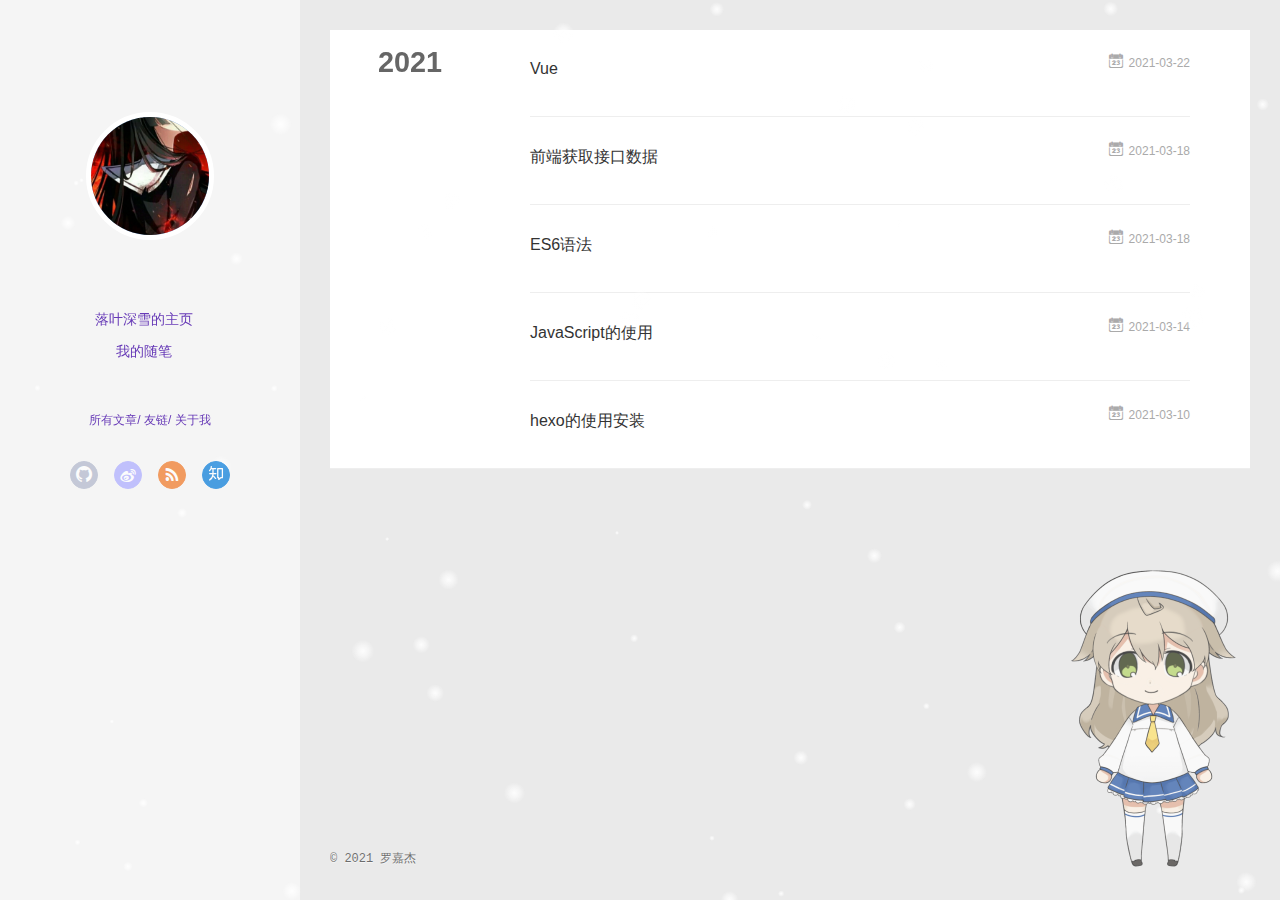
<file: archives/2021/index.html>
<!DOCTYPE html>
<html>
<head>
  <meta charset="utf-8">
  
  <meta name="renderer" content="webkit">
  <meta http-equiv="X-UA-Compatible" content="IE=edge" >
  <link rel="dns-prefetch" href="http://example.com">
  <title>Archives: 2021 | 落叶深雪</title>
  <meta name="viewport" content="width=device-width, initial-scale=1, maximum-scale=1">
  <meta property="og:type" content="website">
<meta property="og:title" content="落叶深雪">
<meta property="og:url" content="http://example.com/archives/2021/index.html">
<meta property="og:site_name" content="落叶深雪">
<meta property="og:locale" content="en_US">
<meta property="article:author" content="罗嘉杰">
<meta name="twitter:card" content="summary">
  
    <link rel="alternative" href="/atom.xml" title="落叶深雪" type="application/atom+xml">
  
  
    <link rel="icon" href="/img/headimage.jpg">
  
  <link rel="stylesheet" type="text/css" href="/./main.0cf68a.css">
  <style type="text/css">
  
    #container.show {
      background: linear-gradient(200deg,#a0cfe4,#e8c37e);
    }
  </style>
  

  

<meta name="generator" content="Hexo 5.4.0"></head>

<body>
  
  <div id="container" q-class="show:isCtnShow">
    <canvas id="anm-canvas" class="anm-canvas"></canvas>
    <div class="left-col" q-class="show:isShow">
      
<!-- <div class="overlay" style="background: #4d4d4d"></div> -->
<div class="overlay"></div>
<div class="intrude-less">
	<header id="header" class="inner">
		<a href="/" class="profilepic">
			<img src="/img/headimage.jpg" class="js-avatar">
		</a>
		<hgroup>
		  <h1 class="header-author"><a href="/"></a></h1>
		</hgroup>
		

		<nav class="header-menu">
			<ul>
			
				<li><a href="/">落叶深雪的主页</a></li>
	        
				<li><a href="/">我的随笔</a></li>
	        
			</ul>
		</nav>
		<nav class="header-smart-menu">
    		
    			
    			<a q-on="click: openSlider(e, 'innerArchive')" href="javascript:void(0)">所有文章</a>
    			
            
    			
    			<a q-on="click: openSlider(e, 'friends')" href="javascript:void(0)">友链</a>
    			
            
    			
    			<a q-on="click: openSlider(e, 'aboutme')" href="javascript:void(0)">关于我</a>
    			
            
		</nav>
		<nav class="header-nav">
			<div class="social">
				
					<a class="github" target="_blank" href="https://github.com/luojiaj" title="github"><i class="icon-github"></i></a>
		        
					<a class="weibo" target="_blank" href="https://weibo.com/jp" title="weibo"><i class="icon-weibo"></i></a>
		        
					<a class="rss" target="_blank" href="#" title="rss"><i class="icon-rss"></i></a>
		        
					<a class="zhihu" target="_blank" href="https://www.zhihu.com/" title="zhihu"><i class="icon-zhihu"></i></a>
		        
			</div>
			<!-- 《左侧边栏添加--网易云音乐插件 -->
			<!-- https://www.writebug.site/2018/04/21/hexo-yilia个性化之-添加背景音乐/ -->
			
				<iframe frameborder="no" border="0" marginwidth="0" marginheight="0" width=228 height=86 src="//music.163.com/outchain/player?type=2&id=814264&auto=1&height=66"></iframe>
			
			<!-- 网易云音乐插件》-->
		</nav>
	</header>		
</div>

    </div>
    <div class="mid-col" q-class="show:isShow,hide:isShow|isFalse">
      
<nav id="mobile-nav">
  	<div class="overlay js-overlay" style="background: #4d4d4d"></div>
	<div class="btnctn js-mobile-btnctn">
  		<div class="slider-trigger list" q-on="click: openSlider(e)"><i class="icon icon-sort"></i></div>
	</div>
	<div class="intrude-less">
		<header id="header" class="inner">
			<div class="profilepic">
				<img src="/img/headimage.jpg" class="js-avatar">
			</div>
			<hgroup>
			  <h1 class="header-author js-header-author"></h1>
			</hgroup>
			
			
			
				
			
				
			
			
			
			<nav class="header-nav">
				<div class="social">
					
						<a class="github" target="_blank" href="https://github.com/luojiaj" title="github"><i class="icon-github"></i></a>
			        
						<a class="weibo" target="_blank" href="https://weibo.com/jp" title="weibo"><i class="icon-weibo"></i></a>
			        
						<a class="rss" target="_blank" href="#" title="rss"><i class="icon-rss"></i></a>
			        
						<a class="zhihu" target="_blank" href="https://www.zhihu.com/" title="zhihu"><i class="icon-zhihu"></i></a>
			        
				</div>
			</nav>

			<nav class="header-menu js-header-menu">
				<ul style="width: 50%">
				
				
					<li style="width: 50%"><a href="/">落叶深雪的主页</a></li>
		        
					<li style="width: 50%"><a href="/">我的随笔</a></li>
		        
				</ul>
			</nav>
		</header>				
	</div>
	<div class="mobile-mask" style="display:none" q-show="isShow"></div>
</nav>

      <div id="wrapper" class="body-wrap">
        <div class="menu-l">
          <div class="canvas-wrap">
            <canvas data-colors="#eaeaea" data-sectionHeight="100" data-contentId="js-content" id="myCanvas1" class="anm-canvas"></canvas>
          </div>
          <div id="js-content" class="content-ll">
            
  
  
    
    
      
      
      <section class="archives-wrap">
        <div class="archive-year-wrap">
          <a href="/archives/2021" class="archive-year">2021</a>
        </div>
        <div class="archives">
    
    <article class="archive-article archive-type-post">
  <div class="archive-article-inner">
    <header class="archive-article-header">
      	<div class="article-meta">
	      	<a href="/2021/03/22/Vue/" class="archive-article-date">
  	<time datetime="2021-03-22T03:28:41.000Z" itemprop="datePublished"><i class="icon-calendar icon"></i>2021-03-22</time>
</a>
        </div>
    	 
  
    <h1 itemprop="name">
      <a class="archive-article-title" href="/2021/03/22/Vue/">Vue</a>
    </h1>
  

        <div class="article-info info-on-right">
          
          

        </div>
        <div class="clearfix"></div>
    </header>
  </div>
</article>
  
    
    
    <article class="archive-article archive-type-post">
  <div class="archive-article-inner">
    <header class="archive-article-header">
      	<div class="article-meta">
	      	<a href="/2021/03/18/%E5%89%8D%E7%AB%AF%E8%8E%B7%E5%8F%96%E6%8E%A5%E5%8F%A3%E6%95%B0%E6%8D%AE/" class="archive-article-date">
  	<time datetime="2021-03-18T12:52:12.000Z" itemprop="datePublished"><i class="icon-calendar icon"></i>2021-03-18</time>
</a>
        </div>
    	 
  
    <h1 itemprop="name">
      <a class="archive-article-title" href="/2021/03/18/%E5%89%8D%E7%AB%AF%E8%8E%B7%E5%8F%96%E6%8E%A5%E5%8F%A3%E6%95%B0%E6%8D%AE/">前端获取接口数据</a>
    </h1>
  

        <div class="article-info info-on-right">
          
          

        </div>
        <div class="clearfix"></div>
    </header>
  </div>
</article>
  
    
    
    <article class="archive-article archive-type-post">
  <div class="archive-article-inner">
    <header class="archive-article-header">
      	<div class="article-meta">
	      	<a href="/2021/03/18/ES6/" class="archive-article-date">
  	<time datetime="2021-03-18T01:25:33.000Z" itemprop="datePublished"><i class="icon-calendar icon"></i>2021-03-18</time>
</a>
        </div>
    	 
  
    <h1 itemprop="name">
      <a class="archive-article-title" href="/2021/03/18/ES6/">ES6语法</a>
    </h1>
  

        <div class="article-info info-on-right">
          
          

        </div>
        <div class="clearfix"></div>
    </header>
  </div>
</article>
  
    
    
    <article class="archive-article archive-type-post">
  <div class="archive-article-inner">
    <header class="archive-article-header">
      	<div class="article-meta">
	      	<a href="/2021/03/14/JavaScrtipt/" class="archive-article-date">
  	<time datetime="2021-03-14T02:47:43.000Z" itemprop="datePublished"><i class="icon-calendar icon"></i>2021-03-14</time>
</a>
        </div>
    	 
  
    <h1 itemprop="name">
      <a class="archive-article-title" href="/2021/03/14/JavaScrtipt/">JavaScript的使用</a>
    </h1>
  

        <div class="article-info info-on-right">
          
          

        </div>
        <div class="clearfix"></div>
    </header>
  </div>
</article>
  
    
    
    <article class="archive-article archive-type-post">
  <div class="archive-article-inner">
    <header class="archive-article-header">
      	<div class="article-meta">
	      	<a href="/2021/03/10/hexo%E7%9A%84%E4%BD%BF%E7%94%A8%E5%AE%89%E8%A3%85/" class="archive-article-date">
  	<time datetime="2021-03-10T02:47:43.000Z" itemprop="datePublished"><i class="icon-calendar icon"></i>2021-03-10</time>
</a>
        </div>
    	 
  
    <h1 itemprop="name">
      <a class="archive-article-title" href="/2021/03/10/hexo%E7%9A%84%E4%BD%BF%E7%94%A8%E5%AE%89%E8%A3%85/">hexo的使用安装</a>
    </h1>
  

        <div class="article-info info-on-right">
          
          

        </div>
        <div class="clearfix"></div>
    </header>
  </div>
</article>
  
  
    </div></section>
  

    


          </div>
        </div>
      </div>
      <footer id="footer">
  <div class="outer">
    <div id="footer-info">
    	<div class="footer-left">
    		&copy; 2021 罗嘉杰
    	</div>
      	<div class="footer-right">
      		<!-- <a href="http://hexo.io/" target="_blank">Hexo</a>  Theme <a href="https://github.com/litten/hexo-theme-yilia" target="_blank">Yilia</a> by Litten -->
      	</div>
    </div>
  </div>
</footer>

<script type="text/javascript" src="/love.js"></script>
    </div>
    <script>
	var yiliaConfig = {
		mathjax: false,
		isHome: false,
		isPost: false,
		isArchive: true,
		isTag: false,
		isCategory: false,
		open_in_new: false,
		toc_hide_index: true,
		root: "/",
		innerArchive: true,
		showTags: false
	}
</script>

<script>!function(t){function n(e){if(r[e])return r[e].exports;var i=r[e]={exports:{},id:e,loaded:!1};return t[e].call(i.exports,i,i.exports,n),i.loaded=!0,i.exports}var r={};n.m=t,n.c=r,n.p="./",n(0)}([function(t,n,r){r(195),t.exports=r(191)},function(t,n,r){var e=r(3),i=r(52),o=r(27),u=r(28),c=r(53),f="prototype",a=function(t,n,r){var s,l,h,v,p=t&a.F,d=t&a.G,y=t&a.S,g=t&a.P,b=t&a.B,m=d?e:y?e[n]||(e[n]={}):(e[n]||{})[f],x=d?i:i[n]||(i[n]={}),w=x[f]||(x[f]={});d&&(r=n);for(s in r)l=!p&&m&&void 0!==m[s],h=(l?m:r)[s],v=b&&l?c(h,e):g&&"function"==typeof h?c(Function.call,h):h,m&&u(m,s,h,t&a.U),x[s]!=h&&o(x,s,v),g&&w[s]!=h&&(w[s]=h)};e.core=i,a.F=1,a.G=2,a.S=4,a.P=8,a.B=16,a.W=32,a.U=64,a.R=128,t.exports=a},function(t,n,r){var e=r(6);t.exports=function(t){if(!e(t))throw TypeError(t+" is not an object!");return t}},function(t,n){var r=t.exports="undefined"!=typeof window&&window.Math==Math?window:"undefined"!=typeof self&&self.Math==Math?self:Function("return this")();"number"==typeof __g&&(__g=r)},function(t,n){t.exports=function(t){try{return!!t()}catch(t){return!0}}},function(t,n){var r=t.exports="undefined"!=typeof window&&window.Math==Math?window:"undefined"!=typeof self&&self.Math==Math?self:Function("return this")();"number"==typeof __g&&(__g=r)},function(t,n){t.exports=function(t){return"object"==typeof t?null!==t:"function"==typeof t}},function(t,n,r){var e=r(126)("wks"),i=r(76),o=r(3).Symbol,u="function"==typeof o;(t.exports=function(t){return e[t]||(e[t]=u&&o[t]||(u?o:i)("Symbol."+t))}).store=e},function(t,n){var r={}.hasOwnProperty;t.exports=function(t,n){return r.call(t,n)}},function(t,n,r){var e=r(94),i=r(33);t.exports=function(t){return e(i(t))}},function(t,n,r){t.exports=!r(4)(function(){return 7!=Object.defineProperty({},"a",{get:function(){return 7}}).a})},function(t,n,r){var e=r(2),i=r(167),o=r(50),u=Object.defineProperty;n.f=r(10)?Object.defineProperty:function(t,n,r){if(e(t),n=o(n,!0),e(r),i)try{return u(t,n,r)}catch(t){}if("get"in r||"set"in r)throw TypeError("Accessors not supported!");return"value"in r&&(t[n]=r.value),t}},function(t,n,r){t.exports=!r(18)(function(){return 7!=Object.defineProperty({},"a",{get:function(){return 7}}).a})},function(t,n,r){var e=r(14),i=r(22);t.exports=r(12)?function(t,n,r){return e.f(t,n,i(1,r))}:function(t,n,r){return t[n]=r,t}},function(t,n,r){var e=r(20),i=r(58),o=r(42),u=Object.defineProperty;n.f=r(12)?Object.defineProperty:function(t,n,r){if(e(t),n=o(n,!0),e(r),i)try{return u(t,n,r)}catch(t){}if("get"in r||"set"in r)throw TypeError("Accessors not supported!");return"value"in r&&(t[n]=r.value),t}},function(t,n,r){var e=r(40)("wks"),i=r(23),o=r(5).Symbol,u="function"==typeof o;(t.exports=function(t){return e[t]||(e[t]=u&&o[t]||(u?o:i)("Symbol."+t))}).store=e},function(t,n,r){var e=r(67),i=Math.min;t.exports=function(t){return t>0?i(e(t),9007199254740991):0}},function(t,n,r){var e=r(46);t.exports=function(t){return Object(e(t))}},function(t,n){t.exports=function(t){try{return!!t()}catch(t){return!0}}},function(t,n,r){var e=r(63),i=r(34);t.exports=Object.keys||function(t){return e(t,i)}},function(t,n,r){var e=r(21);t.exports=function(t){if(!e(t))throw TypeError(t+" is not an object!");return t}},function(t,n){t.exports=function(t){return"object"==typeof t?null!==t:"function"==typeof t}},function(t,n){t.exports=function(t,n){return{enumerable:!(1&t),configurable:!(2&t),writable:!(4&t),value:n}}},function(t,n){var r=0,e=Math.random();t.exports=function(t){return"Symbol(".concat(void 0===t?"":t,")_",(++r+e).toString(36))}},function(t,n){var r={}.hasOwnProperty;t.exports=function(t,n){return r.call(t,n)}},function(t,n){var r=t.exports={version:"2.4.0"};"number"==typeof __e&&(__e=r)},function(t,n){t.exports=function(t){if("function"!=typeof t)throw TypeError(t+" is not a function!");return t}},function(t,n,r){var e=r(11),i=r(66);t.exports=r(10)?function(t,n,r){return e.f(t,n,i(1,r))}:function(t,n,r){return t[n]=r,t}},function(t,n,r){var e=r(3),i=r(27),o=r(24),u=r(76)("src"),c="toString",f=Function[c],a=(""+f).split(c);r(52).inspectSource=function(t){return f.call(t)},(t.exports=function(t,n,r,c){var f="function"==typeof r;f&&(o(r,"name")||i(r,"name",n)),t[n]!==r&&(f&&(o(r,u)||i(r,u,t[n]?""+t[n]:a.join(String(n)))),t===e?t[n]=r:c?t[n]?t[n]=r:i(t,n,r):(delete t[n],i(t,n,r)))})(Function.prototype,c,function(){return"function"==typeof this&&this[u]||f.call(this)})},function(t,n,r){var e=r(1),i=r(4),o=r(46),u=function(t,n,r,e){var i=String(o(t)),u="<"+n;return""!==r&&(u+=" "+r+'="'+String(e).replace(/"/g,"&quot;")+'"'),u+">"+i+"</"+n+">"};t.exports=function(t,n){var r={};r[t]=n(u),e(e.P+e.F*i(function(){var n=""[t]('"');return n!==n.toLowerCase()||n.split('"').length>3}),"String",r)}},function(t,n,r){var e=r(115),i=r(46);t.exports=function(t){return e(i(t))}},function(t,n,r){var e=r(116),i=r(66),o=r(30),u=r(50),c=r(24),f=r(167),a=Object.getOwnPropertyDescriptor;n.f=r(10)?a:function(t,n){if(t=o(t),n=u(n,!0),f)try{return a(t,n)}catch(t){}if(c(t,n))return i(!e.f.call(t,n),t[n])}},function(t,n,r){var e=r(24),i=r(17),o=r(145)("IE_PROTO"),u=Object.prototype;t.exports=Object.getPrototypeOf||function(t){return t=i(t),e(t,o)?t[o]:"function"==typeof t.constructor&&t instanceof t.constructor?t.constructor.prototype:t instanceof Object?u:null}},function(t,n){t.exports=function(t){if(void 0==t)throw TypeError("Can't call method on  "+t);return t}},function(t,n){t.exports="constructor,hasOwnProperty,isPrototypeOf,propertyIsEnumerable,toLocaleString,toString,valueOf".split(",")},function(t,n){t.exports={}},function(t,n){t.exports=!0},function(t,n){n.f={}.propertyIsEnumerable},function(t,n,r){var e=r(14).f,i=r(8),o=r(15)("toStringTag");t.exports=function(t,n,r){t&&!i(t=r?t:t.prototype,o)&&e(t,o,{configurable:!0,value:n})}},function(t,n,r){var e=r(40)("keys"),i=r(23);t.exports=function(t){return e[t]||(e[t]=i(t))}},function(t,n,r){var e=r(5),i="__core-js_shared__",o=e[i]||(e[i]={});t.exports=function(t){return o[t]||(o[t]={})}},function(t,n){var r=Math.ceil,e=Math.floor;t.exports=function(t){return isNaN(t=+t)?0:(t>0?e:r)(t)}},function(t,n,r){var e=r(21);t.exports=function(t,n){if(!e(t))return t;var r,i;if(n&&"function"==typeof(r=t.toString)&&!e(i=r.call(t)))return i;if("function"==typeof(r=t.valueOf)&&!e(i=r.call(t)))return i;if(!n&&"function"==typeof(r=t.toString)&&!e(i=r.call(t)))return i;throw TypeError("Can't convert object to primitive value")}},function(t,n,r){var e=r(5),i=r(25),o=r(36),u=r(44),c=r(14).f;t.exports=function(t){var n=i.Symbol||(i.Symbol=o?{}:e.Symbol||{});"_"==t.charAt(0)||t in n||c(n,t,{value:u.f(t)})}},function(t,n,r){n.f=r(15)},function(t,n){var r={}.toString;t.exports=function(t){return r.call(t).slice(8,-1)}},function(t,n){t.exports=function(t){if(void 0==t)throw TypeError("Can't call method on  "+t);return t}},function(t,n,r){var e=r(4);t.exports=function(t,n){return!!t&&e(function(){n?t.call(null,function(){},1):t.call(null)})}},function(t,n,r){var e=r(53),i=r(115),o=r(17),u=r(16),c=r(203);t.exports=function(t,n){var r=1==t,f=2==t,a=3==t,s=4==t,l=6==t,h=5==t||l,v=n||c;return function(n,c,p){for(var d,y,g=o(n),b=i(g),m=e(c,p,3),x=u(b.length),w=0,S=r?v(n,x):f?v(n,0):void 0;x>w;w++)if((h||w in b)&&(d=b[w],y=m(d,w,g),t))if(r)S[w]=y;else if(y)switch(t){case 3:return!0;case 5:return d;case 6:return w;case 2:S.push(d)}else if(s)return!1;return l?-1:a||s?s:S}}},function(t,n,r){var e=r(1),i=r(52),o=r(4);t.exports=function(t,n){var r=(i.Object||{})[t]||Object[t],u={};u[t]=n(r),e(e.S+e.F*o(function(){r(1)}),"Object",u)}},function(t,n,r){var e=r(6);t.exports=function(t,n){if(!e(t))return t;var r,i;if(n&&"function"==typeof(r=t.toString)&&!e(i=r.call(t)))return i;if("function"==typeof(r=t.valueOf)&&!e(i=r.call(t)))return i;if(!n&&"function"==typeof(r=t.toString)&&!e(i=r.call(t)))return i;throw TypeError("Can't convert object to primitive value")}},function(t,n,r){var e=r(5),i=r(25),o=r(91),u=r(13),c="prototype",f=function(t,n,r){var a,s,l,h=t&f.F,v=t&f.G,p=t&f.S,d=t&f.P,y=t&f.B,g=t&f.W,b=v?i:i[n]||(i[n]={}),m=b[c],x=v?e:p?e[n]:(e[n]||{})[c];v&&(r=n);for(a in r)(s=!h&&x&&void 0!==x[a])&&a in b||(l=s?x[a]:r[a],b[a]=v&&"function"!=typeof x[a]?r[a]:y&&s?o(l,e):g&&x[a]==l?function(t){var n=function(n,r,e){if(this instanceof t){switch(arguments.length){case 0:return new t;case 1:return new t(n);case 2:return new t(n,r)}return new t(n,r,e)}return t.apply(this,arguments)};return n[c]=t[c],n}(l):d&&"function"==typeof l?o(Function.call,l):l,d&&((b.virtual||(b.virtual={}))[a]=l,t&f.R&&m&&!m[a]&&u(m,a,l)))};f.F=1,f.G=2,f.S=4,f.P=8,f.B=16,f.W=32,f.U=64,f.R=128,t.exports=f},function(t,n){var r=t.exports={version:"2.4.0"};"number"==typeof __e&&(__e=r)},function(t,n,r){var e=r(26);t.exports=function(t,n,r){if(e(t),void 0===n)return t;switch(r){case 1:return function(r){return t.call(n,r)};case 2:return function(r,e){return t.call(n,r,e)};case 3:return function(r,e,i){return t.call(n,r,e,i)}}return function(){return t.apply(n,arguments)}}},function(t,n,r){var e=r(183),i=r(1),o=r(126)("metadata"),u=o.store||(o.store=new(r(186))),c=function(t,n,r){var i=u.get(t);if(!i){if(!r)return;u.set(t,i=new e)}var o=i.get(n);if(!o){if(!r)return;i.set(n,o=new e)}return o},f=function(t,n,r){var e=c(n,r,!1);return void 0!==e&&e.has(t)},a=function(t,n,r){var e=c(n,r,!1);return void 0===e?void 0:e.get(t)},s=function(t,n,r,e){c(r,e,!0).set(t,n)},l=function(t,n){var r=c(t,n,!1),e=[];return r&&r.forEach(function(t,n){e.push(n)}),e},h=function(t){return void 0===t||"symbol"==typeof t?t:String(t)},v=function(t){i(i.S,"Reflect",t)};t.exports={store:u,map:c,has:f,get:a,set:s,keys:l,key:h,exp:v}},function(t,n,r){"use strict";if(r(10)){var e=r(69),i=r(3),o=r(4),u=r(1),c=r(127),f=r(152),a=r(53),s=r(68),l=r(66),h=r(27),v=r(73),p=r(67),d=r(16),y=r(75),g=r(50),b=r(24),m=r(180),x=r(114),w=r(6),S=r(17),_=r(137),O=r(70),E=r(32),P=r(71).f,j=r(154),F=r(76),M=r(7),A=r(48),N=r(117),T=r(146),I=r(155),k=r(80),L=r(123),R=r(74),C=r(130),D=r(160),U=r(11),W=r(31),G=U.f,B=W.f,V=i.RangeError,z=i.TypeError,q=i.Uint8Array,K="ArrayBuffer",J="Shared"+K,Y="BYTES_PER_ELEMENT",H="prototype",$=Array[H],X=f.ArrayBuffer,Q=f.DataView,Z=A(0),tt=A(2),nt=A(3),rt=A(4),et=A(5),it=A(6),ot=N(!0),ut=N(!1),ct=I.values,ft=I.keys,at=I.entries,st=$.lastIndexOf,lt=$.reduce,ht=$.reduceRight,vt=$.join,pt=$.sort,dt=$.slice,yt=$.toString,gt=$.toLocaleString,bt=M("iterator"),mt=M("toStringTag"),xt=F("typed_constructor"),wt=F("def_constructor"),St=c.CONSTR,_t=c.TYPED,Ot=c.VIEW,Et="Wrong length!",Pt=A(1,function(t,n){return Tt(T(t,t[wt]),n)}),jt=o(function(){return 1===new q(new Uint16Array([1]).buffer)[0]}),Ft=!!q&&!!q[H].set&&o(function(){new q(1).set({})}),Mt=function(t,n){if(void 0===t)throw z(Et);var r=+t,e=d(t);if(n&&!m(r,e))throw V(Et);return e},At=function(t,n){var r=p(t);if(r<0||r%n)throw V("Wrong offset!");return r},Nt=function(t){if(w(t)&&_t in t)return t;throw z(t+" is not a typed array!")},Tt=function(t,n){if(!(w(t)&&xt in t))throw z("It is not a typed array constructor!");return new t(n)},It=function(t,n){return kt(T(t,t[wt]),n)},kt=function(t,n){for(var r=0,e=n.length,i=Tt(t,e);e>r;)i[r]=n[r++];return i},Lt=function(t,n,r){G(t,n,{get:function(){return this._d[r]}})},Rt=function(t){var n,r,e,i,o,u,c=S(t),f=arguments.length,s=f>1?arguments[1]:void 0,l=void 0!==s,h=j(c);if(void 0!=h&&!_(h)){for(u=h.call(c),e=[],n=0;!(o=u.next()).done;n++)e.push(o.value);c=e}for(l&&f>2&&(s=a(s,arguments[2],2)),n=0,r=d(c.length),i=Tt(this,r);r>n;n++)i[n]=l?s(c[n],n):c[n];return i},Ct=function(){for(var t=0,n=arguments.length,r=Tt(this,n);n>t;)r[t]=arguments[t++];return r},Dt=!!q&&o(function(){gt.call(new q(1))}),Ut=function(){return gt.apply(Dt?dt.call(Nt(this)):Nt(this),arguments)},Wt={copyWithin:function(t,n){return D.call(Nt(this),t,n,arguments.length>2?arguments[2]:void 0)},every:function(t){return rt(Nt(this),t,arguments.length>1?arguments[1]:void 0)},fill:function(t){return C.apply(Nt(this),arguments)},filter:function(t){return It(this,tt(Nt(this),t,arguments.length>1?arguments[1]:void 0))},find:function(t){return et(Nt(this),t,arguments.length>1?arguments[1]:void 0)},findIndex:function(t){return it(Nt(this),t,arguments.length>1?arguments[1]:void 0)},forEach:function(t){Z(Nt(this),t,arguments.length>1?arguments[1]:void 0)},indexOf:function(t){return ut(Nt(this),t,arguments.length>1?arguments[1]:void 0)},includes:function(t){return ot(Nt(this),t,arguments.length>1?arguments[1]:void 0)},join:function(t){return vt.apply(Nt(this),arguments)},lastIndexOf:function(t){return st.apply(Nt(this),arguments)},map:function(t){return Pt(Nt(this),t,arguments.length>1?arguments[1]:void 0)},reduce:function(t){return lt.apply(Nt(this),arguments)},reduceRight:function(t){return ht.apply(Nt(this),arguments)},reverse:function(){for(var t,n=this,r=Nt(n).length,e=Math.floor(r/2),i=0;i<e;)t=n[i],n[i++]=n[--r],n[r]=t;return n},some:function(t){return nt(Nt(this),t,arguments.length>1?arguments[1]:void 0)},sort:function(t){return pt.call(Nt(this),t)},subarray:function(t,n){var r=Nt(this),e=r.length,i=y(t,e);return new(T(r,r[wt]))(r.buffer,r.byteOffset+i*r.BYTES_PER_ELEMENT,d((void 0===n?e:y(n,e))-i))}},Gt=function(t,n){return It(this,dt.call(Nt(this),t,n))},Bt=function(t){Nt(this);var n=At(arguments[1],1),r=this.length,e=S(t),i=d(e.length),o=0;if(i+n>r)throw V(Et);for(;o<i;)this[n+o]=e[o++]},Vt={entries:function(){return at.call(Nt(this))},keys:function(){return ft.call(Nt(this))},values:function(){return ct.call(Nt(this))}},zt=function(t,n){return w(t)&&t[_t]&&"symbol"!=typeof n&&n in t&&String(+n)==String(n)},qt=function(t,n){return zt(t,n=g(n,!0))?l(2,t[n]):B(t,n)},Kt=function(t,n,r){return!(zt(t,n=g(n,!0))&&w(r)&&b(r,"value"))||b(r,"get")||b(r,"set")||r.configurable||b(r,"writable")&&!r.writable||b(r,"enumerable")&&!r.enumerable?G(t,n,r):(t[n]=r.value,t)};St||(W.f=qt,U.f=Kt),u(u.S+u.F*!St,"Object",{getOwnPropertyDescriptor:qt,defineProperty:Kt}),o(function(){yt.call({})})&&(yt=gt=function(){return vt.call(this)});var Jt=v({},Wt);v(Jt,Vt),h(Jt,bt,Vt.values),v(Jt,{slice:Gt,set:Bt,constructor:function(){},toString:yt,toLocaleString:Ut}),Lt(Jt,"buffer","b"),Lt(Jt,"byteOffset","o"),Lt(Jt,"byteLength","l"),Lt(Jt,"length","e"),G(Jt,mt,{get:function(){return this[_t]}}),t.exports=function(t,n,r,f){f=!!f;var a=t+(f?"Clamped":"")+"Array",l="Uint8Array"!=a,v="get"+t,p="set"+t,y=i[a],g=y||{},b=y&&E(y),m=!y||!c.ABV,S={},_=y&&y[H],j=function(t,r){var e=t._d;return e.v[v](r*n+e.o,jt)},F=function(t,r,e){var i=t._d;f&&(e=(e=Math.round(e))<0?0:e>255?255:255&e),i.v[p](r*n+i.o,e,jt)},M=function(t,n){G(t,n,{get:function(){return j(this,n)},set:function(t){return F(this,n,t)},enumerable:!0})};m?(y=r(function(t,r,e,i){s(t,y,a,"_d");var o,u,c,f,l=0,v=0;if(w(r)){if(!(r instanceof X||(f=x(r))==K||f==J))return _t in r?kt(y,r):Rt.call(y,r);o=r,v=At(e,n);var p=r.byteLength;if(void 0===i){if(p%n)throw V(Et);if((u=p-v)<0)throw V(Et)}else if((u=d(i)*n)+v>p)throw V(Et);c=u/n}else c=Mt(r,!0),u=c*n,o=new X(u);for(h(t,"_d",{b:o,o:v,l:u,e:c,v:new Q(o)});l<c;)M(t,l++)}),_=y[H]=O(Jt),h(_,"constructor",y)):L(function(t){new y(null),new y(t)},!0)||(y=r(function(t,r,e,i){s(t,y,a);var o;return w(r)?r instanceof X||(o=x(r))==K||o==J?void 0!==i?new g(r,At(e,n),i):void 0!==e?new g(r,At(e,n)):new g(r):_t in r?kt(y,r):Rt.call(y,r):new g(Mt(r,l))}),Z(b!==Function.prototype?P(g).concat(P(b)):P(g),function(t){t in y||h(y,t,g[t])}),y[H]=_,e||(_.constructor=y));var A=_[bt],N=!!A&&("values"==A.name||void 0==A.name),T=Vt.values;h(y,xt,!0),h(_,_t,a),h(_,Ot,!0),h(_,wt,y),(f?new y(1)[mt]==a:mt in _)||G(_,mt,{get:function(){return a}}),S[a]=y,u(u.G+u.W+u.F*(y!=g),S),u(u.S,a,{BYTES_PER_ELEMENT:n,from:Rt,of:Ct}),Y in _||h(_,Y,n),u(u.P,a,Wt),R(a),u(u.P+u.F*Ft,a,{set:Bt}),u(u.P+u.F*!N,a,Vt),u(u.P+u.F*(_.toString!=yt),a,{toString:yt}),u(u.P+u.F*o(function(){new y(1).slice()}),a,{slice:Gt}),u(u.P+u.F*(o(function(){return[1,2].toLocaleString()!=new y([1,2]).toLocaleString()})||!o(function(){_.toLocaleString.call([1,2])})),a,{toLocaleString:Ut}),k[a]=N?A:T,e||N||h(_,bt,T)}}else t.exports=function(){}},function(t,n){var r={}.toString;t.exports=function(t){return r.call(t).slice(8,-1)}},function(t,n,r){var e=r(21),i=r(5).document,o=e(i)&&e(i.createElement);t.exports=function(t){return o?i.createElement(t):{}}},function(t,n,r){t.exports=!r(12)&&!r(18)(function(){return 7!=Object.defineProperty(r(57)("div"),"a",{get:function(){return 7}}).a})},function(t,n,r){"use strict";var e=r(36),i=r(51),o=r(64),u=r(13),c=r(8),f=r(35),a=r(96),s=r(38),l=r(103),h=r(15)("iterator"),v=!([].keys&&"next"in[].keys()),p="keys",d="values",y=function(){return this};t.exports=function(t,n,r,g,b,m,x){a(r,n,g);var w,S,_,O=function(t){if(!v&&t in F)return F[t];switch(t){case p:case d:return function(){return new r(this,t)}}return function(){return new r(this,t)}},E=n+" Iterator",P=b==d,j=!1,F=t.prototype,M=F[h]||F["@@iterator"]||b&&F[b],A=M||O(b),N=b?P?O("entries"):A:void 0,T="Array"==n?F.entries||M:M;if(T&&(_=l(T.call(new t)))!==Object.prototype&&(s(_,E,!0),e||c(_,h)||u(_,h,y)),P&&M&&M.name!==d&&(j=!0,A=function(){return M.call(this)}),e&&!x||!v&&!j&&F[h]||u(F,h,A),f[n]=A,f[E]=y,b)if(w={values:P?A:O(d),keys:m?A:O(p),entries:N},x)for(S in w)S in F||o(F,S,w[S]);else i(i.P+i.F*(v||j),n,w);return w}},function(t,n,r){var e=r(20),i=r(100),o=r(34),u=r(39)("IE_PROTO"),c=function(){},f="prototype",a=function(){var t,n=r(57)("iframe"),e=o.length;for(n.style.display="none",r(93).appendChild(n),n.src="javascript:",t=n.contentWindow.document,t.open(),t.write("<script>document.F=Object<\/script>"),t.close(),a=t.F;e--;)delete a[f][o[e]];return a()};t.exports=Object.create||function(t,n){var r;return null!==t?(c[f]=e(t),r=new c,c[f]=null,r[u]=t):r=a(),void 0===n?r:i(r,n)}},function(t,n,r){var e=r(63),i=r(34).concat("length","prototype");n.f=Object.getOwnPropertyNames||function(t){return e(t,i)}},function(t,n){n.f=Object.getOwnPropertySymbols},function(t,n,r){var e=r(8),i=r(9),o=r(90)(!1),u=r(39)("IE_PROTO");t.exports=function(t,n){var r,c=i(t),f=0,a=[];for(r in c)r!=u&&e(c,r)&&a.push(r);for(;n.length>f;)e(c,r=n[f++])&&(~o(a,r)||a.push(r));return a}},function(t,n,r){t.exports=r(13)},function(t,n,r){var e=r(76)("meta"),i=r(6),o=r(24),u=r(11).f,c=0,f=Object.isExtensible||function(){return!0},a=!r(4)(function(){return f(Object.preventExtensions({}))}),s=function(t){u(t,e,{value:{i:"O"+ ++c,w:{}}})},l=function(t,n){if(!i(t))return"symbol"==typeof t?t:("string"==typeof t?"S":"P")+t;if(!o(t,e)){if(!f(t))return"F";if(!n)return"E";s(t)}return t[e].i},h=function(t,n){if(!o(t,e)){if(!f(t))return!0;if(!n)return!1;s(t)}return t[e].w},v=function(t){return a&&p.NEED&&f(t)&&!o(t,e)&&s(t),t},p=t.exports={KEY:e,NEED:!1,fastKey:l,getWeak:h,onFreeze:v}},function(t,n){t.exports=function(t,n){return{enumerable:!(1&t),configurable:!(2&t),writable:!(4&t),value:n}}},function(t,n){var r=Math.ceil,e=Math.floor;t.exports=function(t){return isNaN(t=+t)?0:(t>0?e:r)(t)}},function(t,n){t.exports=function(t,n,r,e){if(!(t instanceof n)||void 0!==e&&e in t)throw TypeError(r+": incorrect invocation!");return t}},function(t,n){t.exports=!1},function(t,n,r){var e=r(2),i=r(173),o=r(133),u=r(145)("IE_PROTO"),c=function(){},f="prototype",a=function(){var t,n=r(132)("iframe"),e=o.length;for(n.style.display="none",r(135).appendChild(n),n.src="javascript:",t=n.contentWindow.document,t.open(),t.write("<script>document.F=Object<\/script>"),t.close(),a=t.F;e--;)delete a[f][o[e]];return a()};t.exports=Object.create||function(t,n){var r;return null!==t?(c[f]=e(t),r=new c,c[f]=null,r[u]=t):r=a(),void 0===n?r:i(r,n)}},function(t,n,r){var e=r(175),i=r(133).concat("length","prototype");n.f=Object.getOwnPropertyNames||function(t){return e(t,i)}},function(t,n,r){var e=r(175),i=r(133);t.exports=Object.keys||function(t){return e(t,i)}},function(t,n,r){var e=r(28);t.exports=function(t,n,r){for(var i in n)e(t,i,n[i],r);return t}},function(t,n,r){"use strict";var e=r(3),i=r(11),o=r(10),u=r(7)("species");t.exports=function(t){var n=e[t];o&&n&&!n[u]&&i.f(n,u,{configurable:!0,get:function(){return this}})}},function(t,n,r){var e=r(67),i=Math.max,o=Math.min;t.exports=function(t,n){return t=e(t),t<0?i(t+n,0):o(t,n)}},function(t,n){var r=0,e=Math.random();t.exports=function(t){return"Symbol(".concat(void 0===t?"":t,")_",(++r+e).toString(36))}},function(t,n,r){var e=r(33);t.exports=function(t){return Object(e(t))}},function(t,n,r){var e=r(7)("unscopables"),i=Array.prototype;void 0==i[e]&&r(27)(i,e,{}),t.exports=function(t){i[e][t]=!0}},function(t,n,r){var e=r(53),i=r(169),o=r(137),u=r(2),c=r(16),f=r(154),a={},s={},n=t.exports=function(t,n,r,l,h){var v,p,d,y,g=h?function(){return t}:f(t),b=e(r,l,n?2:1),m=0;if("function"!=typeof g)throw TypeError(t+" is not iterable!");if(o(g)){for(v=c(t.length);v>m;m++)if((y=n?b(u(p=t[m])[0],p[1]):b(t[m]))===a||y===s)return y}else for(d=g.call(t);!(p=d.next()).done;)if((y=i(d,b,p.value,n))===a||y===s)return y};n.BREAK=a,n.RETURN=s},function(t,n){t.exports={}},function(t,n,r){var e=r(11).f,i=r(24),o=r(7)("toStringTag");t.exports=function(t,n,r){t&&!i(t=r?t:t.prototype,o)&&e(t,o,{configurable:!0,value:n})}},function(t,n,r){var e=r(1),i=r(46),o=r(4),u=r(150),c="["+u+"]",f="​",a=RegExp("^"+c+c+"*"),s=RegExp(c+c+"*$"),l=function(t,n,r){var i={},c=o(function(){return!!u[t]()||f[t]()!=f}),a=i[t]=c?n(h):u[t];r&&(i[r]=a),e(e.P+e.F*c,"String",i)},h=l.trim=function(t,n){return t=String(i(t)),1&n&&(t=t.replace(a,"")),2&n&&(t=t.replace(s,"")),t};t.exports=l},function(t,n,r){t.exports={default:r(86),__esModule:!0}},function(t,n,r){t.exports={default:r(87),__esModule:!0}},function(t,n,r){"use strict";function e(t){return t&&t.__esModule?t:{default:t}}n.__esModule=!0;var i=r(84),o=e(i),u=r(83),c=e(u),f="function"==typeof c.default&&"symbol"==typeof o.default?function(t){return typeof t}:function(t){return t&&"function"==typeof c.default&&t.constructor===c.default&&t!==c.default.prototype?"symbol":typeof t};n.default="function"==typeof c.default&&"symbol"===f(o.default)?function(t){return void 0===t?"undefined":f(t)}:function(t){return t&&"function"==typeof c.default&&t.constructor===c.default&&t!==c.default.prototype?"symbol":void 0===t?"undefined":f(t)}},function(t,n,r){r(110),r(108),r(111),r(112),t.exports=r(25).Symbol},function(t,n,r){r(109),r(113),t.exports=r(44).f("iterator")},function(t,n){t.exports=function(t){if("function"!=typeof t)throw TypeError(t+" is not a function!");return t}},function(t,n){t.exports=function(){}},function(t,n,r){var e=r(9),i=r(106),o=r(105);t.exports=function(t){return function(n,r,u){var c,f=e(n),a=i(f.length),s=o(u,a);if(t&&r!=r){for(;a>s;)if((c=f[s++])!=c)return!0}else for(;a>s;s++)if((t||s in f)&&f[s]===r)return t||s||0;return!t&&-1}}},function(t,n,r){var e=r(88);t.exports=function(t,n,r){if(e(t),void 0===n)return t;switch(r){case 1:return function(r){return t.call(n,r)};case 2:return function(r,e){return t.call(n,r,e)};case 3:return function(r,e,i){return t.call(n,r,e,i)}}return function(){return t.apply(n,arguments)}}},function(t,n,r){var e=r(19),i=r(62),o=r(37);t.exports=function(t){var n=e(t),r=i.f;if(r)for(var u,c=r(t),f=o.f,a=0;c.length>a;)f.call(t,u=c[a++])&&n.push(u);return n}},function(t,n,r){t.exports=r(5).document&&document.documentElement},function(t,n,r){var e=r(56);t.exports=Object("z").propertyIsEnumerable(0)?Object:function(t){return"String"==e(t)?t.split(""):Object(t)}},function(t,n,r){var e=r(56);t.exports=Array.isArray||function(t){return"Array"==e(t)}},function(t,n,r){"use strict";var e=r(60),i=r(22),o=r(38),u={};r(13)(u,r(15)("iterator"),function(){return this}),t.exports=function(t,n,r){t.prototype=e(u,{next:i(1,r)}),o(t,n+" Iterator")}},function(t,n){t.exports=function(t,n){return{value:n,done:!!t}}},function(t,n,r){var e=r(19),i=r(9);t.exports=function(t,n){for(var r,o=i(t),u=e(o),c=u.length,f=0;c>f;)if(o[r=u[f++]]===n)return r}},function(t,n,r){var e=r(23)("meta"),i=r(21),o=r(8),u=r(14).f,c=0,f=Object.isExtensible||function(){return!0},a=!r(18)(function(){return f(Object.preventExtensions({}))}),s=function(t){u(t,e,{value:{i:"O"+ ++c,w:{}}})},l=function(t,n){if(!i(t))return"symbol"==typeof t?t:("string"==typeof t?"S":"P")+t;if(!o(t,e)){if(!f(t))return"F";if(!n)return"E";s(t)}return t[e].i},h=function(t,n){if(!o(t,e)){if(!f(t))return!0;if(!n)return!1;s(t)}return t[e].w},v=function(t){return a&&p.NEED&&f(t)&&!o(t,e)&&s(t),t},p=t.exports={KEY:e,NEED:!1,fastKey:l,getWeak:h,onFreeze:v}},function(t,n,r){var e=r(14),i=r(20),o=r(19);t.exports=r(12)?Object.defineProperties:function(t,n){i(t);for(var r,u=o(n),c=u.length,f=0;c>f;)e.f(t,r=u[f++],n[r]);return t}},function(t,n,r){var e=r(37),i=r(22),o=r(9),u=r(42),c=r(8),f=r(58),a=Object.getOwnPropertyDescriptor;n.f=r(12)?a:function(t,n){if(t=o(t),n=u(n,!0),f)try{return a(t,n)}catch(t){}if(c(t,n))return i(!e.f.call(t,n),t[n])}},function(t,n,r){var e=r(9),i=r(61).f,o={}.toString,u="object"==typeof window&&window&&Object.getOwnPropertyNames?Object.getOwnPropertyNames(window):[],c=function(t){try{return i(t)}catch(t){return u.slice()}};t.exports.f=function(t){return u&&"[object Window]"==o.call(t)?c(t):i(e(t))}},function(t,n,r){var e=r(8),i=r(77),o=r(39)("IE_PROTO"),u=Object.prototype;t.exports=Object.getPrototypeOf||function(t){return t=i(t),e(t,o)?t[o]:"function"==typeof t.constructor&&t instanceof t.constructor?t.constructor.prototype:t instanceof Object?u:null}},function(t,n,r){var e=r(41),i=r(33);t.exports=function(t){return function(n,r){var o,u,c=String(i(n)),f=e(r),a=c.length;return f<0||f>=a?t?"":void 0:(o=c.charCodeAt(f),o<55296||o>56319||f+1===a||(u=c.charCodeAt(f+1))<56320||u>57343?t?c.charAt(f):o:t?c.slice(f,f+2):u-56320+(o-55296<<10)+65536)}}},function(t,n,r){var e=r(41),i=Math.max,o=Math.min;t.exports=function(t,n){return t=e(t),t<0?i(t+n,0):o(t,n)}},function(t,n,r){var e=r(41),i=Math.min;t.exports=function(t){return t>0?i(e(t),9007199254740991):0}},function(t,n,r){"use strict";var e=r(89),i=r(97),o=r(35),u=r(9);t.exports=r(59)(Array,"Array",function(t,n){this._t=u(t),this._i=0,this._k=n},function(){var t=this._t,n=this._k,r=this._i++;return!t||r>=t.length?(this._t=void 0,i(1)):"keys"==n?i(0,r):"values"==n?i(0,t[r]):i(0,[r,t[r]])},"values"),o.Arguments=o.Array,e("keys"),e("values"),e("entries")},function(t,n){},function(t,n,r){"use strict";var e=r(104)(!0);r(59)(String,"String",function(t){this._t=String(t),this._i=0},function(){var t,n=this._t,r=this._i;return r>=n.length?{value:void 0,done:!0}:(t=e(n,r),this._i+=t.length,{value:t,done:!1})})},function(t,n,r){"use strict";var e=r(5),i=r(8),o=r(12),u=r(51),c=r(64),f=r(99).KEY,a=r(18),s=r(40),l=r(38),h=r(23),v=r(15),p=r(44),d=r(43),y=r(98),g=r(92),b=r(95),m=r(20),x=r(9),w=r(42),S=r(22),_=r(60),O=r(102),E=r(101),P=r(14),j=r(19),F=E.f,M=P.f,A=O.f,N=e.Symbol,T=e.JSON,I=T&&T.stringify,k="prototype",L=v("_hidden"),R=v("toPrimitive"),C={}.propertyIsEnumerable,D=s("symbol-registry"),U=s("symbols"),W=s("op-symbols"),G=Object[k],B="function"==typeof N,V=e.QObject,z=!V||!V[k]||!V[k].findChild,q=o&&a(function(){return 7!=_(M({},"a",{get:function(){return M(this,"a",{value:7}).a}})).a})?function(t,n,r){var e=F(G,n);e&&delete G[n],M(t,n,r),e&&t!==G&&M(G,n,e)}:M,K=function(t){var n=U[t]=_(N[k]);return n._k=t,n},J=B&&"symbol"==typeof N.iterator?function(t){return"symbol"==typeof t}:function(t){return t instanceof N},Y=function(t,n,r){return t===G&&Y(W,n,r),m(t),n=w(n,!0),m(r),i(U,n)?(r.enumerable?(i(t,L)&&t[L][n]&&(t[L][n]=!1),r=_(r,{enumerable:S(0,!1)})):(i(t,L)||M(t,L,S(1,{})),t[L][n]=!0),q(t,n,r)):M(t,n,r)},H=function(t,n){m(t);for(var r,e=g(n=x(n)),i=0,o=e.length;o>i;)Y(t,r=e[i++],n[r]);return t},$=function(t,n){return void 0===n?_(t):H(_(t),n)},X=function(t){var n=C.call(this,t=w(t,!0));return!(this===G&&i(U,t)&&!i(W,t))&&(!(n||!i(this,t)||!i(U,t)||i(this,L)&&this[L][t])||n)},Q=function(t,n){if(t=x(t),n=w(n,!0),t!==G||!i(U,n)||i(W,n)){var r=F(t,n);return!r||!i(U,n)||i(t,L)&&t[L][n]||(r.enumerable=!0),r}},Z=function(t){for(var n,r=A(x(t)),e=[],o=0;r.length>o;)i(U,n=r[o++])||n==L||n==f||e.push(n);return e},tt=function(t){for(var n,r=t===G,e=A(r?W:x(t)),o=[],u=0;e.length>u;)!i(U,n=e[u++])||r&&!i(G,n)||o.push(U[n]);return o};B||(N=function(){if(this instanceof N)throw TypeError("Symbol is not a constructor!");var t=h(arguments.length>0?arguments[0]:void 0),n=function(r){this===G&&n.call(W,r),i(this,L)&&i(this[L],t)&&(this[L][t]=!1),q(this,t,S(1,r))};return o&&z&&q(G,t,{configurable:!0,set:n}),K(t)},c(N[k],"toString",function(){return this._k}),E.f=Q,P.f=Y,r(61).f=O.f=Z,r(37).f=X,r(62).f=tt,o&&!r(36)&&c(G,"propertyIsEnumerable",X,!0),p.f=function(t){return K(v(t))}),u(u.G+u.W+u.F*!B,{Symbol:N});for(var nt="hasInstance,isConcatSpreadable,iterator,match,replace,search,species,split,toPrimitive,toStringTag,unscopables".split(","),rt=0;nt.length>rt;)v(nt[rt++]);for(var nt=j(v.store),rt=0;nt.length>rt;)d(nt[rt++]);u(u.S+u.F*!B,"Symbol",{for:function(t){return i(D,t+="")?D[t]:D[t]=N(t)},keyFor:function(t){if(J(t))return y(D,t);throw TypeError(t+" is not a symbol!")},useSetter:function(){z=!0},useSimple:function(){z=!1}}),u(u.S+u.F*!B,"Object",{create:$,defineProperty:Y,defineProperties:H,getOwnPropertyDescriptor:Q,getOwnPropertyNames:Z,getOwnPropertySymbols:tt}),T&&u(u.S+u.F*(!B||a(function(){var t=N();return"[null]"!=I([t])||"{}"!=I({a:t})||"{}"!=I(Object(t))})),"JSON",{stringify:function(t){if(void 0!==t&&!J(t)){for(var n,r,e=[t],i=1;arguments.length>i;)e.push(arguments[i++]);return n=e[1],"function"==typeof n&&(r=n),!r&&b(n)||(n=function(t,n){if(r&&(n=r.call(this,t,n)),!J(n))return n}),e[1]=n,I.apply(T,e)}}}),N[k][R]||r(13)(N[k],R,N[k].valueOf),l(N,"Symbol"),l(Math,"Math",!0),l(e.JSON,"JSON",!0)},function(t,n,r){r(43)("asyncIterator")},function(t,n,r){r(43)("observable")},function(t,n,r){r(107);for(var e=r(5),i=r(13),o=r(35),u=r(15)("toStringTag"),c=["NodeList","DOMTokenList","MediaList","StyleSheetList","CSSRuleList"],f=0;f<5;f++){var a=c[f],s=e[a],l=s&&s.prototype;l&&!l[u]&&i(l,u,a),o[a]=o.Array}},function(t,n,r){var e=r(45),i=r(7)("toStringTag"),o="Arguments"==e(function(){return arguments}()),u=function(t,n){try{return t[n]}catch(t){}};t.exports=function(t){var n,r,c;return void 0===t?"Undefined":null===t?"Null":"string"==typeof(r=u(n=Object(t),i))?r:o?e(n):"Object"==(c=e(n))&&"function"==typeof n.callee?"Arguments":c}},function(t,n,r){var e=r(45);t.exports=Object("z").propertyIsEnumerable(0)?Object:function(t){return"String"==e(t)?t.split(""):Object(t)}},function(t,n){n.f={}.propertyIsEnumerable},function(t,n,r){var e=r(30),i=r(16),o=r(75);t.exports=function(t){return function(n,r,u){var c,f=e(n),a=i(f.length),s=o(u,a);if(t&&r!=r){for(;a>s;)if((c=f[s++])!=c)return!0}else for(;a>s;s++)if((t||s in f)&&f[s]===r)return t||s||0;return!t&&-1}}},function(t,n,r){"use strict";var e=r(3),i=r(1),o=r(28),u=r(73),c=r(65),f=r(79),a=r(68),s=r(6),l=r(4),h=r(123),v=r(81),p=r(136);t.exports=function(t,n,r,d,y,g){var b=e[t],m=b,x=y?"set":"add",w=m&&m.prototype,S={},_=function(t){var n=w[t];o(w,t,"delete"==t?function(t){return!(g&&!s(t))&&n.call(this,0===t?0:t)}:"has"==t?function(t){return!(g&&!s(t))&&n.call(this,0===t?0:t)}:"get"==t?function(t){return g&&!s(t)?void 0:n.call(this,0===t?0:t)}:"add"==t?function(t){return n.call(this,0===t?0:t),this}:function(t,r){return n.call(this,0===t?0:t,r),this})};if("function"==typeof m&&(g||w.forEach&&!l(function(){(new m).entries().next()}))){var O=new m,E=O[x](g?{}:-0,1)!=O,P=l(function(){O.has(1)}),j=h(function(t){new m(t)}),F=!g&&l(function(){for(var t=new m,n=5;n--;)t[x](n,n);return!t.has(-0)});j||(m=n(function(n,r){a(n,m,t);var e=p(new b,n,m);return void 0!=r&&f(r,y,e[x],e),e}),m.prototype=w,w.constructor=m),(P||F)&&(_("delete"),_("has"),y&&_("get")),(F||E)&&_(x),g&&w.clear&&delete w.clear}else m=d.getConstructor(n,t,y,x),u(m.prototype,r),c.NEED=!0;return v(m,t),S[t]=m,i(i.G+i.W+i.F*(m!=b),S),g||d.setStrong(m,t,y),m}},function(t,n,r){"use strict";var e=r(27),i=r(28),o=r(4),u=r(46),c=r(7);t.exports=function(t,n,r){var f=c(t),a=r(u,f,""[t]),s=a[0],l=a[1];o(function(){var n={};return n[f]=function(){return 7},7!=""[t](n)})&&(i(String.prototype,t,s),e(RegExp.prototype,f,2==n?function(t,n){return l.call(t,this,n)}:function(t){return l.call(t,this)}))}
},function(t,n,r){"use strict";var e=r(2);t.exports=function(){var t=e(this),n="";return t.global&&(n+="g"),t.ignoreCase&&(n+="i"),t.multiline&&(n+="m"),t.unicode&&(n+="u"),t.sticky&&(n+="y"),n}},function(t,n){t.exports=function(t,n,r){var e=void 0===r;switch(n.length){case 0:return e?t():t.call(r);case 1:return e?t(n[0]):t.call(r,n[0]);case 2:return e?t(n[0],n[1]):t.call(r,n[0],n[1]);case 3:return e?t(n[0],n[1],n[2]):t.call(r,n[0],n[1],n[2]);case 4:return e?t(n[0],n[1],n[2],n[3]):t.call(r,n[0],n[1],n[2],n[3])}return t.apply(r,n)}},function(t,n,r){var e=r(6),i=r(45),o=r(7)("match");t.exports=function(t){var n;return e(t)&&(void 0!==(n=t[o])?!!n:"RegExp"==i(t))}},function(t,n,r){var e=r(7)("iterator"),i=!1;try{var o=[7][e]();o.return=function(){i=!0},Array.from(o,function(){throw 2})}catch(t){}t.exports=function(t,n){if(!n&&!i)return!1;var r=!1;try{var o=[7],u=o[e]();u.next=function(){return{done:r=!0}},o[e]=function(){return u},t(o)}catch(t){}return r}},function(t,n,r){t.exports=r(69)||!r(4)(function(){var t=Math.random();__defineSetter__.call(null,t,function(){}),delete r(3)[t]})},function(t,n){n.f=Object.getOwnPropertySymbols},function(t,n,r){var e=r(3),i="__core-js_shared__",o=e[i]||(e[i]={});t.exports=function(t){return o[t]||(o[t]={})}},function(t,n,r){for(var e,i=r(3),o=r(27),u=r(76),c=u("typed_array"),f=u("view"),a=!(!i.ArrayBuffer||!i.DataView),s=a,l=0,h="Int8Array,Uint8Array,Uint8ClampedArray,Int16Array,Uint16Array,Int32Array,Uint32Array,Float32Array,Float64Array".split(",");l<9;)(e=i[h[l++]])?(o(e.prototype,c,!0),o(e.prototype,f,!0)):s=!1;t.exports={ABV:a,CONSTR:s,TYPED:c,VIEW:f}},function(t,n){"use strict";var r={versions:function(){var t=window.navigator.userAgent;return{trident:t.indexOf("Trident")>-1,presto:t.indexOf("Presto")>-1,webKit:t.indexOf("AppleWebKit")>-1,gecko:t.indexOf("Gecko")>-1&&-1==t.indexOf("KHTML"),mobile:!!t.match(/AppleWebKit.*Mobile.*/),ios:!!t.match(/\(i[^;]+;( U;)? CPU.+Mac OS X/),android:t.indexOf("Android")>-1||t.indexOf("Linux")>-1,iPhone:t.indexOf("iPhone")>-1||t.indexOf("Mac")>-1,iPad:t.indexOf("iPad")>-1,webApp:-1==t.indexOf("Safari"),weixin:-1==t.indexOf("MicroMessenger")}}()};t.exports=r},function(t,n,r){"use strict";var e=r(85),i=function(t){return t&&t.__esModule?t:{default:t}}(e),o=function(){function t(t,n,e){return n||e?String.fromCharCode(n||e):r[t]||t}function n(t){return e[t]}var r={"&quot;":'"',"&lt;":"<","&gt;":">","&amp;":"&","&nbsp;":" "},e={};for(var u in r)e[r[u]]=u;return r["&apos;"]="'",e["'"]="&#39;",{encode:function(t){return t?(""+t).replace(/['<> "&]/g,n).replace(/\r?\n/g,"<br/>").replace(/\s/g,"&nbsp;"):""},decode:function(n){return n?(""+n).replace(/<br\s*\/?>/gi,"\n").replace(/&quot;|&lt;|&gt;|&amp;|&nbsp;|&apos;|&#(\d+);|&#(\d+)/g,t).replace(/\u00a0/g," "):""},encodeBase16:function(t){if(!t)return t;t+="";for(var n=[],r=0,e=t.length;e>r;r++)n.push(t.charCodeAt(r).toString(16).toUpperCase());return n.join("")},encodeBase16forJSON:function(t){if(!t)return t;t=t.replace(/[\u4E00-\u9FBF]/gi,function(t){return escape(t).replace("%u","\\u")});for(var n=[],r=0,e=t.length;e>r;r++)n.push(t.charCodeAt(r).toString(16).toUpperCase());return n.join("")},decodeBase16:function(t){if(!t)return t;t+="";for(var n=[],r=0,e=t.length;e>r;r+=2)n.push(String.fromCharCode("0x"+t.slice(r,r+2)));return n.join("")},encodeObject:function(t){if(t instanceof Array)for(var n=0,r=t.length;r>n;n++)t[n]=o.encodeObject(t[n]);else if("object"==(void 0===t?"undefined":(0,i.default)(t)))for(var e in t)t[e]=o.encodeObject(t[e]);else if("string"==typeof t)return o.encode(t);return t},loadScript:function(t){var n=document.createElement("script");document.getElementsByTagName("body")[0].appendChild(n),n.setAttribute("src",t)},addLoadEvent:function(t){var n=window.onload;"function"!=typeof window.onload?window.onload=t:window.onload=function(){n(),t()}}}}();t.exports=o},function(t,n,r){"use strict";var e=r(17),i=r(75),o=r(16);t.exports=function(t){for(var n=e(this),r=o(n.length),u=arguments.length,c=i(u>1?arguments[1]:void 0,r),f=u>2?arguments[2]:void 0,a=void 0===f?r:i(f,r);a>c;)n[c++]=t;return n}},function(t,n,r){"use strict";var e=r(11),i=r(66);t.exports=function(t,n,r){n in t?e.f(t,n,i(0,r)):t[n]=r}},function(t,n,r){var e=r(6),i=r(3).document,o=e(i)&&e(i.createElement);t.exports=function(t){return o?i.createElement(t):{}}},function(t,n){t.exports="constructor,hasOwnProperty,isPrototypeOf,propertyIsEnumerable,toLocaleString,toString,valueOf".split(",")},function(t,n,r){var e=r(7)("match");t.exports=function(t){var n=/./;try{"/./"[t](n)}catch(r){try{return n[e]=!1,!"/./"[t](n)}catch(t){}}return!0}},function(t,n,r){t.exports=r(3).document&&document.documentElement},function(t,n,r){var e=r(6),i=r(144).set;t.exports=function(t,n,r){var o,u=n.constructor;return u!==r&&"function"==typeof u&&(o=u.prototype)!==r.prototype&&e(o)&&i&&i(t,o),t}},function(t,n,r){var e=r(80),i=r(7)("iterator"),o=Array.prototype;t.exports=function(t){return void 0!==t&&(e.Array===t||o[i]===t)}},function(t,n,r){var e=r(45);t.exports=Array.isArray||function(t){return"Array"==e(t)}},function(t,n,r){"use strict";var e=r(70),i=r(66),o=r(81),u={};r(27)(u,r(7)("iterator"),function(){return this}),t.exports=function(t,n,r){t.prototype=e(u,{next:i(1,r)}),o(t,n+" Iterator")}},function(t,n,r){"use strict";var e=r(69),i=r(1),o=r(28),u=r(27),c=r(24),f=r(80),a=r(139),s=r(81),l=r(32),h=r(7)("iterator"),v=!([].keys&&"next"in[].keys()),p="keys",d="values",y=function(){return this};t.exports=function(t,n,r,g,b,m,x){a(r,n,g);var w,S,_,O=function(t){if(!v&&t in F)return F[t];switch(t){case p:case d:return function(){return new r(this,t)}}return function(){return new r(this,t)}},E=n+" Iterator",P=b==d,j=!1,F=t.prototype,M=F[h]||F["@@iterator"]||b&&F[b],A=M||O(b),N=b?P?O("entries"):A:void 0,T="Array"==n?F.entries||M:M;if(T&&(_=l(T.call(new t)))!==Object.prototype&&(s(_,E,!0),e||c(_,h)||u(_,h,y)),P&&M&&M.name!==d&&(j=!0,A=function(){return M.call(this)}),e&&!x||!v&&!j&&F[h]||u(F,h,A),f[n]=A,f[E]=y,b)if(w={values:P?A:O(d),keys:m?A:O(p),entries:N},x)for(S in w)S in F||o(F,S,w[S]);else i(i.P+i.F*(v||j),n,w);return w}},function(t,n){var r=Math.expm1;t.exports=!r||r(10)>22025.465794806718||r(10)<22025.465794806718||-2e-17!=r(-2e-17)?function(t){return 0==(t=+t)?t:t>-1e-6&&t<1e-6?t+t*t/2:Math.exp(t)-1}:r},function(t,n){t.exports=Math.sign||function(t){return 0==(t=+t)||t!=t?t:t<0?-1:1}},function(t,n,r){var e=r(3),i=r(151).set,o=e.MutationObserver||e.WebKitMutationObserver,u=e.process,c=e.Promise,f="process"==r(45)(u);t.exports=function(){var t,n,r,a=function(){var e,i;for(f&&(e=u.domain)&&e.exit();t;){i=t.fn,t=t.next;try{i()}catch(e){throw t?r():n=void 0,e}}n=void 0,e&&e.enter()};if(f)r=function(){u.nextTick(a)};else if(o){var s=!0,l=document.createTextNode("");new o(a).observe(l,{characterData:!0}),r=function(){l.data=s=!s}}else if(c&&c.resolve){var h=c.resolve();r=function(){h.then(a)}}else r=function(){i.call(e,a)};return function(e){var i={fn:e,next:void 0};n&&(n.next=i),t||(t=i,r()),n=i}}},function(t,n,r){var e=r(6),i=r(2),o=function(t,n){if(i(t),!e(n)&&null!==n)throw TypeError(n+": can't set as prototype!")};t.exports={set:Object.setPrototypeOf||("__proto__"in{}?function(t,n,e){try{e=r(53)(Function.call,r(31).f(Object.prototype,"__proto__").set,2),e(t,[]),n=!(t instanceof Array)}catch(t){n=!0}return function(t,r){return o(t,r),n?t.__proto__=r:e(t,r),t}}({},!1):void 0),check:o}},function(t,n,r){var e=r(126)("keys"),i=r(76);t.exports=function(t){return e[t]||(e[t]=i(t))}},function(t,n,r){var e=r(2),i=r(26),o=r(7)("species");t.exports=function(t,n){var r,u=e(t).constructor;return void 0===u||void 0==(r=e(u)[o])?n:i(r)}},function(t,n,r){var e=r(67),i=r(46);t.exports=function(t){return function(n,r){var o,u,c=String(i(n)),f=e(r),a=c.length;return f<0||f>=a?t?"":void 0:(o=c.charCodeAt(f),o<55296||o>56319||f+1===a||(u=c.charCodeAt(f+1))<56320||u>57343?t?c.charAt(f):o:t?c.slice(f,f+2):u-56320+(o-55296<<10)+65536)}}},function(t,n,r){var e=r(122),i=r(46);t.exports=function(t,n,r){if(e(n))throw TypeError("String#"+r+" doesn't accept regex!");return String(i(t))}},function(t,n,r){"use strict";var e=r(67),i=r(46);t.exports=function(t){var n=String(i(this)),r="",o=e(t);if(o<0||o==1/0)throw RangeError("Count can't be negative");for(;o>0;(o>>>=1)&&(n+=n))1&o&&(r+=n);return r}},function(t,n){t.exports="\t\n\v\f\r   ᠎             　\u2028\u2029\ufeff"},function(t,n,r){var e,i,o,u=r(53),c=r(121),f=r(135),a=r(132),s=r(3),l=s.process,h=s.setImmediate,v=s.clearImmediate,p=s.MessageChannel,d=0,y={},g="onreadystatechange",b=function(){var t=+this;if(y.hasOwnProperty(t)){var n=y[t];delete y[t],n()}},m=function(t){b.call(t.data)};h&&v||(h=function(t){for(var n=[],r=1;arguments.length>r;)n.push(arguments[r++]);return y[++d]=function(){c("function"==typeof t?t:Function(t),n)},e(d),d},v=function(t){delete y[t]},"process"==r(45)(l)?e=function(t){l.nextTick(u(b,t,1))}:p?(i=new p,o=i.port2,i.port1.onmessage=m,e=u(o.postMessage,o,1)):s.addEventListener&&"function"==typeof postMessage&&!s.importScripts?(e=function(t){s.postMessage(t+"","*")},s.addEventListener("message",m,!1)):e=g in a("script")?function(t){f.appendChild(a("script"))[g]=function(){f.removeChild(this),b.call(t)}}:function(t){setTimeout(u(b,t,1),0)}),t.exports={set:h,clear:v}},function(t,n,r){"use strict";var e=r(3),i=r(10),o=r(69),u=r(127),c=r(27),f=r(73),a=r(4),s=r(68),l=r(67),h=r(16),v=r(71).f,p=r(11).f,d=r(130),y=r(81),g="ArrayBuffer",b="DataView",m="prototype",x="Wrong length!",w="Wrong index!",S=e[g],_=e[b],O=e.Math,E=e.RangeError,P=e.Infinity,j=S,F=O.abs,M=O.pow,A=O.floor,N=O.log,T=O.LN2,I="buffer",k="byteLength",L="byteOffset",R=i?"_b":I,C=i?"_l":k,D=i?"_o":L,U=function(t,n,r){var e,i,o,u=Array(r),c=8*r-n-1,f=(1<<c)-1,a=f>>1,s=23===n?M(2,-24)-M(2,-77):0,l=0,h=t<0||0===t&&1/t<0?1:0;for(t=F(t),t!=t||t===P?(i=t!=t?1:0,e=f):(e=A(N(t)/T),t*(o=M(2,-e))<1&&(e--,o*=2),t+=e+a>=1?s/o:s*M(2,1-a),t*o>=2&&(e++,o/=2),e+a>=f?(i=0,e=f):e+a>=1?(i=(t*o-1)*M(2,n),e+=a):(i=t*M(2,a-1)*M(2,n),e=0));n>=8;u[l++]=255&i,i/=256,n-=8);for(e=e<<n|i,c+=n;c>0;u[l++]=255&e,e/=256,c-=8);return u[--l]|=128*h,u},W=function(t,n,r){var e,i=8*r-n-1,o=(1<<i)-1,u=o>>1,c=i-7,f=r-1,a=t[f--],s=127&a;for(a>>=7;c>0;s=256*s+t[f],f--,c-=8);for(e=s&(1<<-c)-1,s>>=-c,c+=n;c>0;e=256*e+t[f],f--,c-=8);if(0===s)s=1-u;else{if(s===o)return e?NaN:a?-P:P;e+=M(2,n),s-=u}return(a?-1:1)*e*M(2,s-n)},G=function(t){return t[3]<<24|t[2]<<16|t[1]<<8|t[0]},B=function(t){return[255&t]},V=function(t){return[255&t,t>>8&255]},z=function(t){return[255&t,t>>8&255,t>>16&255,t>>24&255]},q=function(t){return U(t,52,8)},K=function(t){return U(t,23,4)},J=function(t,n,r){p(t[m],n,{get:function(){return this[r]}})},Y=function(t,n,r,e){var i=+r,o=l(i);if(i!=o||o<0||o+n>t[C])throw E(w);var u=t[R]._b,c=o+t[D],f=u.slice(c,c+n);return e?f:f.reverse()},H=function(t,n,r,e,i,o){var u=+r,c=l(u);if(u!=c||c<0||c+n>t[C])throw E(w);for(var f=t[R]._b,a=c+t[D],s=e(+i),h=0;h<n;h++)f[a+h]=s[o?h:n-h-1]},$=function(t,n){s(t,S,g);var r=+n,e=h(r);if(r!=e)throw E(x);return e};if(u.ABV){if(!a(function(){new S})||!a(function(){new S(.5)})){S=function(t){return new j($(this,t))};for(var X,Q=S[m]=j[m],Z=v(j),tt=0;Z.length>tt;)(X=Z[tt++])in S||c(S,X,j[X]);o||(Q.constructor=S)}var nt=new _(new S(2)),rt=_[m].setInt8;nt.setInt8(0,2147483648),nt.setInt8(1,2147483649),!nt.getInt8(0)&&nt.getInt8(1)||f(_[m],{setInt8:function(t,n){rt.call(this,t,n<<24>>24)},setUint8:function(t,n){rt.call(this,t,n<<24>>24)}},!0)}else S=function(t){var n=$(this,t);this._b=d.call(Array(n),0),this[C]=n},_=function(t,n,r){s(this,_,b),s(t,S,b);var e=t[C],i=l(n);if(i<0||i>e)throw E("Wrong offset!");if(r=void 0===r?e-i:h(r),i+r>e)throw E(x);this[R]=t,this[D]=i,this[C]=r},i&&(J(S,k,"_l"),J(_,I,"_b"),J(_,k,"_l"),J(_,L,"_o")),f(_[m],{getInt8:function(t){return Y(this,1,t)[0]<<24>>24},getUint8:function(t){return Y(this,1,t)[0]},getInt16:function(t){var n=Y(this,2,t,arguments[1]);return(n[1]<<8|n[0])<<16>>16},getUint16:function(t){var n=Y(this,2,t,arguments[1]);return n[1]<<8|n[0]},getInt32:function(t){return G(Y(this,4,t,arguments[1]))},getUint32:function(t){return G(Y(this,4,t,arguments[1]))>>>0},getFloat32:function(t){return W(Y(this,4,t,arguments[1]),23,4)},getFloat64:function(t){return W(Y(this,8,t,arguments[1]),52,8)},setInt8:function(t,n){H(this,1,t,B,n)},setUint8:function(t,n){H(this,1,t,B,n)},setInt16:function(t,n){H(this,2,t,V,n,arguments[2])},setUint16:function(t,n){H(this,2,t,V,n,arguments[2])},setInt32:function(t,n){H(this,4,t,z,n,arguments[2])},setUint32:function(t,n){H(this,4,t,z,n,arguments[2])},setFloat32:function(t,n){H(this,4,t,K,n,arguments[2])},setFloat64:function(t,n){H(this,8,t,q,n,arguments[2])}});y(S,g),y(_,b),c(_[m],u.VIEW,!0),n[g]=S,n[b]=_},function(t,n,r){var e=r(3),i=r(52),o=r(69),u=r(182),c=r(11).f;t.exports=function(t){var n=i.Symbol||(i.Symbol=o?{}:e.Symbol||{});"_"==t.charAt(0)||t in n||c(n,t,{value:u.f(t)})}},function(t,n,r){var e=r(114),i=r(7)("iterator"),o=r(80);t.exports=r(52).getIteratorMethod=function(t){if(void 0!=t)return t[i]||t["@@iterator"]||o[e(t)]}},function(t,n,r){"use strict";var e=r(78),i=r(170),o=r(80),u=r(30);t.exports=r(140)(Array,"Array",function(t,n){this._t=u(t),this._i=0,this._k=n},function(){var t=this._t,n=this._k,r=this._i++;return!t||r>=t.length?(this._t=void 0,i(1)):"keys"==n?i(0,r):"values"==n?i(0,t[r]):i(0,[r,t[r]])},"values"),o.Arguments=o.Array,e("keys"),e("values"),e("entries")},function(t,n){function r(t,n){t.classList?t.classList.add(n):t.className+=" "+n}t.exports=r},function(t,n){function r(t,n){if(t.classList)t.classList.remove(n);else{var r=new RegExp("(^|\\b)"+n.split(" ").join("|")+"(\\b|$)","gi");t.className=t.className.replace(r," ")}}t.exports=r},function(t,n){function r(){throw new Error("setTimeout has not been defined")}function e(){throw new Error("clearTimeout has not been defined")}function i(t){if(s===setTimeout)return setTimeout(t,0);if((s===r||!s)&&setTimeout)return s=setTimeout,setTimeout(t,0);try{return s(t,0)}catch(n){try{return s.call(null,t,0)}catch(n){return s.call(this,t,0)}}}function o(t){if(l===clearTimeout)return clearTimeout(t);if((l===e||!l)&&clearTimeout)return l=clearTimeout,clearTimeout(t);try{return l(t)}catch(n){try{return l.call(null,t)}catch(n){return l.call(this,t)}}}function u(){d&&v&&(d=!1,v.length?p=v.concat(p):y=-1,p.length&&c())}function c(){if(!d){var t=i(u);d=!0;for(var n=p.length;n;){for(v=p,p=[];++y<n;)v&&v[y].run();y=-1,n=p.length}v=null,d=!1,o(t)}}function f(t,n){this.fun=t,this.array=n}function a(){}var s,l,h=t.exports={};!function(){try{s="function"==typeof setTimeout?setTimeout:r}catch(t){s=r}try{l="function"==typeof clearTimeout?clearTimeout:e}catch(t){l=e}}();var v,p=[],d=!1,y=-1;h.nextTick=function(t){var n=new Array(arguments.length-1);if(arguments.length>1)for(var r=1;r<arguments.length;r++)n[r-1]=arguments[r];p.push(new f(t,n)),1!==p.length||d||i(c)},f.prototype.run=function(){this.fun.apply(null,this.array)},h.title="browser",h.browser=!0,h.env={},h.argv=[],h.version="",h.versions={},h.on=a,h.addListener=a,h.once=a,h.off=a,h.removeListener=a,h.removeAllListeners=a,h.emit=a,h.prependListener=a,h.prependOnceListener=a,h.listeners=function(t){return[]},h.binding=function(t){throw new Error("process.binding is not supported")},h.cwd=function(){return"/"},h.chdir=function(t){throw new Error("process.chdir is not supported")},h.umask=function(){return 0}},function(t,n,r){var e=r(45);t.exports=function(t,n){if("number"!=typeof t&&"Number"!=e(t))throw TypeError(n);return+t}},function(t,n,r){"use strict";var e=r(17),i=r(75),o=r(16);t.exports=[].copyWithin||function(t,n){var r=e(this),u=o(r.length),c=i(t,u),f=i(n,u),a=arguments.length>2?arguments[2]:void 0,s=Math.min((void 0===a?u:i(a,u))-f,u-c),l=1;for(f<c&&c<f+s&&(l=-1,f+=s-1,c+=s-1);s-- >0;)f in r?r[c]=r[f]:delete r[c],c+=l,f+=l;return r}},function(t,n,r){var e=r(79);t.exports=function(t,n){var r=[];return e(t,!1,r.push,r,n),r}},function(t,n,r){var e=r(26),i=r(17),o=r(115),u=r(16);t.exports=function(t,n,r,c,f){e(n);var a=i(t),s=o(a),l=u(a.length),h=f?l-1:0,v=f?-1:1;if(r<2)for(;;){if(h in s){c=s[h],h+=v;break}if(h+=v,f?h<0:l<=h)throw TypeError("Reduce of empty array with no initial value")}for(;f?h>=0:l>h;h+=v)h in s&&(c=n(c,s[h],h,a));return c}},function(t,n,r){"use strict";var e=r(26),i=r(6),o=r(121),u=[].slice,c={},f=function(t,n,r){if(!(n in c)){for(var e=[],i=0;i<n;i++)e[i]="a["+i+"]";c[n]=Function("F,a","return new F("+e.join(",")+")")}return c[n](t,r)};t.exports=Function.bind||function(t){var n=e(this),r=u.call(arguments,1),c=function(){var e=r.concat(u.call(arguments));return this instanceof c?f(n,e.length,e):o(n,e,t)};return i(n.prototype)&&(c.prototype=n.prototype),c}},function(t,n,r){"use strict";var e=r(11).f,i=r(70),o=r(73),u=r(53),c=r(68),f=r(46),a=r(79),s=r(140),l=r(170),h=r(74),v=r(10),p=r(65).fastKey,d=v?"_s":"size",y=function(t,n){var r,e=p(n);if("F"!==e)return t._i[e];for(r=t._f;r;r=r.n)if(r.k==n)return r};t.exports={getConstructor:function(t,n,r,s){var l=t(function(t,e){c(t,l,n,"_i"),t._i=i(null),t._f=void 0,t._l=void 0,t[d]=0,void 0!=e&&a(e,r,t[s],t)});return o(l.prototype,{clear:function(){for(var t=this,n=t._i,r=t._f;r;r=r.n)r.r=!0,r.p&&(r.p=r.p.n=void 0),delete n[r.i];t._f=t._l=void 0,t[d]=0},delete:function(t){var n=this,r=y(n,t);if(r){var e=r.n,i=r.p;delete n._i[r.i],r.r=!0,i&&(i.n=e),e&&(e.p=i),n._f==r&&(n._f=e),n._l==r&&(n._l=i),n[d]--}return!!r},forEach:function(t){c(this,l,"forEach");for(var n,r=u(t,arguments.length>1?arguments[1]:void 0,3);n=n?n.n:this._f;)for(r(n.v,n.k,this);n&&n.r;)n=n.p},has:function(t){return!!y(this,t)}}),v&&e(l.prototype,"size",{get:function(){return f(this[d])}}),l},def:function(t,n,r){var e,i,o=y(t,n);return o?o.v=r:(t._l=o={i:i=p(n,!0),k:n,v:r,p:e=t._l,n:void 0,r:!1},t._f||(t._f=o),e&&(e.n=o),t[d]++,"F"!==i&&(t._i[i]=o)),t},getEntry:y,setStrong:function(t,n,r){s(t,n,function(t,n){this._t=t,this._k=n,this._l=void 0},function(){for(var t=this,n=t._k,r=t._l;r&&r.r;)r=r.p;return t._t&&(t._l=r=r?r.n:t._t._f)?"keys"==n?l(0,r.k):"values"==n?l(0,r.v):l(0,[r.k,r.v]):(t._t=void 0,l(1))},r?"entries":"values",!r,!0),h(n)}}},function(t,n,r){var e=r(114),i=r(161);t.exports=function(t){return function(){if(e(this)!=t)throw TypeError(t+"#toJSON isn't generic");return i(this)}}},function(t,n,r){"use strict";var e=r(73),i=r(65).getWeak,o=r(2),u=r(6),c=r(68),f=r(79),a=r(48),s=r(24),l=a(5),h=a(6),v=0,p=function(t){return t._l||(t._l=new d)},d=function(){this.a=[]},y=function(t,n){return l(t.a,function(t){return t[0]===n})};d.prototype={get:function(t){var n=y(this,t);if(n)return n[1]},has:function(t){return!!y(this,t)},set:function(t,n){var r=y(this,t);r?r[1]=n:this.a.push([t,n])},delete:function(t){var n=h(this.a,function(n){return n[0]===t});return~n&&this.a.splice(n,1),!!~n}},t.exports={getConstructor:function(t,n,r,o){var a=t(function(t,e){c(t,a,n,"_i"),t._i=v++,t._l=void 0,void 0!=e&&f(e,r,t[o],t)});return e(a.prototype,{delete:function(t){if(!u(t))return!1;var n=i(t);return!0===n?p(this).delete(t):n&&s(n,this._i)&&delete n[this._i]},has:function(t){if(!u(t))return!1;var n=i(t);return!0===n?p(this).has(t):n&&s(n,this._i)}}),a},def:function(t,n,r){var e=i(o(n),!0);return!0===e?p(t).set(n,r):e[t._i]=r,t},ufstore:p}},function(t,n,r){t.exports=!r(10)&&!r(4)(function(){return 7!=Object.defineProperty(r(132)("div"),"a",{get:function(){return 7}}).a})},function(t,n,r){var e=r(6),i=Math.floor;t.exports=function(t){return!e(t)&&isFinite(t)&&i(t)===t}},function(t,n,r){var e=r(2);t.exports=function(t,n,r,i){try{return i?n(e(r)[0],r[1]):n(r)}catch(n){var o=t.return;throw void 0!==o&&e(o.call(t)),n}}},function(t,n){t.exports=function(t,n){return{value:n,done:!!t}}},function(t,n){t.exports=Math.log1p||function(t){return(t=+t)>-1e-8&&t<1e-8?t-t*t/2:Math.log(1+t)}},function(t,n,r){"use strict";var e=r(72),i=r(125),o=r(116),u=r(17),c=r(115),f=Object.assign;t.exports=!f||r(4)(function(){var t={},n={},r=Symbol(),e="abcdefghijklmnopqrst";return t[r]=7,e.split("").forEach(function(t){n[t]=t}),7!=f({},t)[r]||Object.keys(f({},n)).join("")!=e})?function(t,n){for(var r=u(t),f=arguments.length,a=1,s=i.f,l=o.f;f>a;)for(var h,v=c(arguments[a++]),p=s?e(v).concat(s(v)):e(v),d=p.length,y=0;d>y;)l.call(v,h=p[y++])&&(r[h]=v[h]);return r}:f},function(t,n,r){var e=r(11),i=r(2),o=r(72);t.exports=r(10)?Object.defineProperties:function(t,n){i(t);for(var r,u=o(n),c=u.length,f=0;c>f;)e.f(t,r=u[f++],n[r]);return t}},function(t,n,r){var e=r(30),i=r(71).f,o={}.toString,u="object"==typeof window&&window&&Object.getOwnPropertyNames?Object.getOwnPropertyNames(window):[],c=function(t){try{return i(t)}catch(t){return u.slice()}};t.exports.f=function(t){return u&&"[object Window]"==o.call(t)?c(t):i(e(t))}},function(t,n,r){var e=r(24),i=r(30),o=r(117)(!1),u=r(145)("IE_PROTO");t.exports=function(t,n){var r,c=i(t),f=0,a=[];for(r in c)r!=u&&e(c,r)&&a.push(r);for(;n.length>f;)e(c,r=n[f++])&&(~o(a,r)||a.push(r));return a}},function(t,n,r){var e=r(72),i=r(30),o=r(116).f;t.exports=function(t){return function(n){for(var r,u=i(n),c=e(u),f=c.length,a=0,s=[];f>a;)o.call(u,r=c[a++])&&s.push(t?[r,u[r]]:u[r]);return s}}},function(t,n,r){var e=r(71),i=r(125),o=r(2),u=r(3).Reflect;t.exports=u&&u.ownKeys||function(t){var n=e.f(o(t)),r=i.f;return r?n.concat(r(t)):n}},function(t,n,r){var e=r(3).parseFloat,i=r(82).trim;t.exports=1/e(r(150)+"-0")!=-1/0?function(t){var n=i(String(t),3),r=e(n);return 0===r&&"-"==n.charAt(0)?-0:r}:e},function(t,n,r){var e=r(3).parseInt,i=r(82).trim,o=r(150),u=/^[\-+]?0[xX]/;t.exports=8!==e(o+"08")||22!==e(o+"0x16")?function(t,n){var r=i(String(t),3);return e(r,n>>>0||(u.test(r)?16:10))}:e},function(t,n){t.exports=Object.is||function(t,n){return t===n?0!==t||1/t==1/n:t!=t&&n!=n}},function(t,n,r){var e=r(16),i=r(149),o=r(46);t.exports=function(t,n,r,u){var c=String(o(t)),f=c.length,a=void 0===r?" ":String(r),s=e(n);if(s<=f||""==a)return c;var l=s-f,h=i.call(a,Math.ceil(l/a.length));return h.length>l&&(h=h.slice(0,l)),u?h+c:c+h}},function(t,n,r){n.f=r(7)},function(t,n,r){"use strict";var e=r(164);t.exports=r(118)("Map",function(t){return function(){return t(this,arguments.length>0?arguments[0]:void 0)}},{get:function(t){var n=e.getEntry(this,t);return n&&n.v},set:function(t,n){return e.def(this,0===t?0:t,n)}},e,!0)},function(t,n,r){r(10)&&"g"!=/./g.flags&&r(11).f(RegExp.prototype,"flags",{configurable:!0,get:r(120)})},function(t,n,r){"use strict";var e=r(164);t.exports=r(118)("Set",function(t){return function(){return t(this,arguments.length>0?arguments[0]:void 0)}},{add:function(t){return e.def(this,t=0===t?0:t,t)}},e)},function(t,n,r){"use strict";var e,i=r(48)(0),o=r(28),u=r(65),c=r(172),f=r(166),a=r(6),s=u.getWeak,l=Object.isExtensible,h=f.ufstore,v={},p=function(t){return function(){return t(this,arguments.length>0?arguments[0]:void 0)}},d={get:function(t){if(a(t)){var n=s(t);return!0===n?h(this).get(t):n?n[this._i]:void 0}},set:function(t,n){return f.def(this,t,n)}},y=t.exports=r(118)("WeakMap",p,d,f,!0,!0);7!=(new y).set((Object.freeze||Object)(v),7).get(v)&&(e=f.getConstructor(p),c(e.prototype,d),u.NEED=!0,i(["delete","has","get","set"],function(t){var n=y.prototype,r=n[t];o(n,t,function(n,i){if(a(n)&&!l(n)){this._f||(this._f=new e);var o=this._f[t](n,i);return"set"==t?this:o}return r.call(this,n,i)})}))},,,,function(t,n){"use strict";function r(){var t=document.querySelector("#page-nav");if(t&&!document.querySelector("#page-nav .extend.prev")&&(t.innerHTML='<a class="extend prev disabled" rel="prev">&laquo; Prev</a>'+t.innerHTML),t&&!document.querySelector("#page-nav .extend.next")&&(t.innerHTML=t.innerHTML+'<a class="extend next disabled" rel="next">Next &raquo;</a>'),yiliaConfig&&yiliaConfig.open_in_new){document.querySelectorAll(".article-entry a:not(.article-more-a)").forEach(function(t){var n=t.getAttribute("target");n&&""!==n||t.setAttribute("target","_blank")})}if(yiliaConfig&&yiliaConfig.toc_hide_index){document.querySelectorAll(".toc-number").forEach(function(t){t.style.display="none"})}var n=document.querySelector("#js-aboutme");n&&0!==n.length&&(n.innerHTML=n.innerText)}t.exports={init:r}},function(t,n,r){"use strict";function e(t){return t&&t.__esModule?t:{default:t}}function i(t,n){var r=/\/|index.html/g;return t.replace(r,"")===n.replace(r,"")}function o(){for(var t=document.querySelectorAll(".js-header-menu li a"),n=window.location.pathname,r=0,e=t.length;r<e;r++){var o=t[r];i(n,o.getAttribute("href"))&&(0,h.default)(o,"active")}}function u(t){for(var n=t.offsetLeft,r=t.offsetParent;null!==r;)n+=r.offsetLeft,r=r.offsetParent;return n}function c(t){for(var n=t.offsetTop,r=t.offsetParent;null!==r;)n+=r.offsetTop,r=r.offsetParent;return n}function f(t,n,r,e,i){var o=u(t),f=c(t)-n;if(f-r<=i){var a=t.$newDom;a||(a=t.cloneNode(!0),(0,d.default)(t,a),t.$newDom=a,a.style.position="fixed",a.style.top=(r||f)+"px",a.style.left=o+"px",a.style.zIndex=e||2,a.style.width="100%",a.style.color="#fff"),a.style.visibility="visible",t.style.visibility="hidden"}else{t.style.visibility="visible";var s=t.$newDom;s&&(s.style.visibility="hidden")}}function a(){var t=document.querySelector(".js-overlay"),n=document.querySelector(".js-header-menu");f(t,document.body.scrollTop,-63,2,0),f(n,document.body.scrollTop,1,3,0)}function s(){document.querySelector("#container").addEventListener("scroll",function(t){a()}),window.addEventListener("scroll",function(t){a()}),a()}var l=r(156),h=e(l),v=r(157),p=(e(v),r(382)),d=e(p),y=r(128),g=e(y),b=r(190),m=e(b),x=r(129);(function(){g.default.versions.mobile&&window.screen.width<800&&(o(),s())})(),(0,x.addLoadEvent)(function(){m.default.init()}),t.exports={}},,,,function(t,n,r){(function(t){"use strict";function n(t,n,r){t[n]||Object[e](t,n,{writable:!0,configurable:!0,value:r})}if(r(381),r(391),r(198),t._babelPolyfill)throw new Error("only one instance of babel-polyfill is allowed");t._babelPolyfill=!0;var e="defineProperty";n(String.prototype,"padLeft","".padStart),n(String.prototype,"padRight","".padEnd),"pop,reverse,shift,keys,values,entries,indexOf,every,some,forEach,map,filter,find,findIndex,includes,join,slice,concat,push,splice,unshift,sort,lastIndexOf,reduce,reduceRight,copyWithin,fill".split(",").forEach(function(t){[][t]&&n(Array,t,Function.call.bind([][t]))})}).call(n,function(){return this}())},,,function(t,n,r){r(210),t.exports=r(52).RegExp.escape},,,,function(t,n,r){var e=r(6),i=r(138),o=r(7)("species");t.exports=function(t){var n;return i(t)&&(n=t.constructor,"function"!=typeof n||n!==Array&&!i(n.prototype)||(n=void 0),e(n)&&null===(n=n[o])&&(n=void 0)),void 0===n?Array:n}},function(t,n,r){var e=r(202);t.exports=function(t,n){return new(e(t))(n)}},function(t,n,r){"use strict";var e=r(2),i=r(50),o="number";t.exports=function(t){if("string"!==t&&t!==o&&"default"!==t)throw TypeError("Incorrect hint");return i(e(this),t!=o)}},function(t,n,r){var e=r(72),i=r(125),o=r(116);t.exports=function(t){var n=e(t),r=i.f;if(r)for(var u,c=r(t),f=o.f,a=0;c.length>a;)f.call(t,u=c[a++])&&n.push(u);return n}},function(t,n,r){var e=r(72),i=r(30);t.exports=function(t,n){for(var r,o=i(t),u=e(o),c=u.length,f=0;c>f;)if(o[r=u[f++]]===n)return r}},function(t,n,r){"use strict";var e=r(208),i=r(121),o=r(26);t.exports=function(){for(var t=o(this),n=arguments.length,r=Array(n),u=0,c=e._,f=!1;n>u;)(r[u]=arguments[u++])===c&&(f=!0);return function(){var e,o=this,u=arguments.length,a=0,s=0;if(!f&&!u)return i(t,r,o);if(e=r.slice(),f)for(;n>a;a++)e[a]===c&&(e[a]=arguments[s++]);for(;u>s;)e.push(arguments[s++]);return i(t,e,o)}}},function(t,n,r){t.exports=r(3)},function(t,n){t.exports=function(t,n){var r=n===Object(n)?function(t){return n[t]}:n;return function(n){return String(n).replace(t,r)}}},function(t,n,r){var e=r(1),i=r(209)(/[\\^$*+?.()|[\]{}]/g,"\\$&");e(e.S,"RegExp",{escape:function(t){return i(t)}})},function(t,n,r){var e=r(1);e(e.P,"Array",{copyWithin:r(160)}),r(78)("copyWithin")},function(t,n,r){"use strict";var e=r(1),i=r(48)(4);e(e.P+e.F*!r(47)([].every,!0),"Array",{every:function(t){return i(this,t,arguments[1])}})},function(t,n,r){var e=r(1);e(e.P,"Array",{fill:r(130)}),r(78)("fill")},function(t,n,r){"use strict";var e=r(1),i=r(48)(2);e(e.P+e.F*!r(47)([].filter,!0),"Array",{filter:function(t){return i(this,t,arguments[1])}})},function(t,n,r){"use strict";var e=r(1),i=r(48)(6),o="findIndex",u=!0;o in[]&&Array(1)[o](function(){u=!1}),e(e.P+e.F*u,"Array",{findIndex:function(t){return i(this,t,arguments.length>1?arguments[1]:void 0)}}),r(78)(o)},function(t,n,r){"use strict";var e=r(1),i=r(48)(5),o="find",u=!0;o in[]&&Array(1)[o](function(){u=!1}),e(e.P+e.F*u,"Array",{find:function(t){return i(this,t,arguments.length>1?arguments[1]:void 0)}}),r(78)(o)},function(t,n,r){"use strict";var e=r(1),i=r(48)(0),o=r(47)([].forEach,!0);e(e.P+e.F*!o,"Array",{forEach:function(t){return i(this,t,arguments[1])}})},function(t,n,r){"use strict";var e=r(53),i=r(1),o=r(17),u=r(169),c=r(137),f=r(16),a=r(131),s=r(154);i(i.S+i.F*!r(123)(function(t){Array.from(t)}),"Array",{from:function(t){var n,r,i,l,h=o(t),v="function"==typeof this?this:Array,p=arguments.length,d=p>1?arguments[1]:void 0,y=void 0!==d,g=0,b=s(h);if(y&&(d=e(d,p>2?arguments[2]:void 0,2)),void 0==b||v==Array&&c(b))for(n=f(h.length),r=new v(n);n>g;g++)a(r,g,y?d(h[g],g):h[g]);else for(l=b.call(h),r=new v;!(i=l.next()).done;g++)a(r,g,y?u(l,d,[i.value,g],!0):i.value);return r.length=g,r}})},function(t,n,r){"use strict";var e=r(1),i=r(117)(!1),o=[].indexOf,u=!!o&&1/[1].indexOf(1,-0)<0;e(e.P+e.F*(u||!r(47)(o)),"Array",{indexOf:function(t){return u?o.apply(this,arguments)||0:i(this,t,arguments[1])}})},function(t,n,r){var e=r(1);e(e.S,"Array",{isArray:r(138)})},function(t,n,r){"use strict";var e=r(1),i=r(30),o=[].join;e(e.P+e.F*(r(115)!=Object||!r(47)(o)),"Array",{join:function(t){return o.call(i(this),void 0===t?",":t)}})},function(t,n,r){"use strict";var e=r(1),i=r(30),o=r(67),u=r(16),c=[].lastIndexOf,f=!!c&&1/[1].lastIndexOf(1,-0)<0;e(e.P+e.F*(f||!r(47)(c)),"Array",{lastIndexOf:function(t){if(f)return c.apply(this,arguments)||0;var n=i(this),r=u(n.length),e=r-1;for(arguments.length>1&&(e=Math.min(e,o(arguments[1]))),e<0&&(e=r+e);e>=0;e--)if(e in n&&n[e]===t)return e||0;return-1}})},function(t,n,r){"use strict";var e=r(1),i=r(48)(1);e(e.P+e.F*!r(47)([].map,!0),"Array",{map:function(t){return i(this,t,arguments[1])}})},function(t,n,r){"use strict";var e=r(1),i=r(131);e(e.S+e.F*r(4)(function(){function t(){}return!(Array.of.call(t)instanceof t)}),"Array",{of:function(){for(var t=0,n=arguments.length,r=new("function"==typeof this?this:Array)(n);n>t;)i(r,t,arguments[t++]);return r.length=n,r}})},function(t,n,r){"use strict";var e=r(1),i=r(162);e(e.P+e.F*!r(47)([].reduceRight,!0),"Array",{reduceRight:function(t){return i(this,t,arguments.length,arguments[1],!0)}})},function(t,n,r){"use strict";var e=r(1),i=r(162);e(e.P+e.F*!r(47)([].reduce,!0),"Array",{reduce:function(t){return i(this,t,arguments.length,arguments[1],!1)}})},function(t,n,r){"use strict";var e=r(1),i=r(135),o=r(45),u=r(75),c=r(16),f=[].slice;e(e.P+e.F*r(4)(function(){i&&f.call(i)}),"Array",{slice:function(t,n){var r=c(this.length),e=o(this);if(n=void 0===n?r:n,"Array"==e)return f.call(this,t,n);for(var i=u(t,r),a=u(n,r),s=c(a-i),l=Array(s),h=0;h<s;h++)l[h]="String"==e?this.charAt(i+h):this[i+h];return l}})},function(t,n,r){"use strict";var e=r(1),i=r(48)(3);e(e.P+e.F*!r(47)([].some,!0),"Array",{some:function(t){return i(this,t,arguments[1])}})},function(t,n,r){"use strict";var e=r(1),i=r(26),o=r(17),u=r(4),c=[].sort,f=[1,2,3];e(e.P+e.F*(u(function(){f.sort(void 0)})||!u(function(){f.sort(null)})||!r(47)(c)),"Array",{sort:function(t){return void 0===t?c.call(o(this)):c.call(o(this),i(t))}})},function(t,n,r){r(74)("Array")},function(t,n,r){var e=r(1);e(e.S,"Date",{now:function(){return(new Date).getTime()}})},function(t,n,r){"use strict";var e=r(1),i=r(4),o=Date.prototype.getTime,u=function(t){return t>9?t:"0"+t};e(e.P+e.F*(i(function(){return"0385-07-25T07:06:39.999Z"!=new Date(-5e13-1).toISOString()})||!i(function(){new Date(NaN).toISOString()})),"Date",{toISOString:function(){
if(!isFinite(o.call(this)))throw RangeError("Invalid time value");var t=this,n=t.getUTCFullYear(),r=t.getUTCMilliseconds(),e=n<0?"-":n>9999?"+":"";return e+("00000"+Math.abs(n)).slice(e?-6:-4)+"-"+u(t.getUTCMonth()+1)+"-"+u(t.getUTCDate())+"T"+u(t.getUTCHours())+":"+u(t.getUTCMinutes())+":"+u(t.getUTCSeconds())+"."+(r>99?r:"0"+u(r))+"Z"}})},function(t,n,r){"use strict";var e=r(1),i=r(17),o=r(50);e(e.P+e.F*r(4)(function(){return null!==new Date(NaN).toJSON()||1!==Date.prototype.toJSON.call({toISOString:function(){return 1}})}),"Date",{toJSON:function(t){var n=i(this),r=o(n);return"number"!=typeof r||isFinite(r)?n.toISOString():null}})},function(t,n,r){var e=r(7)("toPrimitive"),i=Date.prototype;e in i||r(27)(i,e,r(204))},function(t,n,r){var e=Date.prototype,i="Invalid Date",o="toString",u=e[o],c=e.getTime;new Date(NaN)+""!=i&&r(28)(e,o,function(){var t=c.call(this);return t===t?u.call(this):i})},function(t,n,r){var e=r(1);e(e.P,"Function",{bind:r(163)})},function(t,n,r){"use strict";var e=r(6),i=r(32),o=r(7)("hasInstance"),u=Function.prototype;o in u||r(11).f(u,o,{value:function(t){if("function"!=typeof this||!e(t))return!1;if(!e(this.prototype))return t instanceof this;for(;t=i(t);)if(this.prototype===t)return!0;return!1}})},function(t,n,r){var e=r(11).f,i=r(66),o=r(24),u=Function.prototype,c="name",f=Object.isExtensible||function(){return!0};c in u||r(10)&&e(u,c,{configurable:!0,get:function(){try{var t=this,n=(""+t).match(/^\s*function ([^ (]*)/)[1];return o(t,c)||!f(t)||e(t,c,i(5,n)),n}catch(t){return""}}})},function(t,n,r){var e=r(1),i=r(171),o=Math.sqrt,u=Math.acosh;e(e.S+e.F*!(u&&710==Math.floor(u(Number.MAX_VALUE))&&u(1/0)==1/0),"Math",{acosh:function(t){return(t=+t)<1?NaN:t>94906265.62425156?Math.log(t)+Math.LN2:i(t-1+o(t-1)*o(t+1))}})},function(t,n,r){function e(t){return isFinite(t=+t)&&0!=t?t<0?-e(-t):Math.log(t+Math.sqrt(t*t+1)):t}var i=r(1),o=Math.asinh;i(i.S+i.F*!(o&&1/o(0)>0),"Math",{asinh:e})},function(t,n,r){var e=r(1),i=Math.atanh;e(e.S+e.F*!(i&&1/i(-0)<0),"Math",{atanh:function(t){return 0==(t=+t)?t:Math.log((1+t)/(1-t))/2}})},function(t,n,r){var e=r(1),i=r(142);e(e.S,"Math",{cbrt:function(t){return i(t=+t)*Math.pow(Math.abs(t),1/3)}})},function(t,n,r){var e=r(1);e(e.S,"Math",{clz32:function(t){return(t>>>=0)?31-Math.floor(Math.log(t+.5)*Math.LOG2E):32}})},function(t,n,r){var e=r(1),i=Math.exp;e(e.S,"Math",{cosh:function(t){return(i(t=+t)+i(-t))/2}})},function(t,n,r){var e=r(1),i=r(141);e(e.S+e.F*(i!=Math.expm1),"Math",{expm1:i})},function(t,n,r){var e=r(1),i=r(142),o=Math.pow,u=o(2,-52),c=o(2,-23),f=o(2,127)*(2-c),a=o(2,-126),s=function(t){return t+1/u-1/u};e(e.S,"Math",{fround:function(t){var n,r,e=Math.abs(t),o=i(t);return e<a?o*s(e/a/c)*a*c:(n=(1+c/u)*e,r=n-(n-e),r>f||r!=r?o*(1/0):o*r)}})},function(t,n,r){var e=r(1),i=Math.abs;e(e.S,"Math",{hypot:function(t,n){for(var r,e,o=0,u=0,c=arguments.length,f=0;u<c;)r=i(arguments[u++]),f<r?(e=f/r,o=o*e*e+1,f=r):r>0?(e=r/f,o+=e*e):o+=r;return f===1/0?1/0:f*Math.sqrt(o)}})},function(t,n,r){var e=r(1),i=Math.imul;e(e.S+e.F*r(4)(function(){return-5!=i(4294967295,5)||2!=i.length}),"Math",{imul:function(t,n){var r=65535,e=+t,i=+n,o=r&e,u=r&i;return 0|o*u+((r&e>>>16)*u+o*(r&i>>>16)<<16>>>0)}})},function(t,n,r){var e=r(1);e(e.S,"Math",{log10:function(t){return Math.log(t)/Math.LN10}})},function(t,n,r){var e=r(1);e(e.S,"Math",{log1p:r(171)})},function(t,n,r){var e=r(1);e(e.S,"Math",{log2:function(t){return Math.log(t)/Math.LN2}})},function(t,n,r){var e=r(1);e(e.S,"Math",{sign:r(142)})},function(t,n,r){var e=r(1),i=r(141),o=Math.exp;e(e.S+e.F*r(4)(function(){return-2e-17!=!Math.sinh(-2e-17)}),"Math",{sinh:function(t){return Math.abs(t=+t)<1?(i(t)-i(-t))/2:(o(t-1)-o(-t-1))*(Math.E/2)}})},function(t,n,r){var e=r(1),i=r(141),o=Math.exp;e(e.S,"Math",{tanh:function(t){var n=i(t=+t),r=i(-t);return n==1/0?1:r==1/0?-1:(n-r)/(o(t)+o(-t))}})},function(t,n,r){var e=r(1);e(e.S,"Math",{trunc:function(t){return(t>0?Math.floor:Math.ceil)(t)}})},function(t,n,r){"use strict";var e=r(3),i=r(24),o=r(45),u=r(136),c=r(50),f=r(4),a=r(71).f,s=r(31).f,l=r(11).f,h=r(82).trim,v="Number",p=e[v],d=p,y=p.prototype,g=o(r(70)(y))==v,b="trim"in String.prototype,m=function(t){var n=c(t,!1);if("string"==typeof n&&n.length>2){n=b?n.trim():h(n,3);var r,e,i,o=n.charCodeAt(0);if(43===o||45===o){if(88===(r=n.charCodeAt(2))||120===r)return NaN}else if(48===o){switch(n.charCodeAt(1)){case 66:case 98:e=2,i=49;break;case 79:case 111:e=8,i=55;break;default:return+n}for(var u,f=n.slice(2),a=0,s=f.length;a<s;a++)if((u=f.charCodeAt(a))<48||u>i)return NaN;return parseInt(f,e)}}return+n};if(!p(" 0o1")||!p("0b1")||p("+0x1")){p=function(t){var n=arguments.length<1?0:t,r=this;return r instanceof p&&(g?f(function(){y.valueOf.call(r)}):o(r)!=v)?u(new d(m(n)),r,p):m(n)};for(var x,w=r(10)?a(d):"MAX_VALUE,MIN_VALUE,NaN,NEGATIVE_INFINITY,POSITIVE_INFINITY,EPSILON,isFinite,isInteger,isNaN,isSafeInteger,MAX_SAFE_INTEGER,MIN_SAFE_INTEGER,parseFloat,parseInt,isInteger".split(","),S=0;w.length>S;S++)i(d,x=w[S])&&!i(p,x)&&l(p,x,s(d,x));p.prototype=y,y.constructor=p,r(28)(e,v,p)}},function(t,n,r){var e=r(1);e(e.S,"Number",{EPSILON:Math.pow(2,-52)})},function(t,n,r){var e=r(1),i=r(3).isFinite;e(e.S,"Number",{isFinite:function(t){return"number"==typeof t&&i(t)}})},function(t,n,r){var e=r(1);e(e.S,"Number",{isInteger:r(168)})},function(t,n,r){var e=r(1);e(e.S,"Number",{isNaN:function(t){return t!=t}})},function(t,n,r){var e=r(1),i=r(168),o=Math.abs;e(e.S,"Number",{isSafeInteger:function(t){return i(t)&&o(t)<=9007199254740991}})},function(t,n,r){var e=r(1);e(e.S,"Number",{MAX_SAFE_INTEGER:9007199254740991})},function(t,n,r){var e=r(1);e(e.S,"Number",{MIN_SAFE_INTEGER:-9007199254740991})},function(t,n,r){var e=r(1),i=r(178);e(e.S+e.F*(Number.parseFloat!=i),"Number",{parseFloat:i})},function(t,n,r){var e=r(1),i=r(179);e(e.S+e.F*(Number.parseInt!=i),"Number",{parseInt:i})},function(t,n,r){"use strict";var e=r(1),i=r(67),o=r(159),u=r(149),c=1..toFixed,f=Math.floor,a=[0,0,0,0,0,0],s="Number.toFixed: incorrect invocation!",l="0",h=function(t,n){for(var r=-1,e=n;++r<6;)e+=t*a[r],a[r]=e%1e7,e=f(e/1e7)},v=function(t){for(var n=6,r=0;--n>=0;)r+=a[n],a[n]=f(r/t),r=r%t*1e7},p=function(){for(var t=6,n="";--t>=0;)if(""!==n||0===t||0!==a[t]){var r=String(a[t]);n=""===n?r:n+u.call(l,7-r.length)+r}return n},d=function(t,n,r){return 0===n?r:n%2==1?d(t,n-1,r*t):d(t*t,n/2,r)},y=function(t){for(var n=0,r=t;r>=4096;)n+=12,r/=4096;for(;r>=2;)n+=1,r/=2;return n};e(e.P+e.F*(!!c&&("0.000"!==8e-5.toFixed(3)||"1"!==.9.toFixed(0)||"1.25"!==1.255.toFixed(2)||"1000000000000000128"!==(0xde0b6b3a7640080).toFixed(0))||!r(4)(function(){c.call({})})),"Number",{toFixed:function(t){var n,r,e,c,f=o(this,s),a=i(t),g="",b=l;if(a<0||a>20)throw RangeError(s);if(f!=f)return"NaN";if(f<=-1e21||f>=1e21)return String(f);if(f<0&&(g="-",f=-f),f>1e-21)if(n=y(f*d(2,69,1))-69,r=n<0?f*d(2,-n,1):f/d(2,n,1),r*=4503599627370496,(n=52-n)>0){for(h(0,r),e=a;e>=7;)h(1e7,0),e-=7;for(h(d(10,e,1),0),e=n-1;e>=23;)v(1<<23),e-=23;v(1<<e),h(1,1),v(2),b=p()}else h(0,r),h(1<<-n,0),b=p()+u.call(l,a);return a>0?(c=b.length,b=g+(c<=a?"0."+u.call(l,a-c)+b:b.slice(0,c-a)+"."+b.slice(c-a))):b=g+b,b}})},function(t,n,r){"use strict";var e=r(1),i=r(4),o=r(159),u=1..toPrecision;e(e.P+e.F*(i(function(){return"1"!==u.call(1,void 0)})||!i(function(){u.call({})})),"Number",{toPrecision:function(t){var n=o(this,"Number#toPrecision: incorrect invocation!");return void 0===t?u.call(n):u.call(n,t)}})},function(t,n,r){var e=r(1);e(e.S+e.F,"Object",{assign:r(172)})},function(t,n,r){var e=r(1);e(e.S,"Object",{create:r(70)})},function(t,n,r){var e=r(1);e(e.S+e.F*!r(10),"Object",{defineProperties:r(173)})},function(t,n,r){var e=r(1);e(e.S+e.F*!r(10),"Object",{defineProperty:r(11).f})},function(t,n,r){var e=r(6),i=r(65).onFreeze;r(49)("freeze",function(t){return function(n){return t&&e(n)?t(i(n)):n}})},function(t,n,r){var e=r(30),i=r(31).f;r(49)("getOwnPropertyDescriptor",function(){return function(t,n){return i(e(t),n)}})},function(t,n,r){r(49)("getOwnPropertyNames",function(){return r(174).f})},function(t,n,r){var e=r(17),i=r(32);r(49)("getPrototypeOf",function(){return function(t){return i(e(t))}})},function(t,n,r){var e=r(6);r(49)("isExtensible",function(t){return function(n){return!!e(n)&&(!t||t(n))}})},function(t,n,r){var e=r(6);r(49)("isFrozen",function(t){return function(n){return!e(n)||!!t&&t(n)}})},function(t,n,r){var e=r(6);r(49)("isSealed",function(t){return function(n){return!e(n)||!!t&&t(n)}})},function(t,n,r){var e=r(1);e(e.S,"Object",{is:r(180)})},function(t,n,r){var e=r(17),i=r(72);r(49)("keys",function(){return function(t){return i(e(t))}})},function(t,n,r){var e=r(6),i=r(65).onFreeze;r(49)("preventExtensions",function(t){return function(n){return t&&e(n)?t(i(n)):n}})},function(t,n,r){var e=r(6),i=r(65).onFreeze;r(49)("seal",function(t){return function(n){return t&&e(n)?t(i(n)):n}})},function(t,n,r){var e=r(1);e(e.S,"Object",{setPrototypeOf:r(144).set})},function(t,n,r){"use strict";var e=r(114),i={};i[r(7)("toStringTag")]="z",i+""!="[object z]"&&r(28)(Object.prototype,"toString",function(){return"[object "+e(this)+"]"},!0)},function(t,n,r){var e=r(1),i=r(178);e(e.G+e.F*(parseFloat!=i),{parseFloat:i})},function(t,n,r){var e=r(1),i=r(179);e(e.G+e.F*(parseInt!=i),{parseInt:i})},function(t,n,r){"use strict";var e,i,o,u=r(69),c=r(3),f=r(53),a=r(114),s=r(1),l=r(6),h=r(26),v=r(68),p=r(79),d=r(146),y=r(151).set,g=r(143)(),b="Promise",m=c.TypeError,x=c.process,w=c[b],x=c.process,S="process"==a(x),_=function(){},O=!!function(){try{var t=w.resolve(1),n=(t.constructor={})[r(7)("species")]=function(t){t(_,_)};return(S||"function"==typeof PromiseRejectionEvent)&&t.then(_)instanceof n}catch(t){}}(),E=function(t,n){return t===n||t===w&&n===o},P=function(t){var n;return!(!l(t)||"function"!=typeof(n=t.then))&&n},j=function(t){return E(w,t)?new F(t):new i(t)},F=i=function(t){var n,r;this.promise=new t(function(t,e){if(void 0!==n||void 0!==r)throw m("Bad Promise constructor");n=t,r=e}),this.resolve=h(n),this.reject=h(r)},M=function(t){try{t()}catch(t){return{error:t}}},A=function(t,n){if(!t._n){t._n=!0;var r=t._c;g(function(){for(var e=t._v,i=1==t._s,o=0;r.length>o;)!function(n){var r,o,u=i?n.ok:n.fail,c=n.resolve,f=n.reject,a=n.domain;try{u?(i||(2==t._h&&I(t),t._h=1),!0===u?r=e:(a&&a.enter(),r=u(e),a&&a.exit()),r===n.promise?f(m("Promise-chain cycle")):(o=P(r))?o.call(r,c,f):c(r)):f(e)}catch(t){f(t)}}(r[o++]);t._c=[],t._n=!1,n&&!t._h&&N(t)})}},N=function(t){y.call(c,function(){var n,r,e,i=t._v;if(T(t)&&(n=M(function(){S?x.emit("unhandledRejection",i,t):(r=c.onunhandledrejection)?r({promise:t,reason:i}):(e=c.console)&&e.error&&e.error("Unhandled promise rejection",i)}),t._h=S||T(t)?2:1),t._a=void 0,n)throw n.error})},T=function(t){if(1==t._h)return!1;for(var n,r=t._a||t._c,e=0;r.length>e;)if(n=r[e++],n.fail||!T(n.promise))return!1;return!0},I=function(t){y.call(c,function(){var n;S?x.emit("rejectionHandled",t):(n=c.onrejectionhandled)&&n({promise:t,reason:t._v})})},k=function(t){var n=this;n._d||(n._d=!0,n=n._w||n,n._v=t,n._s=2,n._a||(n._a=n._c.slice()),A(n,!0))},L=function(t){var n,r=this;if(!r._d){r._d=!0,r=r._w||r;try{if(r===t)throw m("Promise can't be resolved itself");(n=P(t))?g(function(){var e={_w:r,_d:!1};try{n.call(t,f(L,e,1),f(k,e,1))}catch(t){k.call(e,t)}}):(r._v=t,r._s=1,A(r,!1))}catch(t){k.call({_w:r,_d:!1},t)}}};O||(w=function(t){v(this,w,b,"_h"),h(t),e.call(this);try{t(f(L,this,1),f(k,this,1))}catch(t){k.call(this,t)}},e=function(t){this._c=[],this._a=void 0,this._s=0,this._d=!1,this._v=void 0,this._h=0,this._n=!1},e.prototype=r(73)(w.prototype,{then:function(t,n){var r=j(d(this,w));return r.ok="function"!=typeof t||t,r.fail="function"==typeof n&&n,r.domain=S?x.domain:void 0,this._c.push(r),this._a&&this._a.push(r),this._s&&A(this,!1),r.promise},catch:function(t){return this.then(void 0,t)}}),F=function(){var t=new e;this.promise=t,this.resolve=f(L,t,1),this.reject=f(k,t,1)}),s(s.G+s.W+s.F*!O,{Promise:w}),r(81)(w,b),r(74)(b),o=r(52)[b],s(s.S+s.F*!O,b,{reject:function(t){var n=j(this);return(0,n.reject)(t),n.promise}}),s(s.S+s.F*(u||!O),b,{resolve:function(t){if(t instanceof w&&E(t.constructor,this))return t;var n=j(this);return(0,n.resolve)(t),n.promise}}),s(s.S+s.F*!(O&&r(123)(function(t){w.all(t).catch(_)})),b,{all:function(t){var n=this,r=j(n),e=r.resolve,i=r.reject,o=M(function(){var r=[],o=0,u=1;p(t,!1,function(t){var c=o++,f=!1;r.push(void 0),u++,n.resolve(t).then(function(t){f||(f=!0,r[c]=t,--u||e(r))},i)}),--u||e(r)});return o&&i(o.error),r.promise},race:function(t){var n=this,r=j(n),e=r.reject,i=M(function(){p(t,!1,function(t){n.resolve(t).then(r.resolve,e)})});return i&&e(i.error),r.promise}})},function(t,n,r){var e=r(1),i=r(26),o=r(2),u=(r(3).Reflect||{}).apply,c=Function.apply;e(e.S+e.F*!r(4)(function(){u(function(){})}),"Reflect",{apply:function(t,n,r){var e=i(t),f=o(r);return u?u(e,n,f):c.call(e,n,f)}})},function(t,n,r){var e=r(1),i=r(70),o=r(26),u=r(2),c=r(6),f=r(4),a=r(163),s=(r(3).Reflect||{}).construct,l=f(function(){function t(){}return!(s(function(){},[],t)instanceof t)}),h=!f(function(){s(function(){})});e(e.S+e.F*(l||h),"Reflect",{construct:function(t,n){o(t),u(n);var r=arguments.length<3?t:o(arguments[2]);if(h&&!l)return s(t,n,r);if(t==r){switch(n.length){case 0:return new t;case 1:return new t(n[0]);case 2:return new t(n[0],n[1]);case 3:return new t(n[0],n[1],n[2]);case 4:return new t(n[0],n[1],n[2],n[3])}var e=[null];return e.push.apply(e,n),new(a.apply(t,e))}var f=r.prototype,v=i(c(f)?f:Object.prototype),p=Function.apply.call(t,v,n);return c(p)?p:v}})},function(t,n,r){var e=r(11),i=r(1),o=r(2),u=r(50);i(i.S+i.F*r(4)(function(){Reflect.defineProperty(e.f({},1,{value:1}),1,{value:2})}),"Reflect",{defineProperty:function(t,n,r){o(t),n=u(n,!0),o(r);try{return e.f(t,n,r),!0}catch(t){return!1}}})},function(t,n,r){var e=r(1),i=r(31).f,o=r(2);e(e.S,"Reflect",{deleteProperty:function(t,n){var r=i(o(t),n);return!(r&&!r.configurable)&&delete t[n]}})},function(t,n,r){"use strict";var e=r(1),i=r(2),o=function(t){this._t=i(t),this._i=0;var n,r=this._k=[];for(n in t)r.push(n)};r(139)(o,"Object",function(){var t,n=this,r=n._k;do{if(n._i>=r.length)return{value:void 0,done:!0}}while(!((t=r[n._i++])in n._t));return{value:t,done:!1}}),e(e.S,"Reflect",{enumerate:function(t){return new o(t)}})},function(t,n,r){var e=r(31),i=r(1),o=r(2);i(i.S,"Reflect",{getOwnPropertyDescriptor:function(t,n){return e.f(o(t),n)}})},function(t,n,r){var e=r(1),i=r(32),o=r(2);e(e.S,"Reflect",{getPrototypeOf:function(t){return i(o(t))}})},function(t,n,r){function e(t,n){var r,c,s=arguments.length<3?t:arguments[2];return a(t)===s?t[n]:(r=i.f(t,n))?u(r,"value")?r.value:void 0!==r.get?r.get.call(s):void 0:f(c=o(t))?e(c,n,s):void 0}var i=r(31),o=r(32),u=r(24),c=r(1),f=r(6),a=r(2);c(c.S,"Reflect",{get:e})},function(t,n,r){var e=r(1);e(e.S,"Reflect",{has:function(t,n){return n in t}})},function(t,n,r){var e=r(1),i=r(2),o=Object.isExtensible;e(e.S,"Reflect",{isExtensible:function(t){return i(t),!o||o(t)}})},function(t,n,r){var e=r(1);e(e.S,"Reflect",{ownKeys:r(177)})},function(t,n,r){var e=r(1),i=r(2),o=Object.preventExtensions;e(e.S,"Reflect",{preventExtensions:function(t){i(t);try{return o&&o(t),!0}catch(t){return!1}}})},function(t,n,r){var e=r(1),i=r(144);i&&e(e.S,"Reflect",{setPrototypeOf:function(t,n){i.check(t,n);try{return i.set(t,n),!0}catch(t){return!1}}})},function(t,n,r){function e(t,n,r){var f,h,v=arguments.length<4?t:arguments[3],p=o.f(s(t),n);if(!p){if(l(h=u(t)))return e(h,n,r,v);p=a(0)}return c(p,"value")?!(!1===p.writable||!l(v)||(f=o.f(v,n)||a(0),f.value=r,i.f(v,n,f),0)):void 0!==p.set&&(p.set.call(v,r),!0)}var i=r(11),o=r(31),u=r(32),c=r(24),f=r(1),a=r(66),s=r(2),l=r(6);f(f.S,"Reflect",{set:e})},function(t,n,r){var e=r(3),i=r(136),o=r(11).f,u=r(71).f,c=r(122),f=r(120),a=e.RegExp,s=a,l=a.prototype,h=/a/g,v=/a/g,p=new a(h)!==h;if(r(10)&&(!p||r(4)(function(){return v[r(7)("match")]=!1,a(h)!=h||a(v)==v||"/a/i"!=a(h,"i")}))){a=function(t,n){var r=this instanceof a,e=c(t),o=void 0===n;return!r&&e&&t.constructor===a&&o?t:i(p?new s(e&&!o?t.source:t,n):s((e=t instanceof a)?t.source:t,e&&o?f.call(t):n),r?this:l,a)};for(var d=u(s),y=0;d.length>y;)!function(t){t in a||o(a,t,{configurable:!0,get:function(){return s[t]},set:function(n){s[t]=n}})}(d[y++]);l.constructor=a,a.prototype=l,r(28)(e,"RegExp",a)}r(74)("RegExp")},function(t,n,r){r(119)("match",1,function(t,n,r){return[function(r){"use strict";var e=t(this),i=void 0==r?void 0:r[n];return void 0!==i?i.call(r,e):new RegExp(r)[n](String(e))},r]})},function(t,n,r){r(119)("replace",2,function(t,n,r){return[function(e,i){"use strict";var o=t(this),u=void 0==e?void 0:e[n];return void 0!==u?u.call(e,o,i):r.call(String(o),e,i)},r]})},function(t,n,r){r(119)("search",1,function(t,n,r){return[function(r){"use strict";var e=t(this),i=void 0==r?void 0:r[n];return void 0!==i?i.call(r,e):new RegExp(r)[n](String(e))},r]})},function(t,n,r){r(119)("split",2,function(t,n,e){"use strict";var i=r(122),o=e,u=[].push,c="split",f="length",a="lastIndex";if("c"=="abbc"[c](/(b)*/)[1]||4!="test"[c](/(?:)/,-1)[f]||2!="ab"[c](/(?:ab)*/)[f]||4!="."[c](/(.?)(.?)/)[f]||"."[c](/()()/)[f]>1||""[c](/.?/)[f]){var s=void 0===/()??/.exec("")[1];e=function(t,n){var r=String(this);if(void 0===t&&0===n)return[];if(!i(t))return o.call(r,t,n);var e,c,l,h,v,p=[],d=(t.ignoreCase?"i":"")+(t.multiline?"m":"")+(t.unicode?"u":"")+(t.sticky?"y":""),y=0,g=void 0===n?4294967295:n>>>0,b=new RegExp(t.source,d+"g");for(s||(e=new RegExp("^"+b.source+"$(?!\\s)",d));(c=b.exec(r))&&!((l=c.index+c[0][f])>y&&(p.push(r.slice(y,c.index)),!s&&c[f]>1&&c[0].replace(e,function(){for(v=1;v<arguments[f]-2;v++)void 0===arguments[v]&&(c[v]=void 0)}),c[f]>1&&c.index<r[f]&&u.apply(p,c.slice(1)),h=c[0][f],y=l,p[f]>=g));)b[a]===c.index&&b[a]++;return y===r[f]?!h&&b.test("")||p.push(""):p.push(r.slice(y)),p[f]>g?p.slice(0,g):p}}else"0"[c](void 0,0)[f]&&(e=function(t,n){return void 0===t&&0===n?[]:o.call(this,t,n)});return[function(r,i){var o=t(this),u=void 0==r?void 0:r[n];return void 0!==u?u.call(r,o,i):e.call(String(o),r,i)},e]})},function(t,n,r){"use strict";r(184);var e=r(2),i=r(120),o=r(10),u="toString",c=/./[u],f=function(t){r(28)(RegExp.prototype,u,t,!0)};r(4)(function(){return"/a/b"!=c.call({source:"a",flags:"b"})})?f(function(){var t=e(this);return"/".concat(t.source,"/","flags"in t?t.flags:!o&&t instanceof RegExp?i.call(t):void 0)}):c.name!=u&&f(function(){return c.call(this)})},function(t,n,r){"use strict";r(29)("anchor",function(t){return function(n){return t(this,"a","name",n)}})},function(t,n,r){"use strict";r(29)("big",function(t){return function(){return t(this,"big","","")}})},function(t,n,r){"use strict";r(29)("blink",function(t){return function(){return t(this,"blink","","")}})},function(t,n,r){"use strict";r(29)("bold",function(t){return function(){return t(this,"b","","")}})},function(t,n,r){"use strict";var e=r(1),i=r(147)(!1);e(e.P,"String",{codePointAt:function(t){return i(this,t)}})},function(t,n,r){"use strict";var e=r(1),i=r(16),o=r(148),u="endsWith",c=""[u];e(e.P+e.F*r(134)(u),"String",{endsWith:function(t){var n=o(this,t,u),r=arguments.length>1?arguments[1]:void 0,e=i(n.length),f=void 0===r?e:Math.min(i(r),e),a=String(t);return c?c.call(n,a,f):n.slice(f-a.length,f)===a}})},function(t,n,r){"use strict";r(29)("fixed",function(t){return function(){return t(this,"tt","","")}})},function(t,n,r){"use strict";r(29)("fontcolor",function(t){return function(n){return t(this,"font","color",n)}})},function(t,n,r){"use strict";r(29)("fontsize",function(t){return function(n){return t(this,"font","size",n)}})},function(t,n,r){var e=r(1),i=r(75),o=String.fromCharCode,u=String.fromCodePoint;e(e.S+e.F*(!!u&&1!=u.length),"String",{fromCodePoint:function(t){for(var n,r=[],e=arguments.length,u=0;e>u;){if(n=+arguments[u++],i(n,1114111)!==n)throw RangeError(n+" is not a valid code point");r.push(n<65536?o(n):o(55296+((n-=65536)>>10),n%1024+56320))}return r.join("")}})},function(t,n,r){"use strict";var e=r(1),i=r(148),o="includes";e(e.P+e.F*r(134)(o),"String",{includes:function(t){return!!~i(this,t,o).indexOf(t,arguments.length>1?arguments[1]:void 0)}})},function(t,n,r){"use strict";r(29)("italics",function(t){return function(){return t(this,"i","","")}})},function(t,n,r){"use strict";var e=r(147)(!0);r(140)(String,"String",function(t){this._t=String(t),this._i=0},function(){var t,n=this._t,r=this._i;return r>=n.length?{value:void 0,done:!0}:(t=e(n,r),this._i+=t.length,{value:t,done:!1})})},function(t,n,r){"use strict";r(29)("link",function(t){return function(n){return t(this,"a","href",n)}})},function(t,n,r){var e=r(1),i=r(30),o=r(16);e(e.S,"String",{raw:function(t){for(var n=i(t.raw),r=o(n.length),e=arguments.length,u=[],c=0;r>c;)u.push(String(n[c++])),c<e&&u.push(String(arguments[c]));return u.join("")}})},function(t,n,r){var e=r(1);e(e.P,"String",{repeat:r(149)})},function(t,n,r){"use strict";r(29)("small",function(t){return function(){return t(this,"small","","")}})},function(t,n,r){"use strict";var e=r(1),i=r(16),o=r(148),u="startsWith",c=""[u];e(e.P+e.F*r(134)(u),"String",{startsWith:function(t){var n=o(this,t,u),r=i(Math.min(arguments.length>1?arguments[1]:void 0,n.length)),e=String(t);return c?c.call(n,e,r):n.slice(r,r+e.length)===e}})},function(t,n,r){"use strict";r(29)("strike",function(t){return function(){return t(this,"strike","","")}})},function(t,n,r){"use strict";r(29)("sub",function(t){return function(){return t(this,"sub","","")}})},function(t,n,r){"use strict";r(29)("sup",function(t){return function(){return t(this,"sup","","")}})},function(t,n,r){"use strict";r(82)("trim",function(t){return function(){return t(this,3)}})},function(t,n,r){"use strict";var e=r(3),i=r(24),o=r(10),u=r(1),c=r(28),f=r(65).KEY,a=r(4),s=r(126),l=r(81),h=r(76),v=r(7),p=r(182),d=r(153),y=r(206),g=r(205),b=r(138),m=r(2),x=r(30),w=r(50),S=r(66),_=r(70),O=r(174),E=r(31),P=r(11),j=r(72),F=E.f,M=P.f,A=O.f,N=e.Symbol,T=e.JSON,I=T&&T.stringify,k="prototype",L=v("_hidden"),R=v("toPrimitive"),C={}.propertyIsEnumerable,D=s("symbol-registry"),U=s("symbols"),W=s("op-symbols"),G=Object[k],B="function"==typeof N,V=e.QObject,z=!V||!V[k]||!V[k].findChild,q=o&&a(function(){return 7!=_(M({},"a",{get:function(){return M(this,"a",{value:7}).a}})).a})?function(t,n,r){var e=F(G,n);e&&delete G[n],M(t,n,r),e&&t!==G&&M(G,n,e)}:M,K=function(t){var n=U[t]=_(N[k]);return n._k=t,n},J=B&&"symbol"==typeof N.iterator?function(t){return"symbol"==typeof t}:function(t){return t instanceof N},Y=function(t,n,r){return t===G&&Y(W,n,r),m(t),n=w(n,!0),m(r),i(U,n)?(r.enumerable?(i(t,L)&&t[L][n]&&(t[L][n]=!1),r=_(r,{enumerable:S(0,!1)})):(i(t,L)||M(t,L,S(1,{})),t[L][n]=!0),q(t,n,r)):M(t,n,r)},H=function(t,n){m(t);for(var r,e=g(n=x(n)),i=0,o=e.length;o>i;)Y(t,r=e[i++],n[r]);return t},$=function(t,n){return void 0===n?_(t):H(_(t),n)},X=function(t){var n=C.call(this,t=w(t,!0));return!(this===G&&i(U,t)&&!i(W,t))&&(!(n||!i(this,t)||!i(U,t)||i(this,L)&&this[L][t])||n)},Q=function(t,n){if(t=x(t),n=w(n,!0),t!==G||!i(U,n)||i(W,n)){var r=F(t,n);return!r||!i(U,n)||i(t,L)&&t[L][n]||(r.enumerable=!0),r}},Z=function(t){for(var n,r=A(x(t)),e=[],o=0;r.length>o;)i(U,n=r[o++])||n==L||n==f||e.push(n);return e},tt=function(t){for(var n,r=t===G,e=A(r?W:x(t)),o=[],u=0;e.length>u;)!i(U,n=e[u++])||r&&!i(G,n)||o.push(U[n]);return o};B||(N=function(){if(this instanceof N)throw TypeError("Symbol is not a constructor!");var t=h(arguments.length>0?arguments[0]:void 0),n=function(r){this===G&&n.call(W,r),i(this,L)&&i(this[L],t)&&(this[L][t]=!1),q(this,t,S(1,r))};return o&&z&&q(G,t,{configurable:!0,set:n}),K(t)},c(N[k],"toString",function(){return this._k}),E.f=Q,P.f=Y,r(71).f=O.f=Z,r(116).f=X,r(125).f=tt,o&&!r(69)&&c(G,"propertyIsEnumerable",X,!0),p.f=function(t){return K(v(t))}),u(u.G+u.W+u.F*!B,{Symbol:N});for(var nt="hasInstance,isConcatSpreadable,iterator,match,replace,search,species,split,toPrimitive,toStringTag,unscopables".split(","),rt=0;nt.length>rt;)v(nt[rt++]);for(var nt=j(v.store),rt=0;nt.length>rt;)d(nt[rt++]);u(u.S+u.F*!B,"Symbol",{for:function(t){return i(D,t+="")?D[t]:D[t]=N(t)},keyFor:function(t){if(J(t))return y(D,t);throw TypeError(t+" is not a symbol!")},useSetter:function(){z=!0},useSimple:function(){z=!1}}),u(u.S+u.F*!B,"Object",{create:$,defineProperty:Y,defineProperties:H,getOwnPropertyDescriptor:Q,getOwnPropertyNames:Z,getOwnPropertySymbols:tt}),T&&u(u.S+u.F*(!B||a(function(){var t=N();return"[null]"!=I([t])||"{}"!=I({a:t})||"{}"!=I(Object(t))})),"JSON",{stringify:function(t){if(void 0!==t&&!J(t)){for(var n,r,e=[t],i=1;arguments.length>i;)e.push(arguments[i++]);return n=e[1],"function"==typeof n&&(r=n),!r&&b(n)||(n=function(t,n){if(r&&(n=r.call(this,t,n)),!J(n))return n}),e[1]=n,I.apply(T,e)}}}),N[k][R]||r(27)(N[k],R,N[k].valueOf),l(N,"Symbol"),l(Math,"Math",!0),l(e.JSON,"JSON",!0)},function(t,n,r){"use strict";var e=r(1),i=r(127),o=r(152),u=r(2),c=r(75),f=r(16),a=r(6),s=r(3).ArrayBuffer,l=r(146),h=o.ArrayBuffer,v=o.DataView,p=i.ABV&&s.isView,d=h.prototype.slice,y=i.VIEW,g="ArrayBuffer";e(e.G+e.W+e.F*(s!==h),{ArrayBuffer:h}),e(e.S+e.F*!i.CONSTR,g,{isView:function(t){return p&&p(t)||a(t)&&y in t}}),e(e.P+e.U+e.F*r(4)(function(){return!new h(2).slice(1,void 0).byteLength}),g,{slice:function(t,n){if(void 0!==d&&void 0===n)return d.call(u(this),t);for(var r=u(this).byteLength,e=c(t,r),i=c(void 0===n?r:n,r),o=new(l(this,h))(f(i-e)),a=new v(this),s=new v(o),p=0;e<i;)s.setUint8(p++,a.getUint8(e++));return o}}),r(74)(g)},function(t,n,r){var e=r(1);e(e.G+e.W+e.F*!r(127).ABV,{DataView:r(152).DataView})},function(t,n,r){r(55)("Float32",4,function(t){return function(n,r,e){return t(this,n,r,e)}})},function(t,n,r){r(55)("Float64",8,function(t){return function(n,r,e){return t(this,n,r,e)}})},function(t,n,r){r(55)("Int16",2,function(t){return function(n,r,e){return t(this,n,r,e)}})},function(t,n,r){r(55)("Int32",4,function(t){return function(n,r,e){return t(this,n,r,e)}})},function(t,n,r){r(55)("Int8",1,function(t){return function(n,r,e){return t(this,n,r,e)}})},function(t,n,r){r(55)("Uint16",2,function(t){return function(n,r,e){return t(this,n,r,e)}})},function(t,n,r){r(55)("Uint32",4,function(t){return function(n,r,e){return t(this,n,r,e)}})},function(t,n,r){r(55)("Uint8",1,function(t){return function(n,r,e){return t(this,n,r,e)}})},function(t,n,r){r(55)("Uint8",1,function(t){return function(n,r,e){return t(this,n,r,e)}},!0)},function(t,n,r){"use strict";var e=r(166);r(118)("WeakSet",function(t){return function(){return t(this,arguments.length>0?arguments[0]:void 0)}},{add:function(t){return e.def(this,t,!0)}},e,!1,!0)},function(t,n,r){"use strict";var e=r(1),i=r(117)(!0);e(e.P,"Array",{includes:function(t){return i(this,t,arguments.length>1?arguments[1]:void 0)}}),r(78)("includes")},function(t,n,r){var e=r(1),i=r(143)(),o=r(3).process,u="process"==r(45)(o);e(e.G,{asap:function(t){var n=u&&o.domain;i(n?n.bind(t):t)}})},function(t,n,r){var e=r(1),i=r(45);e(e.S,"Error",{isError:function(t){return"Error"===i(t)}})},function(t,n,r){var e=r(1);e(e.P+e.R,"Map",{toJSON:r(165)("Map")})},function(t,n,r){var e=r(1);e(e.S,"Math",{iaddh:function(t,n,r,e){var i=t>>>0,o=n>>>0,u=r>>>0;return o+(e>>>0)+((i&u|(i|u)&~(i+u>>>0))>>>31)|0}})},function(t,n,r){var e=r(1);e(e.S,"Math",{imulh:function(t,n){var r=65535,e=+t,i=+n,o=e&r,u=i&r,c=e>>16,f=i>>16,a=(c*u>>>0)+(o*u>>>16);return c*f+(a>>16)+((o*f>>>0)+(a&r)>>16)}})},function(t,n,r){var e=r(1);e(e.S,"Math",{isubh:function(t,n,r,e){var i=t>>>0,o=n>>>0,u=r>>>0;return o-(e>>>0)-((~i&u|~(i^u)&i-u>>>0)>>>31)|0}})},function(t,n,r){var e=r(1);e(e.S,"Math",{umulh:function(t,n){var r=65535,e=+t,i=+n,o=e&r,u=i&r,c=e>>>16,f=i>>>16,a=(c*u>>>0)+(o*u>>>16);return c*f+(a>>>16)+((o*f>>>0)+(a&r)>>>16)}})},function(t,n,r){"use strict";var e=r(1),i=r(17),o=r(26),u=r(11);r(10)&&e(e.P+r(124),"Object",{__defineGetter__:function(t,n){u.f(i(this),t,{get:o(n),enumerable:!0,configurable:!0})}})},function(t,n,r){"use strict";var e=r(1),i=r(17),o=r(26),u=r(11);r(10)&&e(e.P+r(124),"Object",{__defineSetter__:function(t,n){u.f(i(this),t,{set:o(n),enumerable:!0,configurable:!0})}})},function(t,n,r){var e=r(1),i=r(176)(!0);e(e.S,"Object",{entries:function(t){return i(t)}})},function(t,n,r){var e=r(1),i=r(177),o=r(30),u=r(31),c=r(131);e(e.S,"Object",{getOwnPropertyDescriptors:function(t){for(var n,r=o(t),e=u.f,f=i(r),a={},s=0;f.length>s;)c(a,n=f[s++],e(r,n));return a}})},function(t,n,r){"use strict";var e=r(1),i=r(17),o=r(50),u=r(32),c=r(31).f;r(10)&&e(e.P+r(124),"Object",{__lookupGetter__:function(t){var n,r=i(this),e=o(t,!0);do{if(n=c(r,e))return n.get}while(r=u(r))}})},function(t,n,r){"use strict";var e=r(1),i=r(17),o=r(50),u=r(32),c=r(31).f;r(10)&&e(e.P+r(124),"Object",{__lookupSetter__:function(t){var n,r=i(this),e=o(t,!0);do{if(n=c(r,e))return n.set}while(r=u(r))}})},function(t,n,r){var e=r(1),i=r(176)(!1);e(e.S,"Object",{values:function(t){return i(t)}})},function(t,n,r){"use strict";var e=r(1),i=r(3),o=r(52),u=r(143)(),c=r(7)("observable"),f=r(26),a=r(2),s=r(68),l=r(73),h=r(27),v=r(79),p=v.RETURN,d=function(t){return null==t?void 0:f(t)},y=function(t){var n=t._c;n&&(t._c=void 0,n())},g=function(t){return void 0===t._o},b=function(t){g(t)||(t._o=void 0,y(t))},m=function(t,n){a(t),this._c=void 0,this._o=t,t=new x(this);try{var r=n(t),e=r;null!=r&&("function"==typeof r.unsubscribe?r=function(){e.unsubscribe()}:f(r),this._c=r)}catch(n){return void t.error(n)}g(this)&&y(this)};m.prototype=l({},{unsubscribe:function(){b(this)}});var x=function(t){this._s=t};x.prototype=l({},{next:function(t){var n=this._s;if(!g(n)){var r=n._o;try{var e=d(r.next);if(e)return e.call(r,t)}catch(t){try{b(n)}finally{throw t}}}},error:function(t){var n=this._s;if(g(n))throw t;var r=n._o;n._o=void 0;try{var e=d(r.error);if(!e)throw t;t=e.call(r,t)}catch(t){try{y(n)}finally{throw t}}return y(n),t},complete:function(t){var n=this._s;if(!g(n)){var r=n._o;n._o=void 0;try{var e=d(r.complete);t=e?e.call(r,t):void 0}catch(t){try{y(n)}finally{throw t}}return y(n),t}}});var w=function(t){s(this,w,"Observable","_f")._f=f(t)};l(w.prototype,{subscribe:function(t){return new m(t,this._f)},forEach:function(t){var n=this;return new(o.Promise||i.Promise)(function(r,e){f(t);var i=n.subscribe({next:function(n){try{return t(n)}catch(t){e(t),i.unsubscribe()}},error:e,complete:r})})}}),l(w,{from:function(t){var n="function"==typeof this?this:w,r=d(a(t)[c]);if(r){var e=a(r.call(t));return e.constructor===n?e:new n(function(t){return e.subscribe(t)})}return new n(function(n){var r=!1;return u(function(){if(!r){try{if(v(t,!1,function(t){if(n.next(t),r)return p})===p)return}catch(t){if(r)throw t;return void n.error(t)}n.complete()}}),function(){r=!0}})},of:function(){for(var t=0,n=arguments.length,r=Array(n);t<n;)r[t]=arguments[t++];return new("function"==typeof this?this:w)(function(t){var n=!1;return u(function(){if(!n){for(var e=0;e<r.length;++e)if(t.next(r[e]),n)return;t.complete()}}),function(){n=!0}})}}),h(w.prototype,c,function(){return this}),e(e.G,{Observable:w}),r(74)("Observable")},function(t,n,r){var e=r(54),i=r(2),o=e.key,u=e.set;e.exp({defineMetadata:function(t,n,r,e){u(t,n,i(r),o(e))}})},function(t,n,r){var e=r(54),i=r(2),o=e.key,u=e.map,c=e.store;e.exp({deleteMetadata:function(t,n){var r=arguments.length<3?void 0:o(arguments[2]),e=u(i(n),r,!1);if(void 0===e||!e.delete(t))return!1;if(e.size)return!0;var f=c.get(n);return f.delete(r),!!f.size||c.delete(n)}})},function(t,n,r){var e=r(185),i=r(161),o=r(54),u=r(2),c=r(32),f=o.keys,a=o.key,s=function(t,n){var r=f(t,n),o=c(t);if(null===o)return r;var u=s(o,n);return u.length?r.length?i(new e(r.concat(u))):u:r};o.exp({getMetadataKeys:function(t){return s(u(t),arguments.length<2?void 0:a(arguments[1]))}})},function(t,n,r){var e=r(54),i=r(2),o=r(32),u=e.has,c=e.get,f=e.key,a=function(t,n,r){if(u(t,n,r))return c(t,n,r);var e=o(n);return null!==e?a(t,e,r):void 0};e.exp({getMetadata:function(t,n){return a(t,i(n),arguments.length<3?void 0:f(arguments[2]))}})},function(t,n,r){var e=r(54),i=r(2),o=e.keys,u=e.key;e.exp({getOwnMetadataKeys:function(t){
return o(i(t),arguments.length<2?void 0:u(arguments[1]))}})},function(t,n,r){var e=r(54),i=r(2),o=e.get,u=e.key;e.exp({getOwnMetadata:function(t,n){return o(t,i(n),arguments.length<3?void 0:u(arguments[2]))}})},function(t,n,r){var e=r(54),i=r(2),o=r(32),u=e.has,c=e.key,f=function(t,n,r){if(u(t,n,r))return!0;var e=o(n);return null!==e&&f(t,e,r)};e.exp({hasMetadata:function(t,n){return f(t,i(n),arguments.length<3?void 0:c(arguments[2]))}})},function(t,n,r){var e=r(54),i=r(2),o=e.has,u=e.key;e.exp({hasOwnMetadata:function(t,n){return o(t,i(n),arguments.length<3?void 0:u(arguments[2]))}})},function(t,n,r){var e=r(54),i=r(2),o=r(26),u=e.key,c=e.set;e.exp({metadata:function(t,n){return function(r,e){c(t,n,(void 0!==e?i:o)(r),u(e))}}})},function(t,n,r){var e=r(1);e(e.P+e.R,"Set",{toJSON:r(165)("Set")})},function(t,n,r){"use strict";var e=r(1),i=r(147)(!0);e(e.P,"String",{at:function(t){return i(this,t)}})},function(t,n,r){"use strict";var e=r(1),i=r(46),o=r(16),u=r(122),c=r(120),f=RegExp.prototype,a=function(t,n){this._r=t,this._s=n};r(139)(a,"RegExp String",function(){var t=this._r.exec(this._s);return{value:t,done:null===t}}),e(e.P,"String",{matchAll:function(t){if(i(this),!u(t))throw TypeError(t+" is not a regexp!");var n=String(this),r="flags"in f?String(t.flags):c.call(t),e=new RegExp(t.source,~r.indexOf("g")?r:"g"+r);return e.lastIndex=o(t.lastIndex),new a(e,n)}})},function(t,n,r){"use strict";var e=r(1),i=r(181);e(e.P,"String",{padEnd:function(t){return i(this,t,arguments.length>1?arguments[1]:void 0,!1)}})},function(t,n,r){"use strict";var e=r(1),i=r(181);e(e.P,"String",{padStart:function(t){return i(this,t,arguments.length>1?arguments[1]:void 0,!0)}})},function(t,n,r){"use strict";r(82)("trimLeft",function(t){return function(){return t(this,1)}},"trimStart")},function(t,n,r){"use strict";r(82)("trimRight",function(t){return function(){return t(this,2)}},"trimEnd")},function(t,n,r){r(153)("asyncIterator")},function(t,n,r){r(153)("observable")},function(t,n,r){var e=r(1);e(e.S,"System",{global:r(3)})},function(t,n,r){for(var e=r(155),i=r(28),o=r(3),u=r(27),c=r(80),f=r(7),a=f("iterator"),s=f("toStringTag"),l=c.Array,h=["NodeList","DOMTokenList","MediaList","StyleSheetList","CSSRuleList"],v=0;v<5;v++){var p,d=h[v],y=o[d],g=y&&y.prototype;if(g){g[a]||u(g,a,l),g[s]||u(g,s,d),c[d]=l;for(p in e)g[p]||i(g,p,e[p],!0)}}},function(t,n,r){var e=r(1),i=r(151);e(e.G+e.B,{setImmediate:i.set,clearImmediate:i.clear})},function(t,n,r){var e=r(3),i=r(1),o=r(121),u=r(207),c=e.navigator,f=!!c&&/MSIE .\./.test(c.userAgent),a=function(t){return f?function(n,r){return t(o(u,[].slice.call(arguments,2),"function"==typeof n?n:Function(n)),r)}:t};i(i.G+i.B+i.F*f,{setTimeout:a(e.setTimeout),setInterval:a(e.setInterval)})},function(t,n,r){r(330),r(269),r(271),r(270),r(273),r(275),r(280),r(274),r(272),r(282),r(281),r(277),r(278),r(276),r(268),r(279),r(283),r(284),r(236),r(238),r(237),r(286),r(285),r(256),r(266),r(267),r(257),r(258),r(259),r(260),r(261),r(262),r(263),r(264),r(265),r(239),r(240),r(241),r(242),r(243),r(244),r(245),r(246),r(247),r(248),r(249),r(250),r(251),r(252),r(253),r(254),r(255),r(317),r(322),r(329),r(320),r(312),r(313),r(318),r(323),r(325),r(308),r(309),r(310),r(311),r(314),r(315),r(316),r(319),r(321),r(324),r(326),r(327),r(328),r(231),r(233),r(232),r(235),r(234),r(220),r(218),r(224),r(221),r(227),r(229),r(217),r(223),r(214),r(228),r(212),r(226),r(225),r(219),r(222),r(211),r(213),r(216),r(215),r(230),r(155),r(302),r(307),r(184),r(303),r(304),r(305),r(306),r(287),r(183),r(185),r(186),r(342),r(331),r(332),r(337),r(340),r(341),r(335),r(338),r(336),r(339),r(333),r(334),r(288),r(289),r(290),r(291),r(292),r(295),r(293),r(294),r(296),r(297),r(298),r(299),r(301),r(300),r(343),r(369),r(372),r(371),r(373),r(374),r(370),r(375),r(376),r(354),r(357),r(353),r(351),r(352),r(355),r(356),r(346),r(368),r(377),r(345),r(347),r(349),r(348),r(350),r(359),r(360),r(362),r(361),r(364),r(363),r(365),r(366),r(367),r(344),r(358),r(380),r(379),r(378),t.exports=r(52)},function(t,n){function r(t,n){if("string"==typeof n)return t.insertAdjacentHTML("afterend",n);var r=t.nextSibling;return r?t.parentNode.insertBefore(n,r):t.parentNode.appendChild(n)}t.exports=r},,,,,,,,,function(t,n,r){(function(n,r){!function(n){"use strict";function e(t,n,r,e){var i=n&&n.prototype instanceof o?n:o,u=Object.create(i.prototype),c=new p(e||[]);return u._invoke=s(t,r,c),u}function i(t,n,r){try{return{type:"normal",arg:t.call(n,r)}}catch(t){return{type:"throw",arg:t}}}function o(){}function u(){}function c(){}function f(t){["next","throw","return"].forEach(function(n){t[n]=function(t){return this._invoke(n,t)}})}function a(t){function n(r,e,o,u){var c=i(t[r],t,e);if("throw"!==c.type){var f=c.arg,a=f.value;return a&&"object"==typeof a&&m.call(a,"__await")?Promise.resolve(a.__await).then(function(t){n("next",t,o,u)},function(t){n("throw",t,o,u)}):Promise.resolve(a).then(function(t){f.value=t,o(f)},u)}u(c.arg)}function e(t,r){function e(){return new Promise(function(e,i){n(t,r,e,i)})}return o=o?o.then(e,e):e()}"object"==typeof r&&r.domain&&(n=r.domain.bind(n));var o;this._invoke=e}function s(t,n,r){var e=P;return function(o,u){if(e===F)throw new Error("Generator is already running");if(e===M){if("throw"===o)throw u;return y()}for(r.method=o,r.arg=u;;){var c=r.delegate;if(c){var f=l(c,r);if(f){if(f===A)continue;return f}}if("next"===r.method)r.sent=r._sent=r.arg;else if("throw"===r.method){if(e===P)throw e=M,r.arg;r.dispatchException(r.arg)}else"return"===r.method&&r.abrupt("return",r.arg);e=F;var a=i(t,n,r);if("normal"===a.type){if(e=r.done?M:j,a.arg===A)continue;return{value:a.arg,done:r.done}}"throw"===a.type&&(e=M,r.method="throw",r.arg=a.arg)}}}function l(t,n){var r=t.iterator[n.method];if(r===g){if(n.delegate=null,"throw"===n.method){if(t.iterator.return&&(n.method="return",n.arg=g,l(t,n),"throw"===n.method))return A;n.method="throw",n.arg=new TypeError("The iterator does not provide a 'throw' method")}return A}var e=i(r,t.iterator,n.arg);if("throw"===e.type)return n.method="throw",n.arg=e.arg,n.delegate=null,A;var o=e.arg;return o?o.done?(n[t.resultName]=o.value,n.next=t.nextLoc,"return"!==n.method&&(n.method="next",n.arg=g),n.delegate=null,A):o:(n.method="throw",n.arg=new TypeError("iterator result is not an object"),n.delegate=null,A)}function h(t){var n={tryLoc:t[0]};1 in t&&(n.catchLoc=t[1]),2 in t&&(n.finallyLoc=t[2],n.afterLoc=t[3]),this.tryEntries.push(n)}function v(t){var n=t.completion||{};n.type="normal",delete n.arg,t.completion=n}function p(t){this.tryEntries=[{tryLoc:"root"}],t.forEach(h,this),this.reset(!0)}function d(t){if(t){var n=t[w];if(n)return n.call(t);if("function"==typeof t.next)return t;if(!isNaN(t.length)){var r=-1,e=function n(){for(;++r<t.length;)if(m.call(t,r))return n.value=t[r],n.done=!1,n;return n.value=g,n.done=!0,n};return e.next=e}}return{next:y}}function y(){return{value:g,done:!0}}var g,b=Object.prototype,m=b.hasOwnProperty,x="function"==typeof Symbol?Symbol:{},w=x.iterator||"@@iterator",S=x.asyncIterator||"@@asyncIterator",_=x.toStringTag||"@@toStringTag",O="object"==typeof t,E=n.regeneratorRuntime;if(E)return void(O&&(t.exports=E));E=n.regeneratorRuntime=O?t.exports:{},E.wrap=e;var P="suspendedStart",j="suspendedYield",F="executing",M="completed",A={},N={};N[w]=function(){return this};var T=Object.getPrototypeOf,I=T&&T(T(d([])));I&&I!==b&&m.call(I,w)&&(N=I);var k=c.prototype=o.prototype=Object.create(N);u.prototype=k.constructor=c,c.constructor=u,c[_]=u.displayName="GeneratorFunction",E.isGeneratorFunction=function(t){var n="function"==typeof t&&t.constructor;return!!n&&(n===u||"GeneratorFunction"===(n.displayName||n.name))},E.mark=function(t){return Object.setPrototypeOf?Object.setPrototypeOf(t,c):(t.__proto__=c,_ in t||(t[_]="GeneratorFunction")),t.prototype=Object.create(k),t},E.awrap=function(t){return{__await:t}},f(a.prototype),a.prototype[S]=function(){return this},E.AsyncIterator=a,E.async=function(t,n,r,i){var o=new a(e(t,n,r,i));return E.isGeneratorFunction(n)?o:o.next().then(function(t){return t.done?t.value:o.next()})},f(k),k[_]="Generator",k.toString=function(){return"[object Generator]"},E.keys=function(t){var n=[];for(var r in t)n.push(r);return n.reverse(),function r(){for(;n.length;){var e=n.pop();if(e in t)return r.value=e,r.done=!1,r}return r.done=!0,r}},E.values=d,p.prototype={constructor:p,reset:function(t){if(this.prev=0,this.next=0,this.sent=this._sent=g,this.done=!1,this.delegate=null,this.method="next",this.arg=g,this.tryEntries.forEach(v),!t)for(var n in this)"t"===n.charAt(0)&&m.call(this,n)&&!isNaN(+n.slice(1))&&(this[n]=g)},stop:function(){this.done=!0;var t=this.tryEntries[0],n=t.completion;if("throw"===n.type)throw n.arg;return this.rval},dispatchException:function(t){function n(n,e){return o.type="throw",o.arg=t,r.next=n,e&&(r.method="next",r.arg=g),!!e}if(this.done)throw t;for(var r=this,e=this.tryEntries.length-1;e>=0;--e){var i=this.tryEntries[e],o=i.completion;if("root"===i.tryLoc)return n("end");if(i.tryLoc<=this.prev){var u=m.call(i,"catchLoc"),c=m.call(i,"finallyLoc");if(u&&c){if(this.prev<i.catchLoc)return n(i.catchLoc,!0);if(this.prev<i.finallyLoc)return n(i.finallyLoc)}else if(u){if(this.prev<i.catchLoc)return n(i.catchLoc,!0)}else{if(!c)throw new Error("try statement without catch or finally");if(this.prev<i.finallyLoc)return n(i.finallyLoc)}}}},abrupt:function(t,n){for(var r=this.tryEntries.length-1;r>=0;--r){var e=this.tryEntries[r];if(e.tryLoc<=this.prev&&m.call(e,"finallyLoc")&&this.prev<e.finallyLoc){var i=e;break}}i&&("break"===t||"continue"===t)&&i.tryLoc<=n&&n<=i.finallyLoc&&(i=null);var o=i?i.completion:{};return o.type=t,o.arg=n,i?(this.method="next",this.next=i.finallyLoc,A):this.complete(o)},complete:function(t,n){if("throw"===t.type)throw t.arg;return"break"===t.type||"continue"===t.type?this.next=t.arg:"return"===t.type?(this.rval=this.arg=t.arg,this.method="return",this.next="end"):"normal"===t.type&&n&&(this.next=n),A},finish:function(t){for(var n=this.tryEntries.length-1;n>=0;--n){var r=this.tryEntries[n];if(r.finallyLoc===t)return this.complete(r.completion,r.afterLoc),v(r),A}},catch:function(t){for(var n=this.tryEntries.length-1;n>=0;--n){var r=this.tryEntries[n];if(r.tryLoc===t){var e=r.completion;if("throw"===e.type){var i=e.arg;v(r)}return i}}throw new Error("illegal catch attempt")},delegateYield:function(t,n,r){return this.delegate={iterator:d(t),resultName:n,nextLoc:r},"next"===this.method&&(this.arg=g),A}}}("object"==typeof n?n:"object"==typeof window?window:"object"==typeof self?self:this)}).call(n,function(){return this}(),r(158))}])</script><script src="/./main.0cf68a.js"></script><script>!function(){!function(e){var t=document.createElement("script");document.getElementsByTagName("body")[0].appendChild(t),t.setAttribute("src",e)}("/slider.e37972.js")}()</script>


    
<div class="tools-col" q-class="show:isShow,hide:isShow|isFalse" q-on="click:stop(e)">
  <div class="tools-nav header-menu">
    
    
      
      
      
    
      
      
      
    
      
      
      
    
    

    <ul style="width: 70%">
    
    
      
      <li style="width: 33.333333333333336%" q-on="click: openSlider(e, 'innerArchive')"><a href="javascript:void(0)" q-class="active:innerArchive">所有文章</a></li>
      
        
      
      <li style="width: 33.333333333333336%" q-on="click: openSlider(e, 'friends')"><a href="javascript:void(0)" q-class="active:friends">友链</a></li>
      
        
      
      <li style="width: 33.333333333333336%" q-on="click: openSlider(e, 'aboutme')"><a href="javascript:void(0)" q-class="active:aboutme">关于我</a></li>
      
        
    </ul>
  </div>
  <div class="tools-wrap">
    
    	<section class="tools-section tools-section-all" q-show="innerArchive">
        <div class="search-wrap">
          <input class="search-ipt" q-model="search" type="text" placeholder="find something…">
          <i class="icon-search icon" q-show="search|isEmptyStr"></i>
          <i class="icon-close icon" q-show="search|isNotEmptyStr" q-on="click:clearChose(e)"></i>
        </div>
        <div class="widget tagcloud search-tag">
          <p class="search-tag-wording">tag:</p>
          <label class="search-switch">
            <input type="checkbox" q-on="click:toggleTag(e)" q-attr="checked:showTags">
          </label>
          <ul class="article-tag-list" q-show="showTags">
            
            <div class="clearfix"></div>
          </ul>
        </div>
        <ul class="search-ul">
          <p q-show="jsonFail" style="padding: 20px; font-size: 12px;">
            缺失模块。<br/>1、请确保node版本大于6.2<br/>2、在博客根目录（注意不是yilia根目录）执行以下命令：<br/> npm i hexo-generator-json-content --save<br/><br/>
            3、在根目录_config.yml里添加配置：
<pre style="font-size: 12px;" q-show="jsonFail">
  jsonContent:
    meta: false
    pages: false
    posts:
      title: true
      date: true
      path: true
      text: false
      raw: false
      content: false
      slug: false
      updated: false
      comments: false
      link: false
      permalink: false
      excerpt: false
      categories: false
      tags: true
</pre>
          </p>
          <li class="search-li" q-repeat="items" q-show="isShow">
            <a q-attr="href:path|urlformat" class="search-title"><i class="icon-quo-left icon"></i><span q-text="title"></span></a>
            <p class="search-time">
              <i class="icon-calendar icon"></i>
              <span q-text="date|dateformat"></span>
            </p>
            <p class="search-tag">
              <i class="icon-price-tags icon"></i>
              <span q-repeat="tags" q-on="click:choseTag(e, name)" q-text="name|tagformat"></span>
            </p>
          </li>
        </ul>
    	</section>
    

    
    	<section class="tools-section tools-section-friends" q-show="friends">
  		
        <ul class="search-ul">
          
            <li class="search-li">
              <a href="http://luojiajie111.github.io" target="_blank" class="search-title"><i class="icon-quo-left icon"></i>友情链接1</a>
            </li>
          
            <li class="search-li">
              <a href="http://localhost:4000/" target="_blank" class="search-title"><i class="icon-quo-left icon"></i>友情链接2</a>
            </li>
          
            <li class="search-li">
              <a href="http://localhost:4000/" target="_blank" class="search-title"><i class="icon-quo-left icon"></i>友情链接3</a>
            </li>
          
            <li class="search-li">
              <a href="http://localhost:4000/" target="_blank" class="search-title"><i class="icon-quo-left icon"></i>友情链接4</a>
            </li>
          
            <li class="search-li">
              <a href="http://localhost:4000/" target="_blank" class="search-title"><i class="icon-quo-left icon"></i>友情链接5</a>
            </li>
          
            <li class="search-li">
              <a href="http://localhost:4000/" target="_blank" class="search-title"><i class="icon-quo-left icon"></i>友情链接6</a>
            </li>
          
        </ul>
  		
    	</section>
    

    
    	<section class="tools-section tools-section-me" q-show="aboutme">
  	  	
  	  		<div class="aboutme-wrap">
            <div style="display:;">
              <script type="text/javascript" src="https://api.lwl12.com/hitokoto/v1?encode=js&charset=utf-8"></script>
              <p style="margin:0 20px 0 20px;">
                <span id="lwlhitokoto">
                  <script>
                    lwlhitokoto();
                  </script>
                </span>
              </p>
              <p id="js-aboutme" style="margin:0 20px 0 20px;">&lt;br&gt;&lt;br&gt;十年寒窗无人问,一举成名天下知&lt;br&gt;</P>
            </div>
          </div>
  	  	
    	</section>
    
  </div>
  
</div>
    <!-- Root element of PhotoSwipe. Must have class pswp. -->
<div class="pswp" tabindex="-1" role="dialog" aria-hidden="true">

    <!-- Background of PhotoSwipe. 
         It's a separate element as animating opacity is faster than rgba(). -->
    <div class="pswp__bg"></div>

    <!-- Slides wrapper with overflow:hidden. -->
    <div class="pswp__scroll-wrap">

        <!-- Container that holds slides. 
            PhotoSwipe keeps only 3 of them in the DOM to save memory.
            Don't modify these 3 pswp__item elements, data is added later on. -->
        <div class="pswp__container">
            <div class="pswp__item"></div>
            <div class="pswp__item"></div>
            <div class="pswp__item"></div>
        </div>

        <!-- Default (PhotoSwipeUI_Default) interface on top of sliding area. Can be changed. -->
        <div class="pswp__ui pswp__ui--hidden">

            <div class="pswp__top-bar">

                <!--  Controls are self-explanatory. Order can be changed. -->

                <div class="pswp__counter"></div>

                <button class="pswp__button pswp__button--close" title="Close (Esc)"></button>

                <button class="pswp__button pswp__button--share" style="display:none" title="Share"></button>

                <button class="pswp__button pswp__button--fs" title="Toggle fullscreen"></button>

                <button class="pswp__button pswp__button--zoom" title="Zoom in/out"></button>

                <!-- Preloader demo http://codepen.io/dimsemenov/pen/yyBWoR -->
                <!-- element will get class pswp__preloader--active when preloader is running -->
                <div class="pswp__preloader">
                    <div class="pswp__preloader__icn">
                      <div class="pswp__preloader__cut">
                        <div class="pswp__preloader__donut"></div>
                      </div>
                    </div>
                </div>
            </div>

            <div class="pswp__share-modal pswp__share-modal--hidden pswp__single-tap">
                <div class="pswp__share-tooltip"></div> 
            </div>

            <button class="pswp__button pswp__button--arrow--left" title="Previous (arrow left)">
            </button>

            <button class="pswp__button pswp__button--arrow--right" title="Next (arrow right)">
            </button>

            <div class="pswp__caption">
                <div class="pswp__caption__center"></div>
            </div>

        </div>

    </div>

</div>
  </div>
  <!-- 雪花特效3 -->

  <script type="text/javascript" src="//libs.baidu.com/jquery/1.8.3/jquery.min.js"></script>
  <script type="text/javascript" src="/js/snow3.js"></script>

<script src="/live2dw/lib/L2Dwidget.min.js?094cbace49a39548bed64abff5988b05"></script><script>L2Dwidget.init({"pluginRootPath":"live2dw/","pluginJsPath":"lib/","pluginModelPath":"assets/","tagMode":false,"debug":false,"model":{"jsonPath":"/live2dw/assets/koharu.model.json"},"display":{"position":"right","width":250,"height":400},"mobile":{"show":false},"react":{"opacity":0.7},"log":false});</script></body>
</html>
</file>
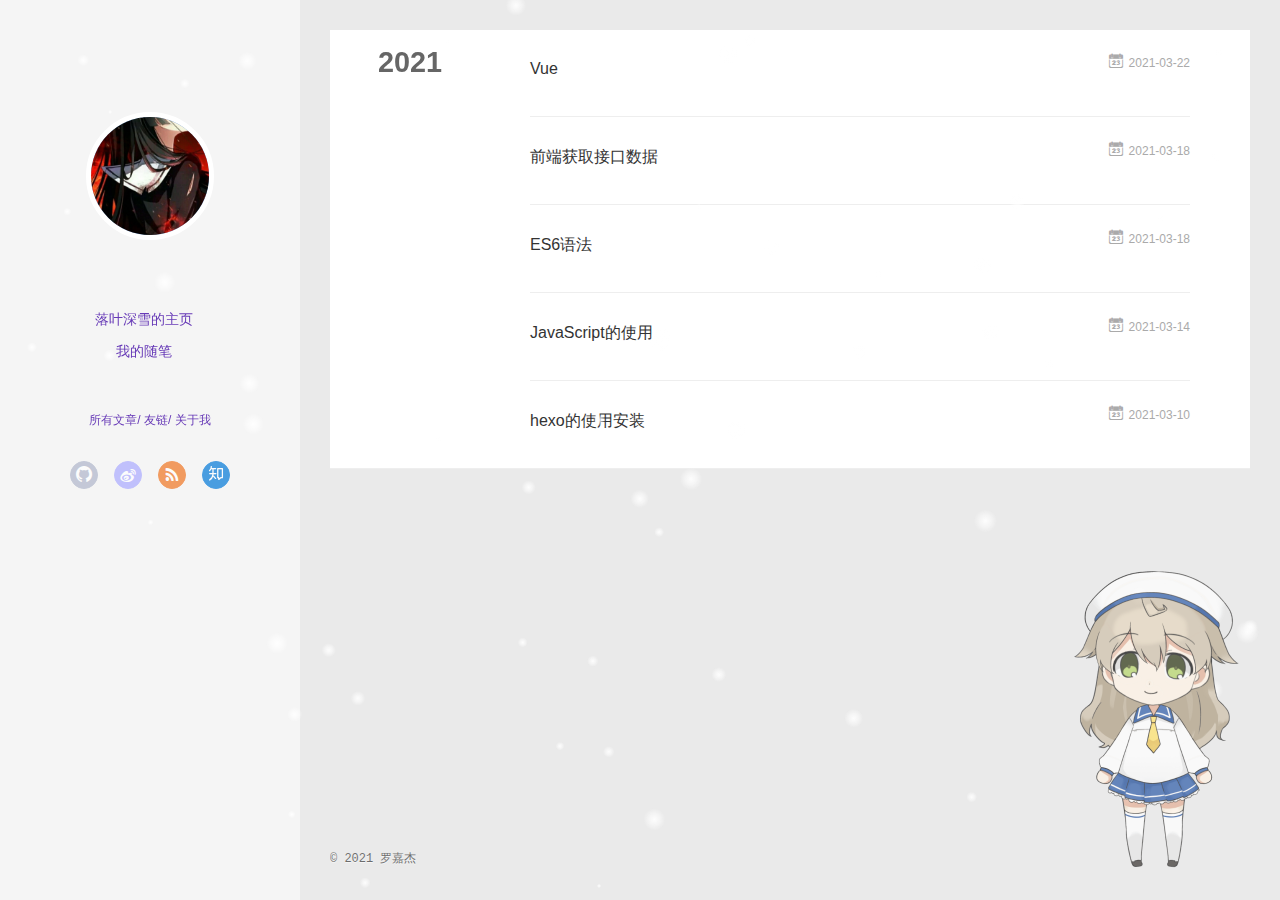
<file: archives/2021/03/index.html>
<!DOCTYPE html>
<html>
<head>
  <meta charset="utf-8">
  
  <meta name="renderer" content="webkit">
  <meta http-equiv="X-UA-Compatible" content="IE=edge" >
  <link rel="dns-prefetch" href="http://example.com">
  <title>Archives: 2021/3 | 落叶深雪</title>
  <meta name="viewport" content="width=device-width, initial-scale=1, maximum-scale=1">
  <meta property="og:type" content="website">
<meta property="og:title" content="落叶深雪">
<meta property="og:url" content="http://example.com/archives/2021/03/index.html">
<meta property="og:site_name" content="落叶深雪">
<meta property="og:locale" content="en_US">
<meta property="article:author" content="罗嘉杰">
<meta name="twitter:card" content="summary">
  
    <link rel="alternative" href="/atom.xml" title="落叶深雪" type="application/atom+xml">
  
  
    <link rel="icon" href="/img/headimage.jpg">
  
  <link rel="stylesheet" type="text/css" href="/./main.0cf68a.css">
  <style type="text/css">
  
    #container.show {
      background: linear-gradient(200deg,#a0cfe4,#e8c37e);
    }
  </style>
  

  

<meta name="generator" content="Hexo 5.4.0"></head>

<body>
  
  <div id="container" q-class="show:isCtnShow">
    <canvas id="anm-canvas" class="anm-canvas"></canvas>
    <div class="left-col" q-class="show:isShow">
      
<!-- <div class="overlay" style="background: #4d4d4d"></div> -->
<div class="overlay"></div>
<div class="intrude-less">
	<header id="header" class="inner">
		<a href="/" class="profilepic">
			<img src="/img/headimage.jpg" class="js-avatar">
		</a>
		<hgroup>
		  <h1 class="header-author"><a href="/"></a></h1>
		</hgroup>
		

		<nav class="header-menu">
			<ul>
			
				<li><a href="/">落叶深雪的主页</a></li>
	        
				<li><a href="/">我的随笔</a></li>
	        
			</ul>
		</nav>
		<nav class="header-smart-menu">
    		
    			
    			<a q-on="click: openSlider(e, 'innerArchive')" href="javascript:void(0)">所有文章</a>
    			
            
    			
    			<a q-on="click: openSlider(e, 'friends')" href="javascript:void(0)">友链</a>
    			
            
    			
    			<a q-on="click: openSlider(e, 'aboutme')" href="javascript:void(0)">关于我</a>
    			
            
		</nav>
		<nav class="header-nav">
			<div class="social">
				
					<a class="github" target="_blank" href="https://github.com/luojiaj" title="github"><i class="icon-github"></i></a>
		        
					<a class="weibo" target="_blank" href="https://weibo.com/jp" title="weibo"><i class="icon-weibo"></i></a>
		        
					<a class="rss" target="_blank" href="#" title="rss"><i class="icon-rss"></i></a>
		        
					<a class="zhihu" target="_blank" href="https://www.zhihu.com/" title="zhihu"><i class="icon-zhihu"></i></a>
		        
			</div>
			<!-- 《左侧边栏添加--网易云音乐插件 -->
			<!-- https://www.writebug.site/2018/04/21/hexo-yilia个性化之-添加背景音乐/ -->
			
				<iframe frameborder="no" border="0" marginwidth="0" marginheight="0" width=228 height=86 src="//music.163.com/outchain/player?type=2&id=814264&auto=1&height=66"></iframe>
			
			<!-- 网易云音乐插件》-->
		</nav>
	</header>		
</div>

    </div>
    <div class="mid-col" q-class="show:isShow,hide:isShow|isFalse">
      
<nav id="mobile-nav">
  	<div class="overlay js-overlay" style="background: #4d4d4d"></div>
	<div class="btnctn js-mobile-btnctn">
  		<div class="slider-trigger list" q-on="click: openSlider(e)"><i class="icon icon-sort"></i></div>
	</div>
	<div class="intrude-less">
		<header id="header" class="inner">
			<div class="profilepic">
				<img src="/img/headimage.jpg" class="js-avatar">
			</div>
			<hgroup>
			  <h1 class="header-author js-header-author"></h1>
			</hgroup>
			
			
			
				
			
				
			
			
			
			<nav class="header-nav">
				<div class="social">
					
						<a class="github" target="_blank" href="https://github.com/luojiaj" title="github"><i class="icon-github"></i></a>
			        
						<a class="weibo" target="_blank" href="https://weibo.com/jp" title="weibo"><i class="icon-weibo"></i></a>
			        
						<a class="rss" target="_blank" href="#" title="rss"><i class="icon-rss"></i></a>
			        
						<a class="zhihu" target="_blank" href="https://www.zhihu.com/" title="zhihu"><i class="icon-zhihu"></i></a>
			        
				</div>
			</nav>

			<nav class="header-menu js-header-menu">
				<ul style="width: 50%">
				
				
					<li style="width: 50%"><a href="/">落叶深雪的主页</a></li>
		        
					<li style="width: 50%"><a href="/">我的随笔</a></li>
		        
				</ul>
			</nav>
		</header>				
	</div>
	<div class="mobile-mask" style="display:none" q-show="isShow"></div>
</nav>

      <div id="wrapper" class="body-wrap">
        <div class="menu-l">
          <div class="canvas-wrap">
            <canvas data-colors="#eaeaea" data-sectionHeight="100" data-contentId="js-content" id="myCanvas1" class="anm-canvas"></canvas>
          </div>
          <div id="js-content" class="content-ll">
            
  
  
    
    
      
      
      <section class="archives-wrap">
        <div class="archive-year-wrap">
          <a href="/archives/2021" class="archive-year">2021</a>
        </div>
        <div class="archives">
    
    <article class="archive-article archive-type-post">
  <div class="archive-article-inner">
    <header class="archive-article-header">
      	<div class="article-meta">
	      	<a href="/2021/03/22/Vue/" class="archive-article-date">
  	<time datetime="2021-03-22T03:28:41.000Z" itemprop="datePublished"><i class="icon-calendar icon"></i>2021-03-22</time>
</a>
        </div>
    	 
  
    <h1 itemprop="name">
      <a class="archive-article-title" href="/2021/03/22/Vue/">Vue</a>
    </h1>
  

        <div class="article-info info-on-right">
          
          

        </div>
        <div class="clearfix"></div>
    </header>
  </div>
</article>
  
    
    
    <article class="archive-article archive-type-post">
  <div class="archive-article-inner">
    <header class="archive-article-header">
      	<div class="article-meta">
	      	<a href="/2021/03/18/%E5%89%8D%E7%AB%AF%E8%8E%B7%E5%8F%96%E6%8E%A5%E5%8F%A3%E6%95%B0%E6%8D%AE/" class="archive-article-date">
  	<time datetime="2021-03-18T12:52:12.000Z" itemprop="datePublished"><i class="icon-calendar icon"></i>2021-03-18</time>
</a>
        </div>
    	 
  
    <h1 itemprop="name">
      <a class="archive-article-title" href="/2021/03/18/%E5%89%8D%E7%AB%AF%E8%8E%B7%E5%8F%96%E6%8E%A5%E5%8F%A3%E6%95%B0%E6%8D%AE/">前端获取接口数据</a>
    </h1>
  

        <div class="article-info info-on-right">
          
          

        </div>
        <div class="clearfix"></div>
    </header>
  </div>
</article>
  
    
    
    <article class="archive-article archive-type-post">
  <div class="archive-article-inner">
    <header class="archive-article-header">
      	<div class="article-meta">
	      	<a href="/2021/03/18/ES6/" class="archive-article-date">
  	<time datetime="2021-03-18T01:25:33.000Z" itemprop="datePublished"><i class="icon-calendar icon"></i>2021-03-18</time>
</a>
        </div>
    	 
  
    <h1 itemprop="name">
      <a class="archive-article-title" href="/2021/03/18/ES6/">ES6语法</a>
    </h1>
  

        <div class="article-info info-on-right">
          
          

        </div>
        <div class="clearfix"></div>
    </header>
  </div>
</article>
  
    
    
    <article class="archive-article archive-type-post">
  <div class="archive-article-inner">
    <header class="archive-article-header">
      	<div class="article-meta">
	      	<a href="/2021/03/14/JavaScrtipt/" class="archive-article-date">
  	<time datetime="2021-03-14T02:47:43.000Z" itemprop="datePublished"><i class="icon-calendar icon"></i>2021-03-14</time>
</a>
        </div>
    	 
  
    <h1 itemprop="name">
      <a class="archive-article-title" href="/2021/03/14/JavaScrtipt/">JavaScript的使用</a>
    </h1>
  

        <div class="article-info info-on-right">
          
          

        </div>
        <div class="clearfix"></div>
    </header>
  </div>
</article>
  
    
    
    <article class="archive-article archive-type-post">
  <div class="archive-article-inner">
    <header class="archive-article-header">
      	<div class="article-meta">
	      	<a href="/2021/03/10/hexo%E7%9A%84%E4%BD%BF%E7%94%A8%E5%AE%89%E8%A3%85/" class="archive-article-date">
  	<time datetime="2021-03-10T02:47:43.000Z" itemprop="datePublished"><i class="icon-calendar icon"></i>2021-03-10</time>
</a>
        </div>
    	 
  
    <h1 itemprop="name">
      <a class="archive-article-title" href="/2021/03/10/hexo%E7%9A%84%E4%BD%BF%E7%94%A8%E5%AE%89%E8%A3%85/">hexo的使用安装</a>
    </h1>
  

        <div class="article-info info-on-right">
          
          

        </div>
        <div class="clearfix"></div>
    </header>
  </div>
</article>
  
  
    </div></section>
  

    


          </div>
        </div>
      </div>
      <footer id="footer">
  <div class="outer">
    <div id="footer-info">
    	<div class="footer-left">
    		&copy; 2021 罗嘉杰
    	</div>
      	<div class="footer-right">
      		<!-- <a href="http://hexo.io/" target="_blank">Hexo</a>  Theme <a href="https://github.com/litten/hexo-theme-yilia" target="_blank">Yilia</a> by Litten -->
      	</div>
    </div>
  </div>
</footer>

<script type="text/javascript" src="/love.js"></script>
    </div>
    <script>
	var yiliaConfig = {
		mathjax: false,
		isHome: false,
		isPost: false,
		isArchive: true,
		isTag: false,
		isCategory: false,
		open_in_new: false,
		toc_hide_index: true,
		root: "/",
		innerArchive: true,
		showTags: false
	}
</script>

<script>!function(t){function n(e){if(r[e])return r[e].exports;var i=r[e]={exports:{},id:e,loaded:!1};return t[e].call(i.exports,i,i.exports,n),i.loaded=!0,i.exports}var r={};n.m=t,n.c=r,n.p="./",n(0)}([function(t,n,r){r(195),t.exports=r(191)},function(t,n,r){var e=r(3),i=r(52),o=r(27),u=r(28),c=r(53),f="prototype",a=function(t,n,r){var s,l,h,v,p=t&a.F,d=t&a.G,y=t&a.S,g=t&a.P,b=t&a.B,m=d?e:y?e[n]||(e[n]={}):(e[n]||{})[f],x=d?i:i[n]||(i[n]={}),w=x[f]||(x[f]={});d&&(r=n);for(s in r)l=!p&&m&&void 0!==m[s],h=(l?m:r)[s],v=b&&l?c(h,e):g&&"function"==typeof h?c(Function.call,h):h,m&&u(m,s,h,t&a.U),x[s]!=h&&o(x,s,v),g&&w[s]!=h&&(w[s]=h)};e.core=i,a.F=1,a.G=2,a.S=4,a.P=8,a.B=16,a.W=32,a.U=64,a.R=128,t.exports=a},function(t,n,r){var e=r(6);t.exports=function(t){if(!e(t))throw TypeError(t+" is not an object!");return t}},function(t,n){var r=t.exports="undefined"!=typeof window&&window.Math==Math?window:"undefined"!=typeof self&&self.Math==Math?self:Function("return this")();"number"==typeof __g&&(__g=r)},function(t,n){t.exports=function(t){try{return!!t()}catch(t){return!0}}},function(t,n){var r=t.exports="undefined"!=typeof window&&window.Math==Math?window:"undefined"!=typeof self&&self.Math==Math?self:Function("return this")();"number"==typeof __g&&(__g=r)},function(t,n){t.exports=function(t){return"object"==typeof t?null!==t:"function"==typeof t}},function(t,n,r){var e=r(126)("wks"),i=r(76),o=r(3).Symbol,u="function"==typeof o;(t.exports=function(t){return e[t]||(e[t]=u&&o[t]||(u?o:i)("Symbol."+t))}).store=e},function(t,n){var r={}.hasOwnProperty;t.exports=function(t,n){return r.call(t,n)}},function(t,n,r){var e=r(94),i=r(33);t.exports=function(t){return e(i(t))}},function(t,n,r){t.exports=!r(4)(function(){return 7!=Object.defineProperty({},"a",{get:function(){return 7}}).a})},function(t,n,r){var e=r(2),i=r(167),o=r(50),u=Object.defineProperty;n.f=r(10)?Object.defineProperty:function(t,n,r){if(e(t),n=o(n,!0),e(r),i)try{return u(t,n,r)}catch(t){}if("get"in r||"set"in r)throw TypeError("Accessors not supported!");return"value"in r&&(t[n]=r.value),t}},function(t,n,r){t.exports=!r(18)(function(){return 7!=Object.defineProperty({},"a",{get:function(){return 7}}).a})},function(t,n,r){var e=r(14),i=r(22);t.exports=r(12)?function(t,n,r){return e.f(t,n,i(1,r))}:function(t,n,r){return t[n]=r,t}},function(t,n,r){var e=r(20),i=r(58),o=r(42),u=Object.defineProperty;n.f=r(12)?Object.defineProperty:function(t,n,r){if(e(t),n=o(n,!0),e(r),i)try{return u(t,n,r)}catch(t){}if("get"in r||"set"in r)throw TypeError("Accessors not supported!");return"value"in r&&(t[n]=r.value),t}},function(t,n,r){var e=r(40)("wks"),i=r(23),o=r(5).Symbol,u="function"==typeof o;(t.exports=function(t){return e[t]||(e[t]=u&&o[t]||(u?o:i)("Symbol."+t))}).store=e},function(t,n,r){var e=r(67),i=Math.min;t.exports=function(t){return t>0?i(e(t),9007199254740991):0}},function(t,n,r){var e=r(46);t.exports=function(t){return Object(e(t))}},function(t,n){t.exports=function(t){try{return!!t()}catch(t){return!0}}},function(t,n,r){var e=r(63),i=r(34);t.exports=Object.keys||function(t){return e(t,i)}},function(t,n,r){var e=r(21);t.exports=function(t){if(!e(t))throw TypeError(t+" is not an object!");return t}},function(t,n){t.exports=function(t){return"object"==typeof t?null!==t:"function"==typeof t}},function(t,n){t.exports=function(t,n){return{enumerable:!(1&t),configurable:!(2&t),writable:!(4&t),value:n}}},function(t,n){var r=0,e=Math.random();t.exports=function(t){return"Symbol(".concat(void 0===t?"":t,")_",(++r+e).toString(36))}},function(t,n){var r={}.hasOwnProperty;t.exports=function(t,n){return r.call(t,n)}},function(t,n){var r=t.exports={version:"2.4.0"};"number"==typeof __e&&(__e=r)},function(t,n){t.exports=function(t){if("function"!=typeof t)throw TypeError(t+" is not a function!");return t}},function(t,n,r){var e=r(11),i=r(66);t.exports=r(10)?function(t,n,r){return e.f(t,n,i(1,r))}:function(t,n,r){return t[n]=r,t}},function(t,n,r){var e=r(3),i=r(27),o=r(24),u=r(76)("src"),c="toString",f=Function[c],a=(""+f).split(c);r(52).inspectSource=function(t){return f.call(t)},(t.exports=function(t,n,r,c){var f="function"==typeof r;f&&(o(r,"name")||i(r,"name",n)),t[n]!==r&&(f&&(o(r,u)||i(r,u,t[n]?""+t[n]:a.join(String(n)))),t===e?t[n]=r:c?t[n]?t[n]=r:i(t,n,r):(delete t[n],i(t,n,r)))})(Function.prototype,c,function(){return"function"==typeof this&&this[u]||f.call(this)})},function(t,n,r){var e=r(1),i=r(4),o=r(46),u=function(t,n,r,e){var i=String(o(t)),u="<"+n;return""!==r&&(u+=" "+r+'="'+String(e).replace(/"/g,"&quot;")+'"'),u+">"+i+"</"+n+">"};t.exports=function(t,n){var r={};r[t]=n(u),e(e.P+e.F*i(function(){var n=""[t]('"');return n!==n.toLowerCase()||n.split('"').length>3}),"String",r)}},function(t,n,r){var e=r(115),i=r(46);t.exports=function(t){return e(i(t))}},function(t,n,r){var e=r(116),i=r(66),o=r(30),u=r(50),c=r(24),f=r(167),a=Object.getOwnPropertyDescriptor;n.f=r(10)?a:function(t,n){if(t=o(t),n=u(n,!0),f)try{return a(t,n)}catch(t){}if(c(t,n))return i(!e.f.call(t,n),t[n])}},function(t,n,r){var e=r(24),i=r(17),o=r(145)("IE_PROTO"),u=Object.prototype;t.exports=Object.getPrototypeOf||function(t){return t=i(t),e(t,o)?t[o]:"function"==typeof t.constructor&&t instanceof t.constructor?t.constructor.prototype:t instanceof Object?u:null}},function(t,n){t.exports=function(t){if(void 0==t)throw TypeError("Can't call method on  "+t);return t}},function(t,n){t.exports="constructor,hasOwnProperty,isPrototypeOf,propertyIsEnumerable,toLocaleString,toString,valueOf".split(",")},function(t,n){t.exports={}},function(t,n){t.exports=!0},function(t,n){n.f={}.propertyIsEnumerable},function(t,n,r){var e=r(14).f,i=r(8),o=r(15)("toStringTag");t.exports=function(t,n,r){t&&!i(t=r?t:t.prototype,o)&&e(t,o,{configurable:!0,value:n})}},function(t,n,r){var e=r(40)("keys"),i=r(23);t.exports=function(t){return e[t]||(e[t]=i(t))}},function(t,n,r){var e=r(5),i="__core-js_shared__",o=e[i]||(e[i]={});t.exports=function(t){return o[t]||(o[t]={})}},function(t,n){var r=Math.ceil,e=Math.floor;t.exports=function(t){return isNaN(t=+t)?0:(t>0?e:r)(t)}},function(t,n,r){var e=r(21);t.exports=function(t,n){if(!e(t))return t;var r,i;if(n&&"function"==typeof(r=t.toString)&&!e(i=r.call(t)))return i;if("function"==typeof(r=t.valueOf)&&!e(i=r.call(t)))return i;if(!n&&"function"==typeof(r=t.toString)&&!e(i=r.call(t)))return i;throw TypeError("Can't convert object to primitive value")}},function(t,n,r){var e=r(5),i=r(25),o=r(36),u=r(44),c=r(14).f;t.exports=function(t){var n=i.Symbol||(i.Symbol=o?{}:e.Symbol||{});"_"==t.charAt(0)||t in n||c(n,t,{value:u.f(t)})}},function(t,n,r){n.f=r(15)},function(t,n){var r={}.toString;t.exports=function(t){return r.call(t).slice(8,-1)}},function(t,n){t.exports=function(t){if(void 0==t)throw TypeError("Can't call method on  "+t);return t}},function(t,n,r){var e=r(4);t.exports=function(t,n){return!!t&&e(function(){n?t.call(null,function(){},1):t.call(null)})}},function(t,n,r){var e=r(53),i=r(115),o=r(17),u=r(16),c=r(203);t.exports=function(t,n){var r=1==t,f=2==t,a=3==t,s=4==t,l=6==t,h=5==t||l,v=n||c;return function(n,c,p){for(var d,y,g=o(n),b=i(g),m=e(c,p,3),x=u(b.length),w=0,S=r?v(n,x):f?v(n,0):void 0;x>w;w++)if((h||w in b)&&(d=b[w],y=m(d,w,g),t))if(r)S[w]=y;else if(y)switch(t){case 3:return!0;case 5:return d;case 6:return w;case 2:S.push(d)}else if(s)return!1;return l?-1:a||s?s:S}}},function(t,n,r){var e=r(1),i=r(52),o=r(4);t.exports=function(t,n){var r=(i.Object||{})[t]||Object[t],u={};u[t]=n(r),e(e.S+e.F*o(function(){r(1)}),"Object",u)}},function(t,n,r){var e=r(6);t.exports=function(t,n){if(!e(t))return t;var r,i;if(n&&"function"==typeof(r=t.toString)&&!e(i=r.call(t)))return i;if("function"==typeof(r=t.valueOf)&&!e(i=r.call(t)))return i;if(!n&&"function"==typeof(r=t.toString)&&!e(i=r.call(t)))return i;throw TypeError("Can't convert object to primitive value")}},function(t,n,r){var e=r(5),i=r(25),o=r(91),u=r(13),c="prototype",f=function(t,n,r){var a,s,l,h=t&f.F,v=t&f.G,p=t&f.S,d=t&f.P,y=t&f.B,g=t&f.W,b=v?i:i[n]||(i[n]={}),m=b[c],x=v?e:p?e[n]:(e[n]||{})[c];v&&(r=n);for(a in r)(s=!h&&x&&void 0!==x[a])&&a in b||(l=s?x[a]:r[a],b[a]=v&&"function"!=typeof x[a]?r[a]:y&&s?o(l,e):g&&x[a]==l?function(t){var n=function(n,r,e){if(this instanceof t){switch(arguments.length){case 0:return new t;case 1:return new t(n);case 2:return new t(n,r)}return new t(n,r,e)}return t.apply(this,arguments)};return n[c]=t[c],n}(l):d&&"function"==typeof l?o(Function.call,l):l,d&&((b.virtual||(b.virtual={}))[a]=l,t&f.R&&m&&!m[a]&&u(m,a,l)))};f.F=1,f.G=2,f.S=4,f.P=8,f.B=16,f.W=32,f.U=64,f.R=128,t.exports=f},function(t,n){var r=t.exports={version:"2.4.0"};"number"==typeof __e&&(__e=r)},function(t,n,r){var e=r(26);t.exports=function(t,n,r){if(e(t),void 0===n)return t;switch(r){case 1:return function(r){return t.call(n,r)};case 2:return function(r,e){return t.call(n,r,e)};case 3:return function(r,e,i){return t.call(n,r,e,i)}}return function(){return t.apply(n,arguments)}}},function(t,n,r){var e=r(183),i=r(1),o=r(126)("metadata"),u=o.store||(o.store=new(r(186))),c=function(t,n,r){var i=u.get(t);if(!i){if(!r)return;u.set(t,i=new e)}var o=i.get(n);if(!o){if(!r)return;i.set(n,o=new e)}return o},f=function(t,n,r){var e=c(n,r,!1);return void 0!==e&&e.has(t)},a=function(t,n,r){var e=c(n,r,!1);return void 0===e?void 0:e.get(t)},s=function(t,n,r,e){c(r,e,!0).set(t,n)},l=function(t,n){var r=c(t,n,!1),e=[];return r&&r.forEach(function(t,n){e.push(n)}),e},h=function(t){return void 0===t||"symbol"==typeof t?t:String(t)},v=function(t){i(i.S,"Reflect",t)};t.exports={store:u,map:c,has:f,get:a,set:s,keys:l,key:h,exp:v}},function(t,n,r){"use strict";if(r(10)){var e=r(69),i=r(3),o=r(4),u=r(1),c=r(127),f=r(152),a=r(53),s=r(68),l=r(66),h=r(27),v=r(73),p=r(67),d=r(16),y=r(75),g=r(50),b=r(24),m=r(180),x=r(114),w=r(6),S=r(17),_=r(137),O=r(70),E=r(32),P=r(71).f,j=r(154),F=r(76),M=r(7),A=r(48),N=r(117),T=r(146),I=r(155),k=r(80),L=r(123),R=r(74),C=r(130),D=r(160),U=r(11),W=r(31),G=U.f,B=W.f,V=i.RangeError,z=i.TypeError,q=i.Uint8Array,K="ArrayBuffer",J="Shared"+K,Y="BYTES_PER_ELEMENT",H="prototype",$=Array[H],X=f.ArrayBuffer,Q=f.DataView,Z=A(0),tt=A(2),nt=A(3),rt=A(4),et=A(5),it=A(6),ot=N(!0),ut=N(!1),ct=I.values,ft=I.keys,at=I.entries,st=$.lastIndexOf,lt=$.reduce,ht=$.reduceRight,vt=$.join,pt=$.sort,dt=$.slice,yt=$.toString,gt=$.toLocaleString,bt=M("iterator"),mt=M("toStringTag"),xt=F("typed_constructor"),wt=F("def_constructor"),St=c.CONSTR,_t=c.TYPED,Ot=c.VIEW,Et="Wrong length!",Pt=A(1,function(t,n){return Tt(T(t,t[wt]),n)}),jt=o(function(){return 1===new q(new Uint16Array([1]).buffer)[0]}),Ft=!!q&&!!q[H].set&&o(function(){new q(1).set({})}),Mt=function(t,n){if(void 0===t)throw z(Et);var r=+t,e=d(t);if(n&&!m(r,e))throw V(Et);return e},At=function(t,n){var r=p(t);if(r<0||r%n)throw V("Wrong offset!");return r},Nt=function(t){if(w(t)&&_t in t)return t;throw z(t+" is not a typed array!")},Tt=function(t,n){if(!(w(t)&&xt in t))throw z("It is not a typed array constructor!");return new t(n)},It=function(t,n){return kt(T(t,t[wt]),n)},kt=function(t,n){for(var r=0,e=n.length,i=Tt(t,e);e>r;)i[r]=n[r++];return i},Lt=function(t,n,r){G(t,n,{get:function(){return this._d[r]}})},Rt=function(t){var n,r,e,i,o,u,c=S(t),f=arguments.length,s=f>1?arguments[1]:void 0,l=void 0!==s,h=j(c);if(void 0!=h&&!_(h)){for(u=h.call(c),e=[],n=0;!(o=u.next()).done;n++)e.push(o.value);c=e}for(l&&f>2&&(s=a(s,arguments[2],2)),n=0,r=d(c.length),i=Tt(this,r);r>n;n++)i[n]=l?s(c[n],n):c[n];return i},Ct=function(){for(var t=0,n=arguments.length,r=Tt(this,n);n>t;)r[t]=arguments[t++];return r},Dt=!!q&&o(function(){gt.call(new q(1))}),Ut=function(){return gt.apply(Dt?dt.call(Nt(this)):Nt(this),arguments)},Wt={copyWithin:function(t,n){return D.call(Nt(this),t,n,arguments.length>2?arguments[2]:void 0)},every:function(t){return rt(Nt(this),t,arguments.length>1?arguments[1]:void 0)},fill:function(t){return C.apply(Nt(this),arguments)},filter:function(t){return It(this,tt(Nt(this),t,arguments.length>1?arguments[1]:void 0))},find:function(t){return et(Nt(this),t,arguments.length>1?arguments[1]:void 0)},findIndex:function(t){return it(Nt(this),t,arguments.length>1?arguments[1]:void 0)},forEach:function(t){Z(Nt(this),t,arguments.length>1?arguments[1]:void 0)},indexOf:function(t){return ut(Nt(this),t,arguments.length>1?arguments[1]:void 0)},includes:function(t){return ot(Nt(this),t,arguments.length>1?arguments[1]:void 0)},join:function(t){return vt.apply(Nt(this),arguments)},lastIndexOf:function(t){return st.apply(Nt(this),arguments)},map:function(t){return Pt(Nt(this),t,arguments.length>1?arguments[1]:void 0)},reduce:function(t){return lt.apply(Nt(this),arguments)},reduceRight:function(t){return ht.apply(Nt(this),arguments)},reverse:function(){for(var t,n=this,r=Nt(n).length,e=Math.floor(r/2),i=0;i<e;)t=n[i],n[i++]=n[--r],n[r]=t;return n},some:function(t){return nt(Nt(this),t,arguments.length>1?arguments[1]:void 0)},sort:function(t){return pt.call(Nt(this),t)},subarray:function(t,n){var r=Nt(this),e=r.length,i=y(t,e);return new(T(r,r[wt]))(r.buffer,r.byteOffset+i*r.BYTES_PER_ELEMENT,d((void 0===n?e:y(n,e))-i))}},Gt=function(t,n){return It(this,dt.call(Nt(this),t,n))},Bt=function(t){Nt(this);var n=At(arguments[1],1),r=this.length,e=S(t),i=d(e.length),o=0;if(i+n>r)throw V(Et);for(;o<i;)this[n+o]=e[o++]},Vt={entries:function(){return at.call(Nt(this))},keys:function(){return ft.call(Nt(this))},values:function(){return ct.call(Nt(this))}},zt=function(t,n){return w(t)&&t[_t]&&"symbol"!=typeof n&&n in t&&String(+n)==String(n)},qt=function(t,n){return zt(t,n=g(n,!0))?l(2,t[n]):B(t,n)},Kt=function(t,n,r){return!(zt(t,n=g(n,!0))&&w(r)&&b(r,"value"))||b(r,"get")||b(r,"set")||r.configurable||b(r,"writable")&&!r.writable||b(r,"enumerable")&&!r.enumerable?G(t,n,r):(t[n]=r.value,t)};St||(W.f=qt,U.f=Kt),u(u.S+u.F*!St,"Object",{getOwnPropertyDescriptor:qt,defineProperty:Kt}),o(function(){yt.call({})})&&(yt=gt=function(){return vt.call(this)});var Jt=v({},Wt);v(Jt,Vt),h(Jt,bt,Vt.values),v(Jt,{slice:Gt,set:Bt,constructor:function(){},toString:yt,toLocaleString:Ut}),Lt(Jt,"buffer","b"),Lt(Jt,"byteOffset","o"),Lt(Jt,"byteLength","l"),Lt(Jt,"length","e"),G(Jt,mt,{get:function(){return this[_t]}}),t.exports=function(t,n,r,f){f=!!f;var a=t+(f?"Clamped":"")+"Array",l="Uint8Array"!=a,v="get"+t,p="set"+t,y=i[a],g=y||{},b=y&&E(y),m=!y||!c.ABV,S={},_=y&&y[H],j=function(t,r){var e=t._d;return e.v[v](r*n+e.o,jt)},F=function(t,r,e){var i=t._d;f&&(e=(e=Math.round(e))<0?0:e>255?255:255&e),i.v[p](r*n+i.o,e,jt)},M=function(t,n){G(t,n,{get:function(){return j(this,n)},set:function(t){return F(this,n,t)},enumerable:!0})};m?(y=r(function(t,r,e,i){s(t,y,a,"_d");var o,u,c,f,l=0,v=0;if(w(r)){if(!(r instanceof X||(f=x(r))==K||f==J))return _t in r?kt(y,r):Rt.call(y,r);o=r,v=At(e,n);var p=r.byteLength;if(void 0===i){if(p%n)throw V(Et);if((u=p-v)<0)throw V(Et)}else if((u=d(i)*n)+v>p)throw V(Et);c=u/n}else c=Mt(r,!0),u=c*n,o=new X(u);for(h(t,"_d",{b:o,o:v,l:u,e:c,v:new Q(o)});l<c;)M(t,l++)}),_=y[H]=O(Jt),h(_,"constructor",y)):L(function(t){new y(null),new y(t)},!0)||(y=r(function(t,r,e,i){s(t,y,a);var o;return w(r)?r instanceof X||(o=x(r))==K||o==J?void 0!==i?new g(r,At(e,n),i):void 0!==e?new g(r,At(e,n)):new g(r):_t in r?kt(y,r):Rt.call(y,r):new g(Mt(r,l))}),Z(b!==Function.prototype?P(g).concat(P(b)):P(g),function(t){t in y||h(y,t,g[t])}),y[H]=_,e||(_.constructor=y));var A=_[bt],N=!!A&&("values"==A.name||void 0==A.name),T=Vt.values;h(y,xt,!0),h(_,_t,a),h(_,Ot,!0),h(_,wt,y),(f?new y(1)[mt]==a:mt in _)||G(_,mt,{get:function(){return a}}),S[a]=y,u(u.G+u.W+u.F*(y!=g),S),u(u.S,a,{BYTES_PER_ELEMENT:n,from:Rt,of:Ct}),Y in _||h(_,Y,n),u(u.P,a,Wt),R(a),u(u.P+u.F*Ft,a,{set:Bt}),u(u.P+u.F*!N,a,Vt),u(u.P+u.F*(_.toString!=yt),a,{toString:yt}),u(u.P+u.F*o(function(){new y(1).slice()}),a,{slice:Gt}),u(u.P+u.F*(o(function(){return[1,2].toLocaleString()!=new y([1,2]).toLocaleString()})||!o(function(){_.toLocaleString.call([1,2])})),a,{toLocaleString:Ut}),k[a]=N?A:T,e||N||h(_,bt,T)}}else t.exports=function(){}},function(t,n){var r={}.toString;t.exports=function(t){return r.call(t).slice(8,-1)}},function(t,n,r){var e=r(21),i=r(5).document,o=e(i)&&e(i.createElement);t.exports=function(t){return o?i.createElement(t):{}}},function(t,n,r){t.exports=!r(12)&&!r(18)(function(){return 7!=Object.defineProperty(r(57)("div"),"a",{get:function(){return 7}}).a})},function(t,n,r){"use strict";var e=r(36),i=r(51),o=r(64),u=r(13),c=r(8),f=r(35),a=r(96),s=r(38),l=r(103),h=r(15)("iterator"),v=!([].keys&&"next"in[].keys()),p="keys",d="values",y=function(){return this};t.exports=function(t,n,r,g,b,m,x){a(r,n,g);var w,S,_,O=function(t){if(!v&&t in F)return F[t];switch(t){case p:case d:return function(){return new r(this,t)}}return function(){return new r(this,t)}},E=n+" Iterator",P=b==d,j=!1,F=t.prototype,M=F[h]||F["@@iterator"]||b&&F[b],A=M||O(b),N=b?P?O("entries"):A:void 0,T="Array"==n?F.entries||M:M;if(T&&(_=l(T.call(new t)))!==Object.prototype&&(s(_,E,!0),e||c(_,h)||u(_,h,y)),P&&M&&M.name!==d&&(j=!0,A=function(){return M.call(this)}),e&&!x||!v&&!j&&F[h]||u(F,h,A),f[n]=A,f[E]=y,b)if(w={values:P?A:O(d),keys:m?A:O(p),entries:N},x)for(S in w)S in F||o(F,S,w[S]);else i(i.P+i.F*(v||j),n,w);return w}},function(t,n,r){var e=r(20),i=r(100),o=r(34),u=r(39)("IE_PROTO"),c=function(){},f="prototype",a=function(){var t,n=r(57)("iframe"),e=o.length;for(n.style.display="none",r(93).appendChild(n),n.src="javascript:",t=n.contentWindow.document,t.open(),t.write("<script>document.F=Object<\/script>"),t.close(),a=t.F;e--;)delete a[f][o[e]];return a()};t.exports=Object.create||function(t,n){var r;return null!==t?(c[f]=e(t),r=new c,c[f]=null,r[u]=t):r=a(),void 0===n?r:i(r,n)}},function(t,n,r){var e=r(63),i=r(34).concat("length","prototype");n.f=Object.getOwnPropertyNames||function(t){return e(t,i)}},function(t,n){n.f=Object.getOwnPropertySymbols},function(t,n,r){var e=r(8),i=r(9),o=r(90)(!1),u=r(39)("IE_PROTO");t.exports=function(t,n){var r,c=i(t),f=0,a=[];for(r in c)r!=u&&e(c,r)&&a.push(r);for(;n.length>f;)e(c,r=n[f++])&&(~o(a,r)||a.push(r));return a}},function(t,n,r){t.exports=r(13)},function(t,n,r){var e=r(76)("meta"),i=r(6),o=r(24),u=r(11).f,c=0,f=Object.isExtensible||function(){return!0},a=!r(4)(function(){return f(Object.preventExtensions({}))}),s=function(t){u(t,e,{value:{i:"O"+ ++c,w:{}}})},l=function(t,n){if(!i(t))return"symbol"==typeof t?t:("string"==typeof t?"S":"P")+t;if(!o(t,e)){if(!f(t))return"F";if(!n)return"E";s(t)}return t[e].i},h=function(t,n){if(!o(t,e)){if(!f(t))return!0;if(!n)return!1;s(t)}return t[e].w},v=function(t){return a&&p.NEED&&f(t)&&!o(t,e)&&s(t),t},p=t.exports={KEY:e,NEED:!1,fastKey:l,getWeak:h,onFreeze:v}},function(t,n){t.exports=function(t,n){return{enumerable:!(1&t),configurable:!(2&t),writable:!(4&t),value:n}}},function(t,n){var r=Math.ceil,e=Math.floor;t.exports=function(t){return isNaN(t=+t)?0:(t>0?e:r)(t)}},function(t,n){t.exports=function(t,n,r,e){if(!(t instanceof n)||void 0!==e&&e in t)throw TypeError(r+": incorrect invocation!");return t}},function(t,n){t.exports=!1},function(t,n,r){var e=r(2),i=r(173),o=r(133),u=r(145)("IE_PROTO"),c=function(){},f="prototype",a=function(){var t,n=r(132)("iframe"),e=o.length;for(n.style.display="none",r(135).appendChild(n),n.src="javascript:",t=n.contentWindow.document,t.open(),t.write("<script>document.F=Object<\/script>"),t.close(),a=t.F;e--;)delete a[f][o[e]];return a()};t.exports=Object.create||function(t,n){var r;return null!==t?(c[f]=e(t),r=new c,c[f]=null,r[u]=t):r=a(),void 0===n?r:i(r,n)}},function(t,n,r){var e=r(175),i=r(133).concat("length","prototype");n.f=Object.getOwnPropertyNames||function(t){return e(t,i)}},function(t,n,r){var e=r(175),i=r(133);t.exports=Object.keys||function(t){return e(t,i)}},function(t,n,r){var e=r(28);t.exports=function(t,n,r){for(var i in n)e(t,i,n[i],r);return t}},function(t,n,r){"use strict";var e=r(3),i=r(11),o=r(10),u=r(7)("species");t.exports=function(t){var n=e[t];o&&n&&!n[u]&&i.f(n,u,{configurable:!0,get:function(){return this}})}},function(t,n,r){var e=r(67),i=Math.max,o=Math.min;t.exports=function(t,n){return t=e(t),t<0?i(t+n,0):o(t,n)}},function(t,n){var r=0,e=Math.random();t.exports=function(t){return"Symbol(".concat(void 0===t?"":t,")_",(++r+e).toString(36))}},function(t,n,r){var e=r(33);t.exports=function(t){return Object(e(t))}},function(t,n,r){var e=r(7)("unscopables"),i=Array.prototype;void 0==i[e]&&r(27)(i,e,{}),t.exports=function(t){i[e][t]=!0}},function(t,n,r){var e=r(53),i=r(169),o=r(137),u=r(2),c=r(16),f=r(154),a={},s={},n=t.exports=function(t,n,r,l,h){var v,p,d,y,g=h?function(){return t}:f(t),b=e(r,l,n?2:1),m=0;if("function"!=typeof g)throw TypeError(t+" is not iterable!");if(o(g)){for(v=c(t.length);v>m;m++)if((y=n?b(u(p=t[m])[0],p[1]):b(t[m]))===a||y===s)return y}else for(d=g.call(t);!(p=d.next()).done;)if((y=i(d,b,p.value,n))===a||y===s)return y};n.BREAK=a,n.RETURN=s},function(t,n){t.exports={}},function(t,n,r){var e=r(11).f,i=r(24),o=r(7)("toStringTag");t.exports=function(t,n,r){t&&!i(t=r?t:t.prototype,o)&&e(t,o,{configurable:!0,value:n})}},function(t,n,r){var e=r(1),i=r(46),o=r(4),u=r(150),c="["+u+"]",f="​",a=RegExp("^"+c+c+"*"),s=RegExp(c+c+"*$"),l=function(t,n,r){var i={},c=o(function(){return!!u[t]()||f[t]()!=f}),a=i[t]=c?n(h):u[t];r&&(i[r]=a),e(e.P+e.F*c,"String",i)},h=l.trim=function(t,n){return t=String(i(t)),1&n&&(t=t.replace(a,"")),2&n&&(t=t.replace(s,"")),t};t.exports=l},function(t,n,r){t.exports={default:r(86),__esModule:!0}},function(t,n,r){t.exports={default:r(87),__esModule:!0}},function(t,n,r){"use strict";function e(t){return t&&t.__esModule?t:{default:t}}n.__esModule=!0;var i=r(84),o=e(i),u=r(83),c=e(u),f="function"==typeof c.default&&"symbol"==typeof o.default?function(t){return typeof t}:function(t){return t&&"function"==typeof c.default&&t.constructor===c.default&&t!==c.default.prototype?"symbol":typeof t};n.default="function"==typeof c.default&&"symbol"===f(o.default)?function(t){return void 0===t?"undefined":f(t)}:function(t){return t&&"function"==typeof c.default&&t.constructor===c.default&&t!==c.default.prototype?"symbol":void 0===t?"undefined":f(t)}},function(t,n,r){r(110),r(108),r(111),r(112),t.exports=r(25).Symbol},function(t,n,r){r(109),r(113),t.exports=r(44).f("iterator")},function(t,n){t.exports=function(t){if("function"!=typeof t)throw TypeError(t+" is not a function!");return t}},function(t,n){t.exports=function(){}},function(t,n,r){var e=r(9),i=r(106),o=r(105);t.exports=function(t){return function(n,r,u){var c,f=e(n),a=i(f.length),s=o(u,a);if(t&&r!=r){for(;a>s;)if((c=f[s++])!=c)return!0}else for(;a>s;s++)if((t||s in f)&&f[s]===r)return t||s||0;return!t&&-1}}},function(t,n,r){var e=r(88);t.exports=function(t,n,r){if(e(t),void 0===n)return t;switch(r){case 1:return function(r){return t.call(n,r)};case 2:return function(r,e){return t.call(n,r,e)};case 3:return function(r,e,i){return t.call(n,r,e,i)}}return function(){return t.apply(n,arguments)}}},function(t,n,r){var e=r(19),i=r(62),o=r(37);t.exports=function(t){var n=e(t),r=i.f;if(r)for(var u,c=r(t),f=o.f,a=0;c.length>a;)f.call(t,u=c[a++])&&n.push(u);return n}},function(t,n,r){t.exports=r(5).document&&document.documentElement},function(t,n,r){var e=r(56);t.exports=Object("z").propertyIsEnumerable(0)?Object:function(t){return"String"==e(t)?t.split(""):Object(t)}},function(t,n,r){var e=r(56);t.exports=Array.isArray||function(t){return"Array"==e(t)}},function(t,n,r){"use strict";var e=r(60),i=r(22),o=r(38),u={};r(13)(u,r(15)("iterator"),function(){return this}),t.exports=function(t,n,r){t.prototype=e(u,{next:i(1,r)}),o(t,n+" Iterator")}},function(t,n){t.exports=function(t,n){return{value:n,done:!!t}}},function(t,n,r){var e=r(19),i=r(9);t.exports=function(t,n){for(var r,o=i(t),u=e(o),c=u.length,f=0;c>f;)if(o[r=u[f++]]===n)return r}},function(t,n,r){var e=r(23)("meta"),i=r(21),o=r(8),u=r(14).f,c=0,f=Object.isExtensible||function(){return!0},a=!r(18)(function(){return f(Object.preventExtensions({}))}),s=function(t){u(t,e,{value:{i:"O"+ ++c,w:{}}})},l=function(t,n){if(!i(t))return"symbol"==typeof t?t:("string"==typeof t?"S":"P")+t;if(!o(t,e)){if(!f(t))return"F";if(!n)return"E";s(t)}return t[e].i},h=function(t,n){if(!o(t,e)){if(!f(t))return!0;if(!n)return!1;s(t)}return t[e].w},v=function(t){return a&&p.NEED&&f(t)&&!o(t,e)&&s(t),t},p=t.exports={KEY:e,NEED:!1,fastKey:l,getWeak:h,onFreeze:v}},function(t,n,r){var e=r(14),i=r(20),o=r(19);t.exports=r(12)?Object.defineProperties:function(t,n){i(t);for(var r,u=o(n),c=u.length,f=0;c>f;)e.f(t,r=u[f++],n[r]);return t}},function(t,n,r){var e=r(37),i=r(22),o=r(9),u=r(42),c=r(8),f=r(58),a=Object.getOwnPropertyDescriptor;n.f=r(12)?a:function(t,n){if(t=o(t),n=u(n,!0),f)try{return a(t,n)}catch(t){}if(c(t,n))return i(!e.f.call(t,n),t[n])}},function(t,n,r){var e=r(9),i=r(61).f,o={}.toString,u="object"==typeof window&&window&&Object.getOwnPropertyNames?Object.getOwnPropertyNames(window):[],c=function(t){try{return i(t)}catch(t){return u.slice()}};t.exports.f=function(t){return u&&"[object Window]"==o.call(t)?c(t):i(e(t))}},function(t,n,r){var e=r(8),i=r(77),o=r(39)("IE_PROTO"),u=Object.prototype;t.exports=Object.getPrototypeOf||function(t){return t=i(t),e(t,o)?t[o]:"function"==typeof t.constructor&&t instanceof t.constructor?t.constructor.prototype:t instanceof Object?u:null}},function(t,n,r){var e=r(41),i=r(33);t.exports=function(t){return function(n,r){var o,u,c=String(i(n)),f=e(r),a=c.length;return f<0||f>=a?t?"":void 0:(o=c.charCodeAt(f),o<55296||o>56319||f+1===a||(u=c.charCodeAt(f+1))<56320||u>57343?t?c.charAt(f):o:t?c.slice(f,f+2):u-56320+(o-55296<<10)+65536)}}},function(t,n,r){var e=r(41),i=Math.max,o=Math.min;t.exports=function(t,n){return t=e(t),t<0?i(t+n,0):o(t,n)}},function(t,n,r){var e=r(41),i=Math.min;t.exports=function(t){return t>0?i(e(t),9007199254740991):0}},function(t,n,r){"use strict";var e=r(89),i=r(97),o=r(35),u=r(9);t.exports=r(59)(Array,"Array",function(t,n){this._t=u(t),this._i=0,this._k=n},function(){var t=this._t,n=this._k,r=this._i++;return!t||r>=t.length?(this._t=void 0,i(1)):"keys"==n?i(0,r):"values"==n?i(0,t[r]):i(0,[r,t[r]])},"values"),o.Arguments=o.Array,e("keys"),e("values"),e("entries")},function(t,n){},function(t,n,r){"use strict";var e=r(104)(!0);r(59)(String,"String",function(t){this._t=String(t),this._i=0},function(){var t,n=this._t,r=this._i;return r>=n.length?{value:void 0,done:!0}:(t=e(n,r),this._i+=t.length,{value:t,done:!1})})},function(t,n,r){"use strict";var e=r(5),i=r(8),o=r(12),u=r(51),c=r(64),f=r(99).KEY,a=r(18),s=r(40),l=r(38),h=r(23),v=r(15),p=r(44),d=r(43),y=r(98),g=r(92),b=r(95),m=r(20),x=r(9),w=r(42),S=r(22),_=r(60),O=r(102),E=r(101),P=r(14),j=r(19),F=E.f,M=P.f,A=O.f,N=e.Symbol,T=e.JSON,I=T&&T.stringify,k="prototype",L=v("_hidden"),R=v("toPrimitive"),C={}.propertyIsEnumerable,D=s("symbol-registry"),U=s("symbols"),W=s("op-symbols"),G=Object[k],B="function"==typeof N,V=e.QObject,z=!V||!V[k]||!V[k].findChild,q=o&&a(function(){return 7!=_(M({},"a",{get:function(){return M(this,"a",{value:7}).a}})).a})?function(t,n,r){var e=F(G,n);e&&delete G[n],M(t,n,r),e&&t!==G&&M(G,n,e)}:M,K=function(t){var n=U[t]=_(N[k]);return n._k=t,n},J=B&&"symbol"==typeof N.iterator?function(t){return"symbol"==typeof t}:function(t){return t instanceof N},Y=function(t,n,r){return t===G&&Y(W,n,r),m(t),n=w(n,!0),m(r),i(U,n)?(r.enumerable?(i(t,L)&&t[L][n]&&(t[L][n]=!1),r=_(r,{enumerable:S(0,!1)})):(i(t,L)||M(t,L,S(1,{})),t[L][n]=!0),q(t,n,r)):M(t,n,r)},H=function(t,n){m(t);for(var r,e=g(n=x(n)),i=0,o=e.length;o>i;)Y(t,r=e[i++],n[r]);return t},$=function(t,n){return void 0===n?_(t):H(_(t),n)},X=function(t){var n=C.call(this,t=w(t,!0));return!(this===G&&i(U,t)&&!i(W,t))&&(!(n||!i(this,t)||!i(U,t)||i(this,L)&&this[L][t])||n)},Q=function(t,n){if(t=x(t),n=w(n,!0),t!==G||!i(U,n)||i(W,n)){var r=F(t,n);return!r||!i(U,n)||i(t,L)&&t[L][n]||(r.enumerable=!0),r}},Z=function(t){for(var n,r=A(x(t)),e=[],o=0;r.length>o;)i(U,n=r[o++])||n==L||n==f||e.push(n);return e},tt=function(t){for(var n,r=t===G,e=A(r?W:x(t)),o=[],u=0;e.length>u;)!i(U,n=e[u++])||r&&!i(G,n)||o.push(U[n]);return o};B||(N=function(){if(this instanceof N)throw TypeError("Symbol is not a constructor!");var t=h(arguments.length>0?arguments[0]:void 0),n=function(r){this===G&&n.call(W,r),i(this,L)&&i(this[L],t)&&(this[L][t]=!1),q(this,t,S(1,r))};return o&&z&&q(G,t,{configurable:!0,set:n}),K(t)},c(N[k],"toString",function(){return this._k}),E.f=Q,P.f=Y,r(61).f=O.f=Z,r(37).f=X,r(62).f=tt,o&&!r(36)&&c(G,"propertyIsEnumerable",X,!0),p.f=function(t){return K(v(t))}),u(u.G+u.W+u.F*!B,{Symbol:N});for(var nt="hasInstance,isConcatSpreadable,iterator,match,replace,search,species,split,toPrimitive,toStringTag,unscopables".split(","),rt=0;nt.length>rt;)v(nt[rt++]);for(var nt=j(v.store),rt=0;nt.length>rt;)d(nt[rt++]);u(u.S+u.F*!B,"Symbol",{for:function(t){return i(D,t+="")?D[t]:D[t]=N(t)},keyFor:function(t){if(J(t))return y(D,t);throw TypeError(t+" is not a symbol!")},useSetter:function(){z=!0},useSimple:function(){z=!1}}),u(u.S+u.F*!B,"Object",{create:$,defineProperty:Y,defineProperties:H,getOwnPropertyDescriptor:Q,getOwnPropertyNames:Z,getOwnPropertySymbols:tt}),T&&u(u.S+u.F*(!B||a(function(){var t=N();return"[null]"!=I([t])||"{}"!=I({a:t})||"{}"!=I(Object(t))})),"JSON",{stringify:function(t){if(void 0!==t&&!J(t)){for(var n,r,e=[t],i=1;arguments.length>i;)e.push(arguments[i++]);return n=e[1],"function"==typeof n&&(r=n),!r&&b(n)||(n=function(t,n){if(r&&(n=r.call(this,t,n)),!J(n))return n}),e[1]=n,I.apply(T,e)}}}),N[k][R]||r(13)(N[k],R,N[k].valueOf),l(N,"Symbol"),l(Math,"Math",!0),l(e.JSON,"JSON",!0)},function(t,n,r){r(43)("asyncIterator")},function(t,n,r){r(43)("observable")},function(t,n,r){r(107);for(var e=r(5),i=r(13),o=r(35),u=r(15)("toStringTag"),c=["NodeList","DOMTokenList","MediaList","StyleSheetList","CSSRuleList"],f=0;f<5;f++){var a=c[f],s=e[a],l=s&&s.prototype;l&&!l[u]&&i(l,u,a),o[a]=o.Array}},function(t,n,r){var e=r(45),i=r(7)("toStringTag"),o="Arguments"==e(function(){return arguments}()),u=function(t,n){try{return t[n]}catch(t){}};t.exports=function(t){var n,r,c;return void 0===t?"Undefined":null===t?"Null":"string"==typeof(r=u(n=Object(t),i))?r:o?e(n):"Object"==(c=e(n))&&"function"==typeof n.callee?"Arguments":c}},function(t,n,r){var e=r(45);t.exports=Object("z").propertyIsEnumerable(0)?Object:function(t){return"String"==e(t)?t.split(""):Object(t)}},function(t,n){n.f={}.propertyIsEnumerable},function(t,n,r){var e=r(30),i=r(16),o=r(75);t.exports=function(t){return function(n,r,u){var c,f=e(n),a=i(f.length),s=o(u,a);if(t&&r!=r){for(;a>s;)if((c=f[s++])!=c)return!0}else for(;a>s;s++)if((t||s in f)&&f[s]===r)return t||s||0;return!t&&-1}}},function(t,n,r){"use strict";var e=r(3),i=r(1),o=r(28),u=r(73),c=r(65),f=r(79),a=r(68),s=r(6),l=r(4),h=r(123),v=r(81),p=r(136);t.exports=function(t,n,r,d,y,g){var b=e[t],m=b,x=y?"set":"add",w=m&&m.prototype,S={},_=function(t){var n=w[t];o(w,t,"delete"==t?function(t){return!(g&&!s(t))&&n.call(this,0===t?0:t)}:"has"==t?function(t){return!(g&&!s(t))&&n.call(this,0===t?0:t)}:"get"==t?function(t){return g&&!s(t)?void 0:n.call(this,0===t?0:t)}:"add"==t?function(t){return n.call(this,0===t?0:t),this}:function(t,r){return n.call(this,0===t?0:t,r),this})};if("function"==typeof m&&(g||w.forEach&&!l(function(){(new m).entries().next()}))){var O=new m,E=O[x](g?{}:-0,1)!=O,P=l(function(){O.has(1)}),j=h(function(t){new m(t)}),F=!g&&l(function(){for(var t=new m,n=5;n--;)t[x](n,n);return!t.has(-0)});j||(m=n(function(n,r){a(n,m,t);var e=p(new b,n,m);return void 0!=r&&f(r,y,e[x],e),e}),m.prototype=w,w.constructor=m),(P||F)&&(_("delete"),_("has"),y&&_("get")),(F||E)&&_(x),g&&w.clear&&delete w.clear}else m=d.getConstructor(n,t,y,x),u(m.prototype,r),c.NEED=!0;return v(m,t),S[t]=m,i(i.G+i.W+i.F*(m!=b),S),g||d.setStrong(m,t,y),m}},function(t,n,r){"use strict";var e=r(27),i=r(28),o=r(4),u=r(46),c=r(7);t.exports=function(t,n,r){var f=c(t),a=r(u,f,""[t]),s=a[0],l=a[1];o(function(){var n={};return n[f]=function(){return 7},7!=""[t](n)})&&(i(String.prototype,t,s),e(RegExp.prototype,f,2==n?function(t,n){return l.call(t,this,n)}:function(t){return l.call(t,this)}))}
},function(t,n,r){"use strict";var e=r(2);t.exports=function(){var t=e(this),n="";return t.global&&(n+="g"),t.ignoreCase&&(n+="i"),t.multiline&&(n+="m"),t.unicode&&(n+="u"),t.sticky&&(n+="y"),n}},function(t,n){t.exports=function(t,n,r){var e=void 0===r;switch(n.length){case 0:return e?t():t.call(r);case 1:return e?t(n[0]):t.call(r,n[0]);case 2:return e?t(n[0],n[1]):t.call(r,n[0],n[1]);case 3:return e?t(n[0],n[1],n[2]):t.call(r,n[0],n[1],n[2]);case 4:return e?t(n[0],n[1],n[2],n[3]):t.call(r,n[0],n[1],n[2],n[3])}return t.apply(r,n)}},function(t,n,r){var e=r(6),i=r(45),o=r(7)("match");t.exports=function(t){var n;return e(t)&&(void 0!==(n=t[o])?!!n:"RegExp"==i(t))}},function(t,n,r){var e=r(7)("iterator"),i=!1;try{var o=[7][e]();o.return=function(){i=!0},Array.from(o,function(){throw 2})}catch(t){}t.exports=function(t,n){if(!n&&!i)return!1;var r=!1;try{var o=[7],u=o[e]();u.next=function(){return{done:r=!0}},o[e]=function(){return u},t(o)}catch(t){}return r}},function(t,n,r){t.exports=r(69)||!r(4)(function(){var t=Math.random();__defineSetter__.call(null,t,function(){}),delete r(3)[t]})},function(t,n){n.f=Object.getOwnPropertySymbols},function(t,n,r){var e=r(3),i="__core-js_shared__",o=e[i]||(e[i]={});t.exports=function(t){return o[t]||(o[t]={})}},function(t,n,r){for(var e,i=r(3),o=r(27),u=r(76),c=u("typed_array"),f=u("view"),a=!(!i.ArrayBuffer||!i.DataView),s=a,l=0,h="Int8Array,Uint8Array,Uint8ClampedArray,Int16Array,Uint16Array,Int32Array,Uint32Array,Float32Array,Float64Array".split(",");l<9;)(e=i[h[l++]])?(o(e.prototype,c,!0),o(e.prototype,f,!0)):s=!1;t.exports={ABV:a,CONSTR:s,TYPED:c,VIEW:f}},function(t,n){"use strict";var r={versions:function(){var t=window.navigator.userAgent;return{trident:t.indexOf("Trident")>-1,presto:t.indexOf("Presto")>-1,webKit:t.indexOf("AppleWebKit")>-1,gecko:t.indexOf("Gecko")>-1&&-1==t.indexOf("KHTML"),mobile:!!t.match(/AppleWebKit.*Mobile.*/),ios:!!t.match(/\(i[^;]+;( U;)? CPU.+Mac OS X/),android:t.indexOf("Android")>-1||t.indexOf("Linux")>-1,iPhone:t.indexOf("iPhone")>-1||t.indexOf("Mac")>-1,iPad:t.indexOf("iPad")>-1,webApp:-1==t.indexOf("Safari"),weixin:-1==t.indexOf("MicroMessenger")}}()};t.exports=r},function(t,n,r){"use strict";var e=r(85),i=function(t){return t&&t.__esModule?t:{default:t}}(e),o=function(){function t(t,n,e){return n||e?String.fromCharCode(n||e):r[t]||t}function n(t){return e[t]}var r={"&quot;":'"',"&lt;":"<","&gt;":">","&amp;":"&","&nbsp;":" "},e={};for(var u in r)e[r[u]]=u;return r["&apos;"]="'",e["'"]="&#39;",{encode:function(t){return t?(""+t).replace(/['<> "&]/g,n).replace(/\r?\n/g,"<br/>").replace(/\s/g,"&nbsp;"):""},decode:function(n){return n?(""+n).replace(/<br\s*\/?>/gi,"\n").replace(/&quot;|&lt;|&gt;|&amp;|&nbsp;|&apos;|&#(\d+);|&#(\d+)/g,t).replace(/\u00a0/g," "):""},encodeBase16:function(t){if(!t)return t;t+="";for(var n=[],r=0,e=t.length;e>r;r++)n.push(t.charCodeAt(r).toString(16).toUpperCase());return n.join("")},encodeBase16forJSON:function(t){if(!t)return t;t=t.replace(/[\u4E00-\u9FBF]/gi,function(t){return escape(t).replace("%u","\\u")});for(var n=[],r=0,e=t.length;e>r;r++)n.push(t.charCodeAt(r).toString(16).toUpperCase());return n.join("")},decodeBase16:function(t){if(!t)return t;t+="";for(var n=[],r=0,e=t.length;e>r;r+=2)n.push(String.fromCharCode("0x"+t.slice(r,r+2)));return n.join("")},encodeObject:function(t){if(t instanceof Array)for(var n=0,r=t.length;r>n;n++)t[n]=o.encodeObject(t[n]);else if("object"==(void 0===t?"undefined":(0,i.default)(t)))for(var e in t)t[e]=o.encodeObject(t[e]);else if("string"==typeof t)return o.encode(t);return t},loadScript:function(t){var n=document.createElement("script");document.getElementsByTagName("body")[0].appendChild(n),n.setAttribute("src",t)},addLoadEvent:function(t){var n=window.onload;"function"!=typeof window.onload?window.onload=t:window.onload=function(){n(),t()}}}}();t.exports=o},function(t,n,r){"use strict";var e=r(17),i=r(75),o=r(16);t.exports=function(t){for(var n=e(this),r=o(n.length),u=arguments.length,c=i(u>1?arguments[1]:void 0,r),f=u>2?arguments[2]:void 0,a=void 0===f?r:i(f,r);a>c;)n[c++]=t;return n}},function(t,n,r){"use strict";var e=r(11),i=r(66);t.exports=function(t,n,r){n in t?e.f(t,n,i(0,r)):t[n]=r}},function(t,n,r){var e=r(6),i=r(3).document,o=e(i)&&e(i.createElement);t.exports=function(t){return o?i.createElement(t):{}}},function(t,n){t.exports="constructor,hasOwnProperty,isPrototypeOf,propertyIsEnumerable,toLocaleString,toString,valueOf".split(",")},function(t,n,r){var e=r(7)("match");t.exports=function(t){var n=/./;try{"/./"[t](n)}catch(r){try{return n[e]=!1,!"/./"[t](n)}catch(t){}}return!0}},function(t,n,r){t.exports=r(3).document&&document.documentElement},function(t,n,r){var e=r(6),i=r(144).set;t.exports=function(t,n,r){var o,u=n.constructor;return u!==r&&"function"==typeof u&&(o=u.prototype)!==r.prototype&&e(o)&&i&&i(t,o),t}},function(t,n,r){var e=r(80),i=r(7)("iterator"),o=Array.prototype;t.exports=function(t){return void 0!==t&&(e.Array===t||o[i]===t)}},function(t,n,r){var e=r(45);t.exports=Array.isArray||function(t){return"Array"==e(t)}},function(t,n,r){"use strict";var e=r(70),i=r(66),o=r(81),u={};r(27)(u,r(7)("iterator"),function(){return this}),t.exports=function(t,n,r){t.prototype=e(u,{next:i(1,r)}),o(t,n+" Iterator")}},function(t,n,r){"use strict";var e=r(69),i=r(1),o=r(28),u=r(27),c=r(24),f=r(80),a=r(139),s=r(81),l=r(32),h=r(7)("iterator"),v=!([].keys&&"next"in[].keys()),p="keys",d="values",y=function(){return this};t.exports=function(t,n,r,g,b,m,x){a(r,n,g);var w,S,_,O=function(t){if(!v&&t in F)return F[t];switch(t){case p:case d:return function(){return new r(this,t)}}return function(){return new r(this,t)}},E=n+" Iterator",P=b==d,j=!1,F=t.prototype,M=F[h]||F["@@iterator"]||b&&F[b],A=M||O(b),N=b?P?O("entries"):A:void 0,T="Array"==n?F.entries||M:M;if(T&&(_=l(T.call(new t)))!==Object.prototype&&(s(_,E,!0),e||c(_,h)||u(_,h,y)),P&&M&&M.name!==d&&(j=!0,A=function(){return M.call(this)}),e&&!x||!v&&!j&&F[h]||u(F,h,A),f[n]=A,f[E]=y,b)if(w={values:P?A:O(d),keys:m?A:O(p),entries:N},x)for(S in w)S in F||o(F,S,w[S]);else i(i.P+i.F*(v||j),n,w);return w}},function(t,n){var r=Math.expm1;t.exports=!r||r(10)>22025.465794806718||r(10)<22025.465794806718||-2e-17!=r(-2e-17)?function(t){return 0==(t=+t)?t:t>-1e-6&&t<1e-6?t+t*t/2:Math.exp(t)-1}:r},function(t,n){t.exports=Math.sign||function(t){return 0==(t=+t)||t!=t?t:t<0?-1:1}},function(t,n,r){var e=r(3),i=r(151).set,o=e.MutationObserver||e.WebKitMutationObserver,u=e.process,c=e.Promise,f="process"==r(45)(u);t.exports=function(){var t,n,r,a=function(){var e,i;for(f&&(e=u.domain)&&e.exit();t;){i=t.fn,t=t.next;try{i()}catch(e){throw t?r():n=void 0,e}}n=void 0,e&&e.enter()};if(f)r=function(){u.nextTick(a)};else if(o){var s=!0,l=document.createTextNode("");new o(a).observe(l,{characterData:!0}),r=function(){l.data=s=!s}}else if(c&&c.resolve){var h=c.resolve();r=function(){h.then(a)}}else r=function(){i.call(e,a)};return function(e){var i={fn:e,next:void 0};n&&(n.next=i),t||(t=i,r()),n=i}}},function(t,n,r){var e=r(6),i=r(2),o=function(t,n){if(i(t),!e(n)&&null!==n)throw TypeError(n+": can't set as prototype!")};t.exports={set:Object.setPrototypeOf||("__proto__"in{}?function(t,n,e){try{e=r(53)(Function.call,r(31).f(Object.prototype,"__proto__").set,2),e(t,[]),n=!(t instanceof Array)}catch(t){n=!0}return function(t,r){return o(t,r),n?t.__proto__=r:e(t,r),t}}({},!1):void 0),check:o}},function(t,n,r){var e=r(126)("keys"),i=r(76);t.exports=function(t){return e[t]||(e[t]=i(t))}},function(t,n,r){var e=r(2),i=r(26),o=r(7)("species");t.exports=function(t,n){var r,u=e(t).constructor;return void 0===u||void 0==(r=e(u)[o])?n:i(r)}},function(t,n,r){var e=r(67),i=r(46);t.exports=function(t){return function(n,r){var o,u,c=String(i(n)),f=e(r),a=c.length;return f<0||f>=a?t?"":void 0:(o=c.charCodeAt(f),o<55296||o>56319||f+1===a||(u=c.charCodeAt(f+1))<56320||u>57343?t?c.charAt(f):o:t?c.slice(f,f+2):u-56320+(o-55296<<10)+65536)}}},function(t,n,r){var e=r(122),i=r(46);t.exports=function(t,n,r){if(e(n))throw TypeError("String#"+r+" doesn't accept regex!");return String(i(t))}},function(t,n,r){"use strict";var e=r(67),i=r(46);t.exports=function(t){var n=String(i(this)),r="",o=e(t);if(o<0||o==1/0)throw RangeError("Count can't be negative");for(;o>0;(o>>>=1)&&(n+=n))1&o&&(r+=n);return r}},function(t,n){t.exports="\t\n\v\f\r   ᠎             　\u2028\u2029\ufeff"},function(t,n,r){var e,i,o,u=r(53),c=r(121),f=r(135),a=r(132),s=r(3),l=s.process,h=s.setImmediate,v=s.clearImmediate,p=s.MessageChannel,d=0,y={},g="onreadystatechange",b=function(){var t=+this;if(y.hasOwnProperty(t)){var n=y[t];delete y[t],n()}},m=function(t){b.call(t.data)};h&&v||(h=function(t){for(var n=[],r=1;arguments.length>r;)n.push(arguments[r++]);return y[++d]=function(){c("function"==typeof t?t:Function(t),n)},e(d),d},v=function(t){delete y[t]},"process"==r(45)(l)?e=function(t){l.nextTick(u(b,t,1))}:p?(i=new p,o=i.port2,i.port1.onmessage=m,e=u(o.postMessage,o,1)):s.addEventListener&&"function"==typeof postMessage&&!s.importScripts?(e=function(t){s.postMessage(t+"","*")},s.addEventListener("message",m,!1)):e=g in a("script")?function(t){f.appendChild(a("script"))[g]=function(){f.removeChild(this),b.call(t)}}:function(t){setTimeout(u(b,t,1),0)}),t.exports={set:h,clear:v}},function(t,n,r){"use strict";var e=r(3),i=r(10),o=r(69),u=r(127),c=r(27),f=r(73),a=r(4),s=r(68),l=r(67),h=r(16),v=r(71).f,p=r(11).f,d=r(130),y=r(81),g="ArrayBuffer",b="DataView",m="prototype",x="Wrong length!",w="Wrong index!",S=e[g],_=e[b],O=e.Math,E=e.RangeError,P=e.Infinity,j=S,F=O.abs,M=O.pow,A=O.floor,N=O.log,T=O.LN2,I="buffer",k="byteLength",L="byteOffset",R=i?"_b":I,C=i?"_l":k,D=i?"_o":L,U=function(t,n,r){var e,i,o,u=Array(r),c=8*r-n-1,f=(1<<c)-1,a=f>>1,s=23===n?M(2,-24)-M(2,-77):0,l=0,h=t<0||0===t&&1/t<0?1:0;for(t=F(t),t!=t||t===P?(i=t!=t?1:0,e=f):(e=A(N(t)/T),t*(o=M(2,-e))<1&&(e--,o*=2),t+=e+a>=1?s/o:s*M(2,1-a),t*o>=2&&(e++,o/=2),e+a>=f?(i=0,e=f):e+a>=1?(i=(t*o-1)*M(2,n),e+=a):(i=t*M(2,a-1)*M(2,n),e=0));n>=8;u[l++]=255&i,i/=256,n-=8);for(e=e<<n|i,c+=n;c>0;u[l++]=255&e,e/=256,c-=8);return u[--l]|=128*h,u},W=function(t,n,r){var e,i=8*r-n-1,o=(1<<i)-1,u=o>>1,c=i-7,f=r-1,a=t[f--],s=127&a;for(a>>=7;c>0;s=256*s+t[f],f--,c-=8);for(e=s&(1<<-c)-1,s>>=-c,c+=n;c>0;e=256*e+t[f],f--,c-=8);if(0===s)s=1-u;else{if(s===o)return e?NaN:a?-P:P;e+=M(2,n),s-=u}return(a?-1:1)*e*M(2,s-n)},G=function(t){return t[3]<<24|t[2]<<16|t[1]<<8|t[0]},B=function(t){return[255&t]},V=function(t){return[255&t,t>>8&255]},z=function(t){return[255&t,t>>8&255,t>>16&255,t>>24&255]},q=function(t){return U(t,52,8)},K=function(t){return U(t,23,4)},J=function(t,n,r){p(t[m],n,{get:function(){return this[r]}})},Y=function(t,n,r,e){var i=+r,o=l(i);if(i!=o||o<0||o+n>t[C])throw E(w);var u=t[R]._b,c=o+t[D],f=u.slice(c,c+n);return e?f:f.reverse()},H=function(t,n,r,e,i,o){var u=+r,c=l(u);if(u!=c||c<0||c+n>t[C])throw E(w);for(var f=t[R]._b,a=c+t[D],s=e(+i),h=0;h<n;h++)f[a+h]=s[o?h:n-h-1]},$=function(t,n){s(t,S,g);var r=+n,e=h(r);if(r!=e)throw E(x);return e};if(u.ABV){if(!a(function(){new S})||!a(function(){new S(.5)})){S=function(t){return new j($(this,t))};for(var X,Q=S[m]=j[m],Z=v(j),tt=0;Z.length>tt;)(X=Z[tt++])in S||c(S,X,j[X]);o||(Q.constructor=S)}var nt=new _(new S(2)),rt=_[m].setInt8;nt.setInt8(0,2147483648),nt.setInt8(1,2147483649),!nt.getInt8(0)&&nt.getInt8(1)||f(_[m],{setInt8:function(t,n){rt.call(this,t,n<<24>>24)},setUint8:function(t,n){rt.call(this,t,n<<24>>24)}},!0)}else S=function(t){var n=$(this,t);this._b=d.call(Array(n),0),this[C]=n},_=function(t,n,r){s(this,_,b),s(t,S,b);var e=t[C],i=l(n);if(i<0||i>e)throw E("Wrong offset!");if(r=void 0===r?e-i:h(r),i+r>e)throw E(x);this[R]=t,this[D]=i,this[C]=r},i&&(J(S,k,"_l"),J(_,I,"_b"),J(_,k,"_l"),J(_,L,"_o")),f(_[m],{getInt8:function(t){return Y(this,1,t)[0]<<24>>24},getUint8:function(t){return Y(this,1,t)[0]},getInt16:function(t){var n=Y(this,2,t,arguments[1]);return(n[1]<<8|n[0])<<16>>16},getUint16:function(t){var n=Y(this,2,t,arguments[1]);return n[1]<<8|n[0]},getInt32:function(t){return G(Y(this,4,t,arguments[1]))},getUint32:function(t){return G(Y(this,4,t,arguments[1]))>>>0},getFloat32:function(t){return W(Y(this,4,t,arguments[1]),23,4)},getFloat64:function(t){return W(Y(this,8,t,arguments[1]),52,8)},setInt8:function(t,n){H(this,1,t,B,n)},setUint8:function(t,n){H(this,1,t,B,n)},setInt16:function(t,n){H(this,2,t,V,n,arguments[2])},setUint16:function(t,n){H(this,2,t,V,n,arguments[2])},setInt32:function(t,n){H(this,4,t,z,n,arguments[2])},setUint32:function(t,n){H(this,4,t,z,n,arguments[2])},setFloat32:function(t,n){H(this,4,t,K,n,arguments[2])},setFloat64:function(t,n){H(this,8,t,q,n,arguments[2])}});y(S,g),y(_,b),c(_[m],u.VIEW,!0),n[g]=S,n[b]=_},function(t,n,r){var e=r(3),i=r(52),o=r(69),u=r(182),c=r(11).f;t.exports=function(t){var n=i.Symbol||(i.Symbol=o?{}:e.Symbol||{});"_"==t.charAt(0)||t in n||c(n,t,{value:u.f(t)})}},function(t,n,r){var e=r(114),i=r(7)("iterator"),o=r(80);t.exports=r(52).getIteratorMethod=function(t){if(void 0!=t)return t[i]||t["@@iterator"]||o[e(t)]}},function(t,n,r){"use strict";var e=r(78),i=r(170),o=r(80),u=r(30);t.exports=r(140)(Array,"Array",function(t,n){this._t=u(t),this._i=0,this._k=n},function(){var t=this._t,n=this._k,r=this._i++;return!t||r>=t.length?(this._t=void 0,i(1)):"keys"==n?i(0,r):"values"==n?i(0,t[r]):i(0,[r,t[r]])},"values"),o.Arguments=o.Array,e("keys"),e("values"),e("entries")},function(t,n){function r(t,n){t.classList?t.classList.add(n):t.className+=" "+n}t.exports=r},function(t,n){function r(t,n){if(t.classList)t.classList.remove(n);else{var r=new RegExp("(^|\\b)"+n.split(" ").join("|")+"(\\b|$)","gi");t.className=t.className.replace(r," ")}}t.exports=r},function(t,n){function r(){throw new Error("setTimeout has not been defined")}function e(){throw new Error("clearTimeout has not been defined")}function i(t){if(s===setTimeout)return setTimeout(t,0);if((s===r||!s)&&setTimeout)return s=setTimeout,setTimeout(t,0);try{return s(t,0)}catch(n){try{return s.call(null,t,0)}catch(n){return s.call(this,t,0)}}}function o(t){if(l===clearTimeout)return clearTimeout(t);if((l===e||!l)&&clearTimeout)return l=clearTimeout,clearTimeout(t);try{return l(t)}catch(n){try{return l.call(null,t)}catch(n){return l.call(this,t)}}}function u(){d&&v&&(d=!1,v.length?p=v.concat(p):y=-1,p.length&&c())}function c(){if(!d){var t=i(u);d=!0;for(var n=p.length;n;){for(v=p,p=[];++y<n;)v&&v[y].run();y=-1,n=p.length}v=null,d=!1,o(t)}}function f(t,n){this.fun=t,this.array=n}function a(){}var s,l,h=t.exports={};!function(){try{s="function"==typeof setTimeout?setTimeout:r}catch(t){s=r}try{l="function"==typeof clearTimeout?clearTimeout:e}catch(t){l=e}}();var v,p=[],d=!1,y=-1;h.nextTick=function(t){var n=new Array(arguments.length-1);if(arguments.length>1)for(var r=1;r<arguments.length;r++)n[r-1]=arguments[r];p.push(new f(t,n)),1!==p.length||d||i(c)},f.prototype.run=function(){this.fun.apply(null,this.array)},h.title="browser",h.browser=!0,h.env={},h.argv=[],h.version="",h.versions={},h.on=a,h.addListener=a,h.once=a,h.off=a,h.removeListener=a,h.removeAllListeners=a,h.emit=a,h.prependListener=a,h.prependOnceListener=a,h.listeners=function(t){return[]},h.binding=function(t){throw new Error("process.binding is not supported")},h.cwd=function(){return"/"},h.chdir=function(t){throw new Error("process.chdir is not supported")},h.umask=function(){return 0}},function(t,n,r){var e=r(45);t.exports=function(t,n){if("number"!=typeof t&&"Number"!=e(t))throw TypeError(n);return+t}},function(t,n,r){"use strict";var e=r(17),i=r(75),o=r(16);t.exports=[].copyWithin||function(t,n){var r=e(this),u=o(r.length),c=i(t,u),f=i(n,u),a=arguments.length>2?arguments[2]:void 0,s=Math.min((void 0===a?u:i(a,u))-f,u-c),l=1;for(f<c&&c<f+s&&(l=-1,f+=s-1,c+=s-1);s-- >0;)f in r?r[c]=r[f]:delete r[c],c+=l,f+=l;return r}},function(t,n,r){var e=r(79);t.exports=function(t,n){var r=[];return e(t,!1,r.push,r,n),r}},function(t,n,r){var e=r(26),i=r(17),o=r(115),u=r(16);t.exports=function(t,n,r,c,f){e(n);var a=i(t),s=o(a),l=u(a.length),h=f?l-1:0,v=f?-1:1;if(r<2)for(;;){if(h in s){c=s[h],h+=v;break}if(h+=v,f?h<0:l<=h)throw TypeError("Reduce of empty array with no initial value")}for(;f?h>=0:l>h;h+=v)h in s&&(c=n(c,s[h],h,a));return c}},function(t,n,r){"use strict";var e=r(26),i=r(6),o=r(121),u=[].slice,c={},f=function(t,n,r){if(!(n in c)){for(var e=[],i=0;i<n;i++)e[i]="a["+i+"]";c[n]=Function("F,a","return new F("+e.join(",")+")")}return c[n](t,r)};t.exports=Function.bind||function(t){var n=e(this),r=u.call(arguments,1),c=function(){var e=r.concat(u.call(arguments));return this instanceof c?f(n,e.length,e):o(n,e,t)};return i(n.prototype)&&(c.prototype=n.prototype),c}},function(t,n,r){"use strict";var e=r(11).f,i=r(70),o=r(73),u=r(53),c=r(68),f=r(46),a=r(79),s=r(140),l=r(170),h=r(74),v=r(10),p=r(65).fastKey,d=v?"_s":"size",y=function(t,n){var r,e=p(n);if("F"!==e)return t._i[e];for(r=t._f;r;r=r.n)if(r.k==n)return r};t.exports={getConstructor:function(t,n,r,s){var l=t(function(t,e){c(t,l,n,"_i"),t._i=i(null),t._f=void 0,t._l=void 0,t[d]=0,void 0!=e&&a(e,r,t[s],t)});return o(l.prototype,{clear:function(){for(var t=this,n=t._i,r=t._f;r;r=r.n)r.r=!0,r.p&&(r.p=r.p.n=void 0),delete n[r.i];t._f=t._l=void 0,t[d]=0},delete:function(t){var n=this,r=y(n,t);if(r){var e=r.n,i=r.p;delete n._i[r.i],r.r=!0,i&&(i.n=e),e&&(e.p=i),n._f==r&&(n._f=e),n._l==r&&(n._l=i),n[d]--}return!!r},forEach:function(t){c(this,l,"forEach");for(var n,r=u(t,arguments.length>1?arguments[1]:void 0,3);n=n?n.n:this._f;)for(r(n.v,n.k,this);n&&n.r;)n=n.p},has:function(t){return!!y(this,t)}}),v&&e(l.prototype,"size",{get:function(){return f(this[d])}}),l},def:function(t,n,r){var e,i,o=y(t,n);return o?o.v=r:(t._l=o={i:i=p(n,!0),k:n,v:r,p:e=t._l,n:void 0,r:!1},t._f||(t._f=o),e&&(e.n=o),t[d]++,"F"!==i&&(t._i[i]=o)),t},getEntry:y,setStrong:function(t,n,r){s(t,n,function(t,n){this._t=t,this._k=n,this._l=void 0},function(){for(var t=this,n=t._k,r=t._l;r&&r.r;)r=r.p;return t._t&&(t._l=r=r?r.n:t._t._f)?"keys"==n?l(0,r.k):"values"==n?l(0,r.v):l(0,[r.k,r.v]):(t._t=void 0,l(1))},r?"entries":"values",!r,!0),h(n)}}},function(t,n,r){var e=r(114),i=r(161);t.exports=function(t){return function(){if(e(this)!=t)throw TypeError(t+"#toJSON isn't generic");return i(this)}}},function(t,n,r){"use strict";var e=r(73),i=r(65).getWeak,o=r(2),u=r(6),c=r(68),f=r(79),a=r(48),s=r(24),l=a(5),h=a(6),v=0,p=function(t){return t._l||(t._l=new d)},d=function(){this.a=[]},y=function(t,n){return l(t.a,function(t){return t[0]===n})};d.prototype={get:function(t){var n=y(this,t);if(n)return n[1]},has:function(t){return!!y(this,t)},set:function(t,n){var r=y(this,t);r?r[1]=n:this.a.push([t,n])},delete:function(t){var n=h(this.a,function(n){return n[0]===t});return~n&&this.a.splice(n,1),!!~n}},t.exports={getConstructor:function(t,n,r,o){var a=t(function(t,e){c(t,a,n,"_i"),t._i=v++,t._l=void 0,void 0!=e&&f(e,r,t[o],t)});return e(a.prototype,{delete:function(t){if(!u(t))return!1;var n=i(t);return!0===n?p(this).delete(t):n&&s(n,this._i)&&delete n[this._i]},has:function(t){if(!u(t))return!1;var n=i(t);return!0===n?p(this).has(t):n&&s(n,this._i)}}),a},def:function(t,n,r){var e=i(o(n),!0);return!0===e?p(t).set(n,r):e[t._i]=r,t},ufstore:p}},function(t,n,r){t.exports=!r(10)&&!r(4)(function(){return 7!=Object.defineProperty(r(132)("div"),"a",{get:function(){return 7}}).a})},function(t,n,r){var e=r(6),i=Math.floor;t.exports=function(t){return!e(t)&&isFinite(t)&&i(t)===t}},function(t,n,r){var e=r(2);t.exports=function(t,n,r,i){try{return i?n(e(r)[0],r[1]):n(r)}catch(n){var o=t.return;throw void 0!==o&&e(o.call(t)),n}}},function(t,n){t.exports=function(t,n){return{value:n,done:!!t}}},function(t,n){t.exports=Math.log1p||function(t){return(t=+t)>-1e-8&&t<1e-8?t-t*t/2:Math.log(1+t)}},function(t,n,r){"use strict";var e=r(72),i=r(125),o=r(116),u=r(17),c=r(115),f=Object.assign;t.exports=!f||r(4)(function(){var t={},n={},r=Symbol(),e="abcdefghijklmnopqrst";return t[r]=7,e.split("").forEach(function(t){n[t]=t}),7!=f({},t)[r]||Object.keys(f({},n)).join("")!=e})?function(t,n){for(var r=u(t),f=arguments.length,a=1,s=i.f,l=o.f;f>a;)for(var h,v=c(arguments[a++]),p=s?e(v).concat(s(v)):e(v),d=p.length,y=0;d>y;)l.call(v,h=p[y++])&&(r[h]=v[h]);return r}:f},function(t,n,r){var e=r(11),i=r(2),o=r(72);t.exports=r(10)?Object.defineProperties:function(t,n){i(t);for(var r,u=o(n),c=u.length,f=0;c>f;)e.f(t,r=u[f++],n[r]);return t}},function(t,n,r){var e=r(30),i=r(71).f,o={}.toString,u="object"==typeof window&&window&&Object.getOwnPropertyNames?Object.getOwnPropertyNames(window):[],c=function(t){try{return i(t)}catch(t){return u.slice()}};t.exports.f=function(t){return u&&"[object Window]"==o.call(t)?c(t):i(e(t))}},function(t,n,r){var e=r(24),i=r(30),o=r(117)(!1),u=r(145)("IE_PROTO");t.exports=function(t,n){var r,c=i(t),f=0,a=[];for(r in c)r!=u&&e(c,r)&&a.push(r);for(;n.length>f;)e(c,r=n[f++])&&(~o(a,r)||a.push(r));return a}},function(t,n,r){var e=r(72),i=r(30),o=r(116).f;t.exports=function(t){return function(n){for(var r,u=i(n),c=e(u),f=c.length,a=0,s=[];f>a;)o.call(u,r=c[a++])&&s.push(t?[r,u[r]]:u[r]);return s}}},function(t,n,r){var e=r(71),i=r(125),o=r(2),u=r(3).Reflect;t.exports=u&&u.ownKeys||function(t){var n=e.f(o(t)),r=i.f;return r?n.concat(r(t)):n}},function(t,n,r){var e=r(3).parseFloat,i=r(82).trim;t.exports=1/e(r(150)+"-0")!=-1/0?function(t){var n=i(String(t),3),r=e(n);return 0===r&&"-"==n.charAt(0)?-0:r}:e},function(t,n,r){var e=r(3).parseInt,i=r(82).trim,o=r(150),u=/^[\-+]?0[xX]/;t.exports=8!==e(o+"08")||22!==e(o+"0x16")?function(t,n){var r=i(String(t),3);return e(r,n>>>0||(u.test(r)?16:10))}:e},function(t,n){t.exports=Object.is||function(t,n){return t===n?0!==t||1/t==1/n:t!=t&&n!=n}},function(t,n,r){var e=r(16),i=r(149),o=r(46);t.exports=function(t,n,r,u){var c=String(o(t)),f=c.length,a=void 0===r?" ":String(r),s=e(n);if(s<=f||""==a)return c;var l=s-f,h=i.call(a,Math.ceil(l/a.length));return h.length>l&&(h=h.slice(0,l)),u?h+c:c+h}},function(t,n,r){n.f=r(7)},function(t,n,r){"use strict";var e=r(164);t.exports=r(118)("Map",function(t){return function(){return t(this,arguments.length>0?arguments[0]:void 0)}},{get:function(t){var n=e.getEntry(this,t);return n&&n.v},set:function(t,n){return e.def(this,0===t?0:t,n)}},e,!0)},function(t,n,r){r(10)&&"g"!=/./g.flags&&r(11).f(RegExp.prototype,"flags",{configurable:!0,get:r(120)})},function(t,n,r){"use strict";var e=r(164);t.exports=r(118)("Set",function(t){return function(){return t(this,arguments.length>0?arguments[0]:void 0)}},{add:function(t){return e.def(this,t=0===t?0:t,t)}},e)},function(t,n,r){"use strict";var e,i=r(48)(0),o=r(28),u=r(65),c=r(172),f=r(166),a=r(6),s=u.getWeak,l=Object.isExtensible,h=f.ufstore,v={},p=function(t){return function(){return t(this,arguments.length>0?arguments[0]:void 0)}},d={get:function(t){if(a(t)){var n=s(t);return!0===n?h(this).get(t):n?n[this._i]:void 0}},set:function(t,n){return f.def(this,t,n)}},y=t.exports=r(118)("WeakMap",p,d,f,!0,!0);7!=(new y).set((Object.freeze||Object)(v),7).get(v)&&(e=f.getConstructor(p),c(e.prototype,d),u.NEED=!0,i(["delete","has","get","set"],function(t){var n=y.prototype,r=n[t];o(n,t,function(n,i){if(a(n)&&!l(n)){this._f||(this._f=new e);var o=this._f[t](n,i);return"set"==t?this:o}return r.call(this,n,i)})}))},,,,function(t,n){"use strict";function r(){var t=document.querySelector("#page-nav");if(t&&!document.querySelector("#page-nav .extend.prev")&&(t.innerHTML='<a class="extend prev disabled" rel="prev">&laquo; Prev</a>'+t.innerHTML),t&&!document.querySelector("#page-nav .extend.next")&&(t.innerHTML=t.innerHTML+'<a class="extend next disabled" rel="next">Next &raquo;</a>'),yiliaConfig&&yiliaConfig.open_in_new){document.querySelectorAll(".article-entry a:not(.article-more-a)").forEach(function(t){var n=t.getAttribute("target");n&&""!==n||t.setAttribute("target","_blank")})}if(yiliaConfig&&yiliaConfig.toc_hide_index){document.querySelectorAll(".toc-number").forEach(function(t){t.style.display="none"})}var n=document.querySelector("#js-aboutme");n&&0!==n.length&&(n.innerHTML=n.innerText)}t.exports={init:r}},function(t,n,r){"use strict";function e(t){return t&&t.__esModule?t:{default:t}}function i(t,n){var r=/\/|index.html/g;return t.replace(r,"")===n.replace(r,"")}function o(){for(var t=document.querySelectorAll(".js-header-menu li a"),n=window.location.pathname,r=0,e=t.length;r<e;r++){var o=t[r];i(n,o.getAttribute("href"))&&(0,h.default)(o,"active")}}function u(t){for(var n=t.offsetLeft,r=t.offsetParent;null!==r;)n+=r.offsetLeft,r=r.offsetParent;return n}function c(t){for(var n=t.offsetTop,r=t.offsetParent;null!==r;)n+=r.offsetTop,r=r.offsetParent;return n}function f(t,n,r,e,i){var o=u(t),f=c(t)-n;if(f-r<=i){var a=t.$newDom;a||(a=t.cloneNode(!0),(0,d.default)(t,a),t.$newDom=a,a.style.position="fixed",a.style.top=(r||f)+"px",a.style.left=o+"px",a.style.zIndex=e||2,a.style.width="100%",a.style.color="#fff"),a.style.visibility="visible",t.style.visibility="hidden"}else{t.style.visibility="visible";var s=t.$newDom;s&&(s.style.visibility="hidden")}}function a(){var t=document.querySelector(".js-overlay"),n=document.querySelector(".js-header-menu");f(t,document.body.scrollTop,-63,2,0),f(n,document.body.scrollTop,1,3,0)}function s(){document.querySelector("#container").addEventListener("scroll",function(t){a()}),window.addEventListener("scroll",function(t){a()}),a()}var l=r(156),h=e(l),v=r(157),p=(e(v),r(382)),d=e(p),y=r(128),g=e(y),b=r(190),m=e(b),x=r(129);(function(){g.default.versions.mobile&&window.screen.width<800&&(o(),s())})(),(0,x.addLoadEvent)(function(){m.default.init()}),t.exports={}},,,,function(t,n,r){(function(t){"use strict";function n(t,n,r){t[n]||Object[e](t,n,{writable:!0,configurable:!0,value:r})}if(r(381),r(391),r(198),t._babelPolyfill)throw new Error("only one instance of babel-polyfill is allowed");t._babelPolyfill=!0;var e="defineProperty";n(String.prototype,"padLeft","".padStart),n(String.prototype,"padRight","".padEnd),"pop,reverse,shift,keys,values,entries,indexOf,every,some,forEach,map,filter,find,findIndex,includes,join,slice,concat,push,splice,unshift,sort,lastIndexOf,reduce,reduceRight,copyWithin,fill".split(",").forEach(function(t){[][t]&&n(Array,t,Function.call.bind([][t]))})}).call(n,function(){return this}())},,,function(t,n,r){r(210),t.exports=r(52).RegExp.escape},,,,function(t,n,r){var e=r(6),i=r(138),o=r(7)("species");t.exports=function(t){var n;return i(t)&&(n=t.constructor,"function"!=typeof n||n!==Array&&!i(n.prototype)||(n=void 0),e(n)&&null===(n=n[o])&&(n=void 0)),void 0===n?Array:n}},function(t,n,r){var e=r(202);t.exports=function(t,n){return new(e(t))(n)}},function(t,n,r){"use strict";var e=r(2),i=r(50),o="number";t.exports=function(t){if("string"!==t&&t!==o&&"default"!==t)throw TypeError("Incorrect hint");return i(e(this),t!=o)}},function(t,n,r){var e=r(72),i=r(125),o=r(116);t.exports=function(t){var n=e(t),r=i.f;if(r)for(var u,c=r(t),f=o.f,a=0;c.length>a;)f.call(t,u=c[a++])&&n.push(u);return n}},function(t,n,r){var e=r(72),i=r(30);t.exports=function(t,n){for(var r,o=i(t),u=e(o),c=u.length,f=0;c>f;)if(o[r=u[f++]]===n)return r}},function(t,n,r){"use strict";var e=r(208),i=r(121),o=r(26);t.exports=function(){for(var t=o(this),n=arguments.length,r=Array(n),u=0,c=e._,f=!1;n>u;)(r[u]=arguments[u++])===c&&(f=!0);return function(){var e,o=this,u=arguments.length,a=0,s=0;if(!f&&!u)return i(t,r,o);if(e=r.slice(),f)for(;n>a;a++)e[a]===c&&(e[a]=arguments[s++]);for(;u>s;)e.push(arguments[s++]);return i(t,e,o)}}},function(t,n,r){t.exports=r(3)},function(t,n){t.exports=function(t,n){var r=n===Object(n)?function(t){return n[t]}:n;return function(n){return String(n).replace(t,r)}}},function(t,n,r){var e=r(1),i=r(209)(/[\\^$*+?.()|[\]{}]/g,"\\$&");e(e.S,"RegExp",{escape:function(t){return i(t)}})},function(t,n,r){var e=r(1);e(e.P,"Array",{copyWithin:r(160)}),r(78)("copyWithin")},function(t,n,r){"use strict";var e=r(1),i=r(48)(4);e(e.P+e.F*!r(47)([].every,!0),"Array",{every:function(t){return i(this,t,arguments[1])}})},function(t,n,r){var e=r(1);e(e.P,"Array",{fill:r(130)}),r(78)("fill")},function(t,n,r){"use strict";var e=r(1),i=r(48)(2);e(e.P+e.F*!r(47)([].filter,!0),"Array",{filter:function(t){return i(this,t,arguments[1])}})},function(t,n,r){"use strict";var e=r(1),i=r(48)(6),o="findIndex",u=!0;o in[]&&Array(1)[o](function(){u=!1}),e(e.P+e.F*u,"Array",{findIndex:function(t){return i(this,t,arguments.length>1?arguments[1]:void 0)}}),r(78)(o)},function(t,n,r){"use strict";var e=r(1),i=r(48)(5),o="find",u=!0;o in[]&&Array(1)[o](function(){u=!1}),e(e.P+e.F*u,"Array",{find:function(t){return i(this,t,arguments.length>1?arguments[1]:void 0)}}),r(78)(o)},function(t,n,r){"use strict";var e=r(1),i=r(48)(0),o=r(47)([].forEach,!0);e(e.P+e.F*!o,"Array",{forEach:function(t){return i(this,t,arguments[1])}})},function(t,n,r){"use strict";var e=r(53),i=r(1),o=r(17),u=r(169),c=r(137),f=r(16),a=r(131),s=r(154);i(i.S+i.F*!r(123)(function(t){Array.from(t)}),"Array",{from:function(t){var n,r,i,l,h=o(t),v="function"==typeof this?this:Array,p=arguments.length,d=p>1?arguments[1]:void 0,y=void 0!==d,g=0,b=s(h);if(y&&(d=e(d,p>2?arguments[2]:void 0,2)),void 0==b||v==Array&&c(b))for(n=f(h.length),r=new v(n);n>g;g++)a(r,g,y?d(h[g],g):h[g]);else for(l=b.call(h),r=new v;!(i=l.next()).done;g++)a(r,g,y?u(l,d,[i.value,g],!0):i.value);return r.length=g,r}})},function(t,n,r){"use strict";var e=r(1),i=r(117)(!1),o=[].indexOf,u=!!o&&1/[1].indexOf(1,-0)<0;e(e.P+e.F*(u||!r(47)(o)),"Array",{indexOf:function(t){return u?o.apply(this,arguments)||0:i(this,t,arguments[1])}})},function(t,n,r){var e=r(1);e(e.S,"Array",{isArray:r(138)})},function(t,n,r){"use strict";var e=r(1),i=r(30),o=[].join;e(e.P+e.F*(r(115)!=Object||!r(47)(o)),"Array",{join:function(t){return o.call(i(this),void 0===t?",":t)}})},function(t,n,r){"use strict";var e=r(1),i=r(30),o=r(67),u=r(16),c=[].lastIndexOf,f=!!c&&1/[1].lastIndexOf(1,-0)<0;e(e.P+e.F*(f||!r(47)(c)),"Array",{lastIndexOf:function(t){if(f)return c.apply(this,arguments)||0;var n=i(this),r=u(n.length),e=r-1;for(arguments.length>1&&(e=Math.min(e,o(arguments[1]))),e<0&&(e=r+e);e>=0;e--)if(e in n&&n[e]===t)return e||0;return-1}})},function(t,n,r){"use strict";var e=r(1),i=r(48)(1);e(e.P+e.F*!r(47)([].map,!0),"Array",{map:function(t){return i(this,t,arguments[1])}})},function(t,n,r){"use strict";var e=r(1),i=r(131);e(e.S+e.F*r(4)(function(){function t(){}return!(Array.of.call(t)instanceof t)}),"Array",{of:function(){for(var t=0,n=arguments.length,r=new("function"==typeof this?this:Array)(n);n>t;)i(r,t,arguments[t++]);return r.length=n,r}})},function(t,n,r){"use strict";var e=r(1),i=r(162);e(e.P+e.F*!r(47)([].reduceRight,!0),"Array",{reduceRight:function(t){return i(this,t,arguments.length,arguments[1],!0)}})},function(t,n,r){"use strict";var e=r(1),i=r(162);e(e.P+e.F*!r(47)([].reduce,!0),"Array",{reduce:function(t){return i(this,t,arguments.length,arguments[1],!1)}})},function(t,n,r){"use strict";var e=r(1),i=r(135),o=r(45),u=r(75),c=r(16),f=[].slice;e(e.P+e.F*r(4)(function(){i&&f.call(i)}),"Array",{slice:function(t,n){var r=c(this.length),e=o(this);if(n=void 0===n?r:n,"Array"==e)return f.call(this,t,n);for(var i=u(t,r),a=u(n,r),s=c(a-i),l=Array(s),h=0;h<s;h++)l[h]="String"==e?this.charAt(i+h):this[i+h];return l}})},function(t,n,r){"use strict";var e=r(1),i=r(48)(3);e(e.P+e.F*!r(47)([].some,!0),"Array",{some:function(t){return i(this,t,arguments[1])}})},function(t,n,r){"use strict";var e=r(1),i=r(26),o=r(17),u=r(4),c=[].sort,f=[1,2,3];e(e.P+e.F*(u(function(){f.sort(void 0)})||!u(function(){f.sort(null)})||!r(47)(c)),"Array",{sort:function(t){return void 0===t?c.call(o(this)):c.call(o(this),i(t))}})},function(t,n,r){r(74)("Array")},function(t,n,r){var e=r(1);e(e.S,"Date",{now:function(){return(new Date).getTime()}})},function(t,n,r){"use strict";var e=r(1),i=r(4),o=Date.prototype.getTime,u=function(t){return t>9?t:"0"+t};e(e.P+e.F*(i(function(){return"0385-07-25T07:06:39.999Z"!=new Date(-5e13-1).toISOString()})||!i(function(){new Date(NaN).toISOString()})),"Date",{toISOString:function(){
if(!isFinite(o.call(this)))throw RangeError("Invalid time value");var t=this,n=t.getUTCFullYear(),r=t.getUTCMilliseconds(),e=n<0?"-":n>9999?"+":"";return e+("00000"+Math.abs(n)).slice(e?-6:-4)+"-"+u(t.getUTCMonth()+1)+"-"+u(t.getUTCDate())+"T"+u(t.getUTCHours())+":"+u(t.getUTCMinutes())+":"+u(t.getUTCSeconds())+"."+(r>99?r:"0"+u(r))+"Z"}})},function(t,n,r){"use strict";var e=r(1),i=r(17),o=r(50);e(e.P+e.F*r(4)(function(){return null!==new Date(NaN).toJSON()||1!==Date.prototype.toJSON.call({toISOString:function(){return 1}})}),"Date",{toJSON:function(t){var n=i(this),r=o(n);return"number"!=typeof r||isFinite(r)?n.toISOString():null}})},function(t,n,r){var e=r(7)("toPrimitive"),i=Date.prototype;e in i||r(27)(i,e,r(204))},function(t,n,r){var e=Date.prototype,i="Invalid Date",o="toString",u=e[o],c=e.getTime;new Date(NaN)+""!=i&&r(28)(e,o,function(){var t=c.call(this);return t===t?u.call(this):i})},function(t,n,r){var e=r(1);e(e.P,"Function",{bind:r(163)})},function(t,n,r){"use strict";var e=r(6),i=r(32),o=r(7)("hasInstance"),u=Function.prototype;o in u||r(11).f(u,o,{value:function(t){if("function"!=typeof this||!e(t))return!1;if(!e(this.prototype))return t instanceof this;for(;t=i(t);)if(this.prototype===t)return!0;return!1}})},function(t,n,r){var e=r(11).f,i=r(66),o=r(24),u=Function.prototype,c="name",f=Object.isExtensible||function(){return!0};c in u||r(10)&&e(u,c,{configurable:!0,get:function(){try{var t=this,n=(""+t).match(/^\s*function ([^ (]*)/)[1];return o(t,c)||!f(t)||e(t,c,i(5,n)),n}catch(t){return""}}})},function(t,n,r){var e=r(1),i=r(171),o=Math.sqrt,u=Math.acosh;e(e.S+e.F*!(u&&710==Math.floor(u(Number.MAX_VALUE))&&u(1/0)==1/0),"Math",{acosh:function(t){return(t=+t)<1?NaN:t>94906265.62425156?Math.log(t)+Math.LN2:i(t-1+o(t-1)*o(t+1))}})},function(t,n,r){function e(t){return isFinite(t=+t)&&0!=t?t<0?-e(-t):Math.log(t+Math.sqrt(t*t+1)):t}var i=r(1),o=Math.asinh;i(i.S+i.F*!(o&&1/o(0)>0),"Math",{asinh:e})},function(t,n,r){var e=r(1),i=Math.atanh;e(e.S+e.F*!(i&&1/i(-0)<0),"Math",{atanh:function(t){return 0==(t=+t)?t:Math.log((1+t)/(1-t))/2}})},function(t,n,r){var e=r(1),i=r(142);e(e.S,"Math",{cbrt:function(t){return i(t=+t)*Math.pow(Math.abs(t),1/3)}})},function(t,n,r){var e=r(1);e(e.S,"Math",{clz32:function(t){return(t>>>=0)?31-Math.floor(Math.log(t+.5)*Math.LOG2E):32}})},function(t,n,r){var e=r(1),i=Math.exp;e(e.S,"Math",{cosh:function(t){return(i(t=+t)+i(-t))/2}})},function(t,n,r){var e=r(1),i=r(141);e(e.S+e.F*(i!=Math.expm1),"Math",{expm1:i})},function(t,n,r){var e=r(1),i=r(142),o=Math.pow,u=o(2,-52),c=o(2,-23),f=o(2,127)*(2-c),a=o(2,-126),s=function(t){return t+1/u-1/u};e(e.S,"Math",{fround:function(t){var n,r,e=Math.abs(t),o=i(t);return e<a?o*s(e/a/c)*a*c:(n=(1+c/u)*e,r=n-(n-e),r>f||r!=r?o*(1/0):o*r)}})},function(t,n,r){var e=r(1),i=Math.abs;e(e.S,"Math",{hypot:function(t,n){for(var r,e,o=0,u=0,c=arguments.length,f=0;u<c;)r=i(arguments[u++]),f<r?(e=f/r,o=o*e*e+1,f=r):r>0?(e=r/f,o+=e*e):o+=r;return f===1/0?1/0:f*Math.sqrt(o)}})},function(t,n,r){var e=r(1),i=Math.imul;e(e.S+e.F*r(4)(function(){return-5!=i(4294967295,5)||2!=i.length}),"Math",{imul:function(t,n){var r=65535,e=+t,i=+n,o=r&e,u=r&i;return 0|o*u+((r&e>>>16)*u+o*(r&i>>>16)<<16>>>0)}})},function(t,n,r){var e=r(1);e(e.S,"Math",{log10:function(t){return Math.log(t)/Math.LN10}})},function(t,n,r){var e=r(1);e(e.S,"Math",{log1p:r(171)})},function(t,n,r){var e=r(1);e(e.S,"Math",{log2:function(t){return Math.log(t)/Math.LN2}})},function(t,n,r){var e=r(1);e(e.S,"Math",{sign:r(142)})},function(t,n,r){var e=r(1),i=r(141),o=Math.exp;e(e.S+e.F*r(4)(function(){return-2e-17!=!Math.sinh(-2e-17)}),"Math",{sinh:function(t){return Math.abs(t=+t)<1?(i(t)-i(-t))/2:(o(t-1)-o(-t-1))*(Math.E/2)}})},function(t,n,r){var e=r(1),i=r(141),o=Math.exp;e(e.S,"Math",{tanh:function(t){var n=i(t=+t),r=i(-t);return n==1/0?1:r==1/0?-1:(n-r)/(o(t)+o(-t))}})},function(t,n,r){var e=r(1);e(e.S,"Math",{trunc:function(t){return(t>0?Math.floor:Math.ceil)(t)}})},function(t,n,r){"use strict";var e=r(3),i=r(24),o=r(45),u=r(136),c=r(50),f=r(4),a=r(71).f,s=r(31).f,l=r(11).f,h=r(82).trim,v="Number",p=e[v],d=p,y=p.prototype,g=o(r(70)(y))==v,b="trim"in String.prototype,m=function(t){var n=c(t,!1);if("string"==typeof n&&n.length>2){n=b?n.trim():h(n,3);var r,e,i,o=n.charCodeAt(0);if(43===o||45===o){if(88===(r=n.charCodeAt(2))||120===r)return NaN}else if(48===o){switch(n.charCodeAt(1)){case 66:case 98:e=2,i=49;break;case 79:case 111:e=8,i=55;break;default:return+n}for(var u,f=n.slice(2),a=0,s=f.length;a<s;a++)if((u=f.charCodeAt(a))<48||u>i)return NaN;return parseInt(f,e)}}return+n};if(!p(" 0o1")||!p("0b1")||p("+0x1")){p=function(t){var n=arguments.length<1?0:t,r=this;return r instanceof p&&(g?f(function(){y.valueOf.call(r)}):o(r)!=v)?u(new d(m(n)),r,p):m(n)};for(var x,w=r(10)?a(d):"MAX_VALUE,MIN_VALUE,NaN,NEGATIVE_INFINITY,POSITIVE_INFINITY,EPSILON,isFinite,isInteger,isNaN,isSafeInteger,MAX_SAFE_INTEGER,MIN_SAFE_INTEGER,parseFloat,parseInt,isInteger".split(","),S=0;w.length>S;S++)i(d,x=w[S])&&!i(p,x)&&l(p,x,s(d,x));p.prototype=y,y.constructor=p,r(28)(e,v,p)}},function(t,n,r){var e=r(1);e(e.S,"Number",{EPSILON:Math.pow(2,-52)})},function(t,n,r){var e=r(1),i=r(3).isFinite;e(e.S,"Number",{isFinite:function(t){return"number"==typeof t&&i(t)}})},function(t,n,r){var e=r(1);e(e.S,"Number",{isInteger:r(168)})},function(t,n,r){var e=r(1);e(e.S,"Number",{isNaN:function(t){return t!=t}})},function(t,n,r){var e=r(1),i=r(168),o=Math.abs;e(e.S,"Number",{isSafeInteger:function(t){return i(t)&&o(t)<=9007199254740991}})},function(t,n,r){var e=r(1);e(e.S,"Number",{MAX_SAFE_INTEGER:9007199254740991})},function(t,n,r){var e=r(1);e(e.S,"Number",{MIN_SAFE_INTEGER:-9007199254740991})},function(t,n,r){var e=r(1),i=r(178);e(e.S+e.F*(Number.parseFloat!=i),"Number",{parseFloat:i})},function(t,n,r){var e=r(1),i=r(179);e(e.S+e.F*(Number.parseInt!=i),"Number",{parseInt:i})},function(t,n,r){"use strict";var e=r(1),i=r(67),o=r(159),u=r(149),c=1..toFixed,f=Math.floor,a=[0,0,0,0,0,0],s="Number.toFixed: incorrect invocation!",l="0",h=function(t,n){for(var r=-1,e=n;++r<6;)e+=t*a[r],a[r]=e%1e7,e=f(e/1e7)},v=function(t){for(var n=6,r=0;--n>=0;)r+=a[n],a[n]=f(r/t),r=r%t*1e7},p=function(){for(var t=6,n="";--t>=0;)if(""!==n||0===t||0!==a[t]){var r=String(a[t]);n=""===n?r:n+u.call(l,7-r.length)+r}return n},d=function(t,n,r){return 0===n?r:n%2==1?d(t,n-1,r*t):d(t*t,n/2,r)},y=function(t){for(var n=0,r=t;r>=4096;)n+=12,r/=4096;for(;r>=2;)n+=1,r/=2;return n};e(e.P+e.F*(!!c&&("0.000"!==8e-5.toFixed(3)||"1"!==.9.toFixed(0)||"1.25"!==1.255.toFixed(2)||"1000000000000000128"!==(0xde0b6b3a7640080).toFixed(0))||!r(4)(function(){c.call({})})),"Number",{toFixed:function(t){var n,r,e,c,f=o(this,s),a=i(t),g="",b=l;if(a<0||a>20)throw RangeError(s);if(f!=f)return"NaN";if(f<=-1e21||f>=1e21)return String(f);if(f<0&&(g="-",f=-f),f>1e-21)if(n=y(f*d(2,69,1))-69,r=n<0?f*d(2,-n,1):f/d(2,n,1),r*=4503599627370496,(n=52-n)>0){for(h(0,r),e=a;e>=7;)h(1e7,0),e-=7;for(h(d(10,e,1),0),e=n-1;e>=23;)v(1<<23),e-=23;v(1<<e),h(1,1),v(2),b=p()}else h(0,r),h(1<<-n,0),b=p()+u.call(l,a);return a>0?(c=b.length,b=g+(c<=a?"0."+u.call(l,a-c)+b:b.slice(0,c-a)+"."+b.slice(c-a))):b=g+b,b}})},function(t,n,r){"use strict";var e=r(1),i=r(4),o=r(159),u=1..toPrecision;e(e.P+e.F*(i(function(){return"1"!==u.call(1,void 0)})||!i(function(){u.call({})})),"Number",{toPrecision:function(t){var n=o(this,"Number#toPrecision: incorrect invocation!");return void 0===t?u.call(n):u.call(n,t)}})},function(t,n,r){var e=r(1);e(e.S+e.F,"Object",{assign:r(172)})},function(t,n,r){var e=r(1);e(e.S,"Object",{create:r(70)})},function(t,n,r){var e=r(1);e(e.S+e.F*!r(10),"Object",{defineProperties:r(173)})},function(t,n,r){var e=r(1);e(e.S+e.F*!r(10),"Object",{defineProperty:r(11).f})},function(t,n,r){var e=r(6),i=r(65).onFreeze;r(49)("freeze",function(t){return function(n){return t&&e(n)?t(i(n)):n}})},function(t,n,r){var e=r(30),i=r(31).f;r(49)("getOwnPropertyDescriptor",function(){return function(t,n){return i(e(t),n)}})},function(t,n,r){r(49)("getOwnPropertyNames",function(){return r(174).f})},function(t,n,r){var e=r(17),i=r(32);r(49)("getPrototypeOf",function(){return function(t){return i(e(t))}})},function(t,n,r){var e=r(6);r(49)("isExtensible",function(t){return function(n){return!!e(n)&&(!t||t(n))}})},function(t,n,r){var e=r(6);r(49)("isFrozen",function(t){return function(n){return!e(n)||!!t&&t(n)}})},function(t,n,r){var e=r(6);r(49)("isSealed",function(t){return function(n){return!e(n)||!!t&&t(n)}})},function(t,n,r){var e=r(1);e(e.S,"Object",{is:r(180)})},function(t,n,r){var e=r(17),i=r(72);r(49)("keys",function(){return function(t){return i(e(t))}})},function(t,n,r){var e=r(6),i=r(65).onFreeze;r(49)("preventExtensions",function(t){return function(n){return t&&e(n)?t(i(n)):n}})},function(t,n,r){var e=r(6),i=r(65).onFreeze;r(49)("seal",function(t){return function(n){return t&&e(n)?t(i(n)):n}})},function(t,n,r){var e=r(1);e(e.S,"Object",{setPrototypeOf:r(144).set})},function(t,n,r){"use strict";var e=r(114),i={};i[r(7)("toStringTag")]="z",i+""!="[object z]"&&r(28)(Object.prototype,"toString",function(){return"[object "+e(this)+"]"},!0)},function(t,n,r){var e=r(1),i=r(178);e(e.G+e.F*(parseFloat!=i),{parseFloat:i})},function(t,n,r){var e=r(1),i=r(179);e(e.G+e.F*(parseInt!=i),{parseInt:i})},function(t,n,r){"use strict";var e,i,o,u=r(69),c=r(3),f=r(53),a=r(114),s=r(1),l=r(6),h=r(26),v=r(68),p=r(79),d=r(146),y=r(151).set,g=r(143)(),b="Promise",m=c.TypeError,x=c.process,w=c[b],x=c.process,S="process"==a(x),_=function(){},O=!!function(){try{var t=w.resolve(1),n=(t.constructor={})[r(7)("species")]=function(t){t(_,_)};return(S||"function"==typeof PromiseRejectionEvent)&&t.then(_)instanceof n}catch(t){}}(),E=function(t,n){return t===n||t===w&&n===o},P=function(t){var n;return!(!l(t)||"function"!=typeof(n=t.then))&&n},j=function(t){return E(w,t)?new F(t):new i(t)},F=i=function(t){var n,r;this.promise=new t(function(t,e){if(void 0!==n||void 0!==r)throw m("Bad Promise constructor");n=t,r=e}),this.resolve=h(n),this.reject=h(r)},M=function(t){try{t()}catch(t){return{error:t}}},A=function(t,n){if(!t._n){t._n=!0;var r=t._c;g(function(){for(var e=t._v,i=1==t._s,o=0;r.length>o;)!function(n){var r,o,u=i?n.ok:n.fail,c=n.resolve,f=n.reject,a=n.domain;try{u?(i||(2==t._h&&I(t),t._h=1),!0===u?r=e:(a&&a.enter(),r=u(e),a&&a.exit()),r===n.promise?f(m("Promise-chain cycle")):(o=P(r))?o.call(r,c,f):c(r)):f(e)}catch(t){f(t)}}(r[o++]);t._c=[],t._n=!1,n&&!t._h&&N(t)})}},N=function(t){y.call(c,function(){var n,r,e,i=t._v;if(T(t)&&(n=M(function(){S?x.emit("unhandledRejection",i,t):(r=c.onunhandledrejection)?r({promise:t,reason:i}):(e=c.console)&&e.error&&e.error("Unhandled promise rejection",i)}),t._h=S||T(t)?2:1),t._a=void 0,n)throw n.error})},T=function(t){if(1==t._h)return!1;for(var n,r=t._a||t._c,e=0;r.length>e;)if(n=r[e++],n.fail||!T(n.promise))return!1;return!0},I=function(t){y.call(c,function(){var n;S?x.emit("rejectionHandled",t):(n=c.onrejectionhandled)&&n({promise:t,reason:t._v})})},k=function(t){var n=this;n._d||(n._d=!0,n=n._w||n,n._v=t,n._s=2,n._a||(n._a=n._c.slice()),A(n,!0))},L=function(t){var n,r=this;if(!r._d){r._d=!0,r=r._w||r;try{if(r===t)throw m("Promise can't be resolved itself");(n=P(t))?g(function(){var e={_w:r,_d:!1};try{n.call(t,f(L,e,1),f(k,e,1))}catch(t){k.call(e,t)}}):(r._v=t,r._s=1,A(r,!1))}catch(t){k.call({_w:r,_d:!1},t)}}};O||(w=function(t){v(this,w,b,"_h"),h(t),e.call(this);try{t(f(L,this,1),f(k,this,1))}catch(t){k.call(this,t)}},e=function(t){this._c=[],this._a=void 0,this._s=0,this._d=!1,this._v=void 0,this._h=0,this._n=!1},e.prototype=r(73)(w.prototype,{then:function(t,n){var r=j(d(this,w));return r.ok="function"!=typeof t||t,r.fail="function"==typeof n&&n,r.domain=S?x.domain:void 0,this._c.push(r),this._a&&this._a.push(r),this._s&&A(this,!1),r.promise},catch:function(t){return this.then(void 0,t)}}),F=function(){var t=new e;this.promise=t,this.resolve=f(L,t,1),this.reject=f(k,t,1)}),s(s.G+s.W+s.F*!O,{Promise:w}),r(81)(w,b),r(74)(b),o=r(52)[b],s(s.S+s.F*!O,b,{reject:function(t){var n=j(this);return(0,n.reject)(t),n.promise}}),s(s.S+s.F*(u||!O),b,{resolve:function(t){if(t instanceof w&&E(t.constructor,this))return t;var n=j(this);return(0,n.resolve)(t),n.promise}}),s(s.S+s.F*!(O&&r(123)(function(t){w.all(t).catch(_)})),b,{all:function(t){var n=this,r=j(n),e=r.resolve,i=r.reject,o=M(function(){var r=[],o=0,u=1;p(t,!1,function(t){var c=o++,f=!1;r.push(void 0),u++,n.resolve(t).then(function(t){f||(f=!0,r[c]=t,--u||e(r))},i)}),--u||e(r)});return o&&i(o.error),r.promise},race:function(t){var n=this,r=j(n),e=r.reject,i=M(function(){p(t,!1,function(t){n.resolve(t).then(r.resolve,e)})});return i&&e(i.error),r.promise}})},function(t,n,r){var e=r(1),i=r(26),o=r(2),u=(r(3).Reflect||{}).apply,c=Function.apply;e(e.S+e.F*!r(4)(function(){u(function(){})}),"Reflect",{apply:function(t,n,r){var e=i(t),f=o(r);return u?u(e,n,f):c.call(e,n,f)}})},function(t,n,r){var e=r(1),i=r(70),o=r(26),u=r(2),c=r(6),f=r(4),a=r(163),s=(r(3).Reflect||{}).construct,l=f(function(){function t(){}return!(s(function(){},[],t)instanceof t)}),h=!f(function(){s(function(){})});e(e.S+e.F*(l||h),"Reflect",{construct:function(t,n){o(t),u(n);var r=arguments.length<3?t:o(arguments[2]);if(h&&!l)return s(t,n,r);if(t==r){switch(n.length){case 0:return new t;case 1:return new t(n[0]);case 2:return new t(n[0],n[1]);case 3:return new t(n[0],n[1],n[2]);case 4:return new t(n[0],n[1],n[2],n[3])}var e=[null];return e.push.apply(e,n),new(a.apply(t,e))}var f=r.prototype,v=i(c(f)?f:Object.prototype),p=Function.apply.call(t,v,n);return c(p)?p:v}})},function(t,n,r){var e=r(11),i=r(1),o=r(2),u=r(50);i(i.S+i.F*r(4)(function(){Reflect.defineProperty(e.f({},1,{value:1}),1,{value:2})}),"Reflect",{defineProperty:function(t,n,r){o(t),n=u(n,!0),o(r);try{return e.f(t,n,r),!0}catch(t){return!1}}})},function(t,n,r){var e=r(1),i=r(31).f,o=r(2);e(e.S,"Reflect",{deleteProperty:function(t,n){var r=i(o(t),n);return!(r&&!r.configurable)&&delete t[n]}})},function(t,n,r){"use strict";var e=r(1),i=r(2),o=function(t){this._t=i(t),this._i=0;var n,r=this._k=[];for(n in t)r.push(n)};r(139)(o,"Object",function(){var t,n=this,r=n._k;do{if(n._i>=r.length)return{value:void 0,done:!0}}while(!((t=r[n._i++])in n._t));return{value:t,done:!1}}),e(e.S,"Reflect",{enumerate:function(t){return new o(t)}})},function(t,n,r){var e=r(31),i=r(1),o=r(2);i(i.S,"Reflect",{getOwnPropertyDescriptor:function(t,n){return e.f(o(t),n)}})},function(t,n,r){var e=r(1),i=r(32),o=r(2);e(e.S,"Reflect",{getPrototypeOf:function(t){return i(o(t))}})},function(t,n,r){function e(t,n){var r,c,s=arguments.length<3?t:arguments[2];return a(t)===s?t[n]:(r=i.f(t,n))?u(r,"value")?r.value:void 0!==r.get?r.get.call(s):void 0:f(c=o(t))?e(c,n,s):void 0}var i=r(31),o=r(32),u=r(24),c=r(1),f=r(6),a=r(2);c(c.S,"Reflect",{get:e})},function(t,n,r){var e=r(1);e(e.S,"Reflect",{has:function(t,n){return n in t}})},function(t,n,r){var e=r(1),i=r(2),o=Object.isExtensible;e(e.S,"Reflect",{isExtensible:function(t){return i(t),!o||o(t)}})},function(t,n,r){var e=r(1);e(e.S,"Reflect",{ownKeys:r(177)})},function(t,n,r){var e=r(1),i=r(2),o=Object.preventExtensions;e(e.S,"Reflect",{preventExtensions:function(t){i(t);try{return o&&o(t),!0}catch(t){return!1}}})},function(t,n,r){var e=r(1),i=r(144);i&&e(e.S,"Reflect",{setPrototypeOf:function(t,n){i.check(t,n);try{return i.set(t,n),!0}catch(t){return!1}}})},function(t,n,r){function e(t,n,r){var f,h,v=arguments.length<4?t:arguments[3],p=o.f(s(t),n);if(!p){if(l(h=u(t)))return e(h,n,r,v);p=a(0)}return c(p,"value")?!(!1===p.writable||!l(v)||(f=o.f(v,n)||a(0),f.value=r,i.f(v,n,f),0)):void 0!==p.set&&(p.set.call(v,r),!0)}var i=r(11),o=r(31),u=r(32),c=r(24),f=r(1),a=r(66),s=r(2),l=r(6);f(f.S,"Reflect",{set:e})},function(t,n,r){var e=r(3),i=r(136),o=r(11).f,u=r(71).f,c=r(122),f=r(120),a=e.RegExp,s=a,l=a.prototype,h=/a/g,v=/a/g,p=new a(h)!==h;if(r(10)&&(!p||r(4)(function(){return v[r(7)("match")]=!1,a(h)!=h||a(v)==v||"/a/i"!=a(h,"i")}))){a=function(t,n){var r=this instanceof a,e=c(t),o=void 0===n;return!r&&e&&t.constructor===a&&o?t:i(p?new s(e&&!o?t.source:t,n):s((e=t instanceof a)?t.source:t,e&&o?f.call(t):n),r?this:l,a)};for(var d=u(s),y=0;d.length>y;)!function(t){t in a||o(a,t,{configurable:!0,get:function(){return s[t]},set:function(n){s[t]=n}})}(d[y++]);l.constructor=a,a.prototype=l,r(28)(e,"RegExp",a)}r(74)("RegExp")},function(t,n,r){r(119)("match",1,function(t,n,r){return[function(r){"use strict";var e=t(this),i=void 0==r?void 0:r[n];return void 0!==i?i.call(r,e):new RegExp(r)[n](String(e))},r]})},function(t,n,r){r(119)("replace",2,function(t,n,r){return[function(e,i){"use strict";var o=t(this),u=void 0==e?void 0:e[n];return void 0!==u?u.call(e,o,i):r.call(String(o),e,i)},r]})},function(t,n,r){r(119)("search",1,function(t,n,r){return[function(r){"use strict";var e=t(this),i=void 0==r?void 0:r[n];return void 0!==i?i.call(r,e):new RegExp(r)[n](String(e))},r]})},function(t,n,r){r(119)("split",2,function(t,n,e){"use strict";var i=r(122),o=e,u=[].push,c="split",f="length",a="lastIndex";if("c"=="abbc"[c](/(b)*/)[1]||4!="test"[c](/(?:)/,-1)[f]||2!="ab"[c](/(?:ab)*/)[f]||4!="."[c](/(.?)(.?)/)[f]||"."[c](/()()/)[f]>1||""[c](/.?/)[f]){var s=void 0===/()??/.exec("")[1];e=function(t,n){var r=String(this);if(void 0===t&&0===n)return[];if(!i(t))return o.call(r,t,n);var e,c,l,h,v,p=[],d=(t.ignoreCase?"i":"")+(t.multiline?"m":"")+(t.unicode?"u":"")+(t.sticky?"y":""),y=0,g=void 0===n?4294967295:n>>>0,b=new RegExp(t.source,d+"g");for(s||(e=new RegExp("^"+b.source+"$(?!\\s)",d));(c=b.exec(r))&&!((l=c.index+c[0][f])>y&&(p.push(r.slice(y,c.index)),!s&&c[f]>1&&c[0].replace(e,function(){for(v=1;v<arguments[f]-2;v++)void 0===arguments[v]&&(c[v]=void 0)}),c[f]>1&&c.index<r[f]&&u.apply(p,c.slice(1)),h=c[0][f],y=l,p[f]>=g));)b[a]===c.index&&b[a]++;return y===r[f]?!h&&b.test("")||p.push(""):p.push(r.slice(y)),p[f]>g?p.slice(0,g):p}}else"0"[c](void 0,0)[f]&&(e=function(t,n){return void 0===t&&0===n?[]:o.call(this,t,n)});return[function(r,i){var o=t(this),u=void 0==r?void 0:r[n];return void 0!==u?u.call(r,o,i):e.call(String(o),r,i)},e]})},function(t,n,r){"use strict";r(184);var e=r(2),i=r(120),o=r(10),u="toString",c=/./[u],f=function(t){r(28)(RegExp.prototype,u,t,!0)};r(4)(function(){return"/a/b"!=c.call({source:"a",flags:"b"})})?f(function(){var t=e(this);return"/".concat(t.source,"/","flags"in t?t.flags:!o&&t instanceof RegExp?i.call(t):void 0)}):c.name!=u&&f(function(){return c.call(this)})},function(t,n,r){"use strict";r(29)("anchor",function(t){return function(n){return t(this,"a","name",n)}})},function(t,n,r){"use strict";r(29)("big",function(t){return function(){return t(this,"big","","")}})},function(t,n,r){"use strict";r(29)("blink",function(t){return function(){return t(this,"blink","","")}})},function(t,n,r){"use strict";r(29)("bold",function(t){return function(){return t(this,"b","","")}})},function(t,n,r){"use strict";var e=r(1),i=r(147)(!1);e(e.P,"String",{codePointAt:function(t){return i(this,t)}})},function(t,n,r){"use strict";var e=r(1),i=r(16),o=r(148),u="endsWith",c=""[u];e(e.P+e.F*r(134)(u),"String",{endsWith:function(t){var n=o(this,t,u),r=arguments.length>1?arguments[1]:void 0,e=i(n.length),f=void 0===r?e:Math.min(i(r),e),a=String(t);return c?c.call(n,a,f):n.slice(f-a.length,f)===a}})},function(t,n,r){"use strict";r(29)("fixed",function(t){return function(){return t(this,"tt","","")}})},function(t,n,r){"use strict";r(29)("fontcolor",function(t){return function(n){return t(this,"font","color",n)}})},function(t,n,r){"use strict";r(29)("fontsize",function(t){return function(n){return t(this,"font","size",n)}})},function(t,n,r){var e=r(1),i=r(75),o=String.fromCharCode,u=String.fromCodePoint;e(e.S+e.F*(!!u&&1!=u.length),"String",{fromCodePoint:function(t){for(var n,r=[],e=arguments.length,u=0;e>u;){if(n=+arguments[u++],i(n,1114111)!==n)throw RangeError(n+" is not a valid code point");r.push(n<65536?o(n):o(55296+((n-=65536)>>10),n%1024+56320))}return r.join("")}})},function(t,n,r){"use strict";var e=r(1),i=r(148),o="includes";e(e.P+e.F*r(134)(o),"String",{includes:function(t){return!!~i(this,t,o).indexOf(t,arguments.length>1?arguments[1]:void 0)}})},function(t,n,r){"use strict";r(29)("italics",function(t){return function(){return t(this,"i","","")}})},function(t,n,r){"use strict";var e=r(147)(!0);r(140)(String,"String",function(t){this._t=String(t),this._i=0},function(){var t,n=this._t,r=this._i;return r>=n.length?{value:void 0,done:!0}:(t=e(n,r),this._i+=t.length,{value:t,done:!1})})},function(t,n,r){"use strict";r(29)("link",function(t){return function(n){return t(this,"a","href",n)}})},function(t,n,r){var e=r(1),i=r(30),o=r(16);e(e.S,"String",{raw:function(t){for(var n=i(t.raw),r=o(n.length),e=arguments.length,u=[],c=0;r>c;)u.push(String(n[c++])),c<e&&u.push(String(arguments[c]));return u.join("")}})},function(t,n,r){var e=r(1);e(e.P,"String",{repeat:r(149)})},function(t,n,r){"use strict";r(29)("small",function(t){return function(){return t(this,"small","","")}})},function(t,n,r){"use strict";var e=r(1),i=r(16),o=r(148),u="startsWith",c=""[u];e(e.P+e.F*r(134)(u),"String",{startsWith:function(t){var n=o(this,t,u),r=i(Math.min(arguments.length>1?arguments[1]:void 0,n.length)),e=String(t);return c?c.call(n,e,r):n.slice(r,r+e.length)===e}})},function(t,n,r){"use strict";r(29)("strike",function(t){return function(){return t(this,"strike","","")}})},function(t,n,r){"use strict";r(29)("sub",function(t){return function(){return t(this,"sub","","")}})},function(t,n,r){"use strict";r(29)("sup",function(t){return function(){return t(this,"sup","","")}})},function(t,n,r){"use strict";r(82)("trim",function(t){return function(){return t(this,3)}})},function(t,n,r){"use strict";var e=r(3),i=r(24),o=r(10),u=r(1),c=r(28),f=r(65).KEY,a=r(4),s=r(126),l=r(81),h=r(76),v=r(7),p=r(182),d=r(153),y=r(206),g=r(205),b=r(138),m=r(2),x=r(30),w=r(50),S=r(66),_=r(70),O=r(174),E=r(31),P=r(11),j=r(72),F=E.f,M=P.f,A=O.f,N=e.Symbol,T=e.JSON,I=T&&T.stringify,k="prototype",L=v("_hidden"),R=v("toPrimitive"),C={}.propertyIsEnumerable,D=s("symbol-registry"),U=s("symbols"),W=s("op-symbols"),G=Object[k],B="function"==typeof N,V=e.QObject,z=!V||!V[k]||!V[k].findChild,q=o&&a(function(){return 7!=_(M({},"a",{get:function(){return M(this,"a",{value:7}).a}})).a})?function(t,n,r){var e=F(G,n);e&&delete G[n],M(t,n,r),e&&t!==G&&M(G,n,e)}:M,K=function(t){var n=U[t]=_(N[k]);return n._k=t,n},J=B&&"symbol"==typeof N.iterator?function(t){return"symbol"==typeof t}:function(t){return t instanceof N},Y=function(t,n,r){return t===G&&Y(W,n,r),m(t),n=w(n,!0),m(r),i(U,n)?(r.enumerable?(i(t,L)&&t[L][n]&&(t[L][n]=!1),r=_(r,{enumerable:S(0,!1)})):(i(t,L)||M(t,L,S(1,{})),t[L][n]=!0),q(t,n,r)):M(t,n,r)},H=function(t,n){m(t);for(var r,e=g(n=x(n)),i=0,o=e.length;o>i;)Y(t,r=e[i++],n[r]);return t},$=function(t,n){return void 0===n?_(t):H(_(t),n)},X=function(t){var n=C.call(this,t=w(t,!0));return!(this===G&&i(U,t)&&!i(W,t))&&(!(n||!i(this,t)||!i(U,t)||i(this,L)&&this[L][t])||n)},Q=function(t,n){if(t=x(t),n=w(n,!0),t!==G||!i(U,n)||i(W,n)){var r=F(t,n);return!r||!i(U,n)||i(t,L)&&t[L][n]||(r.enumerable=!0),r}},Z=function(t){for(var n,r=A(x(t)),e=[],o=0;r.length>o;)i(U,n=r[o++])||n==L||n==f||e.push(n);return e},tt=function(t){for(var n,r=t===G,e=A(r?W:x(t)),o=[],u=0;e.length>u;)!i(U,n=e[u++])||r&&!i(G,n)||o.push(U[n]);return o};B||(N=function(){if(this instanceof N)throw TypeError("Symbol is not a constructor!");var t=h(arguments.length>0?arguments[0]:void 0),n=function(r){this===G&&n.call(W,r),i(this,L)&&i(this[L],t)&&(this[L][t]=!1),q(this,t,S(1,r))};return o&&z&&q(G,t,{configurable:!0,set:n}),K(t)},c(N[k],"toString",function(){return this._k}),E.f=Q,P.f=Y,r(71).f=O.f=Z,r(116).f=X,r(125).f=tt,o&&!r(69)&&c(G,"propertyIsEnumerable",X,!0),p.f=function(t){return K(v(t))}),u(u.G+u.W+u.F*!B,{Symbol:N});for(var nt="hasInstance,isConcatSpreadable,iterator,match,replace,search,species,split,toPrimitive,toStringTag,unscopables".split(","),rt=0;nt.length>rt;)v(nt[rt++]);for(var nt=j(v.store),rt=0;nt.length>rt;)d(nt[rt++]);u(u.S+u.F*!B,"Symbol",{for:function(t){return i(D,t+="")?D[t]:D[t]=N(t)},keyFor:function(t){if(J(t))return y(D,t);throw TypeError(t+" is not a symbol!")},useSetter:function(){z=!0},useSimple:function(){z=!1}}),u(u.S+u.F*!B,"Object",{create:$,defineProperty:Y,defineProperties:H,getOwnPropertyDescriptor:Q,getOwnPropertyNames:Z,getOwnPropertySymbols:tt}),T&&u(u.S+u.F*(!B||a(function(){var t=N();return"[null]"!=I([t])||"{}"!=I({a:t})||"{}"!=I(Object(t))})),"JSON",{stringify:function(t){if(void 0!==t&&!J(t)){for(var n,r,e=[t],i=1;arguments.length>i;)e.push(arguments[i++]);return n=e[1],"function"==typeof n&&(r=n),!r&&b(n)||(n=function(t,n){if(r&&(n=r.call(this,t,n)),!J(n))return n}),e[1]=n,I.apply(T,e)}}}),N[k][R]||r(27)(N[k],R,N[k].valueOf),l(N,"Symbol"),l(Math,"Math",!0),l(e.JSON,"JSON",!0)},function(t,n,r){"use strict";var e=r(1),i=r(127),o=r(152),u=r(2),c=r(75),f=r(16),a=r(6),s=r(3).ArrayBuffer,l=r(146),h=o.ArrayBuffer,v=o.DataView,p=i.ABV&&s.isView,d=h.prototype.slice,y=i.VIEW,g="ArrayBuffer";e(e.G+e.W+e.F*(s!==h),{ArrayBuffer:h}),e(e.S+e.F*!i.CONSTR,g,{isView:function(t){return p&&p(t)||a(t)&&y in t}}),e(e.P+e.U+e.F*r(4)(function(){return!new h(2).slice(1,void 0).byteLength}),g,{slice:function(t,n){if(void 0!==d&&void 0===n)return d.call(u(this),t);for(var r=u(this).byteLength,e=c(t,r),i=c(void 0===n?r:n,r),o=new(l(this,h))(f(i-e)),a=new v(this),s=new v(o),p=0;e<i;)s.setUint8(p++,a.getUint8(e++));return o}}),r(74)(g)},function(t,n,r){var e=r(1);e(e.G+e.W+e.F*!r(127).ABV,{DataView:r(152).DataView})},function(t,n,r){r(55)("Float32",4,function(t){return function(n,r,e){return t(this,n,r,e)}})},function(t,n,r){r(55)("Float64",8,function(t){return function(n,r,e){return t(this,n,r,e)}})},function(t,n,r){r(55)("Int16",2,function(t){return function(n,r,e){return t(this,n,r,e)}})},function(t,n,r){r(55)("Int32",4,function(t){return function(n,r,e){return t(this,n,r,e)}})},function(t,n,r){r(55)("Int8",1,function(t){return function(n,r,e){return t(this,n,r,e)}})},function(t,n,r){r(55)("Uint16",2,function(t){return function(n,r,e){return t(this,n,r,e)}})},function(t,n,r){r(55)("Uint32",4,function(t){return function(n,r,e){return t(this,n,r,e)}})},function(t,n,r){r(55)("Uint8",1,function(t){return function(n,r,e){return t(this,n,r,e)}})},function(t,n,r){r(55)("Uint8",1,function(t){return function(n,r,e){return t(this,n,r,e)}},!0)},function(t,n,r){"use strict";var e=r(166);r(118)("WeakSet",function(t){return function(){return t(this,arguments.length>0?arguments[0]:void 0)}},{add:function(t){return e.def(this,t,!0)}},e,!1,!0)},function(t,n,r){"use strict";var e=r(1),i=r(117)(!0);e(e.P,"Array",{includes:function(t){return i(this,t,arguments.length>1?arguments[1]:void 0)}}),r(78)("includes")},function(t,n,r){var e=r(1),i=r(143)(),o=r(3).process,u="process"==r(45)(o);e(e.G,{asap:function(t){var n=u&&o.domain;i(n?n.bind(t):t)}})},function(t,n,r){var e=r(1),i=r(45);e(e.S,"Error",{isError:function(t){return"Error"===i(t)}})},function(t,n,r){var e=r(1);e(e.P+e.R,"Map",{toJSON:r(165)("Map")})},function(t,n,r){var e=r(1);e(e.S,"Math",{iaddh:function(t,n,r,e){var i=t>>>0,o=n>>>0,u=r>>>0;return o+(e>>>0)+((i&u|(i|u)&~(i+u>>>0))>>>31)|0}})},function(t,n,r){var e=r(1);e(e.S,"Math",{imulh:function(t,n){var r=65535,e=+t,i=+n,o=e&r,u=i&r,c=e>>16,f=i>>16,a=(c*u>>>0)+(o*u>>>16);return c*f+(a>>16)+((o*f>>>0)+(a&r)>>16)}})},function(t,n,r){var e=r(1);e(e.S,"Math",{isubh:function(t,n,r,e){var i=t>>>0,o=n>>>0,u=r>>>0;return o-(e>>>0)-((~i&u|~(i^u)&i-u>>>0)>>>31)|0}})},function(t,n,r){var e=r(1);e(e.S,"Math",{umulh:function(t,n){var r=65535,e=+t,i=+n,o=e&r,u=i&r,c=e>>>16,f=i>>>16,a=(c*u>>>0)+(o*u>>>16);return c*f+(a>>>16)+((o*f>>>0)+(a&r)>>>16)}})},function(t,n,r){"use strict";var e=r(1),i=r(17),o=r(26),u=r(11);r(10)&&e(e.P+r(124),"Object",{__defineGetter__:function(t,n){u.f(i(this),t,{get:o(n),enumerable:!0,configurable:!0})}})},function(t,n,r){"use strict";var e=r(1),i=r(17),o=r(26),u=r(11);r(10)&&e(e.P+r(124),"Object",{__defineSetter__:function(t,n){u.f(i(this),t,{set:o(n),enumerable:!0,configurable:!0})}})},function(t,n,r){var e=r(1),i=r(176)(!0);e(e.S,"Object",{entries:function(t){return i(t)}})},function(t,n,r){var e=r(1),i=r(177),o=r(30),u=r(31),c=r(131);e(e.S,"Object",{getOwnPropertyDescriptors:function(t){for(var n,r=o(t),e=u.f,f=i(r),a={},s=0;f.length>s;)c(a,n=f[s++],e(r,n));return a}})},function(t,n,r){"use strict";var e=r(1),i=r(17),o=r(50),u=r(32),c=r(31).f;r(10)&&e(e.P+r(124),"Object",{__lookupGetter__:function(t){var n,r=i(this),e=o(t,!0);do{if(n=c(r,e))return n.get}while(r=u(r))}})},function(t,n,r){"use strict";var e=r(1),i=r(17),o=r(50),u=r(32),c=r(31).f;r(10)&&e(e.P+r(124),"Object",{__lookupSetter__:function(t){var n,r=i(this),e=o(t,!0);do{if(n=c(r,e))return n.set}while(r=u(r))}})},function(t,n,r){var e=r(1),i=r(176)(!1);e(e.S,"Object",{values:function(t){return i(t)}})},function(t,n,r){"use strict";var e=r(1),i=r(3),o=r(52),u=r(143)(),c=r(7)("observable"),f=r(26),a=r(2),s=r(68),l=r(73),h=r(27),v=r(79),p=v.RETURN,d=function(t){return null==t?void 0:f(t)},y=function(t){var n=t._c;n&&(t._c=void 0,n())},g=function(t){return void 0===t._o},b=function(t){g(t)||(t._o=void 0,y(t))},m=function(t,n){a(t),this._c=void 0,this._o=t,t=new x(this);try{var r=n(t),e=r;null!=r&&("function"==typeof r.unsubscribe?r=function(){e.unsubscribe()}:f(r),this._c=r)}catch(n){return void t.error(n)}g(this)&&y(this)};m.prototype=l({},{unsubscribe:function(){b(this)}});var x=function(t){this._s=t};x.prototype=l({},{next:function(t){var n=this._s;if(!g(n)){var r=n._o;try{var e=d(r.next);if(e)return e.call(r,t)}catch(t){try{b(n)}finally{throw t}}}},error:function(t){var n=this._s;if(g(n))throw t;var r=n._o;n._o=void 0;try{var e=d(r.error);if(!e)throw t;t=e.call(r,t)}catch(t){try{y(n)}finally{throw t}}return y(n),t},complete:function(t){var n=this._s;if(!g(n)){var r=n._o;n._o=void 0;try{var e=d(r.complete);t=e?e.call(r,t):void 0}catch(t){try{y(n)}finally{throw t}}return y(n),t}}});var w=function(t){s(this,w,"Observable","_f")._f=f(t)};l(w.prototype,{subscribe:function(t){return new m(t,this._f)},forEach:function(t){var n=this;return new(o.Promise||i.Promise)(function(r,e){f(t);var i=n.subscribe({next:function(n){try{return t(n)}catch(t){e(t),i.unsubscribe()}},error:e,complete:r})})}}),l(w,{from:function(t){var n="function"==typeof this?this:w,r=d(a(t)[c]);if(r){var e=a(r.call(t));return e.constructor===n?e:new n(function(t){return e.subscribe(t)})}return new n(function(n){var r=!1;return u(function(){if(!r){try{if(v(t,!1,function(t){if(n.next(t),r)return p})===p)return}catch(t){if(r)throw t;return void n.error(t)}n.complete()}}),function(){r=!0}})},of:function(){for(var t=0,n=arguments.length,r=Array(n);t<n;)r[t]=arguments[t++];return new("function"==typeof this?this:w)(function(t){var n=!1;return u(function(){if(!n){for(var e=0;e<r.length;++e)if(t.next(r[e]),n)return;t.complete()}}),function(){n=!0}})}}),h(w.prototype,c,function(){return this}),e(e.G,{Observable:w}),r(74)("Observable")},function(t,n,r){var e=r(54),i=r(2),o=e.key,u=e.set;e.exp({defineMetadata:function(t,n,r,e){u(t,n,i(r),o(e))}})},function(t,n,r){var e=r(54),i=r(2),o=e.key,u=e.map,c=e.store;e.exp({deleteMetadata:function(t,n){var r=arguments.length<3?void 0:o(arguments[2]),e=u(i(n),r,!1);if(void 0===e||!e.delete(t))return!1;if(e.size)return!0;var f=c.get(n);return f.delete(r),!!f.size||c.delete(n)}})},function(t,n,r){var e=r(185),i=r(161),o=r(54),u=r(2),c=r(32),f=o.keys,a=o.key,s=function(t,n){var r=f(t,n),o=c(t);if(null===o)return r;var u=s(o,n);return u.length?r.length?i(new e(r.concat(u))):u:r};o.exp({getMetadataKeys:function(t){return s(u(t),arguments.length<2?void 0:a(arguments[1]))}})},function(t,n,r){var e=r(54),i=r(2),o=r(32),u=e.has,c=e.get,f=e.key,a=function(t,n,r){if(u(t,n,r))return c(t,n,r);var e=o(n);return null!==e?a(t,e,r):void 0};e.exp({getMetadata:function(t,n){return a(t,i(n),arguments.length<3?void 0:f(arguments[2]))}})},function(t,n,r){var e=r(54),i=r(2),o=e.keys,u=e.key;e.exp({getOwnMetadataKeys:function(t){
return o(i(t),arguments.length<2?void 0:u(arguments[1]))}})},function(t,n,r){var e=r(54),i=r(2),o=e.get,u=e.key;e.exp({getOwnMetadata:function(t,n){return o(t,i(n),arguments.length<3?void 0:u(arguments[2]))}})},function(t,n,r){var e=r(54),i=r(2),o=r(32),u=e.has,c=e.key,f=function(t,n,r){if(u(t,n,r))return!0;var e=o(n);return null!==e&&f(t,e,r)};e.exp({hasMetadata:function(t,n){return f(t,i(n),arguments.length<3?void 0:c(arguments[2]))}})},function(t,n,r){var e=r(54),i=r(2),o=e.has,u=e.key;e.exp({hasOwnMetadata:function(t,n){return o(t,i(n),arguments.length<3?void 0:u(arguments[2]))}})},function(t,n,r){var e=r(54),i=r(2),o=r(26),u=e.key,c=e.set;e.exp({metadata:function(t,n){return function(r,e){c(t,n,(void 0!==e?i:o)(r),u(e))}}})},function(t,n,r){var e=r(1);e(e.P+e.R,"Set",{toJSON:r(165)("Set")})},function(t,n,r){"use strict";var e=r(1),i=r(147)(!0);e(e.P,"String",{at:function(t){return i(this,t)}})},function(t,n,r){"use strict";var e=r(1),i=r(46),o=r(16),u=r(122),c=r(120),f=RegExp.prototype,a=function(t,n){this._r=t,this._s=n};r(139)(a,"RegExp String",function(){var t=this._r.exec(this._s);return{value:t,done:null===t}}),e(e.P,"String",{matchAll:function(t){if(i(this),!u(t))throw TypeError(t+" is not a regexp!");var n=String(this),r="flags"in f?String(t.flags):c.call(t),e=new RegExp(t.source,~r.indexOf("g")?r:"g"+r);return e.lastIndex=o(t.lastIndex),new a(e,n)}})},function(t,n,r){"use strict";var e=r(1),i=r(181);e(e.P,"String",{padEnd:function(t){return i(this,t,arguments.length>1?arguments[1]:void 0,!1)}})},function(t,n,r){"use strict";var e=r(1),i=r(181);e(e.P,"String",{padStart:function(t){return i(this,t,arguments.length>1?arguments[1]:void 0,!0)}})},function(t,n,r){"use strict";r(82)("trimLeft",function(t){return function(){return t(this,1)}},"trimStart")},function(t,n,r){"use strict";r(82)("trimRight",function(t){return function(){return t(this,2)}},"trimEnd")},function(t,n,r){r(153)("asyncIterator")},function(t,n,r){r(153)("observable")},function(t,n,r){var e=r(1);e(e.S,"System",{global:r(3)})},function(t,n,r){for(var e=r(155),i=r(28),o=r(3),u=r(27),c=r(80),f=r(7),a=f("iterator"),s=f("toStringTag"),l=c.Array,h=["NodeList","DOMTokenList","MediaList","StyleSheetList","CSSRuleList"],v=0;v<5;v++){var p,d=h[v],y=o[d],g=y&&y.prototype;if(g){g[a]||u(g,a,l),g[s]||u(g,s,d),c[d]=l;for(p in e)g[p]||i(g,p,e[p],!0)}}},function(t,n,r){var e=r(1),i=r(151);e(e.G+e.B,{setImmediate:i.set,clearImmediate:i.clear})},function(t,n,r){var e=r(3),i=r(1),o=r(121),u=r(207),c=e.navigator,f=!!c&&/MSIE .\./.test(c.userAgent),a=function(t){return f?function(n,r){return t(o(u,[].slice.call(arguments,2),"function"==typeof n?n:Function(n)),r)}:t};i(i.G+i.B+i.F*f,{setTimeout:a(e.setTimeout),setInterval:a(e.setInterval)})},function(t,n,r){r(330),r(269),r(271),r(270),r(273),r(275),r(280),r(274),r(272),r(282),r(281),r(277),r(278),r(276),r(268),r(279),r(283),r(284),r(236),r(238),r(237),r(286),r(285),r(256),r(266),r(267),r(257),r(258),r(259),r(260),r(261),r(262),r(263),r(264),r(265),r(239),r(240),r(241),r(242),r(243),r(244),r(245),r(246),r(247),r(248),r(249),r(250),r(251),r(252),r(253),r(254),r(255),r(317),r(322),r(329),r(320),r(312),r(313),r(318),r(323),r(325),r(308),r(309),r(310),r(311),r(314),r(315),r(316),r(319),r(321),r(324),r(326),r(327),r(328),r(231),r(233),r(232),r(235),r(234),r(220),r(218),r(224),r(221),r(227),r(229),r(217),r(223),r(214),r(228),r(212),r(226),r(225),r(219),r(222),r(211),r(213),r(216),r(215),r(230),r(155),r(302),r(307),r(184),r(303),r(304),r(305),r(306),r(287),r(183),r(185),r(186),r(342),r(331),r(332),r(337),r(340),r(341),r(335),r(338),r(336),r(339),r(333),r(334),r(288),r(289),r(290),r(291),r(292),r(295),r(293),r(294),r(296),r(297),r(298),r(299),r(301),r(300),r(343),r(369),r(372),r(371),r(373),r(374),r(370),r(375),r(376),r(354),r(357),r(353),r(351),r(352),r(355),r(356),r(346),r(368),r(377),r(345),r(347),r(349),r(348),r(350),r(359),r(360),r(362),r(361),r(364),r(363),r(365),r(366),r(367),r(344),r(358),r(380),r(379),r(378),t.exports=r(52)},function(t,n){function r(t,n){if("string"==typeof n)return t.insertAdjacentHTML("afterend",n);var r=t.nextSibling;return r?t.parentNode.insertBefore(n,r):t.parentNode.appendChild(n)}t.exports=r},,,,,,,,,function(t,n,r){(function(n,r){!function(n){"use strict";function e(t,n,r,e){var i=n&&n.prototype instanceof o?n:o,u=Object.create(i.prototype),c=new p(e||[]);return u._invoke=s(t,r,c),u}function i(t,n,r){try{return{type:"normal",arg:t.call(n,r)}}catch(t){return{type:"throw",arg:t}}}function o(){}function u(){}function c(){}function f(t){["next","throw","return"].forEach(function(n){t[n]=function(t){return this._invoke(n,t)}})}function a(t){function n(r,e,o,u){var c=i(t[r],t,e);if("throw"!==c.type){var f=c.arg,a=f.value;return a&&"object"==typeof a&&m.call(a,"__await")?Promise.resolve(a.__await).then(function(t){n("next",t,o,u)},function(t){n("throw",t,o,u)}):Promise.resolve(a).then(function(t){f.value=t,o(f)},u)}u(c.arg)}function e(t,r){function e(){return new Promise(function(e,i){n(t,r,e,i)})}return o=o?o.then(e,e):e()}"object"==typeof r&&r.domain&&(n=r.domain.bind(n));var o;this._invoke=e}function s(t,n,r){var e=P;return function(o,u){if(e===F)throw new Error("Generator is already running");if(e===M){if("throw"===o)throw u;return y()}for(r.method=o,r.arg=u;;){var c=r.delegate;if(c){var f=l(c,r);if(f){if(f===A)continue;return f}}if("next"===r.method)r.sent=r._sent=r.arg;else if("throw"===r.method){if(e===P)throw e=M,r.arg;r.dispatchException(r.arg)}else"return"===r.method&&r.abrupt("return",r.arg);e=F;var a=i(t,n,r);if("normal"===a.type){if(e=r.done?M:j,a.arg===A)continue;return{value:a.arg,done:r.done}}"throw"===a.type&&(e=M,r.method="throw",r.arg=a.arg)}}}function l(t,n){var r=t.iterator[n.method];if(r===g){if(n.delegate=null,"throw"===n.method){if(t.iterator.return&&(n.method="return",n.arg=g,l(t,n),"throw"===n.method))return A;n.method="throw",n.arg=new TypeError("The iterator does not provide a 'throw' method")}return A}var e=i(r,t.iterator,n.arg);if("throw"===e.type)return n.method="throw",n.arg=e.arg,n.delegate=null,A;var o=e.arg;return o?o.done?(n[t.resultName]=o.value,n.next=t.nextLoc,"return"!==n.method&&(n.method="next",n.arg=g),n.delegate=null,A):o:(n.method="throw",n.arg=new TypeError("iterator result is not an object"),n.delegate=null,A)}function h(t){var n={tryLoc:t[0]};1 in t&&(n.catchLoc=t[1]),2 in t&&(n.finallyLoc=t[2],n.afterLoc=t[3]),this.tryEntries.push(n)}function v(t){var n=t.completion||{};n.type="normal",delete n.arg,t.completion=n}function p(t){this.tryEntries=[{tryLoc:"root"}],t.forEach(h,this),this.reset(!0)}function d(t){if(t){var n=t[w];if(n)return n.call(t);if("function"==typeof t.next)return t;if(!isNaN(t.length)){var r=-1,e=function n(){for(;++r<t.length;)if(m.call(t,r))return n.value=t[r],n.done=!1,n;return n.value=g,n.done=!0,n};return e.next=e}}return{next:y}}function y(){return{value:g,done:!0}}var g,b=Object.prototype,m=b.hasOwnProperty,x="function"==typeof Symbol?Symbol:{},w=x.iterator||"@@iterator",S=x.asyncIterator||"@@asyncIterator",_=x.toStringTag||"@@toStringTag",O="object"==typeof t,E=n.regeneratorRuntime;if(E)return void(O&&(t.exports=E));E=n.regeneratorRuntime=O?t.exports:{},E.wrap=e;var P="suspendedStart",j="suspendedYield",F="executing",M="completed",A={},N={};N[w]=function(){return this};var T=Object.getPrototypeOf,I=T&&T(T(d([])));I&&I!==b&&m.call(I,w)&&(N=I);var k=c.prototype=o.prototype=Object.create(N);u.prototype=k.constructor=c,c.constructor=u,c[_]=u.displayName="GeneratorFunction",E.isGeneratorFunction=function(t){var n="function"==typeof t&&t.constructor;return!!n&&(n===u||"GeneratorFunction"===(n.displayName||n.name))},E.mark=function(t){return Object.setPrototypeOf?Object.setPrototypeOf(t,c):(t.__proto__=c,_ in t||(t[_]="GeneratorFunction")),t.prototype=Object.create(k),t},E.awrap=function(t){return{__await:t}},f(a.prototype),a.prototype[S]=function(){return this},E.AsyncIterator=a,E.async=function(t,n,r,i){var o=new a(e(t,n,r,i));return E.isGeneratorFunction(n)?o:o.next().then(function(t){return t.done?t.value:o.next()})},f(k),k[_]="Generator",k.toString=function(){return"[object Generator]"},E.keys=function(t){var n=[];for(var r in t)n.push(r);return n.reverse(),function r(){for(;n.length;){var e=n.pop();if(e in t)return r.value=e,r.done=!1,r}return r.done=!0,r}},E.values=d,p.prototype={constructor:p,reset:function(t){if(this.prev=0,this.next=0,this.sent=this._sent=g,this.done=!1,this.delegate=null,this.method="next",this.arg=g,this.tryEntries.forEach(v),!t)for(var n in this)"t"===n.charAt(0)&&m.call(this,n)&&!isNaN(+n.slice(1))&&(this[n]=g)},stop:function(){this.done=!0;var t=this.tryEntries[0],n=t.completion;if("throw"===n.type)throw n.arg;return this.rval},dispatchException:function(t){function n(n,e){return o.type="throw",o.arg=t,r.next=n,e&&(r.method="next",r.arg=g),!!e}if(this.done)throw t;for(var r=this,e=this.tryEntries.length-1;e>=0;--e){var i=this.tryEntries[e],o=i.completion;if("root"===i.tryLoc)return n("end");if(i.tryLoc<=this.prev){var u=m.call(i,"catchLoc"),c=m.call(i,"finallyLoc");if(u&&c){if(this.prev<i.catchLoc)return n(i.catchLoc,!0);if(this.prev<i.finallyLoc)return n(i.finallyLoc)}else if(u){if(this.prev<i.catchLoc)return n(i.catchLoc,!0)}else{if(!c)throw new Error("try statement without catch or finally");if(this.prev<i.finallyLoc)return n(i.finallyLoc)}}}},abrupt:function(t,n){for(var r=this.tryEntries.length-1;r>=0;--r){var e=this.tryEntries[r];if(e.tryLoc<=this.prev&&m.call(e,"finallyLoc")&&this.prev<e.finallyLoc){var i=e;break}}i&&("break"===t||"continue"===t)&&i.tryLoc<=n&&n<=i.finallyLoc&&(i=null);var o=i?i.completion:{};return o.type=t,o.arg=n,i?(this.method="next",this.next=i.finallyLoc,A):this.complete(o)},complete:function(t,n){if("throw"===t.type)throw t.arg;return"break"===t.type||"continue"===t.type?this.next=t.arg:"return"===t.type?(this.rval=this.arg=t.arg,this.method="return",this.next="end"):"normal"===t.type&&n&&(this.next=n),A},finish:function(t){for(var n=this.tryEntries.length-1;n>=0;--n){var r=this.tryEntries[n];if(r.finallyLoc===t)return this.complete(r.completion,r.afterLoc),v(r),A}},catch:function(t){for(var n=this.tryEntries.length-1;n>=0;--n){var r=this.tryEntries[n];if(r.tryLoc===t){var e=r.completion;if("throw"===e.type){var i=e.arg;v(r)}return i}}throw new Error("illegal catch attempt")},delegateYield:function(t,n,r){return this.delegate={iterator:d(t),resultName:n,nextLoc:r},"next"===this.method&&(this.arg=g),A}}}("object"==typeof n?n:"object"==typeof window?window:"object"==typeof self?self:this)}).call(n,function(){return this}(),r(158))}])</script><script src="/./main.0cf68a.js"></script><script>!function(){!function(e){var t=document.createElement("script");document.getElementsByTagName("body")[0].appendChild(t),t.setAttribute("src",e)}("/slider.e37972.js")}()</script>


    
<div class="tools-col" q-class="show:isShow,hide:isShow|isFalse" q-on="click:stop(e)">
  <div class="tools-nav header-menu">
    
    
      
      
      
    
      
      
      
    
      
      
      
    
    

    <ul style="width: 70%">
    
    
      
      <li style="width: 33.333333333333336%" q-on="click: openSlider(e, 'innerArchive')"><a href="javascript:void(0)" q-class="active:innerArchive">所有文章</a></li>
      
        
      
      <li style="width: 33.333333333333336%" q-on="click: openSlider(e, 'friends')"><a href="javascript:void(0)" q-class="active:friends">友链</a></li>
      
        
      
      <li style="width: 33.333333333333336%" q-on="click: openSlider(e, 'aboutme')"><a href="javascript:void(0)" q-class="active:aboutme">关于我</a></li>
      
        
    </ul>
  </div>
  <div class="tools-wrap">
    
    	<section class="tools-section tools-section-all" q-show="innerArchive">
        <div class="search-wrap">
          <input class="search-ipt" q-model="search" type="text" placeholder="find something…">
          <i class="icon-search icon" q-show="search|isEmptyStr"></i>
          <i class="icon-close icon" q-show="search|isNotEmptyStr" q-on="click:clearChose(e)"></i>
        </div>
        <div class="widget tagcloud search-tag">
          <p class="search-tag-wording">tag:</p>
          <label class="search-switch">
            <input type="checkbox" q-on="click:toggleTag(e)" q-attr="checked:showTags">
          </label>
          <ul class="article-tag-list" q-show="showTags">
            
            <div class="clearfix"></div>
          </ul>
        </div>
        <ul class="search-ul">
          <p q-show="jsonFail" style="padding: 20px; font-size: 12px;">
            缺失模块。<br/>1、请确保node版本大于6.2<br/>2、在博客根目录（注意不是yilia根目录）执行以下命令：<br/> npm i hexo-generator-json-content --save<br/><br/>
            3、在根目录_config.yml里添加配置：
<pre style="font-size: 12px;" q-show="jsonFail">
  jsonContent:
    meta: false
    pages: false
    posts:
      title: true
      date: true
      path: true
      text: false
      raw: false
      content: false
      slug: false
      updated: false
      comments: false
      link: false
      permalink: false
      excerpt: false
      categories: false
      tags: true
</pre>
          </p>
          <li class="search-li" q-repeat="items" q-show="isShow">
            <a q-attr="href:path|urlformat" class="search-title"><i class="icon-quo-left icon"></i><span q-text="title"></span></a>
            <p class="search-time">
              <i class="icon-calendar icon"></i>
              <span q-text="date|dateformat"></span>
            </p>
            <p class="search-tag">
              <i class="icon-price-tags icon"></i>
              <span q-repeat="tags" q-on="click:choseTag(e, name)" q-text="name|tagformat"></span>
            </p>
          </li>
        </ul>
    	</section>
    

    
    	<section class="tools-section tools-section-friends" q-show="friends">
  		
        <ul class="search-ul">
          
            <li class="search-li">
              <a href="http://luojiajie111.github.io" target="_blank" class="search-title"><i class="icon-quo-left icon"></i>友情链接1</a>
            </li>
          
            <li class="search-li">
              <a href="http://localhost:4000/" target="_blank" class="search-title"><i class="icon-quo-left icon"></i>友情链接2</a>
            </li>
          
            <li class="search-li">
              <a href="http://localhost:4000/" target="_blank" class="search-title"><i class="icon-quo-left icon"></i>友情链接3</a>
            </li>
          
            <li class="search-li">
              <a href="http://localhost:4000/" target="_blank" class="search-title"><i class="icon-quo-left icon"></i>友情链接4</a>
            </li>
          
            <li class="search-li">
              <a href="http://localhost:4000/" target="_blank" class="search-title"><i class="icon-quo-left icon"></i>友情链接5</a>
            </li>
          
            <li class="search-li">
              <a href="http://localhost:4000/" target="_blank" class="search-title"><i class="icon-quo-left icon"></i>友情链接6</a>
            </li>
          
        </ul>
  		
    	</section>
    

    
    	<section class="tools-section tools-section-me" q-show="aboutme">
  	  	
  	  		<div class="aboutme-wrap">
            <div style="display:;">
              <script type="text/javascript" src="https://api.lwl12.com/hitokoto/v1?encode=js&charset=utf-8"></script>
              <p style="margin:0 20px 0 20px;">
                <span id="lwlhitokoto">
                  <script>
                    lwlhitokoto();
                  </script>
                </span>
              </p>
              <p id="js-aboutme" style="margin:0 20px 0 20px;">&lt;br&gt;&lt;br&gt;十年寒窗无人问,一举成名天下知&lt;br&gt;</P>
            </div>
          </div>
  	  	
    	</section>
    
  </div>
  
</div>
    <!-- Root element of PhotoSwipe. Must have class pswp. -->
<div class="pswp" tabindex="-1" role="dialog" aria-hidden="true">

    <!-- Background of PhotoSwipe. 
         It's a separate element as animating opacity is faster than rgba(). -->
    <div class="pswp__bg"></div>

    <!-- Slides wrapper with overflow:hidden. -->
    <div class="pswp__scroll-wrap">

        <!-- Container that holds slides. 
            PhotoSwipe keeps only 3 of them in the DOM to save memory.
            Don't modify these 3 pswp__item elements, data is added later on. -->
        <div class="pswp__container">
            <div class="pswp__item"></div>
            <div class="pswp__item"></div>
            <div class="pswp__item"></div>
        </div>

        <!-- Default (PhotoSwipeUI_Default) interface on top of sliding area. Can be changed. -->
        <div class="pswp__ui pswp__ui--hidden">

            <div class="pswp__top-bar">

                <!--  Controls are self-explanatory. Order can be changed. -->

                <div class="pswp__counter"></div>

                <button class="pswp__button pswp__button--close" title="Close (Esc)"></button>

                <button class="pswp__button pswp__button--share" style="display:none" title="Share"></button>

                <button class="pswp__button pswp__button--fs" title="Toggle fullscreen"></button>

                <button class="pswp__button pswp__button--zoom" title="Zoom in/out"></button>

                <!-- Preloader demo http://codepen.io/dimsemenov/pen/yyBWoR -->
                <!-- element will get class pswp__preloader--active when preloader is running -->
                <div class="pswp__preloader">
                    <div class="pswp__preloader__icn">
                      <div class="pswp__preloader__cut">
                        <div class="pswp__preloader__donut"></div>
                      </div>
                    </div>
                </div>
            </div>

            <div class="pswp__share-modal pswp__share-modal--hidden pswp__single-tap">
                <div class="pswp__share-tooltip"></div> 
            </div>

            <button class="pswp__button pswp__button--arrow--left" title="Previous (arrow left)">
            </button>

            <button class="pswp__button pswp__button--arrow--right" title="Next (arrow right)">
            </button>

            <div class="pswp__caption">
                <div class="pswp__caption__center"></div>
            </div>

        </div>

    </div>

</div>
  </div>
  <!-- 雪花特效3 -->

  <script type="text/javascript" src="//libs.baidu.com/jquery/1.8.3/jquery.min.js"></script>
  <script type="text/javascript" src="/js/snow3.js"></script>

<script src="/live2dw/lib/L2Dwidget.min.js?094cbace49a39548bed64abff5988b05"></script><script>L2Dwidget.init({"pluginRootPath":"live2dw/","pluginJsPath":"lib/","pluginModelPath":"assets/","tagMode":false,"debug":false,"model":{"jsonPath":"/live2dw/assets/koharu.model.json"},"display":{"position":"right","width":250,"height":400},"mobile":{"show":false},"react":{"opacity":0.7},"log":false});</script></body>
</html>
</file>
<file: main.0cf68a.css>
.clearfix:after,
.clearfix:before {
  content: "";
  display: table
}

.clearfix:after {
  clear: both
}

.left-col.show {
  box-shadow: 0 0 6px 0 rgba(0, 0, 0, .75)
}

.mid-col,
.mid-col.show .article,
.tools-col,
.tools-col .tools-section .search-tag.tagcloud .article-tag-list,
.tools-col .tools-section .search-ul .search-tag span:hover,
.tools-col .tools-section .search-ul .search-time span:hover,
.tools-col .tools-section .search-ul .search-title:hover,
.tools-col .tools-section .search-wrap .icon {
  transition: all .2s ease-in;
  -ms-transition: all .2s ease-in
}

@-webkit-keyframes leftIn {

  0%,
  60%,
  75%,
  90%,
  to {
    -webkit-animation-timing-function: cubic-bezier(.215, .61, .355, 1);
    animation-timing-function: cubic-bezier(.215, .61, .355, 1)
  }

  0% {
    -webkit-transform: translateZ(0);
    transform: translateZ(0)
  }

  60% {
    -webkit-transform: translate3d(358px, 0, 0);
    transform: translate3d(358px, 0, 0)
  }

  75% {
    -webkit-transform: translate3d(323px, 0, 0);
    transform: translate3d(323px, 0, 0)
  }

  90% {
    -webkit-transform: translate3d(338px, 0, 0);
    transform: translate3d(338px, 0, 0)
  }

  to {
    -webkit-transform: translate3d(333px, 0, 0);
    transform: translate3d(333px, 0, 0)
  }
}

@keyframes leftIn {

  0%,
  60%,
  75%,
  90%,
  to {
    -webkit-animation-timing-function: cubic-bezier(.215, .61, .355, 1);
    animation-timing-function: cubic-bezier(.215, .61, .355, 1)
  }

  0% {
    -webkit-transform: translateZ(0);
    transform: translateZ(0)
  }

  60% {
    -webkit-transform: translate3d(358px, 0, 0);
    transform: translate3d(358px, 0, 0)
  }

  75% {
    -webkit-transform: translate3d(323px, 0, 0);
    transform: translate3d(323px, 0, 0)
  }

  90% {
    -webkit-transform: translate3d(338px, 0, 0);
    transform: translate3d(338px, 0, 0)
  }

  to {
    -webkit-transform: translate3d(333px, 0, 0);
    transform: translate3d(333px, 0, 0)
  }
}

.mid-col.show {
  -webkit-animation-duration: .8s;
  animation-duration: .8s;
  -webkit-animation-fill-mode: both;
  animation-fill-mode: both;
  -webkit-animation-name: leftIn;
  animation-name: leftIn
}

@-webkit-keyframes leftOut {

  0%,
  60%,
  75%,
  90%,
  to {
    -webkit-animation-timing-function: cubic-bezier(.215, .61, .355, 1);
    animation-timing-function: cubic-bezier(.215, .61, .355, 1)
  }

  0% {
    -webkit-transform: translate3d(333px, 0, 0);
    transform: translate3d(333px, 0, 0)
  }

  60% {
    -webkit-transform: translate3d(-25px, 0, 0);
    transform: translate3d(-25px, 0, 0)
  }

  75% {
    -webkit-transform: translate3d(10px, 0, 0);
    transform: translate3d(10px, 0, 0)
  }

  90% {
    -webkit-transform: translate3d(-5px, 0, 0);
    transform: translate3d(-5px, 0, 0)
  }

  to {
    -webkit-transform: translateZ(0);
    transform: translateZ(0)
  }
}

@keyframes leftOut {

  0%,
  60%,
  75%,
  90%,
  to {
    -webkit-animation-timing-function: cubic-bezier(.215, .61, .355, 1);
    animation-timing-function: cubic-bezier(.215, .61, .355, 1)
  }

  0% {
    -webkit-transform: translate3d(333px, 0, 0);
    transform: translate3d(333px, 0, 0)
  }

  60% {
    -webkit-transform: translate3d(-25px, 0, 0);
    transform: translate3d(-25px, 0, 0)
  }

  75% {
    -webkit-transform: translate3d(10px, 0, 0);
    transform: translate3d(10px, 0, 0)
  }

  90% {
    -webkit-transform: translate3d(-5px, 0, 0);
    transform: translate3d(-5px, 0, 0)
  }

  to {
    -webkit-transform: translateZ(0);
    transform: translateZ(0)
  }
}

.mid-col.hide {
  -webkit-animation-duration: .8s;
  animation-duration: .8s;
  -webkit-animation-name: leftOut;
  animation-name: leftOut
}

@-webkit-keyframes smallLeftIn {

  0%,
  60%,
  75%,
  90%,
  to {
    -webkit-animation-timing-function: cubic-bezier(.215, .61, .355, 1);
    animation-timing-function: cubic-bezier(.215, .61, .355, 1)
  }

  0% {
    -webkit-transform: translateZ(0);
    transform: translateZ(0)
  }

  60% {
    -webkit-transform: translate3d(325px, 0, 0);
    transform: translate3d(325px, 0, 0)
  }

  75% {
    -webkit-transform: translate3d(290px, 0, 0);
    transform: translate3d(290px, 0, 0)
  }

  90% {
    -webkit-transform: translate3d(305px, 0, 0);
    transform: translate3d(305px, 0, 0)
  }

  to {
    -webkit-transform: translate3d(300px, 0, 0);
    transform: translate3d(300px, 0, 0)
  }
}

@keyframes smallLeftIn {

  0%,
  60%,
  75%,
  90%,
  to {
    -webkit-animation-timing-function: cubic-bezier(.215, .61, .355, 1);
    animation-timing-function: cubic-bezier(.215, .61, .355, 1)
  }

  0% {
    -webkit-transform: translateZ(0);
    transform: translateZ(0)
  }

  60% {
    -webkit-transform: translate3d(325px, 0, 0);
    transform: translate3d(325px, 0, 0)
  }

  75% {
    -webkit-transform: translate3d(290px, 0, 0);
    transform: translate3d(290px, 0, 0)
  }

  90% {
    -webkit-transform: translate3d(305px, 0, 0);
    transform: translate3d(305px, 0, 0)
  }

  to {
    -webkit-transform: translate3d(300px, 0, 0);
    transform: translate3d(300px, 0, 0)
  }
}

.tools-col.show {
  -webkit-animation-duration: .8s;
  animation-duration: .8s;
  -webkit-animation-fill-mode: both;
  animation-fill-mode: both;
  -webkit-animation-name: smallLeftIn;
  animation-name: smallLeftIn
}

@-webkit-keyframes smallleftOut {

  0%,
  60%,
  75%,
  90%,
  to {
    -webkit-animation-timing-function: cubic-bezier(.215, .61, .355, 1);
    animation-timing-function: cubic-bezier(.215, .61, .355, 1)
  }

  0% {
    -webkit-transform: translate3d(333px, 0, 0);
    transform: translate3d(333px, 0, 0)
  }

  60% {
    -webkit-transform: translate3d(-25px, 0, 0);
    transform: translate3d(-25px, 0, 0)
  }

  75% {
    -webkit-transform: translate3d(10px, 0, 0);
    transform: translate3d(10px, 0, 0)
  }

  90% {
    -webkit-transform: translate3d(-5px, 0, 0);
    transform: translate3d(-5px, 0, 0)
  }

  to {
    -webkit-transform: translateZ(0);
    transform: translateZ(0)
  }
}

@keyframes smallleftOut {

  0%,
  60%,
  75%,
  90%,
  to {
    -webkit-animation-timing-function: cubic-bezier(.215, .61, .355, 1);
    animation-timing-function: cubic-bezier(.215, .61, .355, 1)
  }

  0% {
    -webkit-transform: translate3d(333px, 0, 0);
    transform: translate3d(333px, 0, 0)
  }

  60% {
    -webkit-transform: translate3d(-25px, 0, 0);
    transform: translate3d(-25px, 0, 0)
  }

  75% {
    -webkit-transform: translate3d(10px, 0, 0);
    transform: translate3d(10px, 0, 0)
  }

  90% {
    -webkit-transform: translate3d(-5px, 0, 0);
    transform: translate3d(-5px, 0, 0)
  }

  to {
    -webkit-transform: translateZ(0);
    transform: translateZ(0)
  }
}

.tools-col.hide {
  -webkit-animation-duration: .8s;
  animation-duration: .8s;
  -webkit-animation-fill-mode: both;
  animation-fill-mode: both;
  -webkit-animation-name: smallleftOut;
  animation-name: smallleftOut
}

html {
  -ms-text-size-adjust: 100%;
  -webkit-text-size-adjust: 100%;
  -webkit-tap-highlight-color: transparent;
  height: 100%
}

body {
    margin:0;
    font-size:14px;
    font-family:Helvetica Neue, Helvetica, STHeiTi, Arial, sans-serif;
    line-height:1.5;
    color:#333;
    /* background-color:#fff; */
    min-height:100%;
    background: linear-gradient(rgba(255, 255, 255, 0.5), rgba(255, 255, 255, 0.5)), 
    url('https://desk-fd.zol-img.com.cn/t_s960x600c5/g5/M00/02/00/ChMkJlbKw6KIXhXnAA4L-_oxRzUAALG6QBUSg8ADgwT181.jpg') no-repeat 0% 0%/ cover;
}

article,
aside,
details,
figcaption,
figure,
footer,
header,
hgroup,
main,
menu,
nav,
section,
summary {
  display: block
}

audio,
canvas,
progress,
video {
  display: inline-block
}

audio:not([controls]) {
  display: none;
  height: 0
}

progress {
  vertical-align: baseline
}

[hidden],
template {
  display: none
}

a {
  background: transparent;
  text-decoration: none;
  color: #08c
}

a:active {
  outline: 0
}

abbr[title] {
  border-bottom: 1px dotted
}

b,
strong {
  font-weight: 700
}

dfn {
  font-style: italic
}

mark {
  background: #ff0;
  color: #000
}

small {
  font-size: 80%
}

sub,
sup {
  font-size: 75%;
  line-height: 0;
  position: relative;
  vertical-align: baseline
}

sup {
  top: -.5em
}

sub {
  bottom: -.25em
}

img {
  border: 0;
  vertical-align: middle;
  max-width: 100%
}

svg:not(:root) {
  overflow: hidden
}

pre {
  overflow: auto;
  white-space: pre;
  white-space: pre-wrap;
  word-wrap: break-word
}

code,
kbd,
pre,
samp {
  font-family: monospace, monospace;
  font-size: 1em
}

button,
input,
optgroup,
select,
textarea {
  color: inherit;
  font: inherit;
  margin: 0;
  vertical-align: middle
}

button,
input,
select {
  overflow: visible
}

button,
select {
  text-transform: none
}

button,
html input[type=button],
input[type=reset],
input[type=submit] {
  -webkit-appearance: button;
  cursor: pointer
}

[disabled] {
  cursor: default
}

button::-moz-focus-inner,
input::-moz-focus-inner {
  border: 0;
  padding: 0
}

input {
  line-height: normal
}

input[type=checkbox],
input[type=radio] {
  box-sizing: border-box;
  padding: 0
}

input[type=number]::-webkit-inner-spin-button,
input[type=number]::-webkit-outer-spin-button {
  height: auto
}

input[type=search] {
  -webkit-appearance: textfield;
  box-sizing: border-box
}

input[type=search]::-webkit-search-cancel-button,
input[type=search]::-webkit-search-decoration {
  -webkit-appearance: none
}

fieldset {
  border: 1px solid silver;
  margin: 0 2px;
  padding: .35em .625em .75em
}

legend {
  border: 0;
  padding: 0
}

textarea {
  overflow: auto;
  resize: vertical;
  vertical-align: top
}

optgroup {
  font-weight: 700
}

button,
input,
select,
textarea {
  outline: 0
}

input,
textarea {
  -webkit-user-modify: read-write-plaintext-only
}

input::-ms-clear,
input::-ms-reveal {
  display: none
}

input::-moz-placeholder,
textarea::-moz-placeholder {
  color: #999
}

input:-ms-input-placeholder,
textarea:-ms-input-placeholder {
  color: #999
}

input::-webkit-input-placeholder,
textarea::-webkit-input-placeholder {
  color: #999
}

.placeholder {
  color: #999
}

table {
  border-collapse: collapse;
  border-spacing: 0
}

td,
th {
  padding: 0
}

blockquote,
figure,
form,
h1,
h2,
h3,
h4,
h5,
h6,
p {
  margin: 0
}

dd,
dl,
li,
ol,
ul {
  margin: 0;
  padding: 0
}

ol,
ul {
  list-style: none outside none
}

h1,
h2,
h3 {
  line-height: 2;
  font-weight: 400
}

h1 {
  font-size: 18px
}

h2 {
  font-size: 16px
}

h3 {
  font-size: 14px
}

i {
  font-style: normal
}

* {
  box-sizing: border-box
}

@font-face {
  font-family: iconfont;
  src: url(./fonts/iconfont.b322fa.eot);
  src: url(./fonts/iconfont.b322fa.eot#iefix) format("embedded-opentype"), url(./fonts/iconfont.8c627f.woff) format("woff"), url(./fonts/iconfont.16acc2.ttf) format("truetype"), url(./fonts/iconfont.45d7ee.svg#iconfont) format("svg")
}

[class*=" icon-"],
[class^=icon-] {
  font-family: iconfont !important;
  speak: none;
  font-size: 16px;
  font-style: normal;
  font-weight: 400;
  font-variant: normal;
  text-transform: none;
  line-height: 1;
  -webkit-font-smoothing: antialiased;
  -moz-osx-font-smoothing: grayscale
}

.icon-twitter:before {
  content: "\E600"
}

.icon-facebook:before {
  content: "\E601"
}

.icon-clock:before {
  content: "\E602"
}

.icon-mail:before {
  content: "\E609"
}

.icon-link:before {
  content: "\E6AB"
}

.icon-search:before {
  content: "\E65B"
}

.icon-smile:before {
  content: "\E64A"
}

.icon-roundrightfill:before {
  content: "\E65A"
}

.icon-list:before {
  content: "\E682"
}

.icon-book:before {
  content: "\E6FE"
}

.icon-home:before {
  content: "\E6BB"
}

.icon-share:before {
  content: "\E618"
}

.icon-back:before {
  content: "\E625"
}

.icon-qq:before {
  content: "\E62D"
}

.icon-weibo:before {
  content: "\E619"
}

.icon-segmentfault:before {
  content: "\E603"
}

.icon-sort:before {
  content: "\E700"
}

.icon-jianshu:before {
  content: "\E613"
}

.icon-circle-left:before {
  content: "\E71F"
}

.icon-circle-right:before {
  content: "\E720"
}

.icon-loading:before {
  content: "\E614"
}

.icon-acfun:before {
  content: "\E604"
}

.icon-close:before {
  content: "\E60C"
}

.icon-tumblr:before {
  content: "\E6B0"
}

.icon-calendar:before {
  content: "\E667"
}

.icon-rss:before {
  content: "\E877"
}

.icon-price-tags:before {
  content: "\E6F9"
}

.icon-quo-left:before {
  content: "\E7F5"
}

.icon-quo-right:before {
  content: "\E7F6"
}

.icon-back1:before {
  content: "\E64E"
}

.icon-github:before {
  content: "\E735"
}

.icon-film:before {
  content: "\E7B7"
}

.icon-weixin:before {
  content: "\E61F"
}

.icon-qzone:before {
  content: "\E680"
}

.icon-category:before {
  content: "\E605"
}

.icon-douban:before {
  content: "\E64C"
}

.icon-roundleftfill:before {
  content: "\E799"
}

.icon-tuding:before {
  content: "\E651"
}

.icon-zhihu:before {
  content: "\E61B"
}

.icon-linkedin:before {
  content: "\E6D4"
}

.icon-google:before {
  content: "\E635"
}

.icon-plane:before {
  content: "\E62F"
}

.icon-bilibili:before {
  content: "\E622"
}

.icon-psn:before {
  content: "\E6C7"
}

body,
button,
input,
select,
textarea {
  color: #1a1a1a;
  font-family: lucida grande, lucida sans unicode, lucida, helvetica, Hiragino Sans GB, Microsoft YaHei, WenQuanYi Micro Hei, sans-serif;
  font-size: 16px;
  font-size: 1rem;
  line-height: 1.75
}

body {
  overflow-y: hidden;
  background: #eaeaea
}

#container,
body,
html {
  height: 100%;
  overflow-x: hidden;
  overflow-y: auto
}

#mobile-nav {
  display: none
}

#container {
  position: relative;
  min-height: 100%
}

#container .anm-canvas {
  display: none
}

#container.show .anm-canvas {
  display: block;
  position: fixed
}

.body-wrap {
  margin-bottom: 80px
}

.mid-col {
  position: absolute;
  right: 0;
  min-height: 100%;
  background: #eaeaea;
  left: 300px;
  width: auto
}

.mid-col.show {
  background: none;
  opacity: .9
}

.mid-col.show .article {
  background: hsla(0, 0%, 100%, .3)
}

.left-col {
  background: linear-gradient(rgba(255, 255, 255, 0.5), rgba(255, 255, 255, 0.5)),
    url('https://ss1.bdstatic.com/70cFuXSh_Q1YnxGkpoWK1HF6hhy/it/u=3227605076,549291111&fm=26&gp=0.jpg') no-repeat 0% 20%/ cover;
    width:300px;
    position:fixed;
    opacity:1;
    transition:all .3s ease-in;
    -ms-transition: all .3s ease-in;
    height:100%;
    z-index:999
}

.left-col .overlay {
  width: 100%;
  height: 180px;
  position: absolute
}

.left-col .intrude-less {
  width: 76%;
  text-align: center;
  margin: 112px auto 0
}

.left-col #header {
  width: 100%;
  height: 300px;
  position: relative;
  border-bottom: 1px solid color-border
}

.left-col #header a {
  color: #673ab7
}

.left-col #header a:hover {
  color: #03A9F4
}

.left-col #header .header-subtitle {
  text-align: center;
  color: #673ab7;
  font-size: 14px;
  line-height: 25px;
  overflow: hidden;
  text-overflow: ellipsis;
  display: -webkit-box;
  -webkit-line-clamp: 2;
  -webkit-box-orient: vertical
}

.left-col #header .header-menu {
  font-weight: 300;
  line-height: 31px;
  text-transform: uppercase;
  float: none;
  min-height: 150px;
  margin-left: -12px;
  text-align: center;
  display: -webkit-box;
  -webkit-box-orient: horizontal;
  -webkit-box-pack: center;
  -webkit-box-align: center
}

.left-col #header .header-menu li {
  cursor: default
}

.left-col #header .header-menu li a {
  font-size: 14px;
  min-width: 300px
}

.left-col #header .header-smart-menu {
  font-size: 12px;
  margin-bottom: 20px
}

.left-col #header .header-smart-menu a:after {
  content: "/"
}

.left-col #header .header-smart-menu a:last-child:after {
  content: ""
}

.left-col #header .profilepic {
  display: block;
  border: 5px solid #fff;
  border-radius: 300px;
  width: 128px;
  height: 128px;
  margin: 0 auto;
  position: relative;
  overflow: hidden;
  background: #88acdb;
  -webkit-transition: all .2s ease-in;
  display: -webkit-box;
  -webkit-box-orient: horizontal;
  -webkit-box-pack: center;
  -webkit-box-align: center;
  text-align: center
}

.left-col #header .profilepic img {
  border-radius: 300px;
  opacity: 1;
  -webkit-transition: all .2s ease-in
}

.left-col #header .profilepic img.show {
  width: 100%;
  height: 100%;
  opacity: 1
}

.left-col #header .header-author {
  text-align: center;
  margin: .67em 0;
  font-family: Roboto, serif;
  font-size: 30px;
  transition: .3s
}

::-webkit-scrollbar {
  width: 10px;
  height: 10px
}

::-webkit-scrollbar-button {
  width: 0;
  height: 0
}

::-webkit-scrollbar-button:end:decrement,
::-webkit-scrollbar-button:start:increment {
  display: none
}

::-webkit-scrollbar-corner {
  display: block
}

::-webkit-scrollbar-thumb {
  border-radius: 8px;
  background-color: rgba(0, 0, 0, .2)
}

::-webkit-scrollbar-thumb:hover {
  border-radius: 8px;
  background-color: rgba(0, 0, 0, .5)
}

::-webkit-scrollbar-thumb,
::-webkit-scrollbar-track {
  border-right: 1px solid transparent;
  border-left: 1px solid transparent
}

::-webkit-scrollbar-track:hover {
  background-color: rgba(0, 0, 0, .15)
}

::-webkit-scrollbar-button:start {
  width: 10px;
  height: 10px;
  background: url(./img/scrollbar_arrow.png) no-repeat 0 0
}

::-webkit-scrollbar-button:start:hover {
  background: url(./img/scrollbar_arrow.png) no-repeat -15px 0
}

::-webkit-scrollbar-button:start:active {
  background: url(./img/scrollbar_arrow.png) no-repeat -30px 0
}

::-webkit-scrollbar-button:end {
  width: 10px;
  height: 10px;
  background: url(./img/scrollbar_arrow.png) no-repeat 0 -18px
}

::-webkit-scrollbar-button:end:hover {
  background: url(./img/scrollbar_arrow.png) no-repeat -15px -18px
}

::-webkit-scrollbar-button:end:active {
  background: url(./img/scrollbar_arrow.png) no-repeat -30px -18px
}

.article-entry .highlight,
.article-entry pre {
  background: #272822;
  margin: 10px 0;
  padding: 10px;
  overflow: auto;
  color: #fff;
  font-size: .9em;
  line-height: 22.400000000000002px
}

.article-entry .gist .gist-file .gist-data .line-numbers,
.article-entry .highlight .gutter pre,
.article-entry .highlight .gutter pre .line {
  color: #666
}

.article-entry code,
.article-entry pre {
  font-family: Source Code Pro, Consolas, Monaco, Menlo, monospace
}

.article-entry code {
  background: #eee;
  padding: 0 .3em;
  border: none
}

.article-entry pre code {
  background: none;
  text-shadow: none;
  padding: 0;
  color: #fff
}

.article-entry .highlight {
  border-radius: 4px
}

.article-entry .highlight pre {
  border: none;
  margin: 0;
  padding: 0
}

.article-entry .highlight table {
  margin: 0;
  width: auto
}

.article-entry .highlight td {
  border: none;
  padding: 0
}

.article-entry .highlight figcaption {
  color: highlight-comment;
  line-height: 1em;
  margin-bottom: 1em
}

.article-entry .highlight figcaption:after,
.article-entry .highlight figcaption:before {
  content: "";
  display: table
}

.article-entry .highlight figcaption:after {
  clear: both
}

.article-entry .highlight figcaption a {
  float: right
}

.article-entry .highlight .gutter pre {
  text-align: right;
  padding-right: 20px
}

.article-entry .highlight .gutter pre .line {
  text-shadow: none
}

.article-entry .highlight .line {
  color: #fff;
  min-height: 19px
}

.article-entry .gist {
  margin: 0 -20px;
  border-style: solid;
  border-color: #ddd;
  border-width: 1px 0;
  background: #272822;
  padding: 15px 20px 15px 0
}

.article-entry .gist .gist-file {
  border: none;
  font-family: Source Code Pro, Consolas, Monaco, Menlo, monospace;
  margin: 0
}

.article-entry .gist .gist-file .gist-data {
  background: none;
  border: none
}

.article-entry .gist .gist-file .gist-data .line-numbers {
  background: none;
  border: none;
  padding: 0 20px 0 0
}

.article-entry .gist .gist-file .gist-data .line-data {
  padding: 0 !important
}

.article-entry .gist .gist-file .highlight {
  margin: 0;
  padding: 0;
  border: none
}

.article-entry .gist .gist-file .gist-meta {
  background: #272822;
  color: highlight-comment;
  font: .85em Helvetica Neue, Helvetica, Arial, sans-serif;
  text-shadow: 0 0;
  padding: 0;
  margin-top: 1em;
  margin-left: 20px
}

.article-entry .gist .gist-file .gist-meta a {
  color: #258fb8;
  font-weight: 400
}

.article-entry .gist .gist-file .gist-meta a:hover {
  text-decoration: underline
}

pre .comment {
  color: #75715e
}

pre .class .params,
pre .function .keyword,
pre .keyword {
  color: #66d9ef
}

pre .css .value,
pre .doctype,
pre .function,
pre .params,
pre .tag {
  color: #fff
}

pre .at_rule,
pre .at_rule .keyword,
pre .css~* .tag,
pre .preprocessor,
pre .preprocessor .keyword,
pre .title {
  color: #f92672
}

pre .attribute,
pre .built_in,
pre .class,
pre .css~* .class,
pre .function .title {
  color: #a6e22e
}

pre .string,
pre .value {
  color: #e6db74
}

pre .number {
  color: #7163d7
}

pre .css~* .id,
pre .id {
  color: #fd971f
}

#header .tagcloud a {
  color: #fff
}

.tagcloud a {
  display: inline-block;
  text-decoration: none;
  font-weight: 400;
  font-size: 10px;
  color: #fff;
  height: 18px;
  line-height: 18px;
  float: left;
  padding: 0 5px 0 10px;
  position: relative;
  border-radius: 0 5px 5px 0;
  margin: 5px 9px 5px 8px;
  font-family: Menlo, Monaco, Andale Mono, lucida console, Courier New, monospace
}

.tagcloud a:hover {
  opacity: .8
}

.tagcloud a:before {
  content: " ";
  width: 0;
  height: 0;
  position: absolute;
  top: 0;
  left: -18px;
  border: 9px solid transparent
}

.tagcloud a:after {
  content: " ";
  width: 4px;
  height: 4px;
  background-color: #fff;
  border-radius: 4px;
  box-shadow: 0 0 0 1px rgba(0, 0, 0, .3);
  position: absolute;
  top: 7px;
  left: 2px
}

.tagcloud a.color1 {
  background: #ff945c
}

.tagcloud a.color1:before {
  border-right-color: #ff945c
}

.tagcloud a.color2 {
  background: #cc8167
}

.tagcloud a.color2:before {
  border-right-color: #cc8167
}

.tagcloud a.color3 {
  background: #ba8f6c
}

.tagcloud a.color3:before {
  border-right-color: #ba8f6c
}

.tagcloud a.color4 {
  background: #94635c
}

.tagcloud a.color4:before {
  border-right-color: #94635c
}

.tagcloud a.color5 {
  background: #7b5d5f
}

.tagcloud a.color5:before {
  border-right-color: #7b5d5f
}

.article-tag-list .article-tag-list-item {
  float: left
}

.article-pop-out .icon-tuding {
  color: #999;
  float: left;
  margin-right: 10px;
  margin-top: 6px
}

.article-category,
.article-category .article-tag-list,
.article-tag,
.article-tag .article-tag-list {
  float: left
}

.article-category .icon,
.article-tag .icon {
  color: #999;
  float: left;
  margin-right: 10px;
  margin-top: 6px
}

.article-pop-out {
  float: left
}

.archive-article-date {
  color: #999;
  margin-right: 7.6923%;
  float: right
}

.archive-article-date .icon {
  margin: 5px 5px 5px 0
}

.glass {
  background-color: rgba(54, 70, 93, .9);
  z-index: 998;
  transition: opacity .15s;
  width: 100%;
  height: 100%;
  display: none
}

.glass,
.tagcloud-ctn {
  left: 0;
  opacity: 1;
  bottom: 0;
  position: fixed;
  right: 0;
  top: 0
}

.tagcloud-ctn {
  z-index: 90120;
  background-size: 100% 100%
}

.tagcloud-ctn .tagcloud-global {
  position: fixed;
  top: 50%;
  left: 50%;
  margin-top: -115px;
  margin-left: -315px;
  width: 630px
}

.tagcloud-ctn .tagcloud-global a {
  width: 80px;
  height: 80px;
  border-radius: 50%;
  background: #f2992e;
  color: #fff;
  display: block;
  float: left;
  line-height: 80px;
  text-align: center
}

.tagcloud-ctn .tagcloud-global .tab-post-types .tab-post-type:first-child .post-type-icon {
  background: #f2992e
}

.tagcloud-ctn .tagcloud-global .tab-post-types .tab-post-type:nth-child(2) .post-type-icon {
  background: #56bc8a
}

.tagcloud-ctn .tagcloud-global .tab-post-types .tab-post-type:nth-child(3) .post-type-icon {
  background: #4aa8d8
}

.tagcloud-ctn .tagcloud-global .tab-post-types .tab-post-type:nth-child(4) .post-type-icon {
  background: #a77dc2
}

.tagcloud-ctn .tagcloud-global .tab-post-types .tab-post-type:nth-child(5) .post-type-icon {
  background: #dd765d
}

#header .header-nav {
  width: 100%;
  position: absolute;
  transition: -webkit-transform .3s ease-in;
  transition: transform .3s ease-in;
  transition: transform .3s ease-in, -webkit-transform .3s ease-in
}

#header .header-nav .social {
  margin-top: 10px;
  text-align: center;
  display: -webkit-box;
  display: -ms-flexbox;
  display: flex;
  -ms-flex-wrap: wrap;
  flex-wrap: wrap;
  -webkit-box-pack: center;
  -ms-flex-pack: center;
  justify-content: center
}

#header .header-nav .social a {
  border-radius: 50%;
  display: -moz-inline-stack;
  display: inline-block;
  vertical-align: middle;
  *vertical-align: auto;
  zoom: 1;
  *display: inline;
  margin: 0 8px 15px;
  transition: .3s;
  text-align: center;
  color: #fff;
  opacity: .7;
  width: 28px;
  height: 28px;
  line-height: 26px
}

#header .header-nav .social a:hover {
  opacity: 1
}

#header .header-nav .social a.weibo {
  background: #aaf;
  border: 1px solid #aaf
}

#header .header-nav .social a.weibo:hover {
  border: 1px solid #aaf
}

#header .header-nav .social a.segmentfault {
  background: #009a61;
  border: 1px solid #009a61
}

#header .header-nav .social a.segmentfault:hover {
  border: 1px solid #009a61
}

#header .header-nav .social a.rss {
  background: #ef7522;
  border: 1px solid #ef7522
}

#header .header-nav .social a.rss:hover {
  border: 1px solid #cf5d0f
}

#header .header-nav .social a.github {
  background: #afb6ca;
  border: 1px solid #afb6ca
}

#header .header-nav .social a.github:hover {
  border: 1px solid #909ab6
}

#header .header-nav .social a.facebook {
  background: #3b5998;
  border: 1px solid #3b5998
}

#header .header-nav .social a.facebook:hover {
  border: 1px solid #2d4373
}

#header .header-nav .social a.google {
  background: #c83d20;
  border: 1px solid #c83d20
}

#header .header-nav .social a.google:hover {
  border: 1px solid #9c3019
}

#header .header-nav .social a.twitter {
  background: #55cff8;
  border: 1px solid #55cff8
}

#header .header-nav .social a.twitter:hover {
  border: 1px solid #24c1f6
}

#header .header-nav .social a.linkedin {
  background: #005a87;
  border: 1px solid #005a87
}

#header .header-nav .social a.linkedin:hover {
  border: 1px solid #006b98
}

#header .header-nav .social a.acfun {
  background: #fd4c5d;
  border: 1px solid #fd4c5d
}

#header .header-nav .social a.acfun:hover {
  border: 1px solid #fd4c5d
}

#header .header-nav .social a.bilibili {
  background: #e15280;
  border: 1px solid #e15280
}

#header .header-nav .social a.bilibili:hover {
  border: 1px solid #e15280
}

#header .header-nav .social a.zhihu {
  background: #0078d8;
  border: 1px solid #0078d8
}

#header .header-nav .social a.zhihu:hover {
  border: 1px solid #0078d8
}

#header .header-nav .social a.douban {
  background: #06c611;
  border: 1px solid #06c611
}

#header .header-nav .social a.douban:hover {
  border: 1px solid #06c611
}

#header .header-nav .social a.mail {
  background: #005a87;
  border: 1px solid #005a87
}

#header .header-nav .social a.mail:hover {
  border: 1px solid #006b98
}

#header .header-nav .social a.jianshu {
  background: #ff5722;
  border: 1px solid #ff5722
}

#header .header-nav .social a.jianshu:hover {
  border: 1px solid #ff5722
}

#header .header-nav .social a.weixin {
  background: #4caf50;
  border: 1px solid #4caf50
}

#header .header-nav .social a.weixin:hover {
  border: 1px solid #4caf50
}

#header .header-nav .social a.qq {
  background: #34baad;
  border: 1px solid #34baad
}

#header .header-nav .social a.qq:hover {
  border: 1px solid #34baad
}

#header .header-nav .social a.psn {
  background: #086ef6;
  border: 1px solid #086ef6
}

#header .header-nav .social a.psn:hover {
  border: 1px solid #086ef6
}

#page-nav {
  text-align: center;
  margin-top: 30px
}

#page-nav .page-number {
  width: 20px;
  height: 25px;
  background: #4d4d4d;
  display: inline-block;
  color: #fff;
  line-height: 25px;
  font-size: 12px;
  margin: 0 5px 30px;
  border-radius: 2px
}

#page-nav .page-number:hover {
  background: #5e5e5e
}

#page-nav .current {
  background: #88acdb;
  cursor: default
}

#page-nav .current:hover {
  background: #88acdb
}

#page-nav .extend {
  color: #4d4d4d;
  margin: 0 27px;
  opacity: 1
}

#page-nav .extend:hover {
  color: #5e5e5e
}

#page-nav:hover .extend {
  opacity: 1
}

.archives-wrap {
  position: relative;
  margin: 0 30px;
  padding-right: 60px;
  border-bottom: 1px solid #eee;
  background: #fff
}

.archives-wrap:first-child {
  margin-top: 30px
}

.archives-wrap:last-child {
  margin-bottom: 80px
}

.archives-wrap .archive-year-wrap {
  line-height: 35px;
  width: 200px;
  position: absolute;
  padding-top: 15px;
  font-size: 1.8em;
  z-index: 1
}

.archives-wrap .archive-year-wrap a {
  color: #666;
  font-weight: 700;
  padding-left: 48px
}

.archives {
  position: relative
}

.archives .article-info {
  border: none
}

.archives .archive-article {
  margin-left: 200px;
  padding: 20px 0;
  border-bottom: 1px solid #eee;
  border-top: 1px solid #fff;
  position: relative
}

.archives .archive-article:first-child {
  border-top: none
}

.archives .archive-article:last-child {
  border-bottom: none
}

.archives .archive-article-title {
  font-size: 16px;
  color: #333;
  transition: color .3s
}

.archives .archive-article-title:hover {
  color: #657b83
}

.archives .archive-article-title span {
  display: block;
  color: #a8a8a8;
  font-size: 12px;
  line-height: 14px;
  height: 7px;
  padding-left: 2px
}

.archives .archive-article-title span:before {
  display: inline-block;
  content: "\201C";
  font-family: serif;
  font-size: 30px;
  float: left;
  margin: 4px 4px 0 -12px;
  color: #c8c8c8
}

.archive-article-inner .icon-clock {
  margin-right: 5px
}

.archive-article-inner .archive-article-header {
  position: relative;
  min-height: 36px
}

.archive-article-inner .article-meta {
  position: relative;
  float: right;
  margin-top: -10px;
  color: #555;
  background: none;
  text-align: right;
  width: auto
}

.archive-article-inner .article-meta .article-date time {
  color: #aaa
}

.archive-article-inner .article-meta .archive-article-date,
.archive-article-inner .article-meta .article-tag-list {
  margin-right: 30px;
  display: -moz-inline-stack;
  display: inline-block;
  vertical-align: middle;
  zoom: 1;
  color: #666;
  font-size: 14px
}

.archive-article-inner .article-meta .archive-article-date {
  cursor: default;
  font-size: 12px;
  margin-bottom: 5px;
  margin-top: -10px;
  margin-right: 0
}

.archive-article-inner .article-meta .article-category:before {
  float: left;
  margin-top: 1px;
  left: 15px
}

.archive-article-inner .article-meta .article-category .article-category-link {
  width: auto;
  max-width: 83px;
  padding-left: 10px
}

.archive-article-inner .article-meta .article-tag-list {
  margin-top: 0
}

.archive-article-inner .article-meta .article-tag-list:before {
  left: 15px
}

.archive-article-inner .article-meta .article-tag-list .article-tag-list-item {
  display: inline-block;
  width: auto;
  max-width: 83px;
  padding-left: 8px;
  font-size: 12px
}

.tools-col {
  width: 300px;
  height: 100%;
  position: fixed;
  left: 0;
  top: 0;
  z-index: 0;
  padding: 0;
  opacity: 0;
  -webkit-overflow-scrolling: touch;
  overflow-scrolling: touch
}

.tools-col.show {
  opacity: 1
}

.tools-col.hide {
  z-index: 0
}

.tools-col .tools-nav {
  display: none
}

.tools-col .tools-section,
.tools-col .tools-wrap {
  height: 100%;
  color: #e5e5e5;
  width: 360px;
  overflow: hidden;
  overflow-y: auto
}

.tools-col .tools-section ::-webkit-scrollbar,
.tools-col .tools-wrap ::-webkit-scrollbar {
  display: none
}

.tools-col .tools-section .search-wrap {
  width: 310px;
  margin: 20px 20px 10px;
  position: relative
}

.tools-col .tools-section .search-wrap .search-ipt {
  width: 310px;
  color: #fff;
  background: none;
  border: none;
  border-bottom: 2px solid #fff;
  font-family: Roboto, serif
}

.tools-col .tools-section .search-wrap .icon {
  position: absolute;
  right: 0;
  top: 7px;
  color: #fff;
  cursor: pointer
}

.tools-col .tools-section .search-wrap .icon:hover {
  -webkit-transform: scale(1.2);
  transform: scale(1.2)
}

.tools-col .tools-section .search-wrap ::-webkit-input-placeholder {
  color: #ededed
}

.tools-col .tools-section .search-tag.tagcloud {
  text-align: center;
  position: relative
}

.tools-col .tools-section .search-tag.tagcloud .search-tag-wording {
  font-size: 12px;
  float: right;
  margin: 4px 75px 0 0
}

.tools-col .tools-section .search-tag.tagcloud .search-switch {
  width: 40px;
  height: 25px;
  display: block
}

.tools-col .tools-section .search-tag.tagcloud .search-switch input {
  width: 40px;
  height: 14px;
  position: absolute;
  top: 0;
  right: 30px;
  z-index: 2;
  border: 0;
  background: 0 0;
  -webkit-appearance: none;
  outline: 0
}

.tools-col .tools-section .search-tag.tagcloud .search-switch input:before {
  content: "";
  width: 40px;
  height: 14px;
  border: 1px solid #bdcabc;
  background-color: #fdfdfd;
  border-radius: 20px;
  cursor: pointer;
  display: inline-block;
  position: relative;
  vertical-align: middle;
  box-sizing: content-box;
  box-shadow: inset 0 0 0 0 #dfdfdf;
  transition: border .4s, box-shadow .4s;
  background-clip: content-box
}

.tools-col .tools-section .search-tag.tagcloud .search-switch input:checked:before {
  border-color: #64bd63;
  box-shadow: inset 0 0 0 .16rem #64bd63;
  background-color: #64bd63;
  transition: border .4s, box-shadow .4s, background-color 1.2s
}

.tools-col .tools-section .search-tag.tagcloud .search-switch input:checked:after {
  left: 27px;
  background: #fff
}

.tools-col .tools-section .search-tag.tagcloud .search-switch input:after {
  content: "";
  width: 14px;
  height: 14px;
  position: absolute;
  top: 16px;
  left: 2px;
  -webkit-transform: translateY(-50%);
  border-radius: 100%;
  background-color: #91c0f1;
  box-shadow: 0 1px 1px rgba(0, 0, 0, .4);
  transition: left .2s;
  cursor: pointer
}

.tools-col .tools-section .search-tag.tagcloud .article-tag-list {
  display: none;
  margin: 15px 10px 0;
  padding: 10px;
  background: hsla(0, 0%, 100%, .2)
}

.tools-col .tools-section .search-tag.tagcloud .article-tag-list.show {
  display: block
}

.tools-col .tools-section .search-tag.tagcloud .a {
  float: none
}

.tools-col .tools-section .search-ul {
  margin-top: 10px;
  color: rgba(77, 77, 77, .75);
  -webkit-overflow-scrolling: touch;
  overflow-scrolling: touch;
  overflow-y: auto
}

.tools-col .tools-section .search-ul .search-li {
  padding: 10px 20px;
  border-bottom: 1px dotted #dcdcdc
}

.tools-col .tools-section .search-ul .search-li:hover {
  background: hsla(0, 0%, 100%, .2)
}

.tools-col .tools-section .search-ul .search-title {
  overflow: hidden;
  white-space: nowrap;
  text-overflow: ellipsis;
  display: block;
  color: #fffff8;
  text-shadow: 1px 1px rgba(77, 77, 77, .25)
}

.tools-col .tools-section .search-ul .search-title .icon {
  margin-right: 10px;
  color: #fffdd8
}

.tools-col .tools-section .search-ul .search-title:hover {
  color: #fff
}

.tools-col .tools-section .search-ul .search-tag,
.tools-col .tools-section .search-ul .search-time {
  font-size: 12px;
  color: #fffdd8;
  margin-right: 10px
}

.tools-col .tools-section .search-ul .search-tag .icon,
.tools-col .tools-section .search-ul .search-time .icon {
  margin-right: 0
}

.tools-col .tools-section .search-ul .search-tag span,
.tools-col .tools-section .search-ul .search-time span {
  cursor: pointer
}

.tools-col .tools-section .search-ul .search-tag span:hover,
.tools-col .tools-section .search-ul .search-time span:hover {
  color: #fff
}

.tools-col .tools-section .search-ul .search-time {
  float: left
}

.tools-col .tools-section .search-ul .search-tag span {
  margin-right: 5px
}

.tools-col .tools-section-friends {
  padding-top: 30px
}

.tools-col .aboutme-wrap {
  display: -webkit-box;
  display: -ms-flexbox;
  display: flex;
  -webkit-box-align: center;
  -ms-flex-align: center;
  align-items: center;
  -webkit-box-pack: center;
  -ms-flex-pack: center;
  justify-content: center;
  width: 100%;
  height: 100%;
  color: #fffdd8;
  text-shadow: 1px 1px rgba(77, 77, 77, .45)
}

.body-wrap>article {
  position: relative
}

@-webkit-keyframes cd-bounce-1 {
  0% {
    opacity: 0;
    -webkit-transform: scale(1)
  }

  60% {
    opacity: 1;
    -webkit-transform: scale(1.01)
  }

  to {
    -webkit-transform: scale(1)
  }
}

@keyframes cd-bounce-1 {
  0% {
    opacity: 0;
    -webkit-transform: scale(1);
    transform: scale(1)
  }

  60% {
    opacity: 1;
    -webkit-transform: scale(1.01);
    transform: scale(1.01)
  }

  to {
    -webkit-transform: scale(1);
    transform: scale(1)
  }
}

.article {
  margin: 30px;
  position: relative;
  border: 1px solid #ddd;
  border-top: 1px solid #fff;
  border-bottom: 1px solid #fff;
  background: #fff;
  transition: all .2s ease-in
}

.article img {
  max-width: 100%
}

.article-inner h1.article-title,
.article-title {
  color: #696969;
  margin-left: 0;
  font-weight: 300;
  line-height: 35px;
  margin-bottom: 20px;
  font-size: 26px;
  transition: color .3s
}

.article-header {
  border-left: 5px solid #4d4d4d;
  padding: 30px 0 15px 25px;
  padding-left: 7.6923%
}

.article-meta {
  width: 150px;
  font-size: 14;
  text-align: right;
  position: absolute;
  right: 0;
  top: 23px;
  text-align: center;
  z-index: 1
}

.article-meta time {
  color: #aaa
}

.article-meta time .icon-clock {
  margin-right: 8px;
  font-size: 16px
}

.article-more-link {
  margin-top: 0;
  text-align: left;
  float: right
}

.article-more-link a {
  background: #4d4d4d;
  color: #fff;
  font-size: 12px;
  padding: 5px 8px;
  line-height: 16px;
  border-radius: 2px;
  transition: background .3s
}

.article-more-link a:hover {
  background: #3c3c3c
}

.article-more-link a.hidden {
  visibility: hidden
}

.article-info.info-on-right {
  margin: 10px 0 0;
  float: right
}

.article-info-index.article-info {
  padding-top: 20px;
  margin: 30px 7.6923% 0;
  min-height: 72px;
  border-top: 1px solid #ddd
}

.article-info-post.article-info {
  padding: 0;
  border: none;
  margin: -30px 0 20px 7.6923%
}

.article-inner p {
  margin: 0 0 1.75em
}

.article-inner {
  border-color: #d1d1d1
}

.article-inner h1 {
  font-size: 28px;
  font-size: 1.75rem;
  line-height: 1.25;
  margin-top: 2em;
  margin-bottom: 1em
}

.article-inner h2 {
  font-size: 23px;
  font-size: 1.4375rem;
  line-height: 1.2173913043;
  margin-top: 2.4347826087em;
  margin-bottom: 1.2173913043em
}

.article-inner h3 {
  font-size: 19px;
  font-size: 1.1875rem;
  line-height: 1.1052631579;
  margin-top: 2.9473684211em;
  margin-bottom: 1.4736842105em
}

.article-inner h4,
.article-inner h5,
.article-inner h6 {
  font-size: 16px;
  font-size: 1rem;
  line-height: 1.3125;
  margin-top: 3.5em;
  margin-bottom: 1.75em
}

.article-inner h4 {
  letter-spacing: .140625em;
  text-transform: uppercase
}

.article-inner h6 {
  font-style: italic
}

.article-inner h1,
.article-inner h2,
.article-inner h3,
.article-inner h4,
.article-inner h5,
.article-inner h6 {
  font-weight: 900
}

.article-inner h1:first-child,
.article-inner h2:first-child,
.article-inner h3:first-child,
.article-inner h4:first-child,
.article-inner h5:first-child,
.article-inner h6:first-child {
  margin-top: 0
}

.article-inner h1:first-child {
  margin-bottom: 10px;
  display: inline
}

.article-entry {
  line-height: 1.8em;
  padding-right: 7.6923%;
  padding-left: 7.6923%
}

.article-entry p {
  margin-top: 10px
}

.article-entry li code,
.article-entry p code {
  padding: 1px 3px;
  margin: 0 3px;
  background: #ddd;
  border: 1px solid #ccc;
  font-family: Menlo, Monaco, Andale Mono, lucida console, Courier New, monospace;
  word-wrap: break-word;
  font-size: 14px
}

.article-entry blockquote {
  background: #ddd;
  border-left: 5px solid #ccc;
  padding: 15px 20px;
  margin-top: 10px;
  border-left: 5px solid #657b83;
  background: #f6f6f6
}

.article-entry blockquote p {
  margin-top: 0;
  margin-bottom: 0
}

.article-entry em {
  font-style: italic
}

.article-entry ul li:before {
  content: "";
  width: 6px;
  height: 6px;
  border: 1px solid #999;
  border-radius: 10px;
  background: #aaa;
  display: inline-block;
  margin-right: 10px;
  float: left;
  margin-top: 10px
}

.article-entry ol {
  counter-reset: item
}

.article-entry ol li:before {
  counter-increment: item;
  content: counter(item) ".";
  margin-right: 10px
}

.article-entry ol,
.article-entry ul {
  font-size: 14px;
  margin: 10px 0
}

.article-entry li ol,
.article-entry li ul {
  margin-left: 30px
}

.article-entry li ol li:before,
.article-entry li ul li:before {
  content: "";
  background: #dedede
}

.article-entry h1 {
  margin-top: 30px
}

.article-entry h2,
.article-entry h3,
.article-entry h4,
.article-entry h5,
.article-entry h6 {
  margin-top: 20px;
  font-weight: 700;
  color: #574c4c;
  padding-bottom: 5px;
  border-bottom: 1px solid #ddd
}

.article-entry video {
  max-width: 100%
}

.article-entry strong {
  font-weight: 700
}

.article-entry .caption {
  display: block;
  font-size: .8em;
  color: #aaa
}

.article-entry hr {
  height: 0;
  margin-top: 20px;
  margin-bottom: 20px;
  border-left: 0;
  border-right: 0;
  border-top: 1px solid #ddd;
  border-bottom: 1px solid #fff
}

.article-entry pre {
  line-height: 1.5;
  margin-top: 10px;
  padding: 5px 15px;
  overflow-x: auto;
  color: #657b83;
  border: 1px solid #ccc;
  text-shadow: 0 1px #444;
  font-family: Menlo, Monaco, Andale Mono, lucida console, Courier New, monospace
}

.article-entry pre code {
  font-size: 14px
}

.article-entry table {
  width: 100%;
  border: 1px solid #dedede;
  margin: 15px 0;
  border-collapse: collapse
}

.article-entry table td,
.article-entry table tr {
  height: 35px
}

.article-entry table thead tr {
  background: #f8f8f8
}

.article-entry table tbody tr:hover {
  background: #efefef
}

.article-entry table td,
.article-entry table th {
  border: 1px solid #dedede;
  padding: 0 10px
}

.article-entry figure table {
  border: none;
  width: auto;
  margin: 0
}

.article-entry figure table tbody tr:hover {
  background: none
}

#article-nav {
  margin: 0 0 20px;
  padding: 0 32px 10px;
  min-height: 30px
}

#article-nav .article-nav-link-wrap {
  font-size: 14px
}

#article-nav .article-nav-link-wrap .article-nav-title {
  display: inline-block;
  font-size: 16px;
  transition: color .3s
}

#article-nav .article-nav-link-wrap:hover .article-nav-title,
#article-nav .article-nav-link-wrap:hover i {
  color: #4d4d4d
}

#article-nav #article-nav-older {
  float: right
}

#disqus_thread,
#gitment-ctn,
#SOHUCS,
.cloud-tie-wrapper,
.duoshuo {
  padding: 0 30px !important;
  min-height: 20px
}

#SOHUCS #SOHU_MAIN .module-cmt-list .block-cont-gw {
  border-bottom: 1px dashed #c8c8c8 !important
}

.share-wrap {
  min-height: 20px
}

.share-btn {
  float: right;
  position: relative
}

.share-icons {
  display: -webkit-box;
  display: -ms-flexbox;
  display: flex;
  -webkit-box-pack: center;
  -ms-flex-pack: center;
  justify-content: center;
  -webkit-box-align: center;
  -ms-flex-align: center;
  align-items: center;
  -ms-flex-wrap: wrap;
  flex-wrap: wrap
}

.share-icons a {
  border: 1px solid #fff;
  border-radius: 50%;
  display: -moz-inline-stack;
  display: inline-block;
  vertical-align: middle;
  zoom: 1;
  margin: 10px;
  transition: .3s;
  text-align: center;
  color: #fff;
  opacity: .7;
  width: 28px;
  height: 28px;
  line-height: 26px;
  text-shadow: 1px 1px 1px #509eb7
}

.share-icons a:active {
  color: #fff
}

.share-icons a:hover {
  -webkit-transform: scale(1.2);
  transform: scale(1.2)
}

.share-icons a.share-outer {
  border: none;
  color: #fff;
  background: #4d4d4d;
  text-shadow: none
}

.page-modal {
  position: fixed;
  top: 24%;
  left: 50%;
  z-index: 1001;
  padding: 20px;
  text-align: center;
  color: #727272;
  background: #fff;
  border-radius: 4px;
  box-shadow: 0 2px 5px 0 rgba(0, 0, 0, .16), 0 2px 10px 0 rgba(0, 0, 0, .12);
  opacity: 0;
  -webkit-transform: translate(-50%, -200%);
  transform: translate(-50%, -200%)
}

.page-modal p {
  margin-bottom: 10px
}

.page-modal.ready {
  visibility: hidden;
  display: block;
  -webkit-transform: translate(-50%, -100%);
  transform: translate(-50%, -100%);
  transition: .3s
}

.page-modal.in {
  visibility: visible;
  opacity: 1;
  -webkit-transform: translate(-50%);
  transform: translate(-50%)
}

.page-modal .close {
  position: absolute;
  right: 15px;
  top: 15px;
  color: rgba(0, 0, 0, .2);
  font-size: 16px;
  line-height: 20px
}

.page-modal .close:active,
.page-modal .close:hover {
  color: rgba(0, 0, 0, .4)
}

.mask {
  visibility: hidden;
  position: fixed;
  top: 0;
  left: 0;
  bottom: 0;
  z-index: 1000;
  width: 100%;
  height: 100%;
  background: #000;
  opacity: 0;
  filter: alpha(opacity=0);
  pointer-events: none;
  transition: .3s ease-in-out
}

.mask.in {
  visibility: visible;
  pointer-events: auto;
  opacity: .3
}

.page-reward {
  margin: 60px 0;
  text-align: center
}

.page-reward .page-reward-btn {
  position: relative;
  display: inline-block;
  width: 56px;
  height: 56px;
  line-height: 56px;
  font-size: 20px;
  color: #fff;
  background: #f44336;
  border-radius: 50%;
  box-shadow: 0 2px 5px 0 rgba(0, 0, 0, .16), 0 2px 10px 0 rgba(0, 0, 0, .12);
  transition: .4s ease-in-out
}

.page-reward .page-reward-btn:active,
.page-reward .page-reward-btn:hover {
  box-shadow: 0 6px 12px rgba(0, 0, 0, .2), 0 4px 15px rgba(0, 0, 0, .2)
}

.page-reward .page-reward-btn .tooltip-item {
  display: block;
  width: 56px;
  height: 56px
}

.page-reward .reward-box {
  display: -webkit-box;
  display: -ms-flexbox;
  display: flex;
  -ms-flex-pack: distribute;
  justify-content: space-around
}

.page-reward .reward-p {
  color: #fff;
  font-weight: 700;
  text-shadow: 1px 1px 1px #45b9e0
}

.page-reward .reward-p .icon {
  margin: 0 10px;
  color: #ddd
}

.page-reward .reward-type {
  font-size: 16px;
  display: block;
  color: #4d4d4d;
  margin: 20px 0 0
}

.page-reward .reward-img {
  width: 130px;
  height: 130px;
  border: 6px solid #fff;
  border-radius: 3px
}

.wrap-side-operation {
  position: fixed;
  right: 40px;
  bottom: 50px;
  z-index: 999;
  font-size: 14px
}

.wrap-side-operation .icon-plane {
  color: #fff;
  text-shadow: 1px 1px 1px #509eb7;
  opacity: .7;
  font-size: 52px;
  line-height: 40px;
  width: 40px;
  text-align: center;
  display: block
}

.mod-side-operation {
  width: 40px;
  text-align: center
}

.jump-container:hover .icon-back {
  background: rgba(36, 193, 246, .9)
}

.jump-container,
.toc-container {
  position: relative;
  cursor: pointer;
  width: 40px;
  height: 40px;
  opacity: .8
}

.jump-plan-container {
  position: absolute;
  top: -11px;
  left: -4px;
  width: 50px;
  height: 61px;
  overflow: hidden
}

.jump-plan-container .jump-plane {
  display: block;
  position: absolute;
  width: 42px;
  height: 66px;
  -webkit-transform: translateY(68px);
  transform: translateY(68px);
  left: -2px
}

.mod-side-operation__jump-to-top .icon-back {
  transition: .3s;
  color: #fff;
  background: #ccc;
  -webkit-transform: rotate(90deg);
  transform: rotate(90deg);
  font-size: 32px;
  line-height: 40px;
  width: 40px;
  text-align: center;
  display: block
}

.mod-side-operation__jump-to-top .icon-back:hover {
  background: #24c1f6;
  color: #24c1f6
}

.toc-container.tooltip-left {
  background: #ccc;
  margin-top: 10px;
  transition: .3s
}

.toc-container.tooltip-left:hover {
  background: rgba(36, 193, 246, .9)
}

.toc-container.tooltip-left .icon-font {
  font-size: 22px;
  line-height: 40px;
  color: #fff
}

.toc-container.tooltip-left .tooltip {
  width: 40px;
  height: 40px;
  top: 0;
  left: 0
}

.toc-container.tooltip-left .tooltip-east .tooltip-content {
  min-height: 100px;
  text-align: left;
  padding: 5px 0 5px 20px;
  right: 4.7em;
  min-width: 200px;
  width: auto;
  font-size: 14px;
  text-shadow: 1px 1px 1px #398199;
  bottom: -10px;
  -webkit-transform-origin: 100% 100%;
  transform-origin: 100% 100%;
  -webkit-transform: translate3d(0, -10px, 0) rotate3d(1, 1, 1, -30deg);
  transform: translate3d(0, -10px, 0) rotate3d(1, 1, 1, -30deg)
}

.toc-container.tooltip-left .tooltip-east .tooltip-content a {
  color: #fff
}

.toc-container.tooltip-left .tooltip-east .tooltip-content:after {
  top: auto;
  bottom: 23px
}

.toc-container.tooltip-left .tooltip-east .tooltip-content .toc-article {
  max-height: 500px;
  overflow-x: hidden;
  overflow-y: auto
}

.toc-container.tooltip-left .tooltip-east .tooltip-content .toc-article li ol,
.toc-container.tooltip-left .tooltip-east .tooltip-content .toc-article li ul {
  margin-left: 30px
}

.toc-container.tooltip-left .tooltip-east .tooltip-content .toc-article li {
  white-space: nowrap
}

.toc-container.tooltip-left .tooltip:hover .tooltip-content {
  bottom: -10px;
  -webkit-transform: translate(0);
  transform: translate(0)
}

.tooltip-left .tooltip {
  position: absolute;
  z-index: 999;
  cursor: pointer;
  width: 28px;
  height: 28px;
  top: -10px;
  right: 10px
}

.tooltip-left .tooltip:hover a.share-outer {
  background: #24c1f6
}

@-webkit-keyframes pulse {
  0% {
    -webkit-transform: scale3d(.5, .5, 1)
  }

  to {
    -webkit-transform: scaleX(1)
  }
}

@keyframes pulse {
  0% {
    -webkit-transform: scale3d(.5, .5, 1);
    transform: scale3d(.5, .5, 1)
  }

  to {
    -webkit-transform: scaleX(1);
    transform: scaleX(1)
  }
}

.tooltip-left .tooltip-content {
  position: absolute;
  background: rgba(36, 193, 246, .9);
  z-index: 9999;
  width: 200px;
  bottom: 50%;
  margin-bottom: -10px;
  border-radius: 20px;
  font-size: 1.1em;
  text-align: center;
  color: #fff;
  opacity: 0;
  cursor: default;
  pointer-events: none;
  -webkit-font-smoothing: antialiased;
  transition: opacity .3s, -webkit-transform .3s;
  transition: opacity .3s, transform .3s;
  transition: opacity .3s, transform .3s, -webkit-transform .3s
}

.tooltip-left .tooltip-west .tooltip-content {
  left: 3.5em;
  -webkit-transform-origin: -2em 50%;
  transform-origin: -2em 50%;
  -webkit-transform: translate3d(0, 50%, 0) rotate3d(1, 1, 1, 30deg);
  transform: translate3d(0, 50%, 0) rotate3d(1, 1, 1, 30deg)
}

.tooltip-left .tooltip-east .tooltip-content {
  right: 3.5em;
  -webkit-transform-origin: calc(100% + 2em) 50%;
  transform-origin: calc(100% + 2em) 50%;
  -webkit-transform: translate3d(0, 50%, 0) rotate3d(1, 1, 1, -30deg);
  transform: translate3d(0, 50%, 0) rotate3d(1, 1, 1, -30deg)
}

.tooltip-left .tooltip:hover .tooltip-content {
  opacity: 1;
  -webkit-transform: translate3d(0, 50%, 0) rotate3d(0, 0, 0, 0);
  transform: translate3d(0, 50%, 0) rotate3d(0, 0, 0, 0);
  pointer-events: auto
}

.tooltip-left .tooltip-content:after,
.tooltip-left .tooltip-content:before {
  content: "";
  position: absolute
}

.tooltip-left .tooltip-content:before {
  height: 100%;
  width: 3em
}

.tooltip-left .tooltip-content:after {
  width: 2em;
  height: 2em;
  top: 50%;
  margin: -1em 0 0;
  background: url(./fonts/tooltip.4004ff.svg) no-repeat 50%;
  background-size: 100%
}

.tooltip-left .tooltip-west .tooltip-content:after,
.tooltip-left .tooltip-west .tooltip-content:before {
  right: 99%
}

.tooltip-left .tooltip-east .tooltip-content:after,
.tooltip-left .tooltip-east .tooltip-content:before {
  left: 99%
}

.tooltip-left .tooltip-east .tooltip-content:after {
  -webkit-transform: scaleX(-1);
  transform: scaleX(-1)
}

.tooltip-top .tooltip {
  display: inline;
  position: relative;
  z-index: 999
}

.tooltip-top .tooltip:after {
  content: "";
  position: absolute;
  width: 100%;
  height: 20px;
  bottom: 100%;
  left: 50%;
  pointer-events: none;
  -webkit-transform: translateX(-50%);
  transform: translateX(-50%)
}

.tooltip-top .tooltip:hover:after {
  pointer-events: auto
}

.tooltip-top .tooltip-content {
  position: absolute;
  z-index: 9999;
  width: 370px;
  left: 50%;
  bottom: 100%;
  font-size: 20px;
  line-height: 1.4;
  text-align: center;
  font-weight: 400;
  color: #4d4d4d;
  background: transparent;
  opacity: 0;
  margin: 0 0 -10px -185px;
  cursor: default;
  pointer-events: none;
  font-family: Satisfy, cursive;
  -webkit-font-smoothing: antialiased;
  transition: opacity .3s .3s;
  padding-bottom: 80px
}

.tooltip-top .tooltip:hover .tooltip-content {
  opacity: 1;
  pointer-events: auto;
  transition-delay: 0s
}

.tooltip-top .tooltip-content span {
  display: block
}

.tooltip-top .tooltip-text {
  border-bottom: 10px solid #4d4d4d;
  overflow: hidden;
  -webkit-transform: scaleX(0);
  transform: scaleX(0);
  transition: -webkit-transform .3s .3s;
  transition: transform .3s .3s;
  transition: transform .3s .3s, -webkit-transform .3s .3s
}

.tooltip-top .tooltip:hover .tooltip-text {
  transition-delay: 0s;
  -webkit-transform: scaleX(1);
  transform: scaleX(1)
}

.tooltip-top .tooltip-inner {
  background: rgba(36, 193, 246, .9);
  padding: 40px;
  -webkit-transform: translate3d(0, 100%, 0);
  transform: translate3d(0, 100%, 0);
  webkit-transition: -webkit-transform .3s;
  transition: -webkit-transform .3s;
  transition: transform .3s;
  transition: transform .3s, -webkit-transform .3s
}

.tooltip-top .tooltip:hover .tooltip-inner {
  transition-delay: .3s;
  -webkit-transform: translateZ(0);
  transform: translateZ(0)
}

.tooltip-top .tooltip-content:after {
  content: "";
  left: 50%;
  border: solid transparent;
  height: 0;
  width: 0;
  position: absolute;
  pointer-events: none;
  border-color: transparent;
  border-top-color: #4d4d4d;
  border-width: 10px;
  margin-left: -10px
}

#footer {
  font-size: 12px;
  font-family: Menlo, Monaco, Andale Mono, lucida console, Courier New, monospace;
  text-shadow: 0 1px #fff;
  position: absolute;
  bottom: 30px;
  opacity: .6;
  width: 100%;
  text-align: center
}

#footer .outer {
  padding: 0 30px
}

.footer-left {
  float: left
}

.footer-right {
  float: right
}

@media screen and (max-width:800px) {

  #container,
  body,
  html {
    height: auto;
    overflow-x: hidden;
    overflow-y: auto
  }

  #mobile-nav {
    display: block
  }

  .body-wrap {
    margin-bottom: 0
  }

  .left-col {
    display: none
  }

  .mid-col {
    left: 0
  }

  #header .header-nav,
  .mid-col {
    position: relative
  }

  .wrap-side-operation {
    display: none
  }

  .cloud-tie-wrapper {
    padding: 0;
    min-height: 20px
  }

  .tools-col {
    left: -300px;
    width: 300px
  }

  .tools-col .tools-wrap {
    padding-top: 48px
  }

  .tools-col .tools-section,
  .tools-col .tools-wrap {
    width: 300px
  }

  .tools-col .tools-section .search-wrap,
  .tools-col .tools-wrap .search-wrap {
    width: 280px
  }

  .tools-col .tools-section .search-tag.tagcloud,
  .tools-col .tools-wrap .search-tag.tagcloud {
    margin-right: -30px
  }

  .tools-col .tools-section .search-ul .search-li,
  .tools-col .tools-wrap .search-ul .search-li {
    padding: 5px 20px
  }

  .tools-col.show .header-menu.tools-nav {
    display: block
  }

  #container .header-author.fixed {
    position: fixed;
    top: -29px;
    width: 100%;
    color: #ddd
  }

  .mobile-mask {
    width: 100%;
    height: 100%;
    position: fixed;
    top: 0;
    left: 0;
    background: rgba(0, 0, 0, .85);
    z-index: 999
  }

  .btnctn {
    position: fixed;
    width: 50px;
    height: 50px;
    top: -5px;
    z-index: 4
  }

  .btnctn .slider-trigger {
    position: absolute;
    z-index: 101;
    width: 42px;
    height: 42px;
    text-align: center;
    line-height: 50px
  }

  .btnctn .slider-trigger.back {
    top: 0;
    left: 0
  }

  .btnctn .slider-trigger.list {
    bottom: 0;
    left: 0
  }

  .btnctn .slider-trigger:hover {
    background: #444
  }

  .btnctn .slider-trigger .icon {
    font-size: 24px;
    color: #fff
  }

  .article-header {
    border-left: none;
    padding: 0;
    border-bottom: 1px dotted #ddd
  }

  .article-header h1 {
    margin-bottom: 10px
  }

  .article-header .archive-article-date {
    float: none
  }

  .header-subtitle .icon {
    margin: 0 10px;
    color: #d0d0d0
  }

  .article-info-index.article-info {
    min-height: 40px;
    padding-top: 10px;
    margin: 0;
    border-top: 1px solid #ddd
  }

  .article-info-post.article-info {
    margin: 0;
    padding-top: 10px;
    border: none
  }

  #viewer-box .viewer-box-l {
    font-size: 14px
  }

  .article-nav-link-wrap {
    margin: 5px 0;
    display: block;
    clear: both
  }

  .article-nav-link-wrap .icon-circle-right {
    float: left;
    margin: 6px 4px 0 0
  }

  .article {
    padding: 10px;
    margin: 10px 0;
    border: 0;
    font-size: 16px;
    color: #555
  }

  .article .article-more-link {
    margin: 0
  }

  .article .article-entry {
    padding: 10px 0 30px
  }

  .article .article-inner h1.article-title,
  .article .article-title {
    font-size: 18px;
    font-weight: 300;
    display: block;
    margin: 0
  }

  .article .article-meta {
    width: auto;
    height: 30px;
    margin-top: -5px;
    position: ralative
  }

  .article .article-meta .article-date {
    font-size: 12px;
    border-radius: 0;
    color: #666;
    background: none;
    height: auto;
    padding: 0;
    margin: 0;
    width: 100%;
    text-align: left;
    margin-left: 10px
  }

  .article .article-meta .article-date time {
    width: auto;
    float: right;
    margin-right: 10px
  }

  .article .article-meta .article-tag-list {
    margin-top: 7px;
    position: absolute;
    right: 10px;
    top: 0
  }

  .article .article-meta .article-tag-list:before {
    float: left;
    margin-top: 1px;
    left: 0
  }

  .article .article-meta .article-tag-list .article-tag-list-item {
    float: left;
    padding-left: 0;
    width: auto;
    max-width: 83px
  }

  .article .article-meta .article-category {
    margin-top: 7px;
    position: absolute;
    right: 10px;
    top: -30px
  }

  .article .article-meta .article-category:before {
    float: left;
    margin-top: 1px;
    left: 15px
  }

  .article .article-meta .article-category .article-category-link {
    max-width: 83px;
    width: auto;
    padding-left: 10px
  }

  .article #article-nav-older {
    float: none;
    display: block
  }

  .share {
    padding: 3px 10px
  }

  #disqus_thread,
  .duoshuo {
    padding: 0 13px
  }

  #article-nav {
    margin: 0;
    padding: 5px 10px 10px
  }

  #article-nav #article-nav-older {
    float: none
  }

  #article-nav .article-nav-link-wrap .article-nav-title {
    font-size: 16px
  }

  #page-nav .extend {
    opacity: 1
  }

  .instagram .open-ins {
    left: 2px;
    top: -30px;
    color: #aaa
  }

  .info-on-right {
    float: none
  }

  .archives-wrap {
    margin: 10px 10px 0;
    padding: 10px
  }

  .archives-wrap .archive-article-title {
    font-size: 16px
  }

  .archives-wrap .archive-year-wrap {
    position: relative;
    padding: 0
  }

  .archives-wrap .archive-year-wrap a {
    padding: 0
  }

  .archives-wrap .article-meta .archive-article-date {
    font-size: 12px;
    margin-right: 10px;
    margin-top: -5px
  }

  .archives-wrap .article-meta .article-tag-list-link {
    font-size: 12px
  }

  .archives .archive-article {
    padding: 10px 0;
    margin-left: 0
  }

  #footer {
    position: relative;
    bottom: 0
  }

  #footer .footer-left {
    float: none;
    margin-bottom: 10px
  }

  #footer .footer-right {
    float: none
  }

  #mobile-nav .header-author {
    margin: 0;
    position: relative;
    z-index: 2;
    color: #424242
  }

  #mobile-nav .overlay {
    height: 110px;
    position: absolute;
    width: 100%;
    z-index: 2;
    background: #4d4d4d
  }

  #mobile-nav #header {
    padding: 10px 0 0
  }

  #mobile-nav #header .profilepic {
    display: block;
    position: relative;
    z-index: 100
  }

  .header-menu {
    height: auto;
    margin: 10px 0 20px
  }

  .header-menu.tools-nav {
    display: none;
    position: fixed;
    left: 0;
    width: 100%;
    z-index: 9999
  }

  .header-menu.tools-nav ul {
    margin-right: 28px
  }

  .header-menu.tools-nav li,
  .header-menu.tools-nav ul {
    border-color: #fff
  }

  .header-menu.tools-nav li a,
  .header-menu.tools-nav ul a {
    color: #fff
  }

  .header-menu.tools-nav li a.active,
  .header-menu.tools-nav ul a.active {
    background: #81b5cc
  }

  .header-menu ul {
    text-align: center;
    cursor: default;
    display: -webkit-box;
    display: -ms-flexbox;
    display: flex;
    margin: 0 auto;
    -webkit-box-align: center;
    -ms-flex-align: center;
    align-items: center;
    -ms-flex-pack: distribute;
    justify-content: space-around;
    position: relative;
    z-index: 1;
    border: 1px solid #a0a0a0;
    border-radius: 3px
  }

  .header-menu li {
    border-left: 1px solid #a0a0a0
  }

  .header-menu li:first-child {
    border-left: 0
  }

  .header-menu li:last-child {
    border-right: 0
  }

  .header-menu li a {
    font-size: 14px;
    overflow: hidden;
    text-overflow: ellipsis;
    white-space: nowrap;
    display: block;
    color: #a0a0a0
  }

  .header-menu li a.active {
    color: #eaeaea;
    background: #a0a0a0
  }

  .profilepic {
    display: block;
    border: 5px solid #fff;
    border-radius: 300px;
    width: 128px;
    height: 128px;
    margin: 0 auto;
    position: relative;
    overflow: hidden;
    background: #88acdb;
    -webkit-transition: all .2s ease-in;
    display: -webkit-box;
    -webkit-box-orient: horizontal;
    -webkit-box-pack: center;
    -webkit-box-align: center;
    text-align: center
  }

  .header-author {
    text-align: center;
    margin: .67em 0;
    font-family: Roboto, serif;
    font-size: 30px;
    transition: .3s
  }

  .header-subtitle {
    text-align: center;
    color: #999;
    font-size: 14px;
    line-height: 25px;
    overflow: hidden;
    text-overflow: ellipsis;
    display: -webkit-box;
    -webkit-line-clamp: 2;
    -webkit-box-orient: vertical;
    padding: 0 24px
  }
}

/*! PhotoSwipe Default UI CSS by Dmitry Semenov | photoswipe.com | MIT license */
.pswp__button {
  width: 44px;
  height: 44px;
  position: relative;
  background: none;
  cursor: pointer;
  overflow: visible;
  -webkit-appearance: none;
  display: block;
  border: 0;
  padding: 0;
  margin: 0;
  float: right;
  opacity: .75;
  transition: opacity .2s;
  box-shadow: none
}

.pswp__button:focus,
.pswp__button:hover {
  opacity: 1
}

.pswp__button:active {
  outline: none;
  opacity: .9
}

.pswp__button::-moz-focus-inner {
  padding: 0;
  border: 0
}

.pswp__ui--over-close .pswp__button--close {
  opacity: 1
}

.pswp__button,
.pswp__button--arrow--left:before,
.pswp__button--arrow--right:before {
  background: url(./img/default-skin.png) 0 0 no-repeat;
  background-size: 264px 88px;
  width: 44px;
  height: 44px
}

@media (-webkit-min-device-pixel-ratio:1.1),
(-webkit-min-device-pixel-ratio:1.09375),
(min-resolution:1.1dppx),
(min-resolution:105dpi) {

  .pswp--svg .pswp__button,
  .pswp--svg .pswp__button--arrow--left:before,
  .pswp--svg .pswp__button--arrow--right:before {
    background-image: url(./fonts/default-skin.b257fa.svg)
  }

  .pswp--svg .pswp__button--arrow--left,
  .pswp--svg .pswp__button--arrow--right {
    background: none
  }
}

.pswp__button--close {
  background-position: 0 -44px
}

.pswp__button--share {
  background-position: -44px -44px
}

.pswp__button--fs {
  display: none
}

.pswp--supports-fs .pswp__button--fs {
  display: block
}

.pswp--fs .pswp__button--fs {
  background-position: -44px 0
}

.pswp__button--zoom {
  display: none;
  background-position: -88px 0
}

.pswp--zoom-allowed .pswp__button--zoom {
  display: block
}

.pswp--zoomed-in .pswp__button--zoom {
  background-position: -132px 0
}

.pswp--touch .pswp__button--arrow--left,
.pswp--touch .pswp__button--arrow--right {
  visibility: hidden
}

.pswp__button--arrow--left,
.pswp__button--arrow--right {
  background: none;
  top: 50%;
  margin-top: -50px;
  width: 70px;
  height: 100px;
  position: absolute
}

.pswp__button--arrow--left {
  left: 0
}

.pswp__button--arrow--right {
  right: 0
}

.pswp__button--arrow--left:before,
.pswp__button--arrow--right:before {
  content: "";
  top: 35px;
  background-color: rgba(0, 0, 0, .3);
  height: 30px;
  width: 32px;
  position: absolute
}

.pswp__button--arrow--left:before {
  left: 6px;
  background-position: -138px -44px
}

.pswp__button--arrow--right:before {
  right: 6px;
  background-position: -94px -44px
}

.pswp__counter,
.pswp__share-modal {
  -webkit-user-select: none;
  -moz-user-select: none;
  -ms-user-select: none;
  user-select: none
}

.pswp__share-modal {
  display: block;
  background: rgba(0, 0, 0, .5);
  width: 100%;
  height: 100%;
  top: 0;
  left: 0;
  padding: 10px;
  position: absolute;
  z-index: 1600;
  opacity: 0;
  transition: opacity .25s ease-out;
  -webkit-backface-visibility: hidden;
  will-change: opacity
}

.pswp__share-modal--hidden {
  display: none
}

.pswp__share-tooltip {
  z-index: 1620;
  position: absolute;
  background: #fff;
  top: 56px;
  border-radius: 2px;
  display: block;
  width: auto;
  right: 44px;
  box-shadow: 0 2px 5px rgba(0, 0, 0, .25);
  -webkit-transform: translateY(6px);
  transform: translateY(6px);
  transition: -webkit-transform .25s;
  transition: transform .25s;
  transition: transform .25s, -webkit-transform .25s;
  -webkit-backface-visibility: hidden;
  will-change: transform
}

.pswp__share-tooltip a {
  display: block;
  padding: 8px 12px;
  font-size: 14px;
  line-height: 18px
}

.pswp__share-tooltip a,
.pswp__share-tooltip a:hover {
  color: #000;
  text-decoration: none
}

.pswp__share-tooltip a:first-child {
  border-radius: 2px 2px 0 0
}

.pswp__share-tooltip a:last-child {
  border-radius: 0 0 2px 2px
}

.pswp__share-modal--fade-in {
  opacity: 1
}

.pswp__share-modal--fade-in .pswp__share-tooltip {
  -webkit-transform: translateY(0);
  transform: translateY(0)
}

.pswp--touch .pswp__share-tooltip a {
  padding: 16px 12px
}

a.pswp__share--facebook:before {
  content: "";
  display: block;
  width: 0;
  height: 0;
  position: absolute;
  top: -12px;
  right: 15px;
  border: 6px solid transparent;
  border-bottom-color: #fff;
  -webkit-pointer-events: none;
  -moz-pointer-events: none;
  pointer-events: none
}

a.pswp__share--facebook:hover {
  background: #3e5c9a;
  color: #fff
}

a.pswp__share--facebook:hover:before {
  border-bottom-color: #3e5c9a
}

a.pswp__share--twitter:hover {
  background: #55acee;
  color: #fff
}

a.pswp__share--pinterest:hover {
  background: #ccc;
  color: #ce272d
}

a.pswp__share--download:hover {
  background: #ddd
}

.pswp__counter {
  position: absolute;
  left: 0;
  top: 0;
  height: 44px;
  font-size: 13px;
  line-height: 44px;
  color: #fff;
  opacity: .75;
  padding: 0 10px
}

.pswp__caption {
  position: absolute;
  left: 0;
  bottom: 0;
  width: 100%;
  min-height: 44px
}

.pswp__caption small {
  font-size: 11px;
  color: #bbb
}

.pswp__caption__center {
  text-align: left;
  max-width: 420px;
  margin: 0 auto;
  font-size: 13px;
  padding: 10px;
  line-height: 20px;
  color: #ccc
}

.pswp__caption--empty {
  display: none
}

.pswp__caption--fake {
  visibility: hidden
}

.pswp__preloader {
  width: 44px;
  height: 44px;
  position: absolute;
  top: 0;
  left: 50%;
  margin-left: -22px;
  opacity: 0;
  transition: opacity .25s ease-out;
  will-change: opacity;
  direction: ltr
}

.pswp__preloader__icn {
  width: 20px;
  height: 20px;
  margin: 12px
}

.pswp__preloader--active {
  opacity: 1
}

.pswp__preloader--active .pswp__preloader__icn {
  background: url(./img/preloader.gif) 0 0 no-repeat
}

.pswp--css_animation .pswp__preloader--active {
  opacity: 1
}

.pswp--css_animation .pswp__preloader--active .pswp__preloader__icn {
  -webkit-animation: clockwise .5s linear infinite;
  animation: clockwise .5s linear infinite
}

.pswp--css_animation .pswp__preloader--active .pswp__preloader__donut {
  -webkit-animation: donut-rotate 1s cubic-bezier(.4, 0, .22, 1) infinite;
  animation: donut-rotate 1s cubic-bezier(.4, 0, .22, 1) infinite
}

.pswp--css_animation .pswp__preloader__icn {
  background: none;
  opacity: .75;
  width: 14px;
  height: 14px;
  position: absolute;
  left: 15px;
  top: 15px;
  margin: 0
}

.pswp--css_animation .pswp__preloader__cut {
  position: relative;
  width: 7px;
  height: 14px;
  overflow: hidden
}

.pswp--css_animation .pswp__preloader__donut {
  box-sizing: border-box;
  width: 14px;
  height: 14px;
  border: 2px solid #fff;
  border-radius: 50%;
  border-left-color: transparent;
  border-bottom-color: transparent;
  position: absolute;
  top: 0;
  left: 0;
  background: none;
  margin: 0
}

@media screen and (max-width:1024px) {
  .pswp__preloader {
    position: relative;
    left: auto;
    top: auto;
    margin: 0;
    float: right
  }
}

@-webkit-keyframes clockwise {
  0% {
    -webkit-transform: rotate(0deg);
    transform: rotate(0deg)
  }

  to {
    -webkit-transform: rotate(1turn);
    transform: rotate(1turn)
  }
}

@keyframes clockwise {
  0% {
    -webkit-transform: rotate(0deg);
    transform: rotate(0deg)
  }

  to {
    -webkit-transform: rotate(1turn);
    transform: rotate(1turn)
  }
}

@-webkit-keyframes donut-rotate {
  0% {
    -webkit-transform: rotate(0);
    transform: rotate(0)
  }

  50% {
    -webkit-transform: rotate(-140deg);
    transform: rotate(-140deg)
  }

  to {
    -webkit-transform: rotate(0);
    transform: rotate(0)
  }
}

@keyframes donut-rotate {
  0% {
    -webkit-transform: rotate(0);
    transform: rotate(0)
  }

  50% {
    -webkit-transform: rotate(-140deg);
    transform: rotate(-140deg)
  }

  to {
    -webkit-transform: rotate(0);
    transform: rotate(0)
  }
}

.pswp__ui {
  -webkit-font-smoothing: auto;
  visibility: visible;
  opacity: 1;
  z-index: 1550
}

.pswp__top-bar {
  position: absolute;
  left: 0;
  top: 0;
  height: 44px;
  width: 100%
}

.pswp--has_mouse .pswp__button--arrow--left,
.pswp--has_mouse .pswp__button--arrow--right,
.pswp__caption,
.pswp__top-bar {
  -webkit-backface-visibility: hidden;
  will-change: opacity;
  transition: opacity 333ms cubic-bezier(.4, 0, .22, 1)
}

.pswp--has_mouse .pswp__button--arrow--left,
.pswp--has_mouse .pswp__button--arrow--right {
  visibility: visible
}

.pswp__caption,
.pswp__top-bar {
  background-color: rgba(0, 0, 0, .5)
}

.pswp__ui--fit .pswp__caption,
.pswp__ui--fit .pswp__top-bar {
  background-color: rgba(0, 0, 0, .3)
}

.pswp__ui--idle .pswp__button--arrow--left,
.pswp__ui--idle .pswp__button--arrow--right,
.pswp__ui--idle .pswp__top-bar {
  opacity: 0
}

.pswp__ui--hidden .pswp__button--arrow--left,
.pswp__ui--hidden .pswp__button--arrow--right,
.pswp__ui--hidden .pswp__caption,
.pswp__ui--hidden .pswp__top-bar {
  opacity: .001
}

.pswp__ui--one-slide .pswp__button--arrow--left,
.pswp__ui--one-slide .pswp__button--arrow--right,
.pswp__ui--one-slide .pswp__counter {
  display: none
}

.pswp__element--disabled {
  display: none !important
}

.pswp--minimal--dark .pswp__top-bar {
  background: none
}

/*! PhotoSwipe main CSS by Dmitry Semenov | photoswipe.com | MIT license */
.pswp {
  display: none;
  position: absolute;
  width: 100%;
  height: 100%;
  left: 0;
  top: 0;
  overflow: hidden;
  -ms-touch-action: none;
  touch-action: none;
  z-index: 1500;
  -webkit-text-size-adjust: 100%;
  -webkit-backface-visibility: hidden;
  outline: none
}

.pswp * {
  box-sizing: border-box
}

.pswp img {
  max-width: none
}

.pswp--animate_opacity {
  opacity: .001;
  will-change: opacity;
  transition: opacity 333ms cubic-bezier(.4, 0, .22, 1)
}

.pswp--open {
  display: block
}

.pswp--zoom-allowed .pswp__img {
  cursor: zoom-in
}

.pswp--zoomed-in .pswp__img {
  cursor: -webkit-grab;
  cursor: grab
}

.pswp--dragging .pswp__img {
  cursor: -webkit-grabbing;
  cursor: grabbing
}

.pswp__bg {
  background: #000;
  opacity: 0;
  -webkit-transform: translateZ(0);
  transform: translateZ(0);
  -webkit-backface-visibility: hidden
}

.pswp__bg,
.pswp__scroll-wrap {
  position: absolute;
  left: 0;
  top: 0;
  width: 100%;
  height: 100%
}

.pswp__scroll-wrap {
  overflow: hidden
}

.pswp__container,
.pswp__zoom-wrap {
  -ms-touch-action: none;
  touch-action: none;
  position: absolute;
  left: 0;
  right: 0;
  top: 0;
  bottom: 0
}

.pswp__container,
.pswp__img {
  -webkit-user-select: none;
  -moz-user-select: none;
  -ms-user-select: none;
  user-select: none;
  -webkit-tap-highlight-color: transparent;
  -webkit-touch-callout: none
}

.pswp__zoom-wrap {
  position: absolute;
  width: 100%;
  -webkit-transform-origin: left top;
  transform-origin: left top;
  transition: -webkit-transform 333ms cubic-bezier(.4, 0, .22, 1);
  transition: transform 333ms cubic-bezier(.4, 0, .22, 1);
  transition: transform 333ms cubic-bezier(.4, 0, .22, 1), -webkit-transform 333ms cubic-bezier(.4, 0, .22, 1)
}

.pswp__bg {
  will-change: opacity;
  transition: opacity 333ms cubic-bezier(.4, 0, .22, 1)
}

.pswp--animated-in .pswp__bg,
.pswp--animated-in .pswp__zoom-wrap {
  transition: none
}

.pswp__container,
.pswp__zoom-wrap {
  -webkit-backface-visibility: hidden
}

.pswp__item {
  right: 0;
  bottom: 0;
  overflow: hidden
}

.pswp__img,
.pswp__item {
  position: absolute;
  left: 0;
  top: 0
}

.pswp__img {
  width: auto;
  height: auto
}

.pswp__img--placeholder {
  -webkit-backface-visibility: hidden
}

.pswp__img--placeholder--blank {
  background: #222
}

.pswp--ie .pswp__img {
  width: 100% !important;
  height: auto !important;
  left: 0;
  top: 0
}

.pswp__error-msg {
  position: absolute;
  left: 0;
  top: 50%;
  width: 100%;
  text-align: center;
  font-size: 14px;
  line-height: 16px;
  margin-top: -8px;
  color: #ccc
}

.pswp__error-msg a {
  color: #ccc;
  text-decoration: underline
}
</file>
